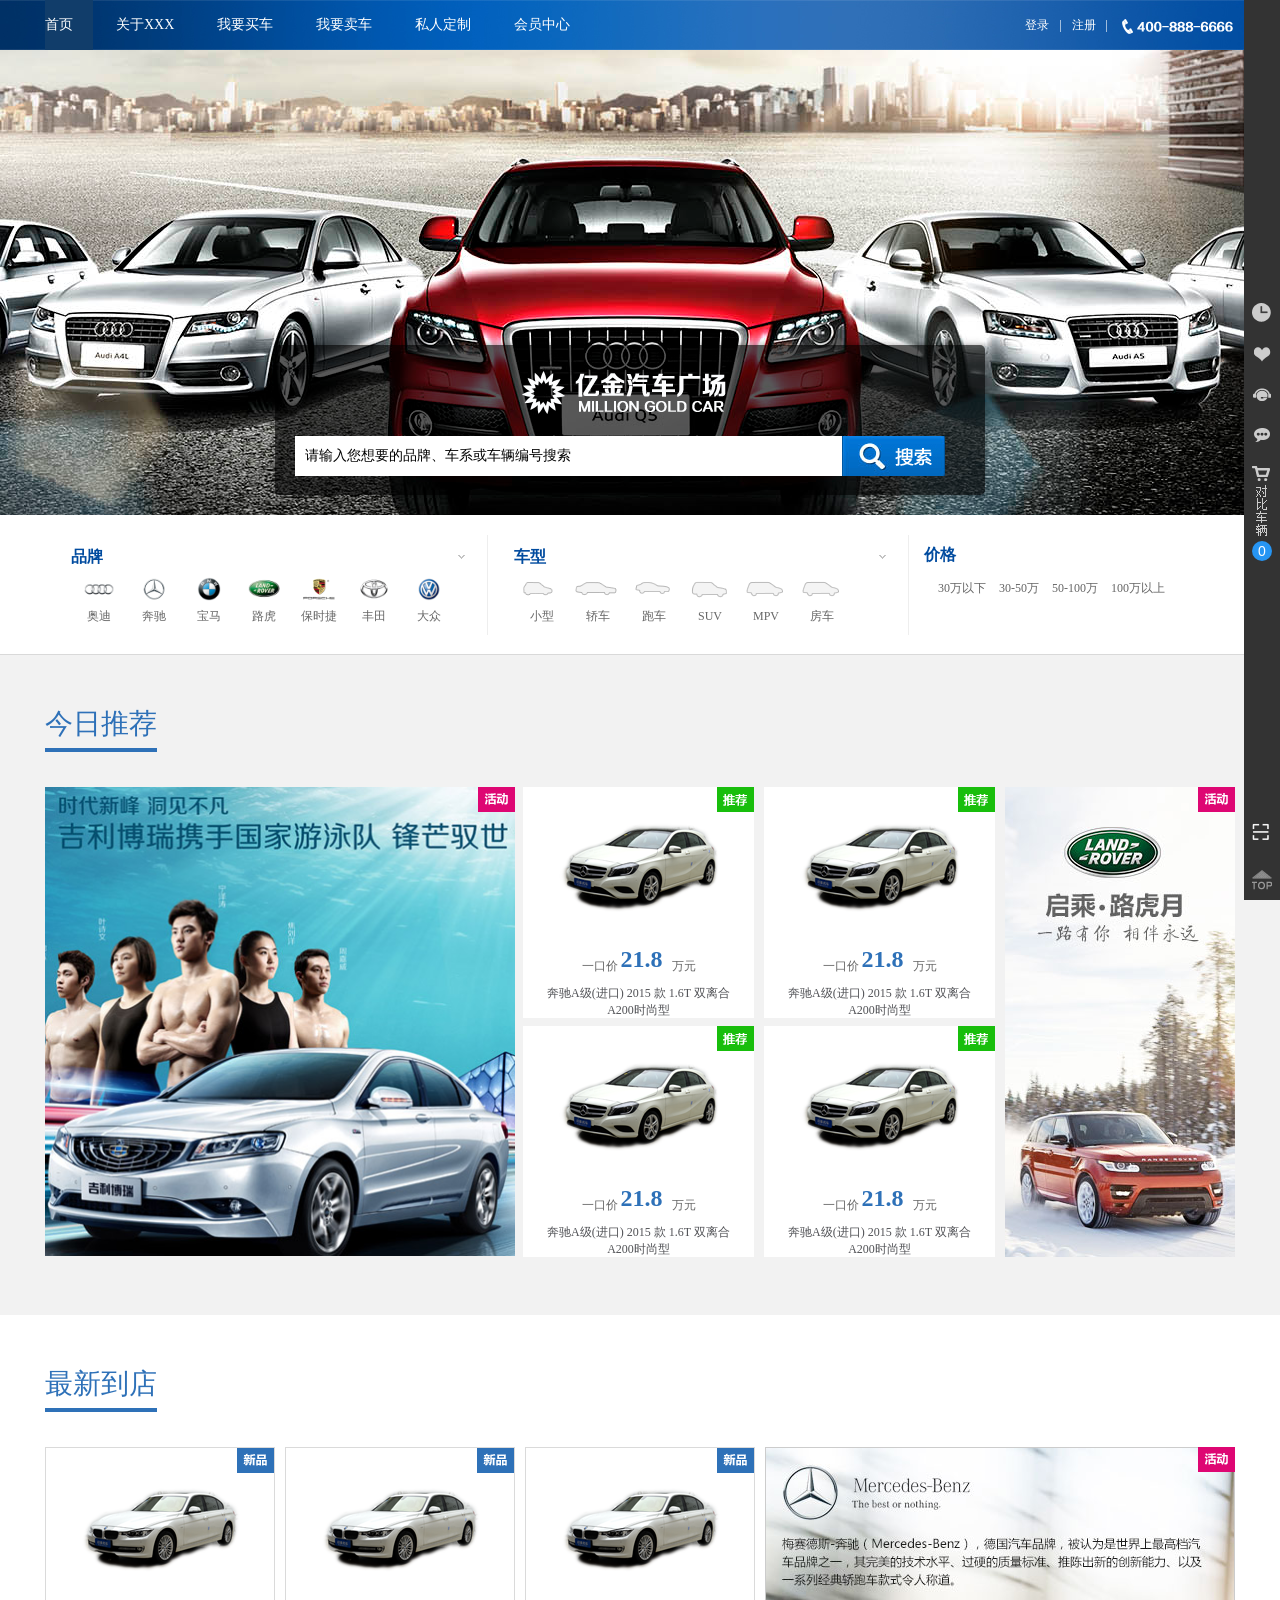
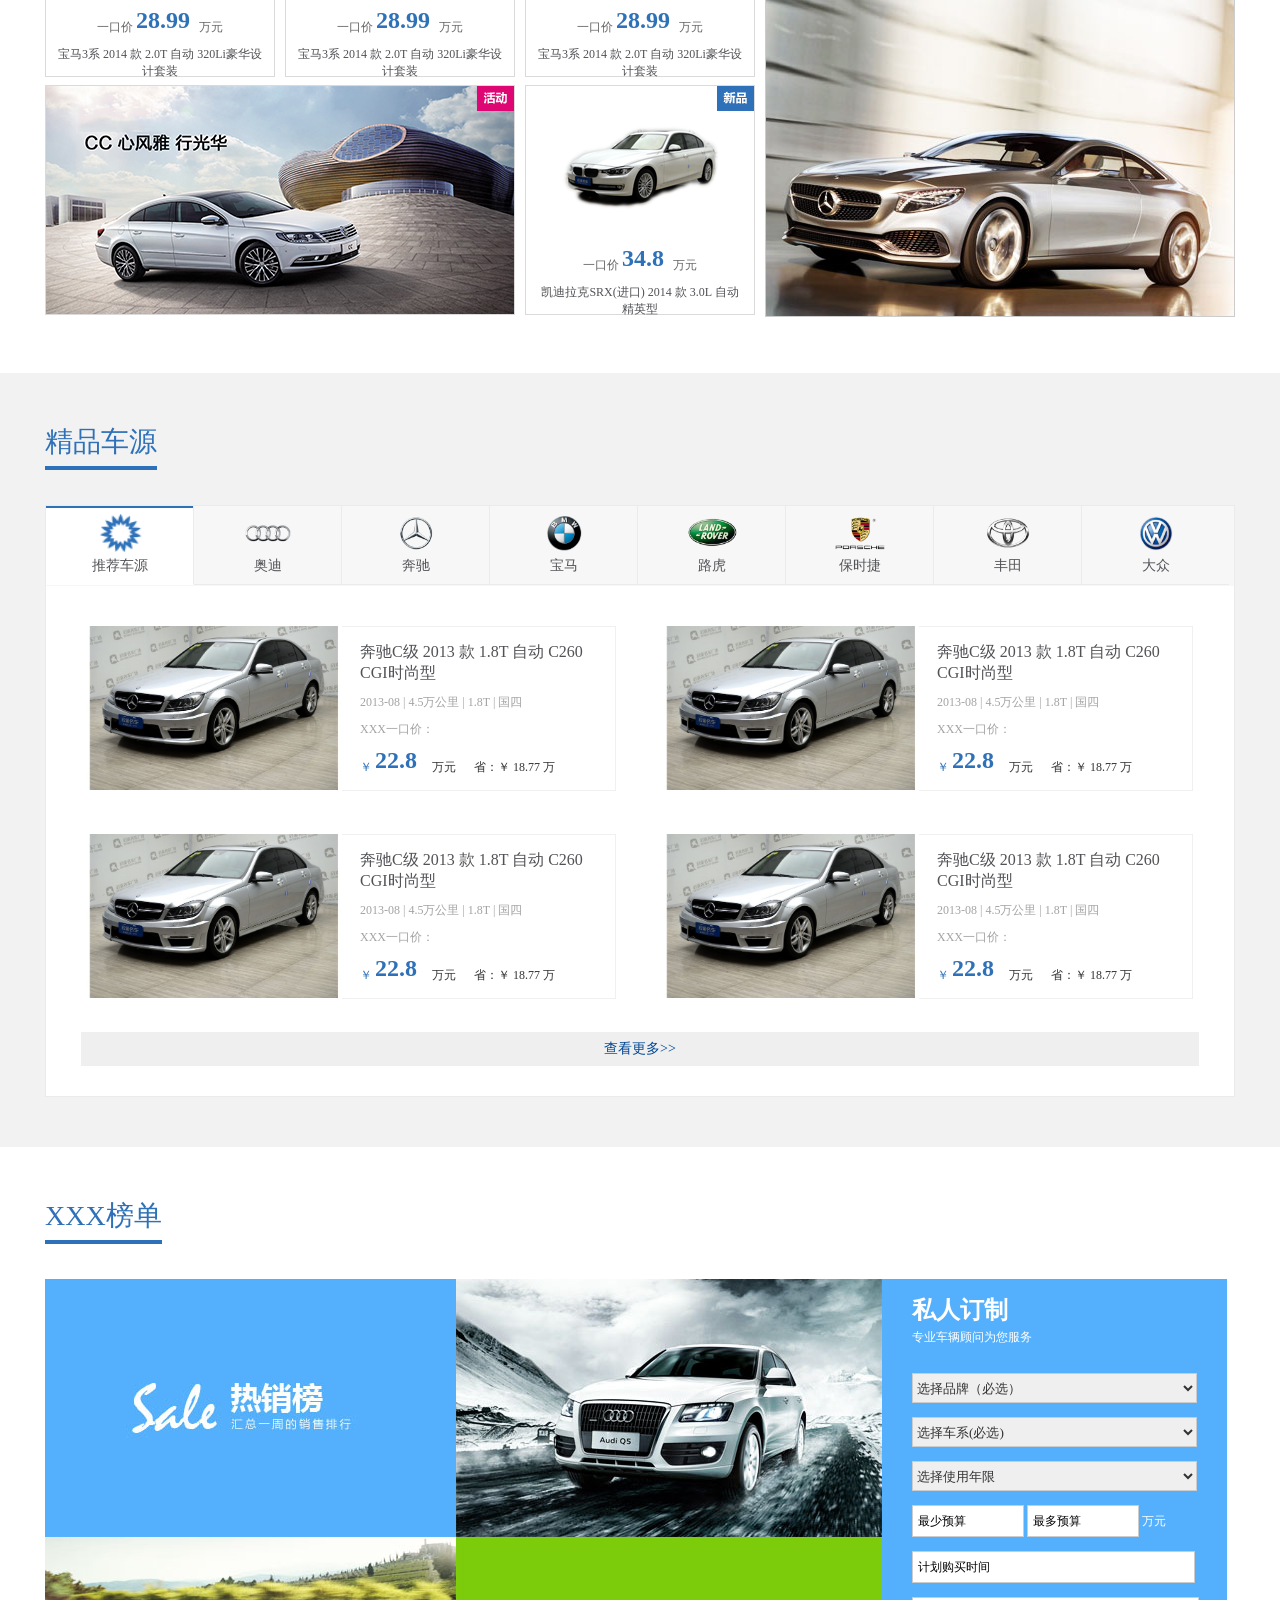
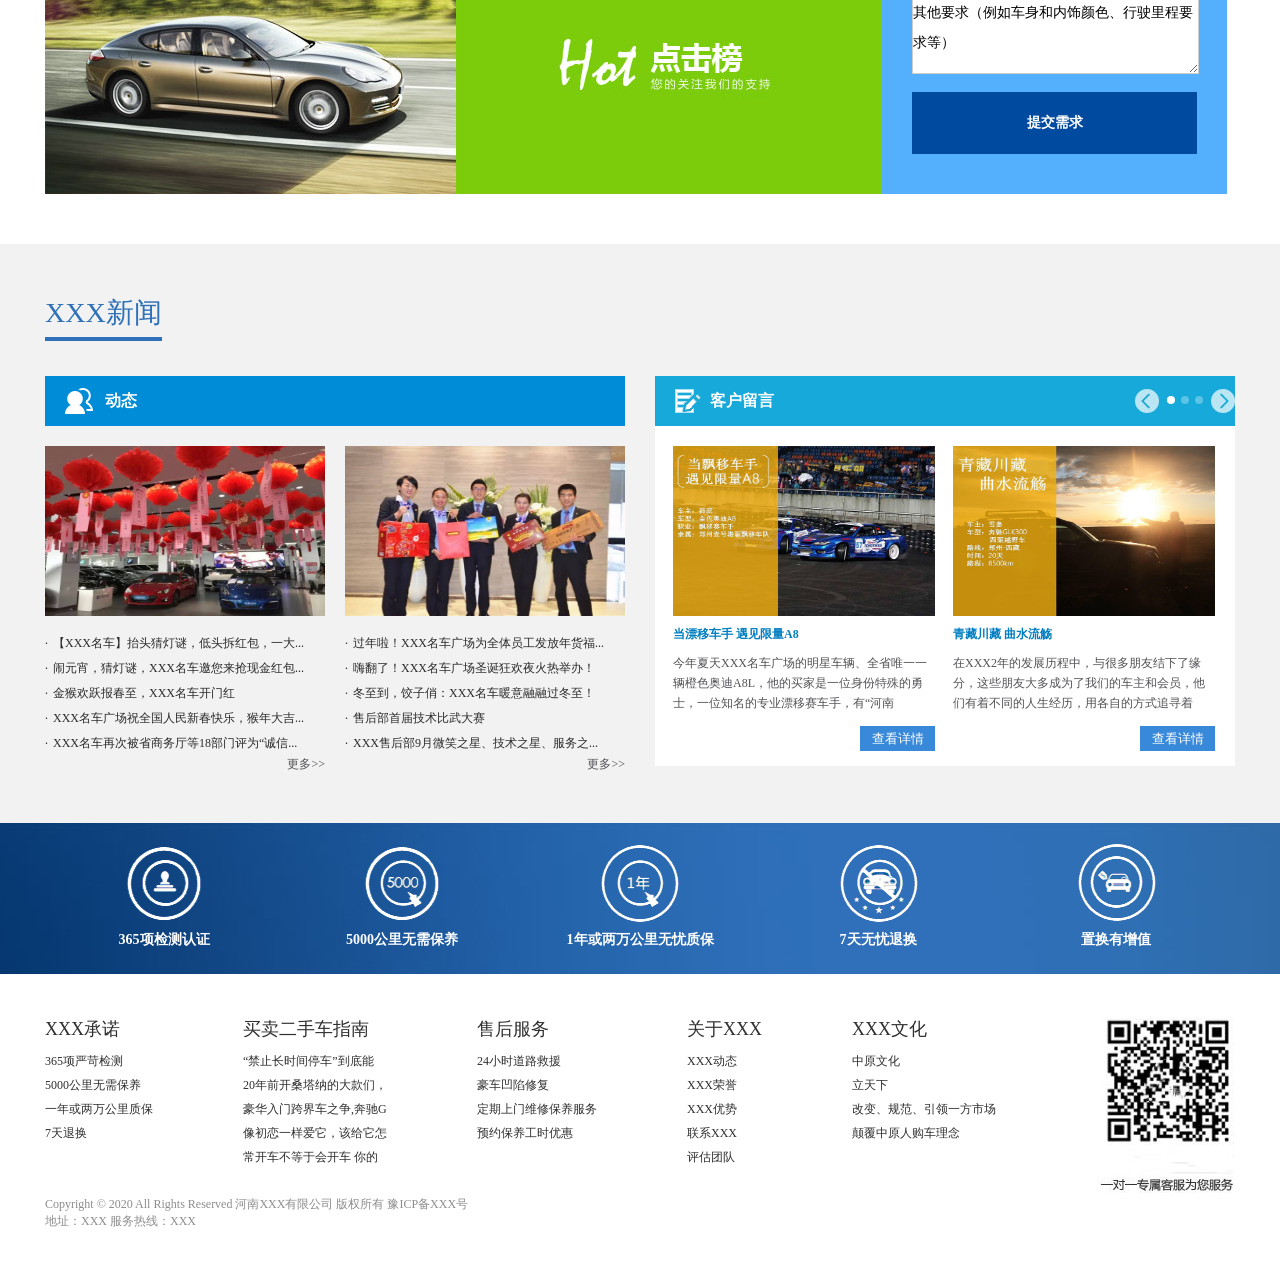
<file: 前台/index.html>
﻿<!DOCTYPE HTML>
<html>
<head>
<meta charset="UTF-8">
<title>郑州高品质二手车专家_XXX汽车</title>
<meta name="description" content="XXX汽车"/>
<meta name="keywords" content="郑州二手车,河南二手车,郑州二手名车">
<link rel="stylesheet" type="text/css" href="css/base.css">
<link rel="stylesheet" type="text/css" href="css/index.css">
<link rel="stylesheet" type="text/css" href="css/layout.css">
<script type="text/javascript" src="js/jquery-1.8.2.min.js"></script> 
<!--[if IE 6]>
<script type="text/javascript" src="js/DD_belatedPNG.js"></script>
<script>
        DD_belatedPNG.fix('*');
    </script>
<![endif]-->
</head>
<body>
<div id="header">
  <div class="top">
    <div class="wrap clearfix"> <a href="#" class="logo left"><img src="images/logo.png"/></a>
      <div class="nav left dInline" id="headerMenu">
      <a class="on" href="index.html">首页</a>
      <a href="about.html">关于XXX</a>
      <a href="maiche_list.html">我要买车</a>
      <a href="wymc.html">我要卖车</a>
      <a href="srdz.html">私人定制</a>
      <!--<a href="shfw.html">售后服务</a>-->
      <a id="MemberMenuChange" class="b-login" href="会员中心首页.html" target="_self">会员中心</a>
      </div>
      <span class="right" id="rightMenuHtml">
				<a href="#" class="b-login" id="b-login">登录</a>|<a href="#" id="b-regist">注册</a>|&nbsp;&nbsp;&nbsp;&nbsp;<img src="images/tel.png"/>			
                </span> </div>
  </div>
  <div class="head-search">
    <div class="wrap clearfix">
      <div class="yjxj clearfix left" action="/index/keyword/" method="post" enctype="multipart/form-data">
        <input type="text" name="keyword" placeholder="请输入您想要的品牌、车系或车辆编号搜索" class="left" />
        <input type="submit" value="搜 索" class="right" />
      </div>
      <div class="hotWords left dInline"> 热门品牌：<a href="#">奥迪A6L</a><a href="#">宝马5系</a><a href="#">奔驰E级</a><a href="#">奥迪A4L</a><a href="#">奔驰C级</a> </div>
    </div>
  </div>
</div>
<style type="text/css">
#banner .prevs,#banner .nexts{position:absolute;top:220px;z-index: 100;margin-top:-25px;}
#banner .nexts{right:0;}
#banner .banShow a{display:block;width: 100%;height:465px;}
</style>
<div id="banner">
  <div class="banShow clearfix" style="width:100%;"> 
    <a href="#" class="bDiv" style="background: url(images/y77.jpg) no-repeat center top;"></a>  
    <a href="#" class="bDiv" style="background:url(images/1.jpg) no-repeat center top;"></a> 
  </div>
  <div class="b_btn wrap"> 
    <!--<a class="prevs"><img src="images/l1.png"></a> 
    <a class="nexts"><img src="images/r1.png"></a>-->   
  </div>
  
  <div class="searchBox">
   <div class="xbg"></div>
   <div class="xnrj">
   <img src="images/in1.png"/>
    <form class="clearfix" action="/index/keyword/" method="post" enctype="multipart/form-data">
      <input type="text" maxlength="" name="keyword" placeholder="请输入您想要的品牌、车系或车辆编号搜索" class="left" />
      <input type="submit" value="" class="right" />
    </form></div>
  </div>
  
</div>
<div id="choose-nav">
  <div class="wrap clearfix"> 
    <!-- 品牌 -->
    <div class="item-brand c-item">
      <div class="trigger-icon"></div>
      <div class="brand-wrapper">
        <div class="hd cBlue">品牌</div>
        <div class="bd clearfix"> 
        <a href="#" class="brand-item" target="_blank"><img src="images/55a46160eac22.png" alt="奥迪"><span>奥迪</span></a>
        <a href="#" class="brand-item" target="_blank"><img src="images/55a4613f6aab9.png" alt="奔驰"><span>奔驰</span></a>
        <a href="#" class="brand-item" target="_blank"><img src="images/55c8639f1aa89.png" alt="宝马"><span>宝马</span></a>
        <a href="#" class="brand-item" target="_blank"><img src="images/567a3b2190d9f.png" alt="路虎"><span>路虎</span></a>
        <a href="#" class="brand-item" target="_blank"><img src="images/567a3cdb8bf68.png" alt="保时捷"><span>保时捷</span></a>
        <a href="#" class="brand-item" target="_blank"><img src="images/55a4afc65ed32.png" alt="丰田"><span>丰田</span></a>
        <a href="#" class="brand-item" target="_blank"><img src="images/55a34e9dcd43a.png" alt="大众"><span>大众</span></a> 
        </div>
      </div>
      <div class="brand-all clearfix">
        <div class="title">所有品牌</div>
        <div class="brand-list clearfix">
          <div class="left-list">
            <div class="brand-item-l clearfix">
              <div class="letter">A</div>
              <div class="brand-letter"> <a target="_blank" href="pp9" class="brand-item">奥迪</a> </div>
            </div>
            <div class="brand-item-l clearfix">
              <div class="letter">B</div>
              <div class="brand-letter"> <a target="_blank" href="pp2" class="brand-item">奔驰</a> <a target="_blank" href="pp3" class="brand-item">宝马</a> <a target="_blank" href="pp82" class="brand-item">保时捷</a> <a target="_blank" href="pp172" class="brand-item">巴博斯</a> <a target="_blank" href="pp26" class="brand-item">本田</a> <a target="_blank" href="pp127" class="brand-item">别克</a> <a target="_blank" href="pp85" class="brand-item">宾利</a> <a target="_blank" href="pp5" class="brand-item">标致</a> </div>
            </div>
            <div class="brand-item-l clearfix">
              <div class="letter">D</div>
              <div class="brand-letter"> <a target="_blank" href="pp8" class="brand-item">大众</a> <a target="_blank" href="pp113" class="brand-item">道奇</a> </div>
            </div>
            <div class="brand-item-l clearfix">
              <div class="letter">F</div>
              <div class="brand-letter"> <a target="_blank" href="pp7" class="brand-item">丰田</a> <a target="_blank" href="pp17" class="brand-item">福特</a> </div>
            </div>
            <div class="brand-item-l clearfix">
              <div class="letter">J</div>
              <div class="brand-letter"> <a target="_blank" href="pp4" class="brand-item">Jeep</a> <a target="_blank" href="pp98" class="brand-item">捷豹</a> </div>
            </div>
            <div class="brand-item-l clearfix">
              <div class="letter">K</div>
              <div class="brand-letter"> <a target="_blank" href="pp107" class="brand-item">凯迪拉克</a> <a target="_blank" href="pp51" class="brand-item">克莱斯勒</a> </div>
            </div>
            <div class="brand-item-l clearfix">
              <div class="letter">L</div>
              <div class="brand-letter"> <a target="_blank" href="pp96" class="brand-item">路虎</a> <a target="_blank" href="pp80" class="brand-item">劳斯莱斯</a> <a target="_blank" href="pp94" class="brand-item">雷克萨斯</a> </div>
            </div>
          </div>
          <div class="right-list">
            <div class="brand-item-l clearfix">
              <div class="letter">M</div>
              <div class="brand-letter"> <a target="_blank" href="pp93" class="brand-item">玛莎拉蒂</a> <a target="_blank" href="pp81" class="brand-item">MINI</a> <a target="_blank" href="pp18" class="brand-item">马自达</a> </div>
            </div>
            <div class="brand-item-l clearfix">
              <div class="letter">N</div>
              <div class="brand-letter"> <a target="_blank" href="pp155" class="brand-item">纳智捷</a> </div>
            </div>
            <div class="brand-item-l clearfix">
              <div class="letter">R</div>
              <div class="brand-letter"> <a target="_blank" href="pp30" class="brand-item">日产</a> </div>
            </div>
            <div class="brand-item-l clearfix">
              <div class="letter">S</div>
              <div class="brand-letter"> <a target="_blank" href="pp25" class="brand-item">三菱</a> <a target="_blank" href="pp111" class="brand-item">斯巴鲁</a> </div>
            </div>
            <div class="brand-item-l clearfix">
              <div class="letter">W</div>
              <div class="brand-letter"> <a target="_blank" href="pp19" class="brand-item">沃尔沃</a> </div>
            </div>
            <div class="brand-item-l clearfix">
              <div class="letter">X</div>
              <div class="brand-letter"> <a target="_blank" href="pp49" class="brand-item">雪佛兰</a> <a target="_blank" href="pp13" class="brand-item">现代</a> </div>
            </div>
            <div class="brand-item-l clearfix">
              <div class="letter">Y</div>
              <div class="brand-letter"> <a target="_blank" href="pp100" class="brand-item">英菲尼迪</a> </div>
            </div>
            <div class="brand-item-l clearfix">
              <div class="letter">s</div>
              <div class="brand-letter"> <a target="_blank" href="pp89" class="brand-item">smart</a> </div>
            </div>
          </div>
        </div>
      </div>
    </div>
    <!-- 车型 -->
    <div id="choose_model" class="item-model c-item">
      <div class="trigger-icon"></div>
      <div class="model-wrapper">
        <div class="hd cBlue">车型</div>
        <div class="bd"> <a href="_cx1/ord/A/sta/A.html" class="model-item" target="_blank">
          <div class="car-modal-img modal-tinyCar"></div>
          <span class="car-modal-name">小型</span></a><a href="_cx2/ord/A/sta/A.html" class="model-item" target="_blank">
          <div class="car-modal-img modal-PremiumMidsize"></div>
          <span class="car-modal-name">轿车</span></a><a href="_cx3/ord/A/sta/A.html" class="model-item" target="_blank">
          <div class="car-modal-img modal-SportsCar"></div>
          <span class="car-modal-name">跑车</span></a><a href="_cx4/ord/A/sta/A.html" class="model-item" target="_blank">
          <div class="car-modal-img modal-SUV"></div>
          <span class="car-modal-name">SUV</span></a><a href="_cx5/ord/A/sta/A.html" class="model-item" target="_blank">
          <div class="car-modal-img modal-MPV"></div>
          <span class="car-modal-name">MPV</span></a><a href="_cx6/ord/A/sta/A.html" class="model-item" target="_blank">
          <div class="car-modal-img modal-compactCar"></div>
          <span class="car-modal-name">房车</span></a> </div>
        <div class="model-all clearfix">
          <div class="models-line"><a class="models-item-m">小型</a><a target="_blank" href="#" class="models-item">宝马1系(进口)</a><a target="_blank" href="#" class="models-item">奔驰A级(进口)</a></div>
          <div class="models-line"><a class="models-item-m">轿车</a><a target="_blank" href="#" class="models-item">奥迪A6L</a><a target="_blank" href="#" class="models-item">宝马5系</a><a target="_blank" href="xl1987_pp2.html" class="models-item">奔驰E级</a><a target="_blank" href="xl2593_pp9.html" class="models-item">奥迪A4L</a><a target="_blank" href="xl2364_pp2.html" class="models-item">奔驰C级</a></div>
          <div class="models-line"><a class="models-item-m">跑车</a><a target="_blank" href="xl2751_pp3.html" class="models-item">宝马Z4(进口)</a><a target="_blank" href="xl2610_pp8.html" class="models-item">尚酷(进口)</a><a target="_blank" href="xl2068_pp9.html" class="models-item">奥迪TT(进口)</a><a target="_blank" href="xl3570_pp111.html" class="models-item">斯巴鲁BRZ(进口)</a><a target="_blank" href="xl2759_pp49.html" class="models-item">科迈罗(进口)</a></div>
          <div class="models-line"><a class="models-item-m">SUV</a><a target="_blank" href="xl2087_pp96.html" class="models-item">发现</a><a target="_blank" href="xl2855_pp9.html" class="models-item">奥迪Q5</a><a target="_blank" href="xl3528_pp2.html" class="models-item">奔驰GLK级</a><a target="_blank" href="xl2032_pp3.html" class="models-item">宝马X5(进口)</a><a target="_blank" href="xl2871_pp8.html" class="models-item">途观</a></div>
          <div class="models-line"><a class="models-item-m">MPV</a><a target="_blank" href="xl1825_pp127.html" class="models-item">别克GL8</a><a target="_blank" href="xl3038_pp2.html" class="models-item">福建奔驰威霆</a><a target="_blank" href="xl2970_pp2.html" class="models-item">唯雅诺</a><a target="_blank" href="xl1877_pp2.html" class="models-item">奔驰R级(进口)</a><a target="_blank" href="xl2379_pp8.html" class="models-item">大众迈特威(进口)</a></div>
          <div class="models-line"><a class="models-item-m">房车</a><a target="_blank" href="xl3038_pp2.html" class="models-item">福建奔驰威霆</a><a target="_blank" href="xlQ1449469092_pp17.html" class="models-item">E350</a><a target="_blank" href="xl2970_pp2.html" class="models-item">唯雅诺</a></div>
        </div>
      </div>
    </div>
    <!-- 价格 -->
    <div class="item-price">
      <div class="hd cBlue">价格</div>
      <div class="bd"> <a target="_blank" href="jg0-30.html" class="price-item" style="width:auto">30万以下</a> <a target="_blank" href="jg30-50.html" class="price-item" style="width:auto">30-50万</a> <a target="_blank" href="jg50-100.html" class="price-item" style="width:auto">50-100万</a> <a target="_blank" href="jg100-0.html" class="price-item" style="width:auto">100万以上</a> </div>
    </div>
  </div>
</div>
</div>
<div id="main">
  <div class="main-a mDiv" id="box1">
    <div class="wrap">
      <div class="in-tit clearfix">
        <h1 class="left dInline"> 今日推荐 </h1>
        <!--<div class="end-time right dInline">
					距离结束只剩下<b>20</b>小时<b>50</b>分<b>18</b>秒
				</div>--> 
      </div>
      <div class="inBox clearfix">
        <div class="thPic left dInline pve tBox"> <a href="#"  target="_blank"> <img src="images/56b01c412ea24.jpg" class="imgVt" /> <span class="icon icon_hd"></span></a> </div>
        <div class="tBox right pve dInline thPicRight">
          <div class="thPic1 left dInline pve">
            <ul class="clearfix">
              <li class="pve"> <a href="#" target="_blank"> <span class="icon icon_th"></span>
                <div class="car-pic"> <img src="images/56a0941ba3dc9.png" /> </div>
                <div class="price"> <font>一口价</font> <span class="num nBlue">21.8 </span> <font>&nbsp;&nbsp;万元</font> </div>
                <p>奔驰A级(进口) 2015 款 1.6T 双离合 A200时尚型</p>
                </a></li>
                
                <li class="pve"> <a href="#" target="_blank"> <span class="icon icon_th"></span>
                <div class="car-pic"> <img src="images/56a0941ba3dc9.png" /> </div>
                <div class="price"> <font>一口价</font> <span class="num nBlue">21.8 </span> <font>&nbsp;&nbsp;万元</font> </div>
                <p>奔驰A级(进口) 2015 款 1.6T 双离合 A200时尚型</p>
                </a></li>
                
                <li class="pve"> <a href="#" target="_blank"> <span class="icon icon_th"></span>
                <div class="car-pic"> <img src="images/56a0941ba3dc9.png" /> </div>
                <div class="price"> <font>一口价</font> <span class="num nBlue">21.8 </span> <font>&nbsp;&nbsp;万元</font> </div>
                <p>奔驰A级(进口) 2015 款 1.6T 双离合 A200时尚型</p>
                </a></li>
                
                <li class="pve"> <a href="#" target="_blank"> <span class="icon icon_th"></span>
                <div class="car-pic"> <img src="images/56a0941ba3dc9.png" /> </div>
                <div class="price"> <font>一口价</font> <span class="num nBlue">21.8 </span> <font>&nbsp;&nbsp;万元</font> </div>
                <p>奔驰A级(进口) 2015 款 1.6T 双离合 A200时尚型</p>
                </a></li>
              
            </ul>
          </div>
          <div class="pve right dInline hdPic"> <a href="pp96_/ord/sta.html"  target="_blank"> <img src="images/55ed9e88063ae.jpg" class="imgVt" /> <span class="icon icon_hd"></span></a> </div>
        </div>
      </div>
    </div>
  </div>
  <div class="mDiv" id="box2">
    <div class="wrap">
      <div class="in-tit clearfix">
        <h1 class="left dInline"> 最新到店 </h1>
      </div>
      <div class="inBox clearfix">
        <div class="tBox left pve dInline thPicRight">
          <div class="thPic1 left dInline pve">
            <ul class="clearfix">
              <li class="pve"> <a href="#" target="_blank"> <span class="icon icon_npro"></span>
                <div class="car-pic"> <img src="images/5688cddeae512.png" /> </div>
                <div class="price"> <font>一口价</font> <span class="num nBlue">28.99 </span> <font>&nbsp;&nbsp;万元</font> </div>
                <p>宝马3系 2014 款 2.0T 自动 320Li豪华设计套装</p>
                </a></li>
                
                <li class="pve"> <a href="#" target="_blank"> <span class="icon icon_npro"></span>
                <div class="car-pic"> <img src="images/5688cddeae512.png" /> </div>
                <div class="price"> <font>一口价</font> <span class="num nBlue">28.99 </span> <font>&nbsp;&nbsp;万元</font> </div>
                <p>宝马3系 2014 款 2.0T 自动 320Li豪华设计套装</p>
                </a></li>
                
                <li class="pve"> <a href="#" target="_blank"> <span class="icon icon_npro"></span>
                <div class="car-pic"> <img src="images/5688cddeae512.png" /> </div>
                <div class="price"> <font>一口价</font> <span class="num nBlue">28.99 </span> <font>&nbsp;&nbsp;万元</font> </div>
                <p>宝马3系 2014 款 2.0T 自动 320Li豪华设计套装</p>
                </a></li>
              
              <li class="pve liHd"> <a href="Cars/index/channel/2/id/949.html"  target="_blank"> <img src="images/56c56f308b591.jpg" class="imgVt" /> <span class="icon icon_hd"></span></a> </li>
              
              <li class="pve"> <a href="Cars/index/channel/2/id/1092.html" target="_blank"> <span class="icon icon_npro"></span>
                <div class="car-pic"> <img src="images/5688cddeae512.png" /> </div>
                <div class="price"> <font>一口价</font> <span class="num nBlue">34.8 </span> <font>&nbsp;&nbsp;万元</font> </div>
                <p>凯迪拉克SRX(进口) 2014 款 3.0L 自动 精英型</p>
                </a></li>
            </ul>
          </div>
        </div>
        <div class="thPic right dInline pve tBox"> <a href="pp2_/ord/sta.html"  target="_blank"> <img src="images/55ed9ec02ac8d.jpg" class="imgVt" /> <span class="icon icon_hd"></span></a> </div>
      </div>
    </div>
  </div>
  <div class="mDiv main-a">
    <div class="wrap">
      <div class="in-tit clearfix">
        <h1 class="left dInline"> 精品车源 </h1>
      </div>
      <div class="jpBox">
        <div class="jpTit"> 
        <a class="on"> <img src="images/cLogo.png"/> <span>推荐车源</span> <i></i></a>
        <a> <img src="images/55a46160eac22.png" width="50" height="38" /> <span>奥迪</span> <i></i></a>
        <a> <img src="images/55a4613f6aab9.png" width="50" height="38" /> <span>奔驰</span> <i></i></a>
        <a> <img src="images/55c8639f1aa89.png" width="50" height="38" /> <span>宝马</span> <i></i></a>
        <a> <img src="images/567a3b2190d9f.png" width="50" height="38" /> <span>路虎</span> <i></i></a>
        <a> <img src="images/567a3cdb8bf68.png" width="50" height="38" /> <span>保时捷</span> <i></i></a>
        <a> <img src="images/55a4afc65ed32.png" width="50" height="38" /> <span>丰田</span> <i></i></a>
        <a class="last"> <img src="images/55a34e9dcd43a.png" width="50" height="38" /> <span>大众</span> <i></i></a> 
        </div>
        <div class="jpCont">
          <div class="jpDl" style="display: block;">
            <ul class="clearfix">
              <li class="clearfix" style="position: relative;"> 
               <a href="#" target="_blank">
                <div class="carImg left dInline"> 
                  <img src="images/56caabd482cc0.JPG-thumb.JPG" width="266" /> 
                </div>
                
                <div class="right carTxt dInline pve">
                  <div class="c-txt">
                    <h3>
                     <a href="#" target="_blank">奔驰C级 2013 款 1.8T 自动 C260 CGI时尚型</a>
                    </h3>
                    
                    <p>2013-08 |  4.5万公里 | 1.8T | 国四</p>
                    <div class="price">
                      <p>XXX一口价：</p>
                      <i>￥</i> <span class="num nBlue">22.8 </span><font> 万元</font> <font> 省：￥ 18.77 万</font> 
                    </div>
                    
                  </div>
                </div>
                
                </a>
                </li>
                
                <li class="clearfix" style="position: relative;"> <a href="#" target="_blank">
                <div class="carImg left dInline"> <img src="images/56caabd482cc0.JPG-thumb.JPG" width="266" /> </div>
                <div class="right carTxt right dInline pve">
                  <div class="c-txt">
                    <h3><a href="#" target="_blank">奔驰C级 2013 款 1.8T 自动 C260 CGI时尚型</a></h3>
                    <p>2013-08 |  4.5万公里 | 1.8T | 国四</p>
                    <div class="price">
                      <p>XXX一口价：</p>
                      <i>￥</i> <span class="num nBlue">22.8 </span><font> 万元</font> <font> 省：￥ 18.77 万</font> </div>
                  </div>
                </div>
                </a></li>
                
                <li class="clearfix" style="position: relative;"> <a href="#" target="_blank">
                <div class="carImg left dInline"> <img src="images/56caabd482cc0.JPG-thumb.JPG" width="266" /> </div>
                <div class="right carTxt right dInline pve">
                  <div class="c-txt">
                    <h3><a href="#" target="_blank">奔驰C级 2013 款 1.8T 自动 C260 CGI时尚型</a></h3>
                    <p>2013-08 |  4.5万公里 | 1.8T | 国四</p>
                    <div class="price">
                      <p>XXX一口价：</p>
                      <i>￥</i> <span class="num nBlue">22.8 </span><font> 万元</font> <font> 省：￥ 18.77 万</font> </div>
                  </div>
                </div>
                </a></li>
                
                <li class="clearfix" style="position: relative;"> <a href="#" target="_blank">
                <div class="carImg left dInline"> <img src="images/56caabd482cc0.JPG-thumb.JPG" width="266" /> </div>
                <div class="right carTxt right dInline pve">
                  <div class="c-txt">
                    <h3><a href="#" target="_blank">奔驰C级 2013 款 1.8T 自动 C260 CGI时尚型</a></h3>
                    <p>2013-08 |  4.5万公里 | 1.8T | 国四</p>
                    <div class="price">
                      <p>XXX一口价：</p>
                      <i>￥</i> <span class="num nBlue">22.8 </span><font> 万元</font> <font> 省：￥ 18.77 万</font> </div>
                  </div>
                </div>
                </a></li>
              
            </ul>
            <div class="proMore"> <a href="Cars/index/channel/2.html" target="_blank">查看更多>></a> </div>
          </div>
          
          <div class="jpDl">
            <ul class="clearfix">
              <li class="clearfix" style="position: relative;"> <a href="#" target="_blank">
                <div class="carImg left dInline"> <img src="images/56caabd482cc0.JPG-thumb.JPG" width="266" /> </div>
                <div class="right carTxt right dInline pve">
                  <div class="c-txt">
                    <h3><a href="#" target="_blank">奔驰C级 2013 款 1.8T 自动 C260 CGI时尚型</a></h3>
                    <p>2013-08 |  4.5万公里 | 1.8T | 国四</p>
                    <div class="price">
                      <p>XXX一口价：</p>
                      <i>￥</i> <span class="num nBlue">22.8 </span><font> 万元</font> <font> 省：￥ 18.77 万</font> </div>
                  </div>
                </div>
                </a></li>
                
                <li class="clearfix" style="position: relative;"> <a href="#" target="_blank">
                <div class="carImg left dInline"> <img src="images/56caabd482cc0.JPG-thumb.JPG" width="266" /> </div>
                <div class="right carTxt right dInline pve">
                  <div class="c-txt">
                    <h3><a href="#" target="_blank">奔驰C级 2013 款 1.8T 自动 C260 CGI时尚型</a></h3>
                    <p>2013-08 |  4.5万公里 | 1.8T | 国四</p>
                    <div class="price">
                      <p>XXX一口价：</p>
                      <i>￥</i> <span class="num nBlue">22.8 </span><font> 万元</font> <font> 省：￥ 18.77 万</font> </div>
                  </div>
                </div>
                </a></li>
                
             
              
            </ul>
            <div class="proMore"> <a href="Cars/index/channel/2.html" target="_blank">查看更多>></a> </div>
          </div>
         

        </div>
      </div>
    </div>
  </div>
  <div class="mDiv">
    <div class="wrap">
      <div class="in-tit clearfix">
        <h1 class="left dInline"> XXX榜单 </h1>
      </div>
      <div class="bdBox clearfix">
        <div class="left dLeft dInline">
          <ul class="clearfix">
            <li><a href="#"  target="_blank"> <img src="images/55d2c89756ef2.jpg" /></a></li>
            <li><a href="#"  target="_blank"> <img src="images/55d2c8be18345.jpg" /></a></li>
            <li><a href="#"  target="_blank"> <img src="images/55d2c8d1f2f42.jpg" /></a></li>
            <li><a href="#"  target="_blank"> <img src="images/55d2c8e954f6f.jpg" /></a></li>
          </ul>
        </div>
        <div class="left dRight dInline">
          <link rel="stylesheet" type="text/css" href="css/alert.css">
          <style type="text/css">
input::-webkit-input-placeholder, textarea::-webkit-input-placeholder {color: #000;}
input:-moz-placeholder, textarea:-moz-placeholder {color:#000;}
input::-moz-placeholder, textarea::-moz-placeholder {color:#000;}
input:-ms-input-placeholder, textarea:-ms-input-placeholder {color:#000;}
</style>
          <form class="dForm" name="dForm" id="dForm" method="post" enctype="multipart/form-data" onsubmit="return cleckform();">
            <h2>私人订制</h2>
            <p>专业车辆顾问为您服务</p>
            <table>
              <tr>
                <td><select class="Smakeid" name="makeid"  id="" placeholder="所属品牌">
                    <option value=""> 选择品牌（必选）</option>
                    <option value="9" > A 奥迪</option>
                    <option value="92" > A 阿尔法·罗密欧</option>
                    <option value="97" > A 阿斯顿·马丁</option>
                    
                  </select></td>
              </tr>
              <tr>
                <td><div id="xlselect">
                    <select name="modeid">
                      <option>选择车系(必选)</option>
                    </select>
                  </div></td>
              </tr>
              <tr>
                <td><select name="years">
                    <option value="不限">选择使用年限</option>
                    <option value="1年以内">1年以内</option>
                    <option value="2年以内">2年以内</option>
                    <option value="3年以内">3年以内</option>
                    <option value="3-5年">3-5年</option>
                    <option value="5年以上">5年以上</option>
                  </select></td>
              </tr>
              <tr>
                <td><input type="text" name="dprice" placeholder="最少预算" value="" class="cInput" onkeyup="this.value=this.value.replace(/\D/g,'')" onafterpaste="this.value=this.value.replace(/\D/g,'')" />
                  <input type="text" name="hprice" placeholder="最多预算" value="" class="cInput" onkeyup="this.value=this.value.replace(/\D/g,'')" onafterpaste="this.value=this.value.replace(/\D/g,'')" />
                  万元 </td>
              </tr>
              <tr>
                <td><input type="text" value="" placeholder="计划购买时间" style="width:95%" class="form_datetime cInput" name="buytime" data-date-format="yyyy-mm"></td>
              </tr>
              <tr>
                <td><textarea name="content" placeholder="其他要求（例如车身和内饰颜色、行驶里程要求等）"></textarea></td>
              </tr>
              <tr>
                <td><input id="input-phone" type="hidden" name="mobile" value="" />
                  <input id="input-verify" type="hidden" name="verify" value="" />
                  <input type="button" value="提交需求" class="sBtn" style=" padding:0;" id="sendMESS" /></td>
              </tr>
            </table>
          </form>
          <div id="popBoxYzm" style="display:none">
            <div class="popForm">
              <div class="p-detail">
                <form action="" enctype="multipart/form-data" method="post" name="yzmcheck" id="yzmcheck">
                  <ul class="login-items" style="width:100%">
                    <li>
                      <label>手机号</label>
                      <input type="text" value="" maxlength="32"  name="mobile" id="shoujihao" style="width:120px">
                      <input type="checkbox" name="remembermobile" style=" width:auto; margin:10px 20px 0" id="remembermobile" />
                      <label>记住此号</label>
                    </li>
                    <li>
                      <label>验证码</label>
                      <input type="text" value="" maxlength="16"  name="verify" id="yanzhengma" style="width:120px; margin-right:20px;">
                      <img id="yzcode" width="100" height="42" alt="点击切换" > </li>
                  </ul>
                  <div class="login-button">
                    <input type="button"  value="立即提交" class="fM" onclick="sendtosend()" style="line-height:20px" />
                  </div>
                </form>
              </div>
              <a class="closed">×</a> </div>
          </div>
          <input type="hidden" id="ckmobile" value="1" />
          
        </div>
      </div>
    </div>
  </div>
  <div class="mDiv main-a">
    <div class="wrap">
      <div class="in-tit clearfix">
        <h1 class="left dInline"> XXX新闻 </h1>
      </div>
      <div class="in-news clearfix">
        <div class="new-left dInline left">
          <h3>动态</h3>
          <div class="clearfix">
            <div class="new-dl left dInline"> <a href="#" class='aImg'><img src="images/56ca7a0e6d9c4.jpg"  width='262' height='170' /></a>
              <ul>
                <li>·<a href="#">【XXX名车】抬头猜灯谜，低头拆红包，一大...</a></li>
                <li>·<a href="#">闹元宵，猜灯谜，XXX名车邀您来抢现金红包...</a></li>
                <li>·<a href="#">金猴欢跃报春至，XXX名车开门红</a></li>
                <li>·<a href="#">XXX名车广场祝全国人民新春快乐，猴年大吉...</a></li>
                <li>·<a href="#">XXX名车再次被省商务厅等18部门评为“诚信...</a></li>
              </ul>
              <a style="float:right" href="#" target="_blank">更多>></a> </div>
            <div class="new-dl right dInline"> <a href="#" class='aImg'><img src="images/56b0235b6e66e.jpg"  width='262' height='170' /></a>
              <ul>
                <li>·<a href="#">过年啦！XXX名车广场为全体员工发放年货福...</a></li>
                <li>·<a href="#">嗨翻了！XXX名车广场圣诞狂欢夜火热举办！</a></li>
                <li>·<a href="#">冬至到，饺子俏：XXX名车暖意融融过冬至！</a></li>
                <li>·<a href="#">售后部首届技术比武大赛</a></li>
                <li>·<a href="#">XXX售后部9月微笑之星、技术之星、服务之...</a></li>
              </ul>
              <a style="float:right" href="#" target="_blank">更多>></a> </div>
          </div>
        </div>
        
        <div class="nKe left dInline">
          <div class="kTit">
            <h2>客户留言</h2>
          </div>
          <div class="slide">
            <div class="hd"> <a class="prev"><img src="images/in_l.jpg"/></a>
              <ul>
                <li>1</li>
                <li>2</li>
                <li>3</li>
              </ul>
              <a class="next"><img src="images/in_r.jpg"/></a></div>
            <div class="bd">
              <ul>
                <li class="clearfix">
                  <div class="bd-dl"> <a href="#" class="aImg"> <img src="images/5631c2b4596bc.jpg" width="242" height="170" /> </a>
                    <h4>当漂移车手  遇见限量A8</h4>
                    <p>今年夏天XXX名车广场的明星车辆、全省唯一一辆橙色奥迪A8L，他的买家是一位身份特殊的勇士，一位知名的专业漂移赛车手，有“河南</p>
                    <div align="right"> <a href="#" class="cMore">查看详情</a> </div>
                  </div>
                  
                  <div class="bd-dl"> <a href="#" class="aImg"> <img src="images/5631c24f293bb.jpg" width="242" height="170" /> </a>
                    <h4>青藏川藏   曲水流觞</h4>
                    <p>在XXX2年的发展历程中，与很多朋友结下了缘分，这些朋友大多成为了我们的车主和会员，他们有着不同的人生经历，用各自的方式追寻着</p>
                    <div align="right"> <a href="#" class="cMore">查看详情</a> </div>
                  </div>
                </li>
                
                <li class="clearfix">
                  <div class="bd-dl"> <a href="#" class="aImg"> <img src="images/5631c2b4596bc.jpg" width="242" height="170" /> </a>
                    <h4>当漂移车手  遇见限量A8</h4>
                    <p>今年夏天XXX名车广场的明星车辆、全省唯一一辆橙色奥迪A8L，他的买家是一位身份特殊的勇士，一位知名的专业漂移赛车手，有“河南</p>
                    <div align="right"> <a href="#" class="cMore">查看详情</a> </div>
                  </div>
                  
                  
                </li>
                
                <li class="clearfix">
                  <div class="bd-dl"> <a href="#" class="aImg"> <img src="images/5631c2b4596bc.jpg" width="242" height="170" /> </a>
                    <h4>当漂移车手  遇见限量A8</h4>
                    <p>今年夏天XXX名车广场的明星车辆、全省唯一一辆橙色奥迪A8L，他的买家是一位身份特殊的勇士，一位知名的专业漂移赛车手，有“河南</p>
                    <div align="right"> <a href="#" class="cMore">查看详情</a> </div>
                  </div>
                  
                  <div class="bd-dl"> <a href="#" class="aImg"> <img src="images/5631c24f293bb.jpg" width="242" height="170" /> </a>
                    <h4>青藏川藏   曲水流觞</h4>
                    <p>在XXX2年的发展历程中，与很多朋友结下了缘分，这些朋友大多成为了我们的车主和会员，他们有着不同的人生经历，用各自的方式追寻着</p>
                    <div align="right"> <a href="#" class="cMore">查看详情</a> </div>
                  </div>
                </li>
               
              </ul>
            </div>
          </div>
        </div>
      </div>
    </div>
  </div>
</div>


<!--底部的开始-->
<div id="footer">
  <div class="foot-a1">
    <div class="wrap">
      <ul class="clearfix">
        <li> <img src="images/db1.png"/>
          <p>365项检测认证</p>
        </li>
        <li> <img src="images/db2.png"/>
          <p>5000公里无需保养</p>
        </li>
        <li> <img src="images/db3.png"/>
          <p>1年或两万公里无忧质保</p>
        </li>
        <li> <img src="images/db4.png"/>
          <p>7天无忧退换</p>
        </li>
        <li> <img src="images/db5.png"/>
          <p> 置换有增值</p>
        </li>
      </ul>
    </div>
  </div>
  <div class="foot-a">
    <div class="wrap clearfix">
      <div class="fDl left dInline "> <strong>XXX承诺</strong>
        <ul>
          <li><a href="#">365项严苛检测</a></li>
          <li><a href="#">5000公里无需保养</a></li>
          <li><a href="#">一年或两万公里质保</a></li>
          <li><a href="#">7天退换</a></li>
        </ul>
      </div>
      <div class="fDl left dInline "> <strong>买卖二手车指南</strong>
        <ul>
          <li><a href="#" target="_blank">“禁止长时间停车”到底能</a></li>
          <li><a href="#" target="_blank">20年前开桑塔纳的大款们，</a></li>
          <li><a href="#" target="_blank">豪华入门跨界车之争,奔驰G</a></li>
          <li><a href="#" target="_blank">像初恋一样爱它，该给它怎</a></li>
          <li><a href="#" target="_blank">常开车不等于会开车 你的</a></li>
        </ul>
      </div>
      <div class="fDl left dInline "> <strong>售后服务</strong>
        <ul>
          <li><a href="#">24小时道路救援</a></li>
          <li><a href="#">豪车凹陷修复</a></li>
          <li><a href="#">定期上门维修保养服务</a></li>
          <li><a href="#">预约保养工时优惠</a></li>
        </ul>
      </div>
      <div class="fDl left dInline "> <strong>关于XXX</strong>
        <ul>
          <li><a href="#" target="_blank">XXX动态</a></li>
          <li><a href="#" target="_blank">XXX荣誉</a></li>
          <li><a href="#" target="_blank">XXX优势</a></li>
          <li><a href="#" target="_blank">联系XXX</a></li>
          <li><a href="#" target="_blank">评估团队</a></li>
        </ul>
      </div>
      <div class="fDl left dInline "> <strong>XXX文化</strong>
        <ul>
          <li><a href="#">中原文化</a></li>
          <li><a href="#">立天下</a></li>
          <li><a href="#">改变、规范、引领一方市场</a></li>
          <li><a href="#">颠覆中原人购车理念</a></li>
        </ul>
      </div>
      <div class="fDl left dInline fDl1">
        <div class="dLx"> <img src="images/dLx.jpg"/> </div>
        <div style="height:50px;"></div>
      </div>
    </div>
  </div>
  <div class="foot-b"> Copyright © 2020 All Rights Reserved 河南XXX有限公司 版权所有 豫ICP备XXX号<br/>
    地址：XXX 服务热线：XXX<br/>
     </div>
</div>
<!--底部的结束-->

<!--右侧内容的开始-->
<div id="miniBus" style="right:-270px;">
	<div class="mini-bar">
		<div class="mini-barlist">
			<ul>
				<li class="miItem">
					<div class="mini-mi browse">
						<i class="mini-ease"></i>
						<code></code>
						<span>最近浏览</span>
					</div>
				</li>
				<li class="miItem">
					<div class="mini-mi collec">
						<i class="mini-ease"></i>
						<code></code>
						<span>我的收藏</span>
					</div>
				</li>
				<li>
					<div class="mini-mi service">
						<i class="mini-ease" id="BizQQWPA"></i>
						<code></code>
						<span>在线客服</span>
                       
					</div>
				</li>
				<li class="callItem">
					<div class="mini-mi callback">
						<i class="mini-ease"></i>
						<code></code>
						<span>意见反馈</span>
					</div>
				</li>
				<li class="miItem">
					<div class="mini-mi shopping">
						<i class="mini-ease"></i>
						<code></code>
						<span>对比车辆</span>
						<abbr id="Dbnumber">0</abbr>
					</div>
				</li>
			</ul>
		</div>
		<a class="mini-gotop"></a>
		<a class="wx1"><img src="images/wx_1.png"></a>
		<div class="wmImg hide">
			<img src="images/wx_2.png">
		</div>
	</div>
	<div class="mini-cont">
		<div class="mini-contlist">
			<div class="mini-ni">
				<div class="mini-h clearfix">
					<a class="mini-close mini-ease lf-fl"></a>
					<span class="lf-fr"><code>最近浏览</code></span>
				</div>
				<div class="miList" id="Liulan">
					<ul>
											</ul>
				</div>
			</div>
			<div class="mini-ni">
				<div class="mini-h clearfix">
					<a class="mini-close mini-ease lf-fl"></a>
					<span class="lf-fr"><code>我的收藏</code></span>
				</div>
				<div class="miList" id="shoucang">
					<ul>
											</ul>
<a  href="javascript:void(0)" class="mini-fav b-login">查看更多收藏</a>
				</div>
			</div>
			<!--<div class="mini-ni">
				<div class="mini-h clearfix">
					<a class="mini-close mini-ease lf-fl"></a>
					<span class="lf-fr"><code>在线客服</code></span>
				</div>
			</div>-->
			<div class="mini-ni" id="shopping">
				<div class="mini-h clearfix">
					<a class="mini-close mini-ease lf-fl"></a>
					<span class="lf-fr"><code>对比车辆</code></span>
                    <span class="lf-fr" style="margin:auto 10px; font-size:26px; font-weight:bolder" id="deletealldb"><a><code>×</code></a></span>
				</div>
                <div class="miList" id="Carduibi">
					<ul>
											</ul>
					<a href="#" class="mini-fav">立即对比</a>
				</div>
			</div>
		</div>
	</div>
	<div class="lf-view" id="lf-view">
    	<form onsubmit="return Lmessage();" enctype="multipart/form-data" method="post" name="leaveMess" id="leaveMess">
		<b>您对我们的看法~</b>
		<div>
			<textarea placeholder="您的声音对我们很重要哟(必填)~" name="bankAuthSrc"></textarea>
		</div>
		<div>
			<a id="viewSubmit" onclick="$('#leaveMess').submit()"></a>
            <input type="text" placeholder="请留下您的手机号码(必填)" id="viewAbout" name="mobile" />
            		</div>
        </form>
		<a id="viewClose"></a>
		<i id="viewIcon"></i>
		<p id="viewSign"></p>
	</div>
</div>

<!--右侧内容的结束-->

<!--会员登录和注册弹出框开始-->
<div id="popBox">
  <div class="popCont"> <a class="p_closed">关闭</a>
    <div class="p-tab"> <a>会员登录<i></i></a><a>会员注册<i></i></a> </div>
    <div class="p-detail">
      <div class="p-dl">
        <form onsubmit="return check();" enctype="multipart/form-data" method="post" name="form" id="form">
          <ul class="login-items">
            <li>
              <label>用户名(手机号)</label>
              <input class="input" type="text" value="" maxlength="32"  name="username" placeholder="请输入您的手机号">
            </li>
            <li>
              <label>密码</label>
              <input class="input" type="password" value="" maxlength="16"  name="password">
            </li>
          </ul>
          <div class="login-check">
            <input type="checkbox" name="checkbox" style=" width:auto;" />
            <label>记住我</label>
            <a href="Meet/editPass">忘记登录密码？</a> </div>
          <div class="login-button">
            <input type="hidden" value="" name="carid" class="ordercarid" />
            <input type="hidden" value="" name="carstatus" class="orderstatus" />
            <input type="button"  value="登&nbsp;&nbsp;&nbsp;&nbsp;陆" class="fM" onclick="$('#form').submit()" />
          </div>
          <!--<div class="security-pro">
			            <i class="icons ver-green-down"></i>
			            <b>您的信息已通过256位SGC加密保护，数据传输安全</b>
			        </div>-->
        </form>
      </div>
      <div class="p-dl">
        <form class="registForm" onsubmit="return regcheck();" enctype="multipart/form-data" method="post" name="reg" id="reg">
          <ul class="login-items">
            <li class="clearfix">
              <input class="input" name="mobile" id="mobile" type="text" value="" placeholder="手机号码（登录帐号）">
            </li>
            <li class="clearfix">
              <input class="input left" type="text" value=""  name="verify" placeholder="输入验证码" style="width:100px;" />
              <div id="send"><a href="#" class="send_code right">获取验证码</a></div>
            </li>
            <li class="clearfix">
              <input class="input" type="text" value=""  name="realname" placeholder="姓名">
            </li>
            <li class="clearfix sex">
              <input type="radio" checked="" name="gender" value="M" />
              男&nbsp;&nbsp;&nbsp;&nbsp;
              <input type="radio" name="gender" value="F" />
              女 </li>
            <li class="clearfix">
              <input id="" class="input" type="password" name="password" value="" placeholder="输入密码（六位字符）">
            </li>
          </ul>
          <div class="login-button">
            <input type="hidden" value="" name="carid" class="ordercarid" />
            <input type="hidden" value="" name="carstatus" class="orderstatus" />
            <input type="button"  value="立即注册" class="fM" onclick="$('#reg').submit()" />
          </div>
        </form>
      </div>
    </div>
  </div>
</div>
<!--会员登录和注册弹出框结束-->


<script type="text/javascript" src="js/jquery.SuperSlide.2.1.1.js"></script> 
<script type="text/javascript" src="js/index.js"></script> 
<!--右侧滑动-->
<script type="text/javascript" src="js/miniBar.js"></script>
<script type="text/javascript" src="js/lg_reg.js"></script>

<!--搜索下图片切换-->
<!--<script type="text/javascript">
$(function(){
	$('.b_btn').hide();
	$('#banner').hover(function(){
		$(this).find('.b_btn').fadeIn();
	},function(){
		$(this).find('.b_btn').hide();
	});
	$('.bDiv').width($(window).width());
	$('.banShow').width($(window).width());
	$(window).resize(function(){
		$('.bDiv').width($(window).width());
		$('.banShow').width($(window).width());
	})
})
</script> -->



<style>
.copyrights{text-indent:-9999px;height:0;line-height:0;font-size:0;overflow:hidden;}
</style>
<div class="copyrights" id="links20210126">
	Collect from <a href="http://www.cssmoban.com/"  title="网站模板">模板之家</a>
	<a href="http://cooco.net.cn/" title="组卷网">组卷网</a>
</div>
</body>
</html>
</file>
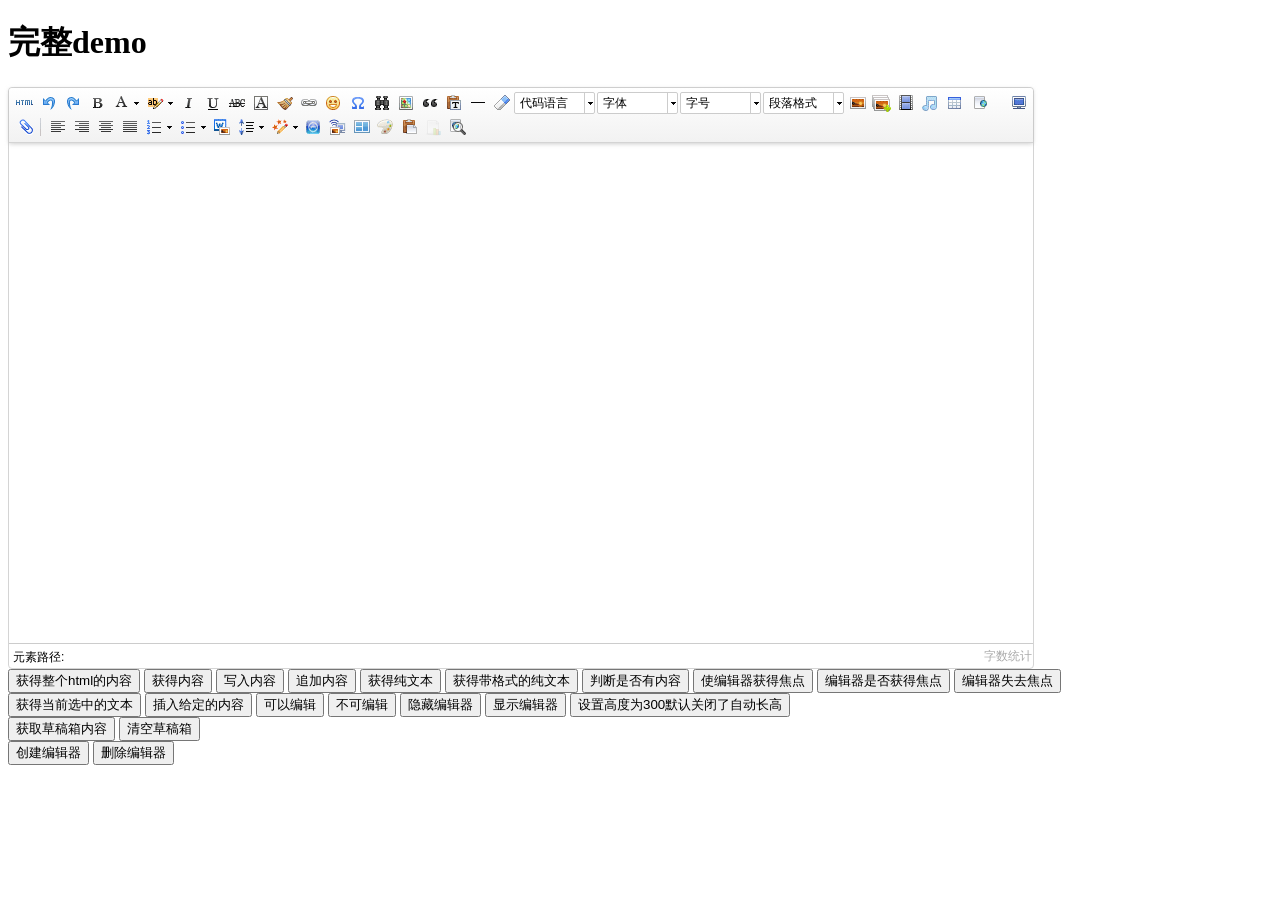
<file: WebContent/resource/static/ueditor/index.html>
<!DOCTYPE HTML PUBLIC "-//W3C//DTD HTML 4.01 Transitional//EN"
        "http://www.w3.org/TR/html4/loose.dtd">
<html>
<head>
    <title>完整demo</title>
    <meta http-equiv="Content-Type" content="text/html;charset=utf-8"/>
    <script type="text/javascript" charset="utf-8" src="ueditor.config.js"></script>
    <script type="text/javascript" charset="utf-8" src="ueditor.all.min.js"> </script>
    <!--建议手动加在语言，避免在ie下有时因为加载语言失败导致编辑器加载失败-->
    <!--这里加载的语言文件会覆盖你在配置项目里添加的语言类型，比如你在配置项目里配置的是英文，这里加载的中文，那最后就是中文-->
    <script type="text/javascript" charset="utf-8" src="lang/zh-cn/zh-cn.js"></script>

    <style type="text/css">
        div{
            width:100%;
        }
    </style>
</head>
<body>
<div>
    <h1>完整demo</h1>
    <script id="editor" type="text/plain" style="width:1024px;height:500px;"></script>
</div>
<div id="btns">
    <div>
        <button onclick="getAllHtml()">获得整个html的内容</button>
        <button onclick="getContent()">获得内容</button>
        <button onclick="setContent()">写入内容</button>
        <button onclick="setContent(true)">追加内容</button>
        <button onclick="getContentTxt()">获得纯文本</button>
        <button onclick="getPlainTxt()">获得带格式的纯文本</button>
        <button onclick="hasContent()">判断是否有内容</button>
        <button onclick="setFocus()">使编辑器获得焦点</button>
        <button onmousedown="isFocus(event)">编辑器是否获得焦点</button>
        <button onmousedown="setblur(event)" >编辑器失去焦点</button>

    </div>
    <div>
        <button onclick="getText()">获得当前选中的文本</button>
        <button onclick="insertHtml()">插入给定的内容</button>
        <button id="enable" onclick="setEnabled()">可以编辑</button>
        <button onclick="setDisabled()">不可编辑</button>
        <button onclick=" UE.getEditor('editor').setHide()">隐藏编辑器</button>
        <button onclick=" UE.getEditor('editor').setShow()">显示编辑器</button>
        <button onclick=" UE.getEditor('editor').setHeight(300)">设置高度为300默认关闭了自动长高</button>
    </div>

    <div>
        <button onclick="getLocalData()" >获取草稿箱内容</button>
        <button onclick="clearLocalData()" >清空草稿箱</button>
    </div>

</div>
<div>
    <button onclick="createEditor()">
    创建编辑器</button>
    <button onclick="deleteEditor()">
    删除编辑器</button>
</div>

<script type="text/javascript">

    //实例化编辑器
    //建议使用工厂方法getEditor创建和引用编辑器实例，如果在某个闭包下引用该编辑器，直接调用UE.getEditor('editor')就能拿到相关的实例
    var ue = UE.getEditor('editor');


    function isFocus(e){
        alert(UE.getEditor('editor').isFocus());
        UE.dom.domUtils.preventDefault(e)
    }
    function setblur(e){
        UE.getEditor('editor').blur();
        UE.dom.domUtils.preventDefault(e)
    }
    function insertHtml() {
        var value = prompt('插入html代码', '');
        UE.getEditor('editor').execCommand('insertHtml', value)
    }
    function createEditor() {
        enableBtn();
        UE.getEditor('editor');
    }
    function getAllHtml() {
        alert(UE.getEditor('editor').getAllHtml())
    }
    function getContent() {
        var arr = [];
        arr.push("使用editor.getContent()方法可以获得编辑器的内容");
        arr.push("内容为：");
        arr.push(UE.getEditor('editor').getContent());
        alert(arr.join("\n"));
    }
    function getPlainTxt() {
        var arr = [];
        arr.push("使用editor.getPlainTxt()方法可以获得编辑器的带格式的纯文本内容");
        arr.push("内容为：");
        arr.push(UE.getEditor('editor').getPlainTxt());
        alert(arr.join('\n'))
    }
    function setContent(isAppendTo) {
        var arr = [];
        arr.push("使用editor.setContent('欢迎使用ueditor')方法可以设置编辑器的内容");
        UE.getEditor('editor').setContent('欢迎使用ueditor', isAppendTo);
        alert(arr.join("\n"));
    }
    function setDisabled() {
        UE.getEditor('editor').setDisabled('fullscreen');
        disableBtn("enable");
    }

    function setEnabled() {
        UE.getEditor('editor').setEnabled();
        enableBtn();
    }

    function getText() {
        //当你点击按钮时编辑区域已经失去了焦点，如果直接用getText将不会得到内容，所以要在选回来，然后取得内容
        var range = UE.getEditor('editor').selection.getRange();
        range.select();
        var txt = UE.getEditor('editor').selection.getText();
        alert(txt)
    }

    function getContentTxt() {
        var arr = [];
        arr.push("使用editor.getContentTxt()方法可以获得编辑器的纯文本内容");
        arr.push("编辑器的纯文本内容为：");
        arr.push(UE.getEditor('editor').getContentTxt());
        alert(arr.join("\n"));
    }
    function hasContent() {
        var arr = [];
        arr.push("使用editor.hasContents()方法判断编辑器里是否有内容");
        arr.push("判断结果为：");
        arr.push(UE.getEditor('editor').hasContents());
        alert(arr.join("\n"));
    }
    function setFocus() {
        UE.getEditor('editor').focus();
    }
    function deleteEditor() {
        disableBtn();
        UE.getEditor('editor').destroy();
    }
    function disableBtn(str) {
        var div = document.getElementById('btns');
        var btns = UE.dom.domUtils.getElementsByTagName(div, "button");
        for (var i = 0, btn; btn = btns[i++];) {
            if (btn.id == str) {
                UE.dom.domUtils.removeAttributes(btn, ["disabled"]);
            } else {
                btn.setAttribute("disabled", "true");
            }
        }
    }
    function enableBtn() {
        var div = document.getElementById('btns');
        var btns = UE.dom.domUtils.getElementsByTagName(div, "button");
        for (var i = 0, btn; btn = btns[i++];) {
            UE.dom.domUtils.removeAttributes(btn, ["disabled"]);
        }
    }

    function getLocalData () {
        alert(UE.getEditor('editor').execCommand( "getlocaldata" ));
    }

    function clearLocalData () {
        UE.getEditor('editor').execCommand( "clearlocaldata" );
        alert("已清空草稿箱")
    }
</script>
</body>
</html>
</file>
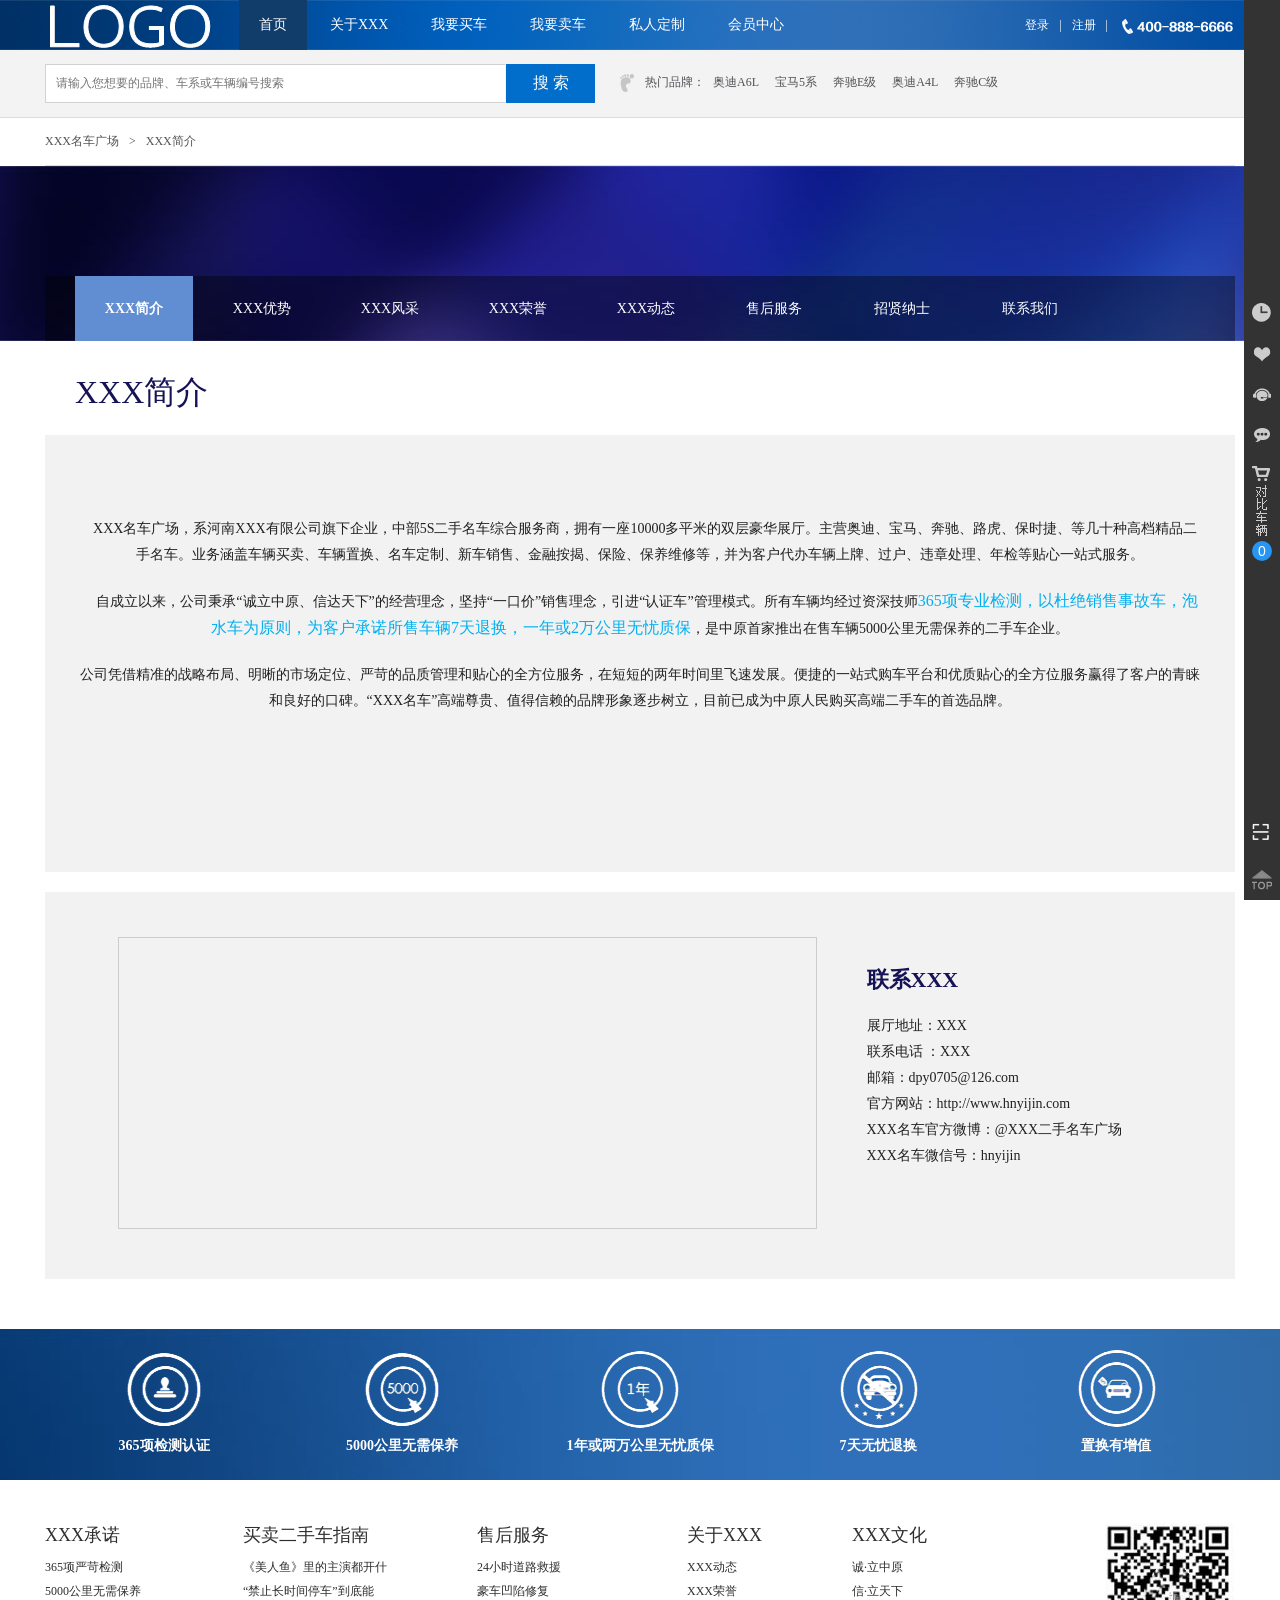
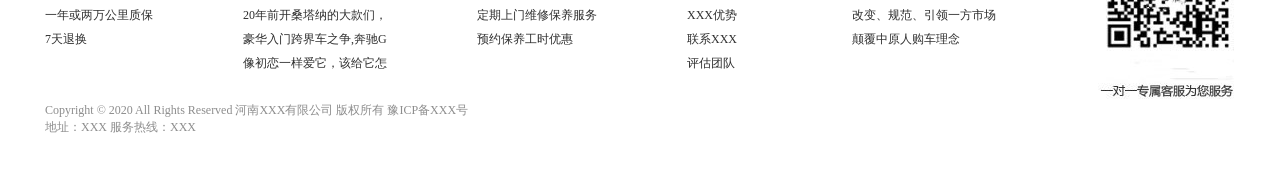
<file: 前台/about.html>
<!DOCTYPE HTML>
<html>
<head>
<meta charset="UTF-8">
<title>关于XXX</title>
<meta name="description" content="XXX汽车"/>
<meta name="keywords" content="郑州二手车,河南二手车,郑州二手名车"> 
<link rel="stylesheet" type="text/css" href="css/base.css">
<link rel="stylesheet" type="text/css" href="css/layout.css">
<link rel="stylesheet" href="css/about.css">
<script type="text/javascript" src="js/jquery-1.8.2.min.js"></script>
<!--[if IE 6]>
<script type="text/javascript" src="js/DD_belatedPNG.js"></script>
<script>
        DD_belatedPNG.fix('*');
    </script>
<![endif]--> 
</head>                                        
<body>
<div id="header">
	<div class="top">
		<div class="wrap clearfix">
			<a href="#" class="logo left"><img src="images/logo.png"/></a>
			<div class="nav left dInline" id="headerMenu">
      <a class="on" href="index.html">首页</a>
      <a href="about.html">关于XXX</a>
      <a href="maiche_list.html">我要买车</a>
      <a href="wymc.html">我要卖车</a>
      <a href="srdz.html">私人定制</a>
      <!--<a href="shfw.html">售后服务</a>-->
      <a id="MemberMenuChange" class="b-login" href="会员中心首页.html" target="_self">会员中心</a>
      </div>
			<span class="right" id="rightMenuHtml">
				<a href="#" class="b-login" id="b-login">登录</a>|<a href="#" id="b-regist">注册</a>|&nbsp;&nbsp;&nbsp;&nbsp;<img src="images/tel.png"/>			
                </span>
		</div>
	</div>
	<div class="head-search">
		<div class="wrap clearfix">
			<div class="yjxj clearfix left" action="/index/keyword/" method="post" enctype="multipart/form-data">
        <input type="text" name="keyword" placeholder="请输入您想要的品牌、车系或车辆编号搜索" class="left" />
        <input type="submit" value="搜 索" class="right" />
      </div>
			<div class="hotWords left dInline">
				热门品牌：<a href="#">奥迪A6L</a><a href="xl2412_pp3.html">宝马5系</a><a href="xl1987_pp2.html">奔驰E级</a><a href="xl2593_pp9.html">奥迪A4L</a><a href="#">奔驰C级</a>     
			</div>
		</div>
	</div>
</div>

<div id="about">
	<div class="mTags wrap">
		<a href="#">XXX名车广场</a>><a href="36">XXX简介</a>
	</div>
	<div class="wAbout">
		<div class="a-wa">
			<div class="wrap a-nav">
				<ul class="clearfix">
					<li class="on"><a href="#">XXX简介</a></li><li><a href="#">XXX优势</a></li><li><a href="#">XXX风采</a></li><li><a href="#">XXX荣誉</a></li><li><a href="#">XXX动态</a></li><li><a href="#">售后服务</a></li><li><a href="#">招贤纳士</a></li><li><a href="#">联系我们</a></li></ul>
			</div>
		</div>
		<div class="a-wb">
			<div class="wrap">
				<h1>XXX简介</h1>
				<div class="a-div">
					<p style="text-align: center;"><br/></p><p style="text-align: center;"><span style="font-family: 微软雅黑, &#39;Microsoft YaHei&#39;; font-size: 14px;">&nbsp; &nbsp;<span style="font-family: 微软雅黑, &#39;Microsoft YaHei&#39;;">XXX名车广场，系河南XXX有限公司旗下企业，中部5S二手名车综合服务商，拥有一座10000多平米的双层豪华展厅。主营奥迪、宝马、奔驰、路虎、保时捷、等几十种高档精品二手名车。业务涵盖车辆买卖、车辆置换、名车定制、新车销售、金融按揭、保险、保养维修等，并为客户代办车辆上牌、过户、违章处理、年检等贴心一站式服务。</span></span></p><p style="text-align: center;"><span style="font-size: 14px; font-family: 微软雅黑, &#39;Microsoft YaHei&#39;;">&nbsp; &nbsp; 自成立以来，公司秉承“诚立中原、信达天下”的经营理念，坚持“一口价”销售理念，引进“认证车”管理模式。所有车辆均经过资深技师<span style="font-size: 16px; font-family: 微软雅黑, &#39;Microsoft YaHei&#39;; color: rgb(0, 176, 240);">365项专业检测，以杜绝销售事故车，泡水车为原则，为客户承诺所售车辆7天退换，一年或2万公里无忧质保</span>，是中原首家推出在售车辆5000公里无需保养的二手车企业。</span></p><p style="text-align: center;"><span style="font-size: 14px; font-family: 微软雅黑, &#39;Microsoft YaHei&#39;;">公司凭借精准的战略布局、明晰的市场定位、严苛的品质管理和贴心的全方位服务，在短短的两年时间里飞速发展。便捷的一站式购车平台和优质贴心的全方位服务赢得了客户的青睐和良好的口碑。“XXX名车”高端尊贵、值得信赖的品牌形象逐步树立，目前已成为中原人民购买高端二手车的首选品牌。</span></p><p><br/></p><p style="text-align: center;"><br/></p><p><br/></p>				</div>
				<div class="a-div" id="dizhi">
					<div class="a-xi clearfix">
						<div style="width:697px;height:290px;border:#ccc solid 1px;margin-right:50px;" id="dituContent" class="left"></div>
						<p>
							<strong>联系XXX</strong><br/>
							展厅地址：XXX<br/>
							联系电话 ：XXX <br/>
							邮箱：dpy0705@126.com<br/>
							官方网站：http://www.hnyijin.com<br/>
							XXX名车官方微博：@XXX二手名车广场<br/>
							XXX名车微信号：hnyijin
						</p>
					</div>
				</div>
			</div>
		</div>
	</div>
</div>

<div id="footer">
	<div class="foot-a1">
		<div class="wrap">
			<ul class="clearfix">
            	<li>
                	<img src="images/db1.png"/>
                    <p>365项检测认证</p>
                </li>
                <li>
                	<img src="images/db2.png"/>
                    <p>5000公里无需保养</p>
                </li>
                <li>
                	<img src="images/db3.png"/>
                    <p>1年或两万公里无忧质保</p>
                </li>
                <li>
                	<img src="images/db4.png"/>
                    <p>7天无忧退换</p>
                </li>
                <li>
                	<img src="images/db5.png"/>
                    <p> 置换有增值</p>
                </li>
            </ul>
		</div>
	</div>
	<div class="foot-a">
		<div class="wrap clearfix">
			<div class="fDl left dInline ">
				<strong>XXX承诺</strong>
				<ul>
					<li><a href="#">365项严苛检测</a></li>
                    <li><a href="#">5000公里无需保养</a></li>
                    <li><a href="#">一年或两万公里质保</a></li>
                    <li><a href="#">7天退换</a></li>
				</ul>
			</div>
			<div class="fDl left dInline ">
				<strong>买卖二手车指南</strong>
				<ul>
					<li><a href="#" target="_blank">《美人鱼》里的主演都开什</a></li>
                    <li><a href="#" target="_blank">“禁止长时间停车”到底能</a></li>
                    <li><a href="#" target="_blank">20年前开桑塔纳的大款们，</a></li>
                    <li><a href="#" target="_blank">豪华入门跨界车之争,奔驰G</a></li>
                    <li><a href="#" target="_blank">像初恋一样爱它，该给它怎</a></li>
                 </ul>
			</div>
			<div class="fDl left dInline ">
				<strong>售后服务</strong>
				<ul>
					<li><a href="#">24小时道路救援</a></li>
                    <li><a href="#">豪车凹陷修复</a></li>
                    <li><a href="#">定期上门维修保养服务</a></li>
                    <li><a href="#">预约保养工时优惠</a></li>
				</ul>
			</div>
			<div class="fDl left dInline ">
				<strong>关于XXX</strong>
				<ul>
					<li><a href="30.html" target="_blank">XXX动态</a></li>
					<li><a href="39.html" target="_blank">XXX荣誉</a></li>
					<li><a href="37.html" target="_blank">XXX优势</a></li>
					<li><a href="41.html" target="_blank">联系XXX</a></li>
					<li><a href="42.html" target="_blank">评估团队</a></li>
				</ul>
			</div>
			<div class="fDl left dInline ">
				<strong>XXX文化</strong>
				<ul>
					<li><a href="#">诚·立中原</a></li>
                    <li><a href="#">信·立天下</a></li>
                    <li><a href="#">改变、规范、引领一方市场</a></li>
                    <li><a href="#">颠覆中原人购车理念</a></li>
				</ul>
			</div>
			<div class="fDl left dInline fDl1">
        <div class="dLx"> <img src="images/dLx.jpg"/> </div>
        <div style="height:50px;"></div>
      </div>
		</div>
	</div>
	<div class="foot-b"> Copyright © 2020 All Rights Reserved 河南XXX有限公司 版权所有 豫ICP备XXX号<br/>
    地址：XXX 服务热线：XXX<br/>
     </div>
</div>

<!--右侧内容的开始-->
<div id="miniBus" style="right:-270px;">
	<div class="mini-bar">
		<div class="mini-barlist">
			<ul>
				<li class="miItem">
					<div class="mini-mi browse">
						<i class="mini-ease"></i>
						<code></code>
						<span>最近浏览</span>
					</div>
				</li>
				<li class="miItem">
					<div class="mini-mi collec">
						<i class="mini-ease"></i>
						<code></code>
						<span>我的收藏</span>
					</div>
				</li>
				<li>
					<div class="mini-mi service">
						<i class="mini-ease" id="BizQQWPA"></i>
						<code></code>
						<span>在线客服</span>
                       
					</div>
				</li>
				<li class="callItem">
					<div class="mini-mi callback">
						<i class="mini-ease"></i>
						<code></code>
						<span>意见反馈</span>
					</div>
				</li>
				<li class="miItem">
					<div class="mini-mi shopping">
						<i class="mini-ease"></i>
						<code></code>
						<span>对比车辆</span>
						<abbr id="Dbnumber">0</abbr>
					</div>
				</li>
			</ul>
		</div>
		<a class="mini-gotop"></a>
		<a class="wx1"><img src="images/wx_1.png"></a>
		<div class="wmImg hide">
			<img src="images/wx_2.png">
		</div>
	</div>
	<div class="mini-cont">
		<div class="mini-contlist">
			<div class="mini-ni">
				<div class="mini-h clearfix">
					<a class="mini-close mini-ease lf-fl"></a>
					<span class="lf-fr"><code>最近浏览</code></span>
				</div>
				<div class="miList" id="Liulan">
					<ul>
											</ul>
				</div>
			</div>
			<div class="mini-ni">
				<div class="mini-h clearfix">
					<a class="mini-close mini-ease lf-fl"></a>
					<span class="lf-fr"><code>我的收藏</code></span>
				</div>
				<div class="miList" id="shoucang">
					<ul>
											</ul>
<a  href="javascript:void(0)" class="mini-fav b-login">查看更多收藏</a>
				</div>
			</div>
			<!--<div class="mini-ni">
				<div class="mini-h clearfix">
					<a class="mini-close mini-ease lf-fl"></a>
					<span class="lf-fr"><code>在线客服</code></span>
				</div>
			</div>-->
			<div class="mini-ni" id="shopping">
				<div class="mini-h clearfix">
					<a class="mini-close mini-ease lf-fl"></a>
					<span class="lf-fr"><code>对比车辆</code></span>
                    <span class="lf-fr" style="margin:auto 10px; font-size:26px; font-weight:bolder" id="deletealldb"><a><code>×</code></a></span>
				</div>
                <div class="miList" id="Carduibi">
					<ul>
											</ul>
					<a href="../../../../../Cars/contrast/channel/2.html" class="mini-fav">立即对比</a>
				</div>
			</div>
		</div>
	</div>
	<div class="lf-view" id="lf-view">
    	<form onsubmit="return Lmessage();" enctype="multipart/form-data" method="post" name="leaveMess" id="leaveMess">
		<b>您对我们的看法~</b>
		<div>
			<textarea placeholder="您的声音对我们很重要哟(必填)~" name="bankAuthSrc"></textarea>
		</div>
		<div>
			<a id="viewSubmit" onclick="$('#leaveMess').submit()"></a>
            <input type="text" placeholder="请留下您的手机号码(必填)" id="viewAbout" name="mobile" />
            		</div>
        </form>
		<a id="viewClose"></a>
		<i id="viewIcon"></i>
		<p id="viewSign"></p>
	</div>
</div>

<!--右侧内容的结束-->

<!--会员登录与注册开始-->

<div id="popBox">
	<div class="popCont">
		<a class="p_closed">关闭</a>
		<div class="p-tab">
			<a>会员登录<i></i></a><a>会员注册<i></i></a>
		</div>
		<div class="p-detail">
			<div class="p-dl">
				<form onsubmit="return check();" enctype="multipart/form-data" method="post" name="form" id="form">
					 <ul class="login-items">
			            <li>
			                <label>用户名(手机号)</label>
			                <input class="input" type="text" value="" maxlength="32"  name="username" placeholder="请输入您的手机号">
			            </li>
			            <li>
			                <label>密码</label>
			                <input class="input" type="password" value="" maxlength="16"  name="password">
			            </li>
			        </ul>
			        <div class="login-check">
			            <input type="checkbox" name="checkbox" style=" width:auto;" />
			            <label>记住我</label>
			            <a href="../../../../../Meet/editPass">忘记登录密码？</a>
			        </div>
			        <div class="login-button">
                    	<input type="hidden" value="" name="carid" class="ordercarid" />
                        <input type="hidden" value="" name="carstatus" class="orderstatus" />
			            <input type="button"  value="登&nbsp;&nbsp;&nbsp;&nbsp;陆" class="fM" onclick="$('#form').submit()" />
			        </div>
			        <!--<div class="security-pro">
			            <i class="icons ver-green-down"></i>
			            <b>您的信息已通过256位SGC加密保护，数据传输安全</b>
			        </div>-->
				</form>
			</div>
			<div class="p-dl">
				<form class="registForm" onsubmit="return regcheck();" enctype="multipart/form-data" method="post" name="reg" id="reg">
					 <ul class="login-items">
			            <li class="clearfix">
			                <input class="input" name="mobile" id="mobile" type="text" value="" placeholder="手机号码（登录帐号）">
			            </li>
			            <li class="clearfix">
			                <input class="input left" type="text" value=""  name="verify" placeholder="输入验证码" style="width:100px;" />
			                <div id="send"><a href="#" class="send_code right">获取验证码</a></div>
			            </li>
			            <li class="clearfix">
			                <input class="input" type="text" value=""  name="realname" placeholder="姓名">
			            </li>
			            <li class="clearfix sex">
			                <input type="radio" checked="" name="gender" value="M" /> 男&nbsp;&nbsp;&nbsp;&nbsp;<input type="radio" name="gender" value="F" /> 女 
			            </li>
			            <li class="clearfix">
			                <input id="" class="input" type="password" name="password" value="" placeholder="输入密码（六位字符）">
			            </li>
			        </ul>
			      
			        <div class="login-button">
                    	<input type="hidden" value="" name="carid" class="ordercarid" />
                        <input type="hidden" value="" name="carstatus" class="orderstatus" />
			            <input type="button"  value="立即注册" class="fM" onclick="$('#reg').submit()" />
			        </div>
			      
				</form>
			</div>
		</div>
	</div>
</div>

<!--会员登录与注册开始-->



<script type="text/javascript" src="js/miniBar.js"></script>
<script type="text/javascript" src="js/lg_reg.js"></script>

<script type="text/javascript" src="http://api.map.baidu.com/api?key=&v=1.1&services=true"></script>
<script type="text/javascript">
    //创建和初始化地图函数：
    function initMap(){
        createMap();//创建地图
        setMapEvent();//设置地图事件
        addMapControl();//向地图添加控件
        addMarker();//向地图中添加marker
    }
    
    //创建地图函数：
    function createMap(){
        var map = new BMap.Map("dituContent");//在百度地图容器中创建一个地图
        var point = new BMap.Point(113.688899,34.753367);//定义一个中心点坐标
        map.centerAndZoom(point,17);//设定地图的中心点和坐标并将地图显示在地图容器中
        window.map = map;//将map变量存储在全局
    }
    
    //地图事件设置函数：
    function setMapEvent(){
        map.enableDragging();//启用地图拖拽事件，默认启用(可不写)
        map.enableScrollWheelZoom();//启用地图滚轮放大缩小
        map.enableDoubleClickZoom();//启用鼠标双击放大，默认启用(可不写)
        map.enableKeyboard();//启用键盘上下左右键移动地图
    }
    
    //地图控件添加函数：
    function addMapControl(){
        //向地图中添加缩放控件
	var ctrl_nav = new BMap.NavigationControl({anchor:BMAP_ANCHOR_TOP_LEFT,type:BMAP_NAVIGATION_CONTROL_LARGE});
	map.addControl(ctrl_nav);
        //向地图中添加缩略图控件
	var ctrl_ove = new BMap.OverviewMapControl({anchor:BMAP_ANCHOR_BOTTOM_RIGHT,isOpen:1});
	map.addControl(ctrl_ove);
        //向地图中添加比例尺控件
	var ctrl_sca = new BMap.ScaleControl({anchor:BMAP_ANCHOR_BOTTOM_LEFT});
	map.addControl(ctrl_sca);
    }
    
    //标注点数组
    var markerArr = [{title:"XXX汽车",content:"地址：紫荆山东大街裕鸿花园<br/>电话：400-888-666",point:"113.688297|34.753857",isOpen:0,icon:{w:23,h:25,l:46,t:21,x:9,lb:12}}
		 ];
    //创建marker
    function addMarker(){
        for(var i=0;i<markerArr.length;i++){
            var json = markerArr[i];
            var p0 = json.point.split("|")[0];
            var p1 = json.point.split("|")[1];
            var point = new BMap.Point(p0,p1);
			var iconImg = createIcon(json.icon);
            var marker = new BMap.Marker(point,{icon:iconImg});
			var iw = createInfoWindow(i);
			var label = new BMap.Label(json.title,{"offset":new BMap.Size(json.icon.lb-json.icon.x+10,-20)});
			marker.setLabel(label);
            map.addOverlay(marker);
            label.setStyle({
                        borderColor:"#808080",
                        color:"#333",
                        cursor:"pointer"
            });
			
			(function(){
				var index = i;
				var _iw = createInfoWindow(i);
				var _marker = marker;
				_marker.addEventListener("click",function(){
				    this.openInfoWindow(_iw);
			    });
			    _iw.addEventListener("open",function(){
				    _marker.getLabel().hide();
			    })
			    _iw.addEventListener("close",function(){
				    _marker.getLabel().show();
			    })
				label.addEventListener("click",function(){
				    _marker.openInfoWindow(_iw);
			    })
				if(!!json.isOpen){
					label.hide();
					_marker.openInfoWindow(_iw);
				}
			})()
        }
    }
    //创建InfoWindow
    function createInfoWindow(i){
        var json = markerArr[i];
        var iw = new BMap.InfoWindow("<b class='iw_poi_title' title='" + json.title + "'>" + json.title + "</b><div class='iw_poi_content'>"+json.content+"</div>");
        return iw;
    }
    //创建一个Icon
    function createIcon(json){
        var icon = new BMap.Icon("http://app.baidu.com/map/images/us_mk_icon.png", new BMap.Size(json.w,json.h),{imageOffset: new BMap.Size(-json.l,-json.t),infoWindowOffset:new BMap.Size(json.lb+5,1),offset:new BMap.Size(json.x,json.h)})
        return icon;
    }
    
    initMap();//创建和初始化地图
</script>



</body>
</html>
</file>
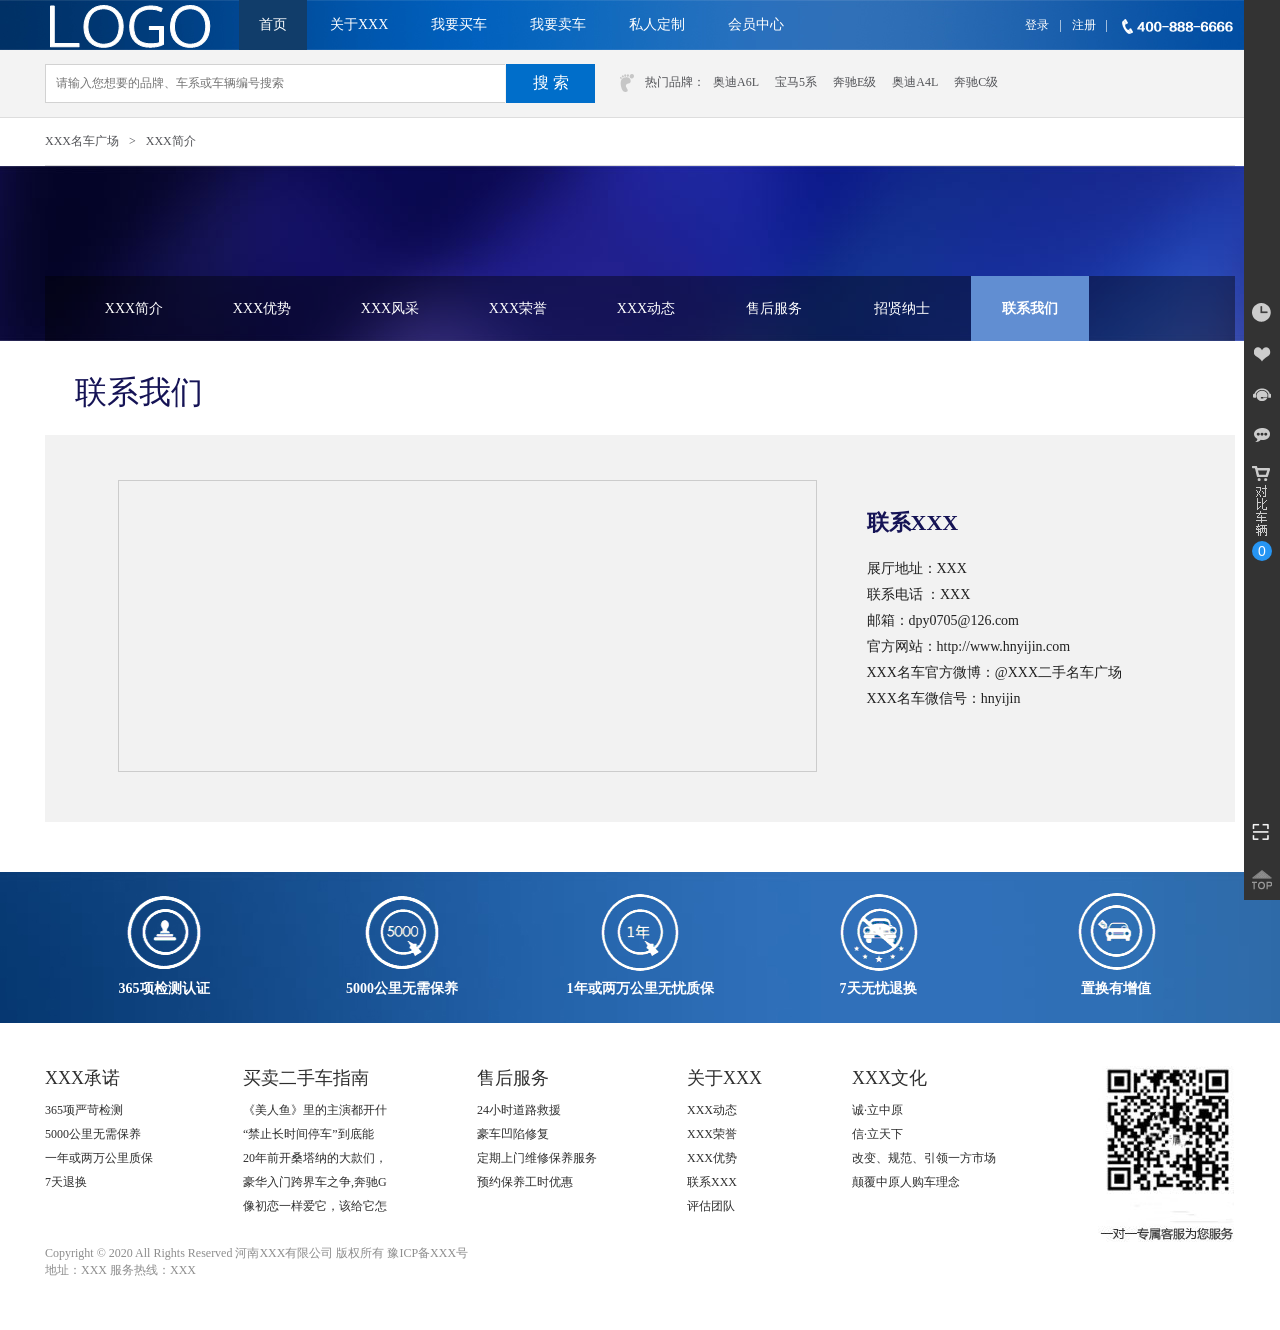
<file: 前台/contact.html>
<!DOCTYPE HTML>
<html>
<head>
<meta charset="UTF-8">
<title>联系我们_XXX汽车</title>
<meta name="description" content="XXX汽车"/>
<meta name="keywords" content="郑州二手车,河南二手车,郑州二手名车"> 
<link rel="stylesheet" type="text/css" href="css/base.css">
<link rel="stylesheet" type="text/css" href="css/layout.css">
<link rel="stylesheet" href="css/about.css">
<script type="text/javascript" src="js/jquery-1.8.2.min.js"></script>
<!--[if IE 6]>
<script type="text/javascript" src="js/DD_belatedPNG.js"></script>
<script>
        DD_belatedPNG.fix('*');
    </script>
<![endif]--> 
</head>                                        
<body>
<div id="header">
	<div class="top">
		<div class="wrap clearfix">
			<a href="#" class="logo left"><img src="images/logo.png"/></a>
			<div class="nav left dInline" id="headerMenu">
      <a class="on" href="index.html">首页</a>
      <a href="about.html">关于XXX</a>
      <a href="maiche_list.html">我要买车</a>
      <a href="wymc.html">我要卖车</a>
      <a href="srdz.html">私人定制</a>
      <!--<a href="shfw.html">售后服务</a>-->
      <a id="MemberMenuChange" class="b-login" href="会员中心首页.html" target="_self">会员中心</a>
      </div>
			<span class="right" id="rightMenuHtml">
				<a href="#" class="b-login" id="b-login">登录</a>|<a href="#" id="b-regist">注册</a>|&nbsp;&nbsp;&nbsp;&nbsp;<img src="images/tel.png"/>			
                </span>
		</div>
	</div>
	<div class="head-search">
		<div class="wrap clearfix">
			<div class="yjxj clearfix left" action="/index/keyword/" method="post" enctype="multipart/form-data">
        <input type="text" name="keyword" placeholder="请输入您想要的品牌、车系或车辆编号搜索" class="left" />
        <input type="submit" value="搜 索" class="right" />
      </div>
			<div class="hotWords left dInline">
				热门品牌：<a href="#">奥迪A6L</a><a href="xl2412_pp3.html">宝马5系</a><a href="xl1987_pp2.html">奔驰E级</a><a href="xl2593_pp9.html">奥迪A4L</a><a href="#">奔驰C级</a>     
			</div>
		</div>
	</div>
</div>

<div id="about">
	<div class="mTags wrap">
		<a href="#">XXX名车广场</a>><a href="36">XXX简介</a>
	</div>
	<div class="wAbout">
		<div class="a-wa">
			<div class="wrap a-nav">
				<ul class="clearfix">
					<li><a href="#">XXX简介</a></li>
                    <li><a href="#">XXX优势</a></li>
                    <li><a href="#">XXX风采</a></li>
                    <li><a href="#">XXX荣誉</a></li>
                    <li><a href="#">XXX动态</a></li>
                    <li><a href="#">售后服务</a></li>
                    <li><a href="#">招贤纳士</a></li>
                    <li  class="on"><a href="#">联系我们</a></li>
                </ul>
			</div>
		</div>
		<div class="a-wb">
			<div class="wrap">
				<h1>联系我们</h1>
				
				<div class="a-div" id="dizhi">
					<div class="a-xi clearfix">
						<div style="width:697px;height:290px;border:#ccc solid 1px;margin-right:50px;" id="dituContent" class="left"></div>
						<p>
							<strong>联系XXX</strong><br/>
							展厅地址：XXX<br/>
							联系电话 ：XXX <br/>
							邮箱：dpy0705@126.com<br/>
							官方网站：http://www.hnyijin.com<br/>
							XXX名车官方微博：@XXX二手名车广场<br/>
							XXX名车微信号：hnyijin
						</p>
					</div>
				</div>
			</div>
		</div>
	</div>
</div>

<div id="footer">
	<div class="foot-a1">
		<div class="wrap">
			<ul class="clearfix">
            	<li>
                	<img src="images/db1.png"/>
                    <p>365项检测认证</p>
                </li>
                <li>
                	<img src="images/db2.png"/>
                    <p>5000公里无需保养</p>
                </li>
                <li>
                	<img src="images/db3.png"/>
                    <p>1年或两万公里无忧质保</p>
                </li>
                <li>
                	<img src="images/db4.png"/>
                    <p>7天无忧退换</p>
                </li>
                <li>
                	<img src="images/db5.png"/>
                    <p> 置换有增值</p>
                </li>
            </ul>
		</div>
	</div>
	<div class="foot-a">
		<div class="wrap clearfix">
			<div class="fDl left dInline ">
				<strong>XXX承诺</strong>
				<ul>
					<li><a href="#">365项严苛检测</a></li>
                    <li><a href="#">5000公里无需保养</a></li>
                    <li><a href="#">一年或两万公里质保</a></li>
                    <li><a href="#">7天退换</a></li>
				</ul>
			</div>
			<div class="fDl left dInline ">
				<strong>买卖二手车指南</strong>
				<ul>
					<li><a href="#" target="_blank">《美人鱼》里的主演都开什</a></li>
                    <li><a href="#" target="_blank">“禁止长时间停车”到底能</a></li>
                    <li><a href="#" target="_blank">20年前开桑塔纳的大款们，</a></li>
                    <li><a href="#" target="_blank">豪华入门跨界车之争,奔驰G</a></li>
                    <li><a href="#" target="_blank">像初恋一样爱它，该给它怎</a></li>
                 </ul>
			</div>
			<div class="fDl left dInline ">
				<strong>售后服务</strong>
				<ul>
					<li><a href="#">24小时道路救援</a></li>
                    <li><a href="#">豪车凹陷修复</a></li>
                    <li><a href="#">定期上门维修保养服务</a></li>
                    <li><a href="#">预约保养工时优惠</a></li>
				</ul>
			</div>
			<div class="fDl left dInline ">
				<strong>关于XXX</strong>
				<ul>
					<li><a href="30.html" target="_blank">XXX动态</a></li>
					<li><a href="39.html" target="_blank">XXX荣誉</a></li>
					<li><a href="37.html" target="_blank">XXX优势</a></li>
					<li><a href="41.html" target="_blank">联系XXX</a></li>
					<li><a href="42.html" target="_blank">评估团队</a></li>
				</ul>
			</div>
			<div class="fDl left dInline ">
				<strong>XXX文化</strong>
				<ul>
					<li><a href="#">诚·立中原</a></li>
                    <li><a href="#">信·立天下</a></li>
                    <li><a href="#">改变、规范、引领一方市场</a></li>
                    <li><a href="#">颠覆中原人购车理念</a></li>
				</ul>
			</div>
			<div class="fDl left dInline fDl1">
        <div class="dLx"> <img src="images/dLx.jpg"/> </div>
        <div style="height:50px;"></div>
      </div>
		</div>
	</div>
	<div class="foot-b"> Copyright © 2020 All Rights Reserved 河南XXX有限公司 版权所有 豫ICP备XXX号<br/>
    地址：XXX 服务热线：XXX<br/>
     </div>
</div>

<!--右侧内容的开始-->
<div id="miniBus" style="right:-270px;">
	<div class="mini-bar">
		<div class="mini-barlist">
			<ul>
				<li class="miItem">
					<div class="mini-mi browse">
						<i class="mini-ease"></i>
						<code></code>
						<span>最近浏览</span>
					</div>
				</li>
				<li class="miItem">
					<div class="mini-mi collec">
						<i class="mini-ease"></i>
						<code></code>
						<span>我的收藏</span>
					</div>
				</li>
				<li>
					<div class="mini-mi service">
						<i class="mini-ease" id="BizQQWPA"></i>
						<code></code>
						<span>在线客服</span>
                       
					</div>
				</li>
				<li class="callItem">
					<div class="mini-mi callback">
						<i class="mini-ease"></i>
						<code></code>
						<span>意见反馈</span>
					</div>
				</li>
				<li class="miItem">
					<div class="mini-mi shopping">
						<i class="mini-ease"></i>
						<code></code>
						<span>对比车辆</span>
						<abbr id="Dbnumber">0</abbr>
					</div>
				</li>
			</ul>
		</div>
		<a class="mini-gotop"></a>
		<a class="wx1"><img src="images/wx_1.png"></a>
		<div class="wmImg hide">
			<img src="images/wx_2.png">
		</div>
	</div>
	<div class="mini-cont">
		<div class="mini-contlist">
			<div class="mini-ni">
				<div class="mini-h clearfix">
					<a class="mini-close mini-ease lf-fl"></a>
					<span class="lf-fr"><code>最近浏览</code></span>
				</div>
				<div class="miList" id="Liulan">
					<ul>
											</ul>
				</div>
			</div>
			<div class="mini-ni">
				<div class="mini-h clearfix">
					<a class="mini-close mini-ease lf-fl"></a>
					<span class="lf-fr"><code>我的收藏</code></span>
				</div>
				<div class="miList" id="shoucang">
					<ul>
											</ul>
<a  href="javascript:void(0)" class="mini-fav b-login">查看更多收藏</a>
				</div>
			</div>
			<!--<div class="mini-ni">
				<div class="mini-h clearfix">
					<a class="mini-close mini-ease lf-fl"></a>
					<span class="lf-fr"><code>在线客服</code></span>
				</div>
			</div>-->
			<div class="mini-ni" id="shopping">
				<div class="mini-h clearfix">
					<a class="mini-close mini-ease lf-fl"></a>
					<span class="lf-fr"><code>对比车辆</code></span>
                    <span class="lf-fr" style="margin:auto 10px; font-size:26px; font-weight:bolder" id="deletealldb"><a><code>×</code></a></span>
				</div>
                <div class="miList" id="Carduibi">
					<ul>
											</ul>
					<a href="../../../../../Cars/contrast/channel/2.html" class="mini-fav">立即对比</a>
				</div>
			</div>
		</div>
	</div>
	<div class="lf-view" id="lf-view">
    	<form onsubmit="return Lmessage();" enctype="multipart/form-data" method="post" name="leaveMess" id="leaveMess">
		<b>您对我们的看法~</b>
		<div>
			<textarea placeholder="您的声音对我们很重要哟(必填)~" name="bankAuthSrc"></textarea>
		</div>
		<div>
			<a id="viewSubmit" onclick="$('#leaveMess').submit()"></a>
            <input type="text" placeholder="请留下您的手机号码(必填)" id="viewAbout" name="mobile" />
            		</div>
        </form>
		<a id="viewClose"></a>
		<i id="viewIcon"></i>
		<p id="viewSign"></p>
	</div>
</div>

<!--右侧内容的结束-->

<!--会员登录与注册开始-->

<div id="popBox">
	<div class="popCont">
		<a class="p_closed">关闭</a>
		<div class="p-tab">
			<a>会员登录<i></i></a><a>会员注册<i></i></a>
		</div>
		<div class="p-detail">
			<div class="p-dl">
				<form onsubmit="return check();" enctype="multipart/form-data" method="post" name="form" id="form">
					 <ul class="login-items">
			            <li>
			                <label>用户名(手机号)</label>
			                <input class="input" type="text" value="" maxlength="32"  name="username" placeholder="请输入您的手机号">
			            </li>
			            <li>
			                <label>密码</label>
			                <input class="input" type="password" value="" maxlength="16"  name="password">
			            </li>
			        </ul>
			        <div class="login-check">
			            <input type="checkbox" name="checkbox" style=" width:auto;" />
			            <label>记住我</label>
			            <a href="../../../../../Meet/editPass">忘记登录密码？</a>
			        </div>
			        <div class="login-button">
                    	<input type="hidden" value="" name="carid" class="ordercarid" />
                        <input type="hidden" value="" name="carstatus" class="orderstatus" />
			            <input type="button"  value="登&nbsp;&nbsp;&nbsp;&nbsp;陆" class="fM" onclick="$('#form').submit()" />
			        </div>
			        <!--<div class="security-pro">
			            <i class="icons ver-green-down"></i>
			            <b>您的信息已通过256位SGC加密保护，数据传输安全</b>
			        </div>-->
				</form>
			</div>
			<div class="p-dl">
				<form class="registForm" onsubmit="return regcheck();" enctype="multipart/form-data" method="post" name="reg" id="reg">
					 <ul class="login-items">
			            <li class="clearfix">
			                <input class="input" name="mobile" id="mobile" type="text" value="" placeholder="手机号码（登录帐号）">
			            </li>
			            <li class="clearfix">
			                <input class="input left" type="text" value=""  name="verify" placeholder="输入验证码" style="width:100px;" />
			                <div id="send"><a href="#" class="send_code right">获取验证码</a></div>
			            </li>
			            <li class="clearfix">
			                <input class="input" type="text" value=""  name="realname" placeholder="姓名">
			            </li>
			            <li class="clearfix sex">
			                <input type="radio" checked="" name="gender" value="M" /> 男&nbsp;&nbsp;&nbsp;&nbsp;<input type="radio" name="gender" value="F" /> 女 
			            </li>
			            <li class="clearfix">
			                <input id="" class="input" type="password" name="password" value="" placeholder="输入密码（六位字符）">
			            </li>
			        </ul>
			      
			        <div class="login-button">
                    	<input type="hidden" value="" name="carid" class="ordercarid" />
                        <input type="hidden" value="" name="carstatus" class="orderstatus" />
			            <input type="button"  value="立即注册" class="fM" onclick="$('#reg').submit()" />
			        </div>
			      
				</form>
			</div>
		</div>
	</div>
</div>

<!--会员登录与注册开始-->



<script type="text/javascript" src="js/miniBar.js"></script>
<script type="text/javascript" src="js/lg_reg.js"></script>
<!--<style type="text/css">
    html,body{margin:0;padding:0;}
    .iw_poi_title {color:#CC5522;font-size:14px;font-weight:bold;overflow:hidden;padding-right:13px;white-space:nowrap}
    .iw_poi_content {font:12px arial,sans-serif;overflow:visible;padding-top:4px;white-space:-moz-pre-wrap;word-wrap:break-word}
</style>-->


<script type="text/javascript" src="http://api.map.baidu.com/api?key=&v=1.1&services=true"></script>
<script type="text/javascript">
    //创建和初始化地图函数：
    function initMap(){
        createMap();//创建地图
        setMapEvent();//设置地图事件
        addMapControl();//向地图添加控件
        addMarker();//向地图中添加marker
    }
    
    //创建地图函数：
    function createMap(){
        var map = new BMap.Map("dituContent");//在百度地图容器中创建一个地图
        var point = new BMap.Point(113.688899,34.753367);//定义一个中心点坐标
        map.centerAndZoom(point,17);//设定地图的中心点和坐标并将地图显示在地图容器中
        window.map = map;//将map变量存储在全局
    }
    
    //地图事件设置函数：
    function setMapEvent(){
        map.enableDragging();//启用地图拖拽事件，默认启用(可不写)
        map.enableScrollWheelZoom();//启用地图滚轮放大缩小
        map.enableDoubleClickZoom();//启用鼠标双击放大，默认启用(可不写)
        map.enableKeyboard();//启用键盘上下左右键移动地图
    }
    
    //地图控件添加函数：
    function addMapControl(){
        //向地图中添加缩放控件
	var ctrl_nav = new BMap.NavigationControl({anchor:BMAP_ANCHOR_TOP_LEFT,type:BMAP_NAVIGATION_CONTROL_LARGE});
	map.addControl(ctrl_nav);
        //向地图中添加缩略图控件
	var ctrl_ove = new BMap.OverviewMapControl({anchor:BMAP_ANCHOR_BOTTOM_RIGHT,isOpen:1});
	map.addControl(ctrl_ove);
        //向地图中添加比例尺控件
	var ctrl_sca = new BMap.ScaleControl({anchor:BMAP_ANCHOR_BOTTOM_LEFT});
	map.addControl(ctrl_sca);
    }
    
    //标注点数组
    var markerArr = [{title:"XXX汽车",content:"地址：紫荆山东大街裕鸿花园<br/>电话：400-888-666",point:"113.688297|34.753857",isOpen:0,icon:{w:23,h:25,l:46,t:21,x:9,lb:12}}
		 ];
    //创建marker
    function addMarker(){
        for(var i=0;i<markerArr.length;i++){
            var json = markerArr[i];
            var p0 = json.point.split("|")[0];
            var p1 = json.point.split("|")[1];
            var point = new BMap.Point(p0,p1);
			var iconImg = createIcon(json.icon);
            var marker = new BMap.Marker(point,{icon:iconImg});
			var iw = createInfoWindow(i);
			var label = new BMap.Label(json.title,{"offset":new BMap.Size(json.icon.lb-json.icon.x+10,-20)});
			marker.setLabel(label);
            map.addOverlay(marker);
            label.setStyle({
                        borderColor:"#808080",
                        color:"#333",
                        cursor:"pointer"
            });
			
			(function(){
				var index = i;
				var _iw = createInfoWindow(i);
				var _marker = marker;
				_marker.addEventListener("click",function(){
				    this.openInfoWindow(_iw);
			    });
			    _iw.addEventListener("open",function(){
				    _marker.getLabel().hide();
			    })
			    _iw.addEventListener("close",function(){
				    _marker.getLabel().show();
			    })
				label.addEventListener("click",function(){
				    _marker.openInfoWindow(_iw);
			    })
				if(!!json.isOpen){
					label.hide();
					_marker.openInfoWindow(_iw);
				}
			})()
        }
    }
    //创建InfoWindow
    function createInfoWindow(i){
        var json = markerArr[i];
        var iw = new BMap.InfoWindow("<b class='iw_poi_title' title='" + json.title + "'>" + json.title + "</b><div class='iw_poi_content'>"+json.content+"</div>");
        return iw;
    }
    //创建一个Icon
    function createIcon(json){
        var icon = new BMap.Icon("http://app.baidu.com/map/images/us_mk_icon.png", new BMap.Size(json.w,json.h),{imageOffset: new BMap.Size(-json.l,-json.t),infoWindowOffset:new BMap.Size(json.lb+5,1),offset:new BMap.Size(json.x,json.h)})
        return icon;
    }
    
    initMap();//创建和初始化地图
</script>




</body>
</html>
</file>
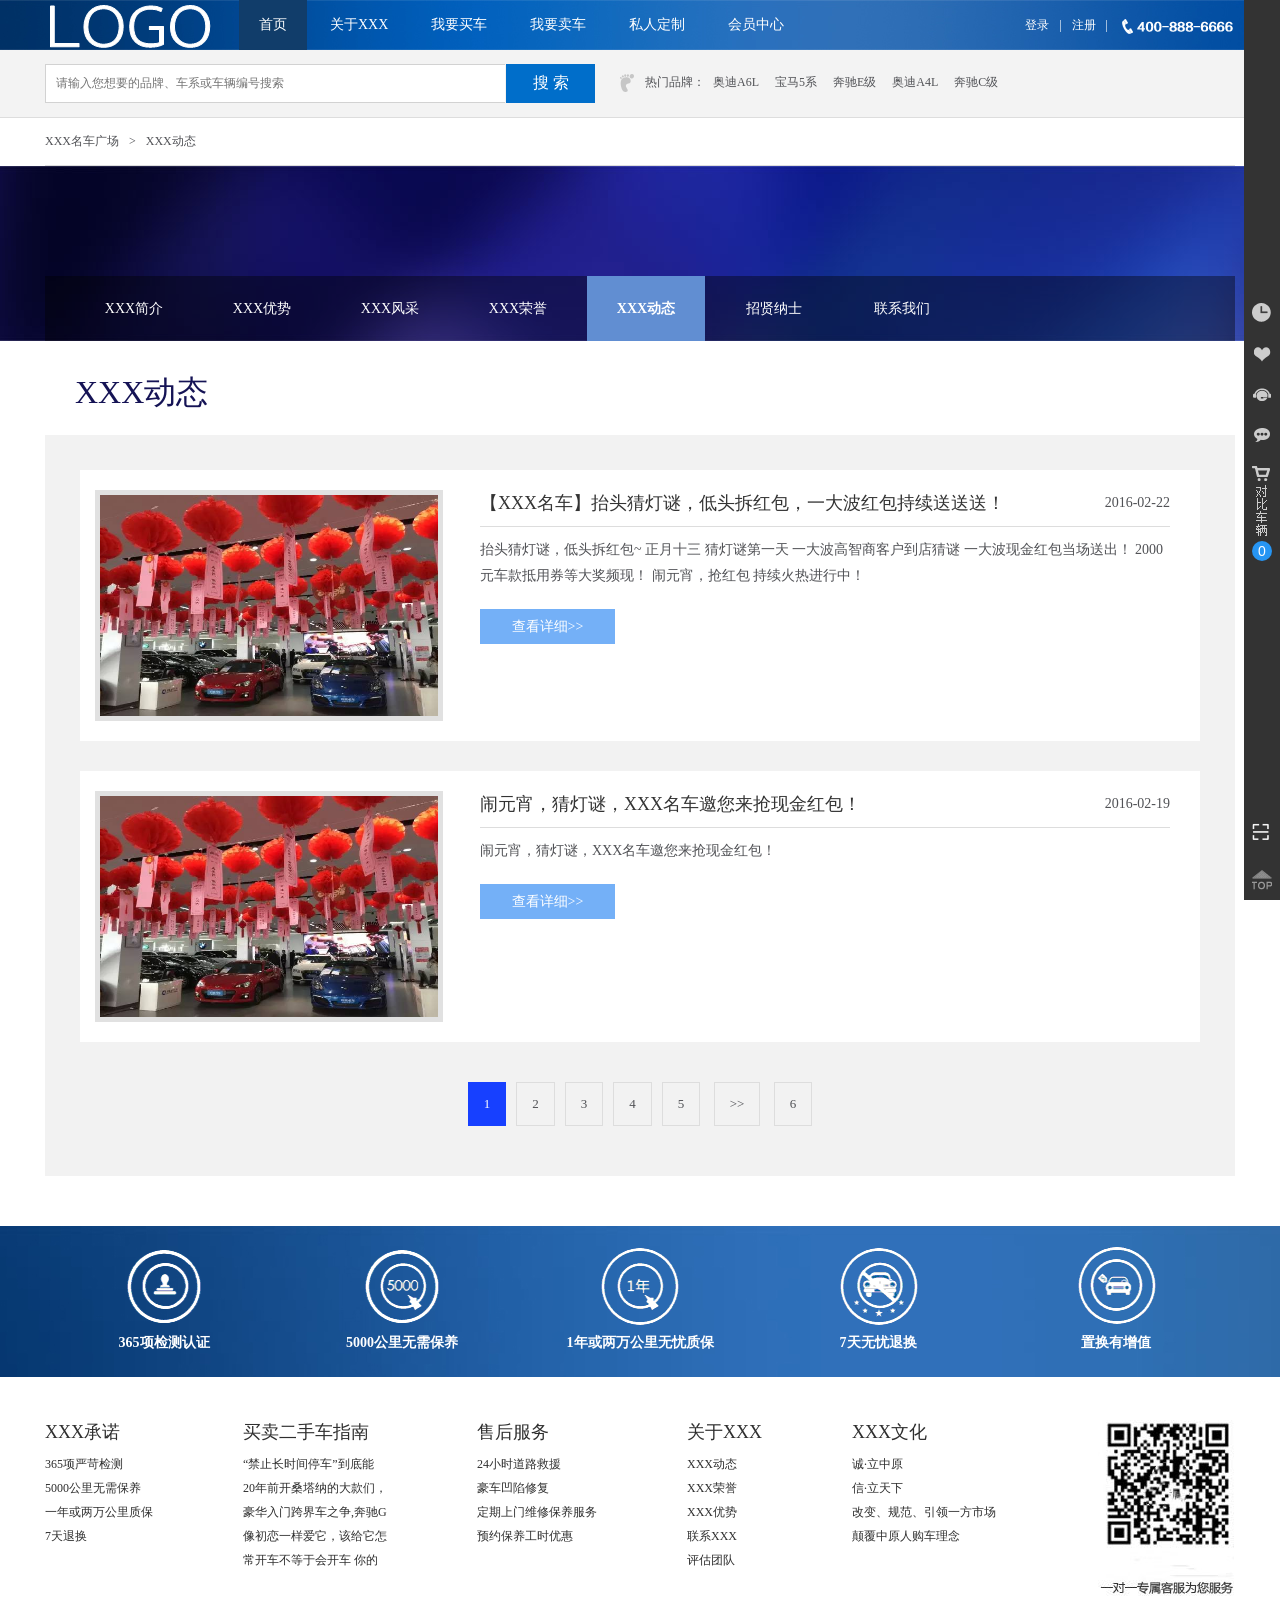
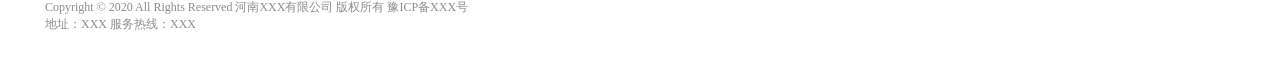
<file: 前台/news_list.html>
<!DOCTYPE HTML>
<html>
<head>
<meta charset="UTF-8">
<title>XXX新闻-郑州高品质二手车专家_河南XXX名车广场</title>
<meta name="description" content="XXX汽车"/>
<meta name="keywords" content="郑州二手车,河南二手车,郑州二手名车">
<link rel="stylesheet" type="text/css" href="css/base.css">
<link rel="stylesheet" type="text/css" href="css/layout.css">
<link rel="stylesheet" href="css/about.css">
<script type="text/javascript" src="js/jquery-1.8.2.min.js"></script>
<script src="js/jquery.cookie.js" type="text/javascript"></script>


<!--[if IE 6]>
<script type="text/javascript" src="js/DD_belatedPNG.js"></script>
<script>
        DD_belatedPNG.fix('*');
    </script>
<![endif]-->
</head>
<body>
<div id="header">
  <div class="top">
    <div class="wrap clearfix"> <a href="#" class="logo left"><img src="images/logo.png"/></a>
      <div class="nav left dInline" id="headerMenu">
      <a class="on" href="index.html">首页</a>
      <a href="about.html">关于XXX</a>
      <a href="maiche_list.html">我要买车</a>
      <a href="wymc.html">我要卖车</a>
      <a href="srdz.html">私人定制</a>
      <!--<a href="shfw.html">售后服务</a>-->
      <a id="MemberMenuChange" class="b-login" href="会员中心首页.html" target="_self">会员中心</a>
      </div>
      <span class="right" id="rightMenuHtml"> <a href="#" class="b-login" id="b-login">登录</a>|<a href="#" id="b-regist">注册</a>|&nbsp;&nbsp;&nbsp;&nbsp;<img src="images/tel.png"/> </span> </div>
  </div>
  <div class="head-search">
    <div class="wrap clearfix">
      <div class="yjxj clearfix left" action="/index/keyword/" method="post" enctype="multipart/form-data">
        <input type="text" name="keyword" placeholder="请输入您想要的品牌、车系或车辆编号搜索" class="left" />
        <input type="submit" value="搜 索" class="right" />
      </div>
      <div class="hotWords left dInline"> 热门品牌：<a href="#">奥迪A6L</a><a href="#">宝马5系</a><a href="#">奔驰E级</a><a href="#">奥迪A4L</a><a href="#">奔驰C级</a> </div>
    </div>
  </div>
</div>
<div id="about">
  <div class="mTags wrap"> <a href="#">XXX名车广场</a>><a href="30">XXX动态</a> </div>
  <div class="wAbout">
    <div class="a-wa">
      <div class="wrap a-nav">
        <ul class="clearfix">
          <li><a href="36.html">XXX简介</a></li>
          <li><a href="37.html">XXX优势</a></li>
          <li><a href="38.html">XXX风采</a></li>
          <li><a href="39.html">XXX荣誉</a></li>
          <li class="on"><a href="30.html">XXX动态</a></li>
          <li><a href="40.html">招贤纳士</a></li>
          <li><a href="41.html">联系我们</a></li>
          
        </ul>
      </div>
    </div>
    <div class="a-wb">
      <div class="wrap">
        <h1>XXX动态</h1>
        <div class="a-div">
          <ul class="newsList">
            <li class="clearfix"> 
              <a href="news_show.html" target="_blank">
              <div class="img left dInline"> <img width="338" height="221" src="images/56ca7a0e6d9c4.jpg"  /> </div>
              <div class="con right dInline">
                <div class="ne_tit clearfix">
                  <h2 class="left dInline"> 【XXX名车】抬头猜灯谜，低头拆红包，一大波红包持续送送送！ </h2>
                  <span class="right"> 2016-02-22 </span> </div>
                <p>抬头猜灯谜，低头拆红包~ 正月十三 猜灯谜第一天 一大波高智商客户到店猜谜 一大波现金红包当场送出！ 2000元车款抵用券等大奖频现！ 闹元宵，抢红包 持续火热进行中！</p>
                <div class="more3"> <span class="i1">查看详细&gt;&gt;</span> </div>
              </div>
              </a> 
             </li>
            <li class="clearfix"> 
            <a href="news_show.html" target="_blank">
              <div class="img left dInline"> <img width="338" height="221" src="images/56ca7a0e6d9c4.jpg" onerror="this.src='/Public/Home/images/n1.jpg'" /> </div>
              <div class="con right dInline">
                <div class="ne_tit clearfix">
                  <h2 class="left dInline"> 闹元宵，猜灯谜，XXX名车邀您来抢现金红包！ </h2>
                  <span class="right"> 2016-02-19 </span> </div>
                <p>闹元宵，猜灯谜，XXX名车邀您来抢现金红包！</p>
                <div class="more3"> <span class="i1">查看详细&gt;&gt;</span> </div>
              </div>
              </a> </li>
            
          </ul>
          <div class="pages"> <a class="on" href="30/p/1.html">1</a><a class="" href="30/p/2.html">2</a><a class="" href="30/p/3.html">3</a><a class="" href="30/p/4.html">4</a><a class="" href="30/p/5.html">5</a> <a href="30/p/2.html">>></a> <a href="30/p/6.html">6</a> </div>
        </div>
      </div>
    </div>
  </div>
</div>
<div id="footer">
  <div class="foot-a1">
    <div class="wrap">
      <ul class="clearfix">
        <li> <img src="images/db1.png"/>
          <p>365项检测认证</p>
        </li>
        <li> <img src="images/db2.png"/>
          <p>5000公里无需保养</p>
        </li>
        <li> <img src="images/db3.png"/>
          <p>1年或两万公里无忧质保</p>
        </li>
        <li> <img src="images/db4.png"/>
          <p>7天无忧退换</p>
        </li>
        <li> <img src="images/db5.png"/>
          <p> 置换有增值</p>
        </li>
      </ul>
    </div>
  </div>
  <div class="foot-a">
    <div class="wrap clearfix">
      <div class="fDl left dInline "> <strong>XXX承诺</strong>
        <ul>
          <li><a href="#">365项严苛检测</a></li>
          <li><a href="#">5000公里无需保养</a></li>
          <li><a href="#">一年或两万公里质保</a></li>
          <li><a href="#">7天退换</a></li>
        </ul>
      </div>
      <div class="fDl left dInline "> <strong>买卖二手车指南</strong>
        <ul>
          <li><a href="../../../../Content/channel/24/id/143.html" target="_blank">“禁止长时间停车”到底能</a></li>
          <li><a href="../../../../Content/channel/24/id/139.html" target="_blank">20年前开桑塔纳的大款们，</a></li>
          <li><a href="../../../../Content/channel/24/id/138.html" target="_blank">豪华入门跨界车之争,奔驰G</a></li>
          <li><a href="../../../../Content/channel/24/id/131.html" target="_blank">像初恋一样爱它，该给它怎</a></li>
          <li><a href="../../../../Content/channel/24/id/133.html" target="_blank">常开车不等于会开车 你的</a></li>
        </ul>
      </div>
      <div class="fDl left dInline "> <strong>售后服务</strong>
        <ul>
          <li><a href="#">24小时道路救援</a></li>
          <li><a href="#">豪车凹陷修复</a></li>
          <li><a href="#">定期上门维修保养服务</a></li>
          <li><a href="#">预约保养工时优惠</a></li>
        </ul>
      </div>
      <div class="fDl left dInline "> <strong>关于XXX</strong>
        <ul>
          <li><a href="30.html" target="_blank">XXX动态</a></li>
          <li><a href="39.html" target="_blank">XXX荣誉</a></li>
          <li><a href="37.html" target="_blank">XXX优势</a></li>
          <li><a href="41.html" target="_blank">联系XXX</a></li>
          <li><a href="42.html" target="_blank">评估团队</a></li>
        </ul>
      </div>
      <div class="fDl left dInline "> <strong>XXX文化</strong>
        <ul>
          <li><a href="#">诚·立中原</a></li>
          <li><a href="#">信·立天下</a></li>
          <li><a href="#">改变、规范、引领一方市场</a></li>
          <li><a href="#">颠覆中原人购车理念</a></li>
        </ul>
      </div>
      <div class="fDl left dInline fDl1">
        <div class="dLx"> <img src="images/dLx.jpg"/> </div>
        <div style="height:50px;"></div>
      </div>
    </div>
  </div>
  <div class="foot-b"> Copyright © 2020 All Rights Reserved 河南XXX有限公司 版权所有 豫ICP备XXX号<br/>
    地址：XXX 服务热线：XXX<br/>
     </div>
</div>
<div id="miniBus" style="right:-270px;">
  <div class="mini-bar">
    <div class="mini-barlist">
      <ul>
        <li class="miItem">
          <div class="mini-mi browse"> <i class="mini-ease"></i> <code></code> <span>最近浏览</span> </div>
        </li>
        <li class="miItem">
          <div class="mini-mi collec"> <i class="mini-ease"></i> <code></code> <span>我的收藏</span> </div>
        </li>
        <li>
          <div class="mini-mi service"> <i class="mini-ease" id="BizQQWPA"></i> <code></code> <span>在线客服</span> </div>
        </li>
        <li class="callItem">
          <div class="mini-mi callback"> <i class="mini-ease"></i> <code></code> <span>意见反馈</span> </div>
        </li>
        <li class="miItem">
          <div class="mini-mi shopping"> <i class="mini-ease"></i> <code></code> <span>对比车辆</span> <abbr id="Dbnumber">0</abbr> </div>
        </li>
      </ul>
    </div>
    <a class="mini-gotop"></a> <a class="wx1"><img src="images/wx_1.png"></a>
    <div class="wmImg hide"> <img src="images/wx_2.png"> </div>
  </div>
  <div class="mini-cont">
    <div class="mini-contlist">
      <div class="mini-ni">
        <div class="mini-h clearfix"> <a class="mini-close mini-ease lf-fl"></a> <span class="lf-fr"><code>最近浏览</code></span> </div>
        <div class="miList" id="Liulan">
          <ul>
          </ul>
        </div>
      </div>
      <div class="mini-ni">
        <div class="mini-h clearfix"> <a class="mini-close mini-ease lf-fl"></a> <span class="lf-fr"><code>我的收藏</code></span> </div>
        <div class="miList" id="shoucang">
          <ul>
          </ul>
          <a  href="javascript:void(0)" class="mini-fav b-login">查看更多收藏</a> </div>
      </div>
      <!--<div class="mini-ni">
				<div class="mini-h clearfix">
					<a class="mini-close mini-ease lf-fl"></a>
					<span class="lf-fr"><code>在线客服</code></span>
				</div>
			</div>-->
      <div class="mini-ni" id="shopping">
        <div class="mini-h clearfix"> <a class="mini-close mini-ease lf-fl"></a> <span class="lf-fr"><code>对比车辆</code></span> <span class="lf-fr" style="margin:auto 10px; font-size:26px; font-weight:bolder" id="deletealldb"><a><code>×</code></a></span> </div>
        <div class="miList" id="Carduibi">
          <ul>
          </ul>
          <a href="../../../../../Cars/contrast/channel/2.html" class="mini-fav">立即对比</a> </div>
      </div>
    </div>
  </div>
  <div class="lf-view" id="lf-view">
    <form onsubmit="return Lmessage();" enctype="multipart/form-data" method="post" name="leaveMess" id="leaveMess">
      <b>您对我们的看法~</b>
      <div>
        <textarea placeholder="您的声音对我们很重要哟(必填)~" name="bankAuthSrc"></textarea>
      </div>
      <div> <a id="viewSubmit" onclick="$('#leaveMess').submit()"></a>
        <input type="text" placeholder="请留下您的手机号码(必填)" id="viewAbout" name="mobile" />
      </div>
    </form>
    <a id="viewClose"></a> <i id="viewIcon"></i>
    <p id="viewSign"></p>
  </div>
</div>
<div id="popBox">
  <div class="popCont"> <a class="p_closed">关闭</a>
    <div class="p-tab"> <a>会员登录<i></i></a><a>会员注册<i></i></a> </div>
    <div class="p-detail">
      <div class="p-dl">
        <form onsubmit="return check();" enctype="multipart/form-data" method="post" name="form" id="form">
          <ul class="login-items">
            <li>
              <label>用户名(手机号)</label>
              <input class="input" type="text" value="" maxlength="32"  name="username" placeholder="请输入您的手机号">
            </li>
            <li>
              <label>密码</label>
              <input class="input" type="password" value="" maxlength="16"  name="password">
            </li>
          </ul>
          <div class="login-check">
            <input type="checkbox" name="checkbox" style=" width:auto;" />
            <label>记住我</label>
            <a href="../../../../../Meet/editPass">忘记登录密码？</a> </div>
          <div class="login-button">
            <input type="hidden" value="" name="carid" class="ordercarid" />
            <input type="hidden" value="" name="carstatus" class="orderstatus" />
            <input type="button"  value="登&nbsp;&nbsp;&nbsp;&nbsp;陆" class="fM" onclick="$('#form').submit()" />
          </div>
          <!--<div class="security-pro">
			            <i class="icons ver-green-down"></i>
			            <b>您的信息已通过256位SGC加密保护，数据传输安全</b>
			        </div>-->
        </form>
      </div>
      <div class="p-dl">
        <form class="registForm" onsubmit="return regcheck();" enctype="multipart/form-data" method="post" name="reg" id="reg">
          <ul class="login-items">
            <li class="clearfix">
              <input class="input" name="mobile" id="mobile" type="text" value="" placeholder="手机号码（登录帐号）">
            </li>
            <li class="clearfix">
              <input class="input left" type="text" value=""  name="verify" placeholder="输入验证码" style="width:100px;" />
              <div id="send"><a href="#" class="send_code right">获取验证码</a></div>
            </li>
            <li class="clearfix">
              <input class="input" type="text" value=""  name="realname" placeholder="姓名">
            </li>
            <li class="clearfix sex">
              <input type="radio" checked="" name="gender" value="M" />
              男&nbsp;&nbsp;&nbsp;&nbsp;
              <input type="radio" name="gender" value="F" />
              女 </li>
            <li class="clearfix">
              <input id="" class="input" type="password" name="password" value="" placeholder="输入密码（六位字符）">
            </li>
          </ul>
          <div class="login-button">
            <input type="hidden" value="" name="carid" class="ordercarid" />
            <input type="hidden" value="" name="carstatus" class="orderstatus" />
            <input type="button"  value="立即注册" class="fM" onclick="$('#reg').submit()" />
          </div>
        </form>
      </div>
    </div>
  </div>
</div>
<script type="text/javascript" src="js/miniBar.js"></script> 
<script type="text/javascript" src="js/lg_reg.js"></script> 
<script type="text/javascript"> var _bdhmProtocol = (("https:" == document.location.protocol) ? " https://" : " http://"); document.write(unescape("%3Cscript src='" + _bdhmProtocol + "hm.baidu.com/h.js/aa70c6792578150b40ad413464080efa' type='text/javascript'%3E%3C/script%3E")) </script>
</body>
</html>
</file>
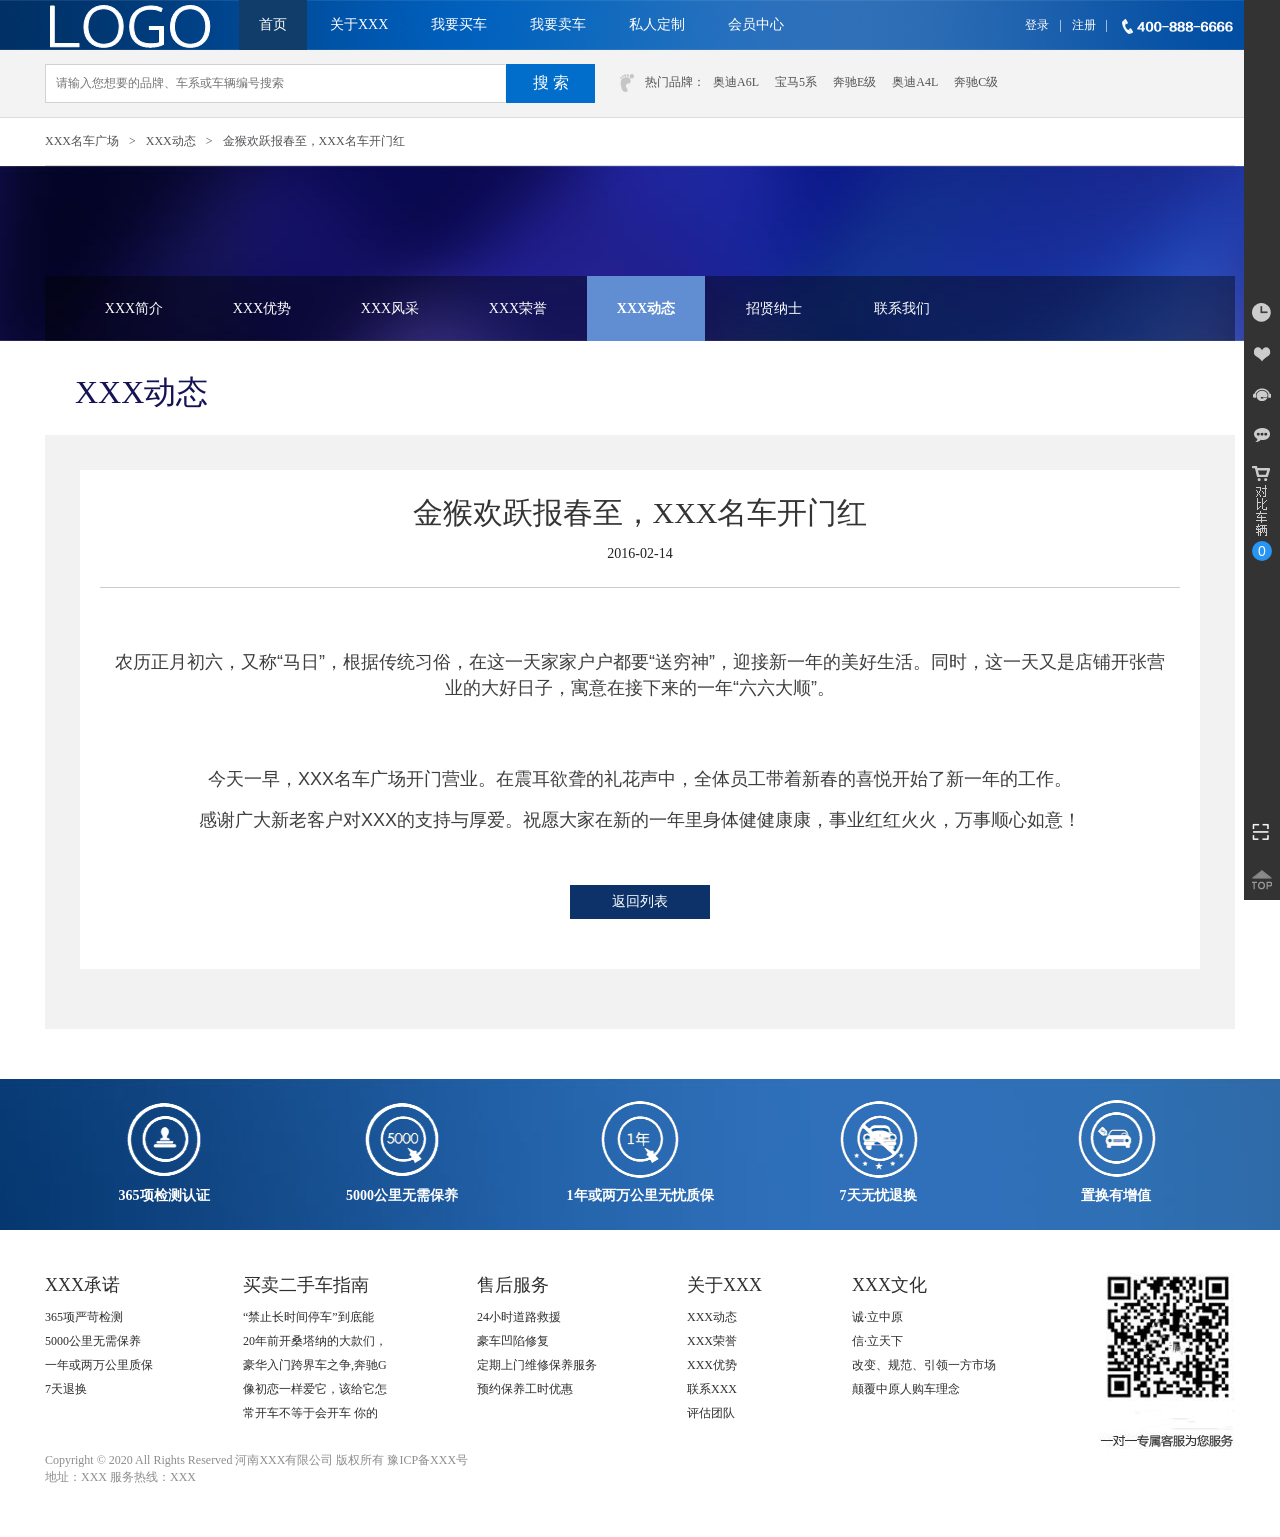
<file: 前台/news_show.html>
<!DOCTYPE HTML>
<html>
<head>
<meta charset="UTF-8">
<title>金猴欢跃报春至，XXX名车开门红-XXX新闻-郑州高品质二手车专家_河南XXX名车广场</title>
<meta name="description" content="XXX汽车"/>
<meta name="keywords" content="郑州二手车,河南二手车,郑州二手名车"> 
<link rel="stylesheet" type="text/css" href="css/base.css">
<link rel="stylesheet" type="text/css" href="css/layout.css">
<link rel="stylesheet" href="css/about.css">
<script type="text/javascript" src="js/jquery-1.8.2.min.js"></script>
<!--[if IE 6]>
<script type="text/javascript" src="js/DD_belatedPNG.js"></script>
<script>
        DD_belatedPNG.fix('*');
    </script>
<![endif]--> 
</head>                                        
<body>
<div id="header">
	<div class="top">
		<div class="wrap clearfix">
			<a href="#" class="logo left"><img src="images/logo.png"/></a>
			<div class="nav left dInline" id="headerMenu">
      <a class="on" href="index.html">首页</a>
      <a href="about.html">关于XXX</a>
      <a href="maiche_list.html">我要买车</a>
      <a href="wymc.html">我要卖车</a>
      <a href="srdz.html">私人定制</a>
      <!--<a href="shfw.html">售后服务</a>-->
      <a id="MemberMenuChange" class="b-login" href="会员中心首页.html" target="_self">会员中心</a>
      </div>
			<span class="right" id="rightMenuHtml">
				<a href="#" class="b-login" id="b-login">登录</a>|<a href="#" id="b-regist">注册</a>|&nbsp;&nbsp;&nbsp;&nbsp;<img src="images/tel.png"/>			</span>
		</div>
	</div>
	<div class="head-search">
		<div class="wrap clearfix">
			<div class="yjxj clearfix left" action="/index/keyword/" method="post" enctype="multipart/form-data">
        <input type="text" name="keyword" placeholder="请输入您想要的品牌、车系或车辆编号搜索" class="left" />
        <input type="submit" value="搜 索" class="right" />
      </div>
			<div class="hotWords left dInline">
				热门品牌：<a href="../../../../../../../Cars/index/channel/2/url_form/xl2573_pp9.html">奥迪A6L</a><a href="../../../../../../../Cars/index/channel/2/url_form/xl2412_pp3.html">宝马5系</a><a href="../../../../../../../Cars/index/channel/2/url_form/xl1987_pp2.html">奔驰E级</a><a href="../../../../../../../Cars/index/channel/2/url_form/xl2593_pp9.html">奥迪A4L</a><a href="../../../../../../../Cars/index/channel/2/url_form/xl2364_pp2.html">奔驰C级</a>     
			</div>
		</div>
	</div>
</div>

<div id="about">
	<div class="mTags wrap">
		<a href="../../../../../../../index.html">XXX名车广场</a>><a href="../../30">XXX动态</a>><a href="#">金猴欢跃报春至，XXX名车开门红</a>
	</div>

	<div class="wAbout">
		<div class="a-wa">
			<div class="wrap a-nav">
				<ul class="clearfix">
					<li><a href="36.html">XXX简介</a></li>
          <li><a href="37.html">XXX优势</a></li>
          <li><a href="38.html">XXX风采</a></li>
          <li><a href="39.html">XXX荣誉</a></li>
          <li class="on"><a href="">XXX动态</a></li>
          <li><a href="40.html">招贤纳士</a></li>
          <li><a href="41.html">联系我们</a></li>			
          
          </ul>
			</div>
		</div>
		<div class="a-wb">
			<div class="wrap">
				<h1>XXX动态</h1>
				<div class="a-div" style="padding-bottom:30px">
					<div class="news_detail">
						<h2>金猴欢跃报春至，XXX名车开门红</h2>
						<div align="center">2016-02-14</div>
						<div class="news_p">
							<p><p style="margin-top: 0px; margin-bottom: 0px; padding: 0px; max-width: 100%; clear: both; min-height: 1em; white-space: pre-wrap; color: rgb(62, 62, 62); font-family: &#39;Helvetica Neue&#39;, Helvetica, &#39;Hiragino Sans GB&#39;, &#39;Microsoft YaHei&#39;, Arial, sans-serif; widows: auto; line-height: 25.6px; box-sizing: border-box !important; word-wrap: break-word !important; text-align: center; background-color: rgb(255, 255, 255);"><br/></p><p style="margin-top: 0px; margin-bottom: 0px; padding: 0px; max-width: 100%; clear: both; min-height: 1em; white-space: pre-wrap; color: rgb(62, 62, 62); font-family: &#39;Helvetica Neue&#39;, Helvetica, &#39;Hiragino Sans GB&#39;, &#39;Microsoft YaHei&#39;, Arial, sans-serif; line-height: 25px; widows: auto; box-sizing: border-box !important; word-wrap: break-word !important; text-align: center; background-color: rgb(255, 255, 255);"><span style="font-size: 18px;">农历正月初六，又称“马日”，根据传统习俗，在这一天家家户户都要“送穷神”，迎接新一年的美好生活。同时，这一天又是店铺开张营业的大好日子，寓意在接下来的一年“六六大顺”。</span></p><p style="margin-top: 0px; margin-bottom: 0px; padding: 0px; max-width: 100%; clear: both; min-height: 1em; white-space: pre-wrap; color: rgb(62, 62, 62); font-family: &#39;Helvetica Neue&#39;, Helvetica, &#39;Hiragino Sans GB&#39;, &#39;Microsoft YaHei&#39;, Arial, sans-serif; line-height: 25px; widows: auto; box-sizing: border-box !important; word-wrap: break-word !important; background-color: rgb(255, 255, 255);"><span style="font-size: 18px;"><br/></span></p><p style="margin-top: 0px; margin-bottom: 0px; padding: 0px; max-width: 100%; clear: both; min-height: 1em; white-space: pre-wrap; color: rgb(62, 62, 62); font-family: &#39;Helvetica Neue&#39;, Helvetica, &#39;Hiragino Sans GB&#39;, &#39;Microsoft YaHei&#39;, Arial, sans-serif; line-height: 25px; widows: auto; box-sizing: border-box !important; word-wrap: break-word !important; text-align: center; background-color: rgb(255, 255, 255);"></p><p style="margin-top: 0px; margin-bottom: 0px; padding: 0px; max-width: 100%; clear: both; min-height: 1em; white-space: pre-wrap; color: rgb(62, 62, 62); font-family: &#39;Helvetica Neue&#39;, Helvetica, &#39;Hiragino Sans GB&#39;, &#39;Microsoft YaHei&#39;, Arial, sans-serif; line-height: 25px; widows: auto; box-sizing: border-box !important; word-wrap: break-word !important; background-color: rgb(255, 255, 255);"><br/></p><p style="text-align: center;"><span style="color: rgb(62, 62, 62); font-family: &#39;Helvetica Neue&#39;, Helvetica, &#39;Hiragino Sans GB&#39;, &#39;Microsoft YaHei&#39;, Arial, sans-serif; line-height: 25px; white-space: pre-wrap; widows: auto; font-size: 18px; background-color: rgb(255, 255, 255);">今天一早，XXX名车广场开门营业。在震耳欲聋的礼花声中，全体员工带着新春的喜悦开始了新一年的工作。</span></p><p style="text-align: center;"><span style="color: rgb(62, 62, 62); font-family: &#39;Helvetica Neue&#39;, Helvetica, &#39;Hiragino Sans GB&#39;, &#39;Microsoft YaHei&#39;, Arial, sans-serif; line-height: 25px; white-space: pre-wrap; widows: auto; font-size: 18px; background-color: rgb(255, 255, 255);">感谢广大新老客户对XXX的支持与厚爱。祝愿大家在新的一年里身体健健康康，事业红红火火，万事顺心如意！</span></p></p>
							<a href="#" class="backList">返回列表</a>
						</div>
					</div>
				</div>
			</div>
		</div>
	</div>
</div>

<div id="footer">
	<div class="foot-a1">
		<div class="wrap">
			<ul class="clearfix">
            	<li>
                	<img src="images/db1.png"/>
                    <p>365项检测认证</p>
                </li>
                <li>
                	<img src="images/db2.png"/>
                    <p>5000公里无需保养</p>
                </li>
                <li>
                	<img src="images/db3.png"/>
                    <p>1年或两万公里无忧质保</p>
                </li>
                <li>
                	<img src="images/db4.png"/>
                    <p>7天无忧退换</p>
                </li>
                <li>
                	<img src="images/db5.png"/>
                    <p> 置换有增值</p>
                </li>
            </ul>
		</div>
	</div>
	<div class="foot-a">
		<div class="wrap clearfix">
			<div class="fDl left dInline ">
				<strong>XXX承诺</strong>
				<ul>
					<li><a href="#">365项严苛检测</a></li>
                    <li><a href="#">5000公里无需保养</a></li>
                    <li><a href="#">一年或两万公里质保</a></li>
                    <li><a href="#">7天退换</a></li>
				</ul>
			</div>
			<div class="fDl left dInline ">
				<strong>买卖二手车指南</strong>
				<ul>
					<li><a href="../../../../../../Content/channel/24/id/143.html" target="_blank">“禁止长时间停车”到底能</a></li><li><a href="../../../../../../Content/channel/24/id/139.html" target="_blank">20年前开桑塔纳的大款们，</a></li><li><a href="../../../../../../Content/channel/24/id/138.html" target="_blank">豪华入门跨界车之争,奔驰G</a></li><li><a href="../../../../../../Content/channel/24/id/131.html" target="_blank">像初恋一样爱它，该给它怎</a></li><li><a href="../../../../../../Content/channel/24/id/133.html" target="_blank">常开车不等于会开车 你的</a></li>				</ul>
			</div>
			<div class="fDl left dInline ">
				<strong>售后服务</strong>
				<ul>
					<li><a href="#">24小时道路救援</a></li>
                    <li><a href="#">豪车凹陷修复</a></li>
                    <li><a href="#">定期上门维修保养服务</a></li>
                    <li><a href="#">预约保养工时优惠</a></li>
				</ul>
			</div>
			<div class="fDl left dInline ">
				<strong>关于XXX</strong>
				<ul>
					<li><a href="../../30.html" target="_blank">XXX动态</a></li>
					<li><a href="../../39.html" target="_blank">XXX荣誉</a></li>
					<li><a href="../../37.html" target="_blank">XXX优势</a></li>
					<li><a href="../../41.html" target="_blank">联系XXX</a></li>
					<li><a href="../../42.html" target="_blank">评估团队</a></li>
				</ul>
			</div>
			<div class="fDl left dInline ">
				<strong>XXX文化</strong>
				<ul>
					<li><a href="#">诚·立中原</a></li>
                    <li><a href="#">信·立天下</a></li>
                    <li><a href="#">改变、规范、引领一方市场</a></li>
                    <li><a href="#">颠覆中原人购车理念</a></li>
				</ul>
			</div>
			<div class="fDl left dInline fDl1">
        <div class="dLx"> <img src="images/dLx.jpg"/> </div>
        <div style="height:50px;"></div>
      </div>
		</div>
	</div>
	<div class="foot-b"> Copyright © 2020 All Rights Reserved 河南XXX有限公司 版权所有 豫ICP备XXX号<br/>
    地址：XXX 服务热线：XXX<br/>
     </div>
</div>
<div id="miniBus" style="right:-270px;">
	<div class="mini-bar">
		<div class="mini-barlist">
			<ul>
				<li class="miItem">
					<div class="mini-mi browse">
						<i class="mini-ease"></i>
						<code></code>
						<span>最近浏览</span>
					</div>
				</li>
				<li class="miItem">
					<div class="mini-mi collec">
						<i class="mini-ease"></i>
						<code></code>
						<span>我的收藏</span>
					</div>
				</li>
				<li>
					<div class="mini-mi service">
						<i class="mini-ease" id="BizQQWPA"></i>
						<code></code>
						<span>在线客服</span>
                       
					</div>
				</li>
				<li class="callItem">
					<div class="mini-mi callback">
						<i class="mini-ease"></i>
						<code></code>
						<span>意见反馈</span>
					</div>
				</li>
				<li class="miItem">
					<div class="mini-mi shopping">
						<i class="mini-ease"></i>
						<code></code>
						<span>对比车辆</span>
						<abbr id="Dbnumber">0</abbr>
					</div>
				</li>
			</ul>
		</div>
		<a class="mini-gotop"></a>
		<a class="wx1"><img src="images/wx_1.png"></a>
		<div class="wmImg hide">
			<img src="images/wx_2.png">
		</div>
	</div>
	<div class="mini-cont">
		<div class="mini-contlist">
			<div class="mini-ni">
				<div class="mini-h clearfix">
					<a class="mini-close mini-ease lf-fl"></a>
					<span class="lf-fr"><code>最近浏览</code></span>
				</div>
				<div class="miList" id="Liulan">
					<ul>
											</ul>
				</div>
			</div>
			<div class="mini-ni">
				<div class="mini-h clearfix">
					<a class="mini-close mini-ease lf-fl"></a>
					<span class="lf-fr"><code>我的收藏</code></span>
				</div>
				<div class="miList" id="shoucang">
					<ul>
											</ul>
<a  href="javascript:void(0)" class="mini-fav b-login">查看更多收藏</a>
				</div>
			</div>
			<!--<div class="mini-ni">
				<div class="mini-h clearfix">
					<a class="mini-close mini-ease lf-fl"></a>
					<span class="lf-fr"><code>在线客服</code></span>
				</div>
			</div>-->
			<div class="mini-ni" id="shopping">
				<div class="mini-h clearfix">
					<a class="mini-close mini-ease lf-fl"></a>
					<span class="lf-fr"><code>对比车辆</code></span>
                    <span class="lf-fr" style="margin:auto 10px; font-size:26px; font-weight:bolder" id="deletealldb"><a><code>×</code></a></span>
				</div>
                <div class="miList" id="Carduibi">
					<ul>
											</ul>
					<a href="#" class="mini-fav">立即对比</a>
				</div>
			</div>
		</div>
	</div>
	<div class="lf-view" id="lf-view">
    	<form onsubmit="return Lmessage();" enctype="multipart/form-data" method="post" name="leaveMess" id="leaveMess">
		<b>您对我们的看法~</b>
		<div>
			<textarea placeholder="您的声音对我们很重要哟(必填)~" name="bankAuthSrc"></textarea>
		</div>
		<div>
			<a id="viewSubmit" onclick="$('#leaveMess').submit()"></a>
            <input type="text" placeholder="请留下您的手机号码(必填)" id="viewAbout" name="mobile" />
            		</div>
        </form>
		<a id="viewClose"></a>
		<i id="viewIcon"></i>
		<p id="viewSign"></p>
	</div>
</div>

<div id="popBox">
	<div class="popCont">
		<a class="p_closed">关闭</a>
		<div class="p-tab">
			<a>会员登录<i></i></a><a>会员注册<i></i></a>
		</div>
		<div class="p-detail">
			<div class="p-dl">
				<form onsubmit="return check();" enctype="multipart/form-data" method="post" name="form" id="form">
					 <ul class="login-items">
			            <li>
			                <label>用户名(手机号)</label>
			                <input class="input" type="text" value="" maxlength="32"  name="username" placeholder="请输入您的手机号">
			            </li>
			            <li>
			                <label>密码</label>
			                <input class="input" type="password" value="" maxlength="16"  name="password">
			            </li>
			        </ul>
			        <div class="login-check">
			            <input type="checkbox" name="checkbox" style=" width:auto;" />
			            <label>记住我</label>
			            <a href="../../../../../../../Meet/editPass">忘记登录密码？</a>
			        </div>
			        <div class="login-button">
                    	<input type="hidden" value="" name="carid" class="ordercarid" />
                        <input type="hidden" value="" name="carstatus" class="orderstatus" />
			            <input type="button"  value="登&nbsp;&nbsp;&nbsp;&nbsp;陆" class="fM" onclick="$('#form').submit()" />
			        </div>
			        <!--<div class="security-pro">
			            <i class="icons ver-green-down"></i>
			            <b>您的信息已通过256位SGC加密保护，数据传输安全</b>
			        </div>-->
				</form>
			</div>
			<div class="p-dl">
				<form class="registForm" onsubmit="return regcheck();" enctype="multipart/form-data" method="post" name="reg" id="reg">
					 <ul class="login-items">
			            <li class="clearfix">
			                <input class="input" name="mobile" id="mobile" type="text" value="" placeholder="手机号码（登录帐号）">
			            </li>
			            <li class="clearfix">
			                <input class="input left" type="text" value=""  name="verify" placeholder="输入验证码" style="width:100px;" />
			                <div id="send"><a href="#" class="send_code right">获取验证码</a></div>
			            </li>
			            <li class="clearfix">
			                <input class="input" type="text" value=""  name="realname" placeholder="姓名">
			            </li>
			            <li class="clearfix sex">
			                <input type="radio" checked="" name="gender" value="M" /> 男&nbsp;&nbsp;&nbsp;&nbsp;<input type="radio" name="gender" value="F" /> 女 
			            </li>
			            <li class="clearfix">
			                <input id="" class="input" type="password" name="password" value="" placeholder="输入密码（六位字符）">
			            </li>
			        </ul>
			      
			        <div class="login-button">
                    	<input type="hidden" value="" name="carid" class="ordercarid" />
                        <input type="hidden" value="" name="carstatus" class="orderstatus" />
			            <input type="button"  value="立即注册" class="fM" onclick="$('#reg').submit()" />
			        </div>
			      
				</form>
			</div>
		</div>
	</div>
</div>

<script type="text/javascript" src="js/miniBar.js"></script>
<script type="text/javascript" src="js/lg_reg.js"></script>




</body>
</html>
</file>
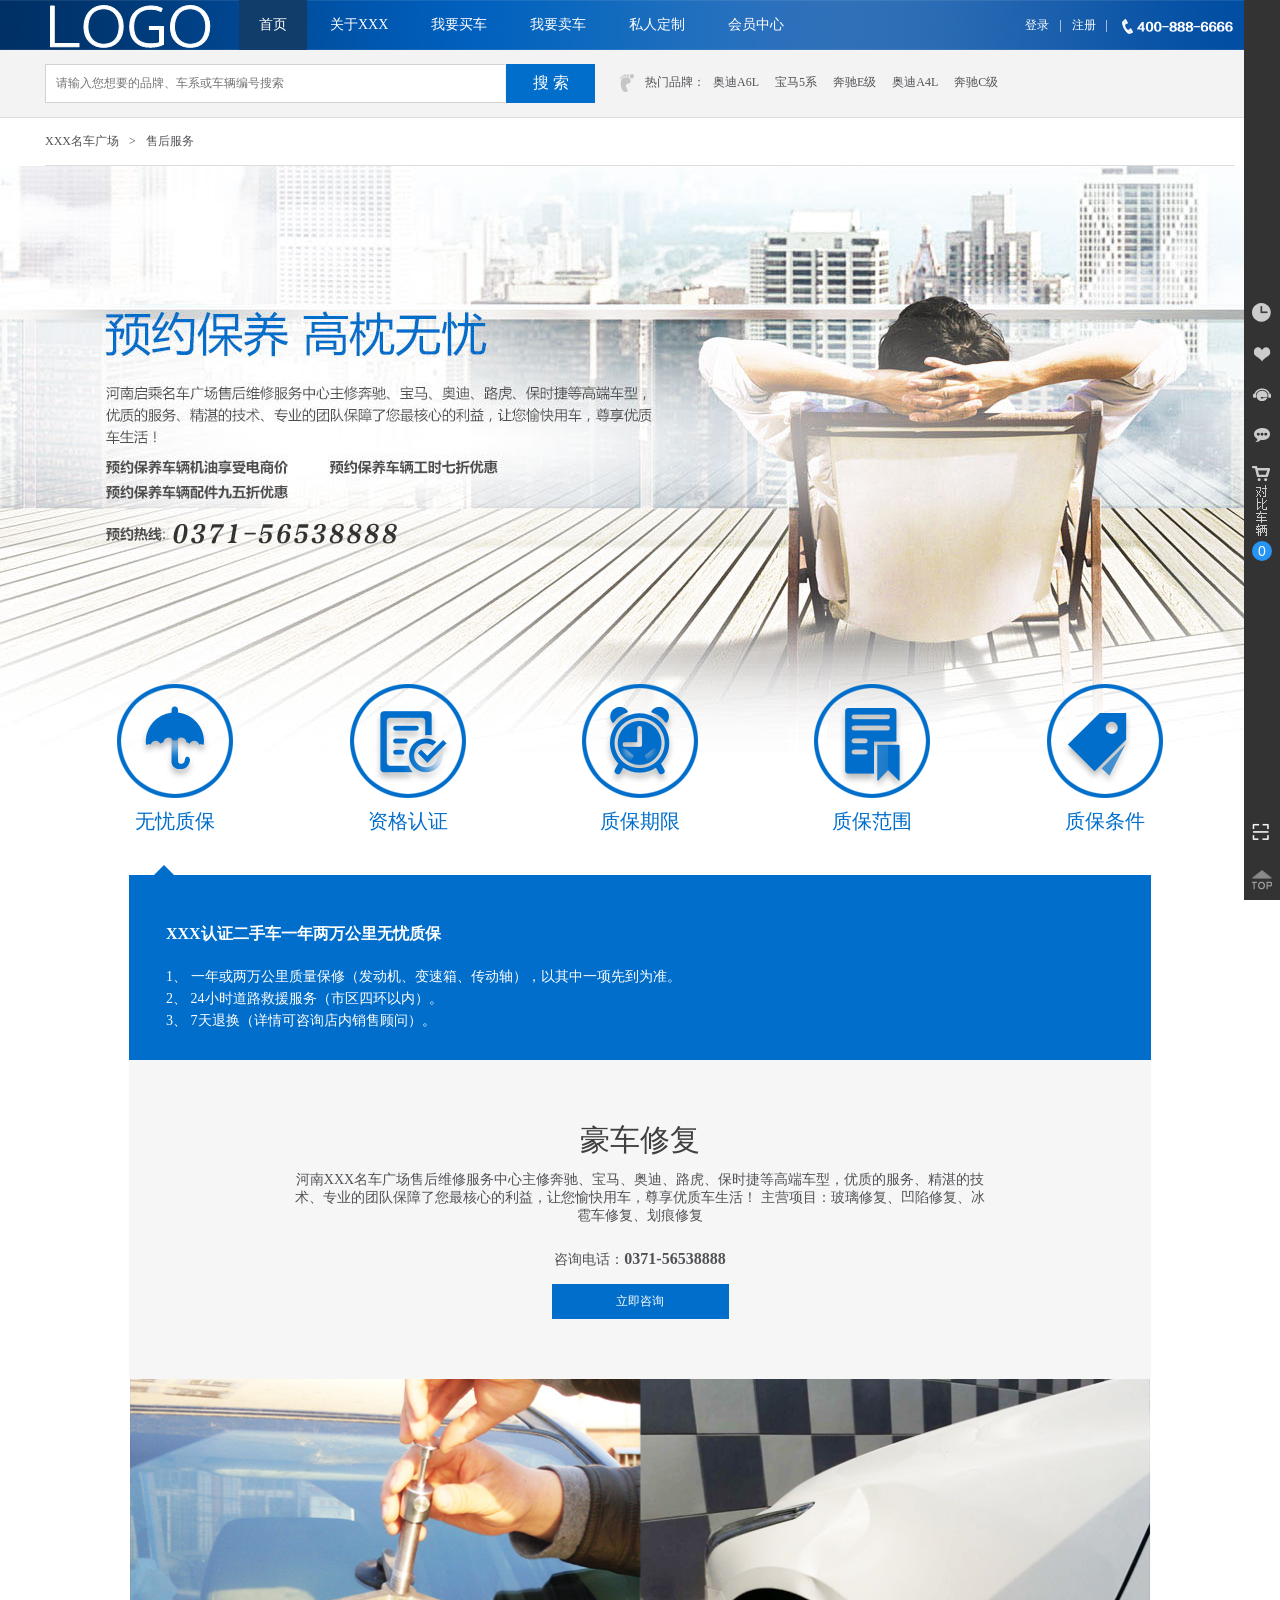
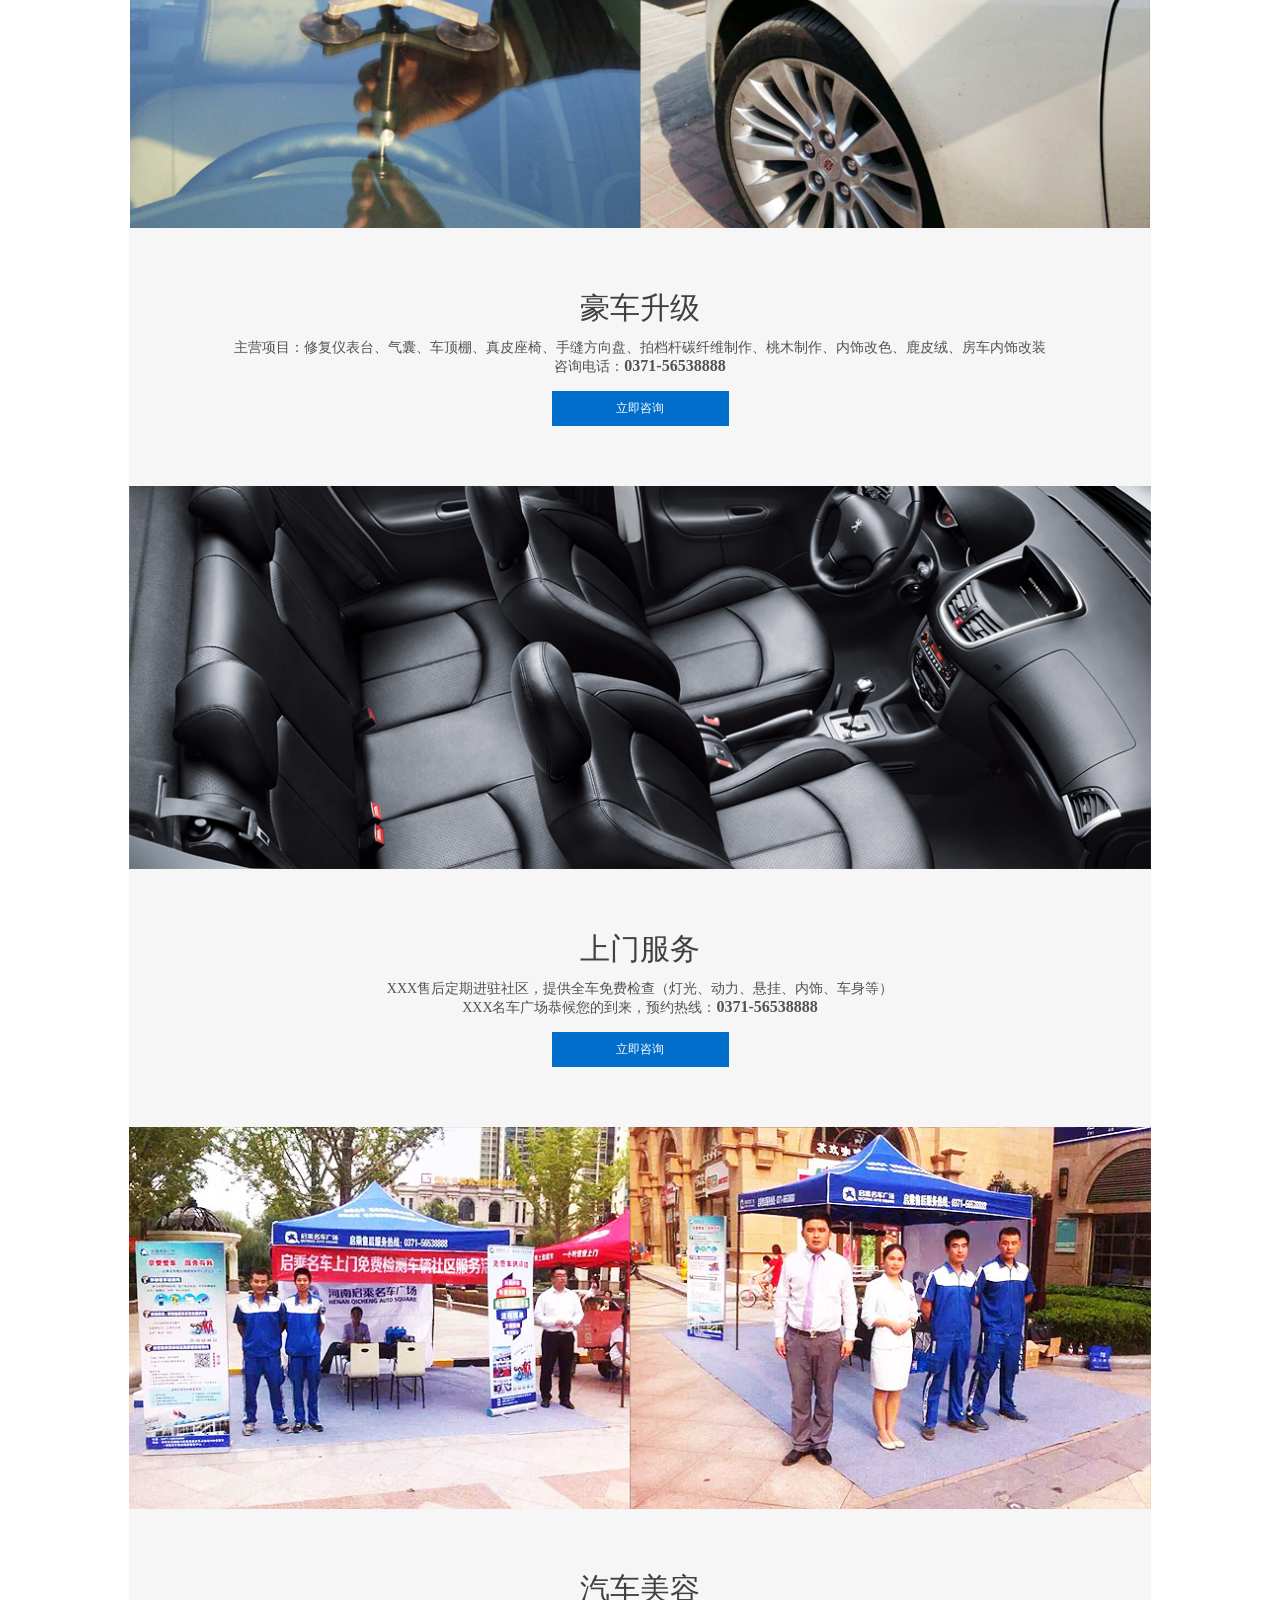
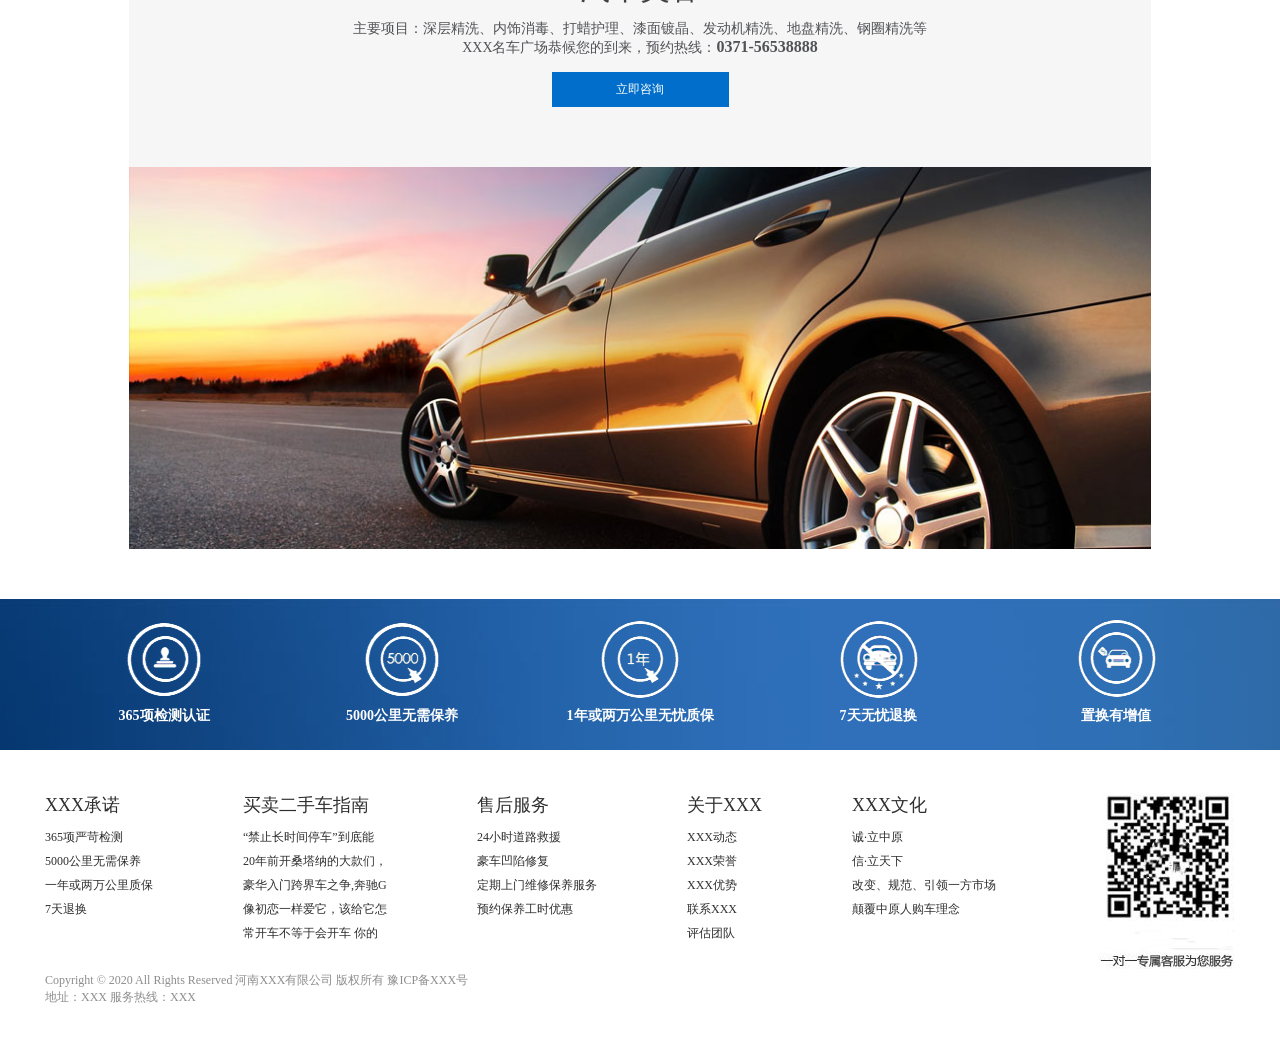
<file: 前台/shfw.html>
<!DOCTYPE HTML>
<html>
<head>
<meta charset="UTF-8">
<title>售后服务-郑州高品质二手车专家_XXX汽车</title>
<meta name="description" content="XXX汽车"/>
<meta name="keywords" content="郑州二手车,河南二手车,郑州二手名车"> 
<link rel="stylesheet" type="text/css" href="css/base.css">
<link rel="stylesheet" type="text/css" href="css/layout.css">
	
<link rel="stylesheet" type="text/css" href="css/service.css">

<script type="text/javascript" src="js/jquery-1.8.2.min.js"></script>
<script src="js/jquery.cookie.js" type="text/javascript"></script>
<script charset="utf-8" src="http://wpa.b.qq.com/cgi/wpa.php"></script>

<!--[if IE 6]>
<script type="text/javascript" src="js/DD_belatedPNG.js"></script>
<script>
        DD_belatedPNG.fix('*');
    </script>
<![endif]--> 
</head>                                        
<body>
<div id="header">
	<div class="top">
		<div class="wrap clearfix">
			<a href="#" class="logo left"><img src="images/logo.png"/></a>
			<div class="nav left dInline" id="headerMenu">
      <a class="on" href="index.html">首页</a>
      <a href="about.html">关于XXX</a>
      <a href="maiche_list.html">我要买车</a>
      <a href="wymc.html">我要卖车</a>
      <a href="srdz.html">私人定制</a>
      <!--<a href="shfw.html">售后服务</a>-->
      <a id="MemberMenuChange" class="b-login" href="会员中心首页.html" target="_self">会员中心</a>
      </div>
			<span class="right" id="rightMenuHtml">
				<a href="#" class="b-login" id="b-login">登录</a>|<a href="#" id="b-regist">注册</a>|&nbsp;&nbsp;&nbsp;&nbsp;<img src="images/tel.png"/>			</span>
		</div>
	</div>
	<div class="head-search">
		<div class="wrap clearfix">
			<div class="yjxj clearfix left" action="/index/keyword/" method="post" enctype="multipart/form-data">
        <input type="text" name="keyword" placeholder="请输入您想要的品牌、车系或车辆编号搜索" class="left" />
        <input type="submit" value="搜 索" class="right" />
      </div>
			<div class="hotWords left dInline">
				热门品牌：<a href="../../../Cars/index/channel/2/url_form/xl2573_pp9.html">奥迪A6L</a><a href="../../../Cars/index/channel/2/url_form/xl2412_pp3.html">宝马5系</a><a href="../../../Cars/index/channel/2/url_form/xl1987_pp2.html">奔驰E级</a><a href="../../../Cars/index/channel/2/url_form/xl2593_pp9.html">奥迪A4L</a><a href="../../../Cars/index/channel/2/url_form/xl2364_pp2.html">奔驰C级</a>     
			</div>
		</div>
	</div>
</div>

<div id="about">
	<div class="mTags wrap">
		<a href="../../../index.html">XXX名车广场</a>><a href="6.html">售后服务</a>
	</div>
	<div class="serviceBox">
		<div class="wrap">
			<div class="serUl">
				<ul class="clearfix">
					<li>
						<img src="images/55da906da52e1.png"/>
						<p>无忧质保</p>
					</li>
					<li>
						<img src="images/55da90ac41ca1.png"/>
						<p>资格认证</p>
					</li>
					<li>
						<img src="images/55da90e7b7df4.png"/>
						<p>质保期限</p>
					</li>
					<li>
						<img src="images/55da911cf2ab1.png"/>
						<p>质保范围</p>
					</li><li>
						<img src="images/55da9143ef6ea.png"/>
						<p>质保条件</p>
					</li>
				</ul>
			</div>
			<div class="serCont">
				<dl style="display:block;">
					<dt>
						<img src="images/si1.png" class="si" />
						<div class="si-a">
							<p><strong>XXX认证二手车一年两万公里无忧质保</strong></p><p><span style=";font-family:微软雅黑;font-size:14px">1、&nbsp;一年或两万公里质量保修（发动机、变速箱、传动轴），以其中一项先到为准。</span><span style=";font-family:微软雅黑;font-size:14px"><br/></span><span style=";font-family:微软雅黑;font-size:14px">2、&nbsp;24小时道路救援服务（市区四环以内）。</span><span style=";font-family:微软雅黑;font-size:14px"><br/></span><span style=";font-family:微软雅黑;font-size:14px">3、&nbsp;7天退换（详情可咨询店内销售顾问）。</span></p>						</div>
					</dt>
				</dl>
				<dl>
					<dt>
						<img src="images/si1.png" class="si" style="margin-left:269px;" />
						<div class="si-a">
							<p><strong>XXX认证二手车资格认证</strong></p><p><span style=";font-family:微软雅黑;font-size:14px">1、购买车辆是XXX名车广场所售车辆。</span><span style=";font-family:微软雅黑;font-size:14px"><br/></span><span style=";font-family:微软雅黑;font-size:14px">2、自购车之日起在XXX名车广场做不间断维修保养。</span></p>						</div>
					</dt>
				</dl>
				<dl>
					<dt>
						<img src="images/si1.png" class="si" style="margin-left:505px;" />
						<div class="si-a">
							<p><strong>XXX认证二手车质保期限</strong></p><p><span style=";font-family:微软雅黑;font-size:14px">自全额支付购车款当日起，一年或行驶两万公里内（以其中一项先到为准）。</span></p><p><br/></p>						</div>
					</dt>
				</dl>
				<dl>
					<dt>
						<img src="images/si1.png" class="si" style="margin-left:735px;" />
						<div class="si-a">
							<p><strong>XXX认证二手车尊贵质保范围</strong></p><p><span style=";font-family:微软雅黑;font-size:14px">发动机（不含附件）、变速箱、传动轴。</span></p></div>
					</dt>
				</dl>
				<dl>
					<dt>
						<img src="images/si1.png" class="si" style="margin-left:965px;" />
						<div class="si-a">
							<p><strong>XXX认证二手车质保条件</strong></p><p><span style=";font-family:微软雅黑;font-size:14px">1、以在XXX买车时车辆状况为基准。</span><span style=";font-family:微软雅黑;font-size:14px"><br/></span><span style=";font-family:微软雅黑;font-size:14px">2、人为导致损伤不予质保。</span><span style=";font-family:微软雅黑;font-size:14px"><br/></span><span style=";font-family:微软雅黑;font-size:14px">3、环境、化学腐蚀或损坏不予质保。</span><span style=";font-family:微软雅黑;font-size:14px"><br/></span><span style=";font-family:微软雅黑;font-size:14px">4、汽油、机油品质导致故障及零部件损坏不予质保。</span><span style=";font-family:微软雅黑;font-size:14px"><br/></span><span style=";font-family:微软雅黑;font-size:14px">5、意外事故、不正确使用、非法改装引起损坏不予质保。</span><span style=";font-family:微软雅黑;font-size:14px"><br/></span><span style=";font-family:微软雅黑;font-size:14px">6、公里数更改车辆不予质保。</span></p>						</div>
					</dt>
				</dl>
				<div class="ser-join">
					
					<div class="ser-jb">
						<h1>豪车修复</h1>
						<p>河南XXX名车广场售后维修服务中心主修奔驰、宝马、奥迪、路虎、保时捷等高端车型，优质的服务、精湛的技术、专业的团队保障了您最核心的利益，让您愉快用车，尊享优质车生活！ 主营项目：玻璃修复、凹陷修复、冰雹车修复、划痕修复 </p>
						<p>
							咨询电话：<b>0</b><b>3</b><b>7</b><b>1</b><b>-</b><b>5</b><b>6</b><b>5</b><b>3</b><b>8</b><b>8</b><b>8</b><b>8</b>						</p>
					
						<a class="join-btn" target="_blank" href="#">立即咨询</a>
					</div>
					<div class="ser-jc">
						<img src="images/55da8d6148223.jpg"/>
					</div>
					<div class="ser-jb">
						
						<h1>豪车升级</h1>
						<p style="width:auto;"> 
							主营项目：修复仪表台、气囊、车顶棚、真皮座椅、手缝方向盘、拍档杆碳纤维制作、桃木制作、内饰改色、鹿皮绒、房车内饰改装<br/>
							咨询电话：<b>0</b><b>3</b><b>7</b><b>1</b><b>-</b><b>5</b><b>6</b><b>5</b><b>3</b><b>8</b><b>8</b><b>8</b><b>8</b>						</p>
						<a class="join-btn" target="_blank" href="#">立即咨询</a>
					</div>
					<div class="ser-jc">
						<img src="images/55da8d8d556ab.jpg"/>
					</div>
                    
                    <div class="ser-jb">
						
						<h1>上门服务</h1>
						<p style="width:auto;"> 
							XXX售后定期进驻社区，提供全车免费检查（灯光、动力、悬挂、内饰、车身等）<br/>
							 XXX名车广场恭候您的到来，预约热线：<b>0</b><b>3</b><b>7</b><b>1</b><b>-</b><b>5</b><b>6</b><b>5</b><b>3</b><b>8</b><b>8</b><b>8</b><b>8</b>						</p>
						<a class="join-btn" target="_blank" href="#">立即咨询</a>
					</div>
					<div class="ser-jc">
						<img src="images/5604ac2c8c716.jpg"/>
					</div>
                    
                    <div class="ser-jb">
						
						<h1>汽车美容</h1>
						<p style="width:auto;"> 
							主要项目：深层精洗、内饰消毒、打蜡护理、漆面镀晶、发动机精洗、地盘精洗、钢圈精洗等 <br/>
							XXX名车广场恭候您的到来，预约热线：<b>0</b><b>3</b><b>7</b><b>1</b><b>-</b><b>5</b><b>6</b><b>5</b><b>3</b><b>8</b><b>8</b><b>8</b><b>8</b>						</p>
						<a class="join-btn" target="_blank" href="#">立即咨询</a>
					</div>
					<div class="ser-jc">
						<img src="images/5604ac56022df.jpg"/>
					</div>
                    
				</div>
			</div>
		</div>
	</div>
	
	
</div>

<div id="footer">
	<div class="foot-a1">
		<div class="wrap">
			<ul class="clearfix">
            	<li>
                	<img src="images/db1.png"/>
                    <p>365项检测认证</p>
                </li>
                <li>
                	<img src="images/db2.png"/>
                    <p>5000公里无需保养</p>
                </li>
                <li>
                	<img src="images/db3.png"/>
                    <p>1年或两万公里无忧质保</p>
                </li>
                <li>
                	<img src="images/db4.png"/>
                    <p>7天无忧退换</p>
                </li>
                <li>
                	<img src="images/db5.png"/>
                    <p> 置换有增值</p>
                </li>
            </ul>
		</div>
	</div>
	<div class="foot-a">
		<div class="wrap clearfix">
			<div class="fDl left dInline ">
				<strong>XXX承诺</strong>
				<ul>
					<li><a href="#">365项严苛检测</a></li>
                    <li><a href="#">5000公里无需保养</a></li>
                    <li><a href="#">一年或两万公里质保</a></li>
                    <li><a href="#">7天退换</a></li>
				</ul>
			</div>
			<div class="fDl left dInline ">
				<strong>买卖二手车指南</strong>
				<ul>
					<li><a href="#" target="_blank">“禁止长时间停车”到底能</a></li>
                    <li><a href="#" target="_blank">20年前开桑塔纳的大款们，</a></li>
                    <li><a href="#" target="_blank">豪华入门跨界车之争,奔驰G</a></li>
                    <li><a href="#" target="_blank">像初恋一样爱它，该给它怎</a></li>
                    <li><a href="#" target="_blank">常开车不等于会开车 你的</a></li>				
                </ul>
			</div>
			<div class="fDl left dInline ">
				<strong>售后服务</strong>
				<ul>
					<li><a href="#">24小时道路救援</a></li>
                    <li><a href="#">豪车凹陷修复</a></li>
                    <li><a href="#">定期上门维修保养服务</a></li>
                    <li><a href="#">预约保养工时优惠</a></li>
				</ul>
			</div>
			<div class="fDl left dInline ">
				<strong>关于XXX</strong>
				<ul>
					<li><a href="#" target="_blank">XXX动态</a></li>
					<li><a href="#" target="_blank">XXX荣誉</a></li>
					<li><a href="#" target="_blank">XXX优势</a></li>
					<li><a href="#" target="_blank">联系XXX</a></li>
					<li><a href="#" target="_blank">评估团队</a></li>
				</ul>
			</div>
			<div class="fDl left dInline ">
				<strong>XXX文化</strong>
				<ul>
					<li><a href="#">诚·立中原</a></li>
                    <li><a href="#">信·立天下</a></li>
                    <li><a href="#">改变、规范、引领一方市场</a></li>
                    <li><a href="#">颠覆中原人购车理念</a></li>
				</ul>
			</div>
			<div class="fDl left dInline fDl1">
        <div class="dLx"> <img src="images/dLx.jpg"/> </div>
        <div style="height:50px;"></div>
      </div>
		</div>
	</div>
	<div class="foot-b"> Copyright © 2020 All Rights Reserved 河南XXX有限公司 版权所有 豫ICP备XXX号<br/>
    地址：XXX 服务热线：XXX<br/>
     </div>
</div>
<div id="miniBus" style="right:-270px;">
	<div class="mini-bar">
		<div class="mini-barlist">
			<ul>
				<li class="miItem">
					<div class="mini-mi browse">
						<i class="mini-ease"></i>
						<code></code>
						<span>最近浏览</span>
					</div>
				</li>
				<li class="miItem">
					<div class="mini-mi collec">
						<i class="mini-ease"></i>
						<code></code>
						<span>我的收藏</span>
					</div>
				</li>
				<li>
					<div class="mini-mi service">
						<i class="mini-ease" id="BizQQWPA"></i>
						<code></code>
						<span>在线客服</span>
                       
					</div>
				</li>
				<li class="callItem">
					<div class="mini-mi callback">
						<i class="mini-ease"></i>
						<code></code>
						<span>意见反馈</span>
					</div>
				</li>
				<li class="miItem">
					<div class="mini-mi shopping">
						<i class="mini-ease"></i>
						<code></code>
						<span>对比车辆</span>
						<abbr id="Dbnumber">0</abbr>
					</div>
				</li>
			</ul>
		</div>
		<a class="mini-gotop"></a>
		<a class="wx1"><img src="images/wx_1.png"></a>
		<div class="wmImg hide">
			<img src="images/wx_2.png">
		</div>
	</div>
	<div class="mini-cont">
		<div class="mini-contlist">
			<div class="mini-ni">
				<div class="mini-h clearfix">
					<a class="mini-close mini-ease lf-fl"></a>
					<span class="lf-fr"><code>最近浏览</code></span>
				</div>
				<div class="miList" id="Liulan">
					<ul>
											</ul>
				</div>
			</div>
			<div class="mini-ni">
				<div class="mini-h clearfix">
					<a class="mini-close mini-ease lf-fl"></a>
					<span class="lf-fr"><code>我的收藏</code></span>
				</div>
				<div class="miList" id="shoucang">
					<ul>
											</ul>
<a  href="javascript:void(0)" class="mini-fav b-login">查看更多收藏</a>
				</div>
			</div>
			<!--<div class="mini-ni">
				<div class="mini-h clearfix">
					<a class="mini-close mini-ease lf-fl"></a>
					<span class="lf-fr"><code>在线客服</code></span>
				</div>
			</div>-->
			<div class="mini-ni" id="shopping">
				<div class="mini-h clearfix">
					<a class="mini-close mini-ease lf-fl"></a>
					<span class="lf-fr"><code>对比车辆</code></span>
                    <span class="lf-fr" style="margin:auto 10px; font-size:26px; font-weight:bolder" id="deletealldb"><a><code>×</code></a></span>
				</div>
                <div class="miList" id="Carduibi">
					<ul>
											</ul>
					<a href="../../../Cars/contrast/channel/2.html" class="mini-fav">立即对比</a>
				</div>
			</div>
		</div>
	</div>
	<div class="lf-view" id="lf-view">
    	<form onsubmit="return Lmessage();" enctype="multipart/form-data" method="post" name="leaveMess" id="leaveMess">
		<b>您对我们的看法~</b>
		<div>
			<textarea placeholder="您的声音对我们很重要哟(必填)~" name="bankAuthSrc"></textarea>
		</div>
		<div>
			<a id="viewSubmit" onclick="$('#leaveMess').submit()"></a>
            <input type="text" placeholder="请留下您的手机号码(必填)" id="viewAbout" name="mobile" />
            		</div>
        </form>
		<a id="viewClose"></a>
		<i id="viewIcon"></i>
		<p id="viewSign"></p>
	</div>
</div>

<div id="popBox">
	<div class="popCont">
		<a class="p_closed">关闭</a>
		<div class="p-tab">
			<a>会员登录<i></i></a><a>会员注册<i></i></a>
		</div>
		<div class="p-detail">
			<div class="p-dl">
				<form onsubmit="return check();" enctype="multipart/form-data" method="post" name="form" id="form">
					 <ul class="login-items">
			            <li>
			                <label>用户名(手机号)</label>
			                <input class="input" type="text" value="" maxlength="32"  name="username" placeholder="请输入您的手机号">
			            </li>
			            <li>
			                <label>密码</label>
			                <input class="input" type="password" value="" maxlength="16"  name="password">
			            </li>
			        </ul>
			        <div class="login-check">
			            <input type="checkbox" name="checkbox" style=" width:auto;" />
			            <label>记住我</label>
			            <a href="../../../Meet/editPass">忘记登录密码？</a>
			        </div>
			        <div class="login-button">
                    	<input type="hidden" value="" name="carid" class="ordercarid" />
                        <input type="hidden" value="" name="carstatus" class="orderstatus" />
			            <input type="button"  value="登&nbsp;&nbsp;&nbsp;&nbsp;陆" class="fM" onclick="$('#form').submit()" />
			        </div>
			        <!--<div class="security-pro">
			            <i class="icons ver-green-down"></i>
			            <b>您的信息已通过256位SGC加密保护，数据传输安全</b>
			        </div>-->
				</form>
			</div>
			<div class="p-dl">
				<form class="registForm" onsubmit="return regcheck();" enctype="multipart/form-data" method="post" name="reg" id="reg">
					 <ul class="login-items">
			            <li class="clearfix">
			                <input class="input" name="mobile" id="mobile" type="text" value="" placeholder="手机号码（登录帐号）">
			            </li>
			            <li class="clearfix">
			                <input class="input left" type="text" value=""  name="verify" placeholder="输入验证码" style="width:100px;" />
			                <div id="send"><a href="#" class="send_code right">获取验证码</a></div>
			            </li>
			            <li class="clearfix">
			                <input class="input" type="text" value=""  name="realname" placeholder="姓名">
			            </li>
			            <li class="clearfix sex">
			                <input type="radio" checked="" name="gender" value="M" /> 男&nbsp;&nbsp;&nbsp;&nbsp;<input type="radio" name="gender" value="F" /> 女 
			            </li>
			            <li class="clearfix">
			                <input id="" class="input" type="password" name="password" value="" placeholder="输入密码（六位字符）">
			            </li>
			        </ul>
			      
			        <div class="login-button">
                    	<input type="hidden" value="" name="carid" class="ordercarid" />
                        <input type="hidden" value="" name="carstatus" class="orderstatus" />
			            <input type="button"  value="立即注册" class="fM" onclick="$('#reg').submit()" />
			        </div>
			      
				</form>
			</div>
		</div>
	</div>
</div>

<script type="text/javascript" src="js/miniBar.js"></script>
<script type="text/javascript" src="js/lg_reg.js"></script>
<script src="js/jquery.cxselect.min.js"></script>
<script type="text/javascript">
$(function(){
	$('.serUl li').each(function(index){
		$(this).click(function(){
			$('.serCont dl').eq(index).show().siblings('dl').hide();
		})
	});
	$('.join-btn').each(function(index){
		var $overlay = $('.overlay').eq(index);
		$(this).click(function(){
		    var $that = $(this),
		        offset = $that.offset();
		    $overlay.addClass('active');
		    var $whichPopup = $('.popup-over');
		     $('.popup-over').show().addClass('active');
		      
		    $overlay.click(function(){
		      modalHidden($whichPopup);
		    });

		    $('.overBtn').click(function(){
		      modalHidden($whichPopup);
		    });

		    $whichPopup.click(function(e){
		      e.stopPropagation();
		    });
	  	});
		function modalHidden($ele) {
		    $ele.removeClass('active');
		    $overlay.removeClass('active');
	  	}
	})
})
</script>




</body>
</html>
</file>
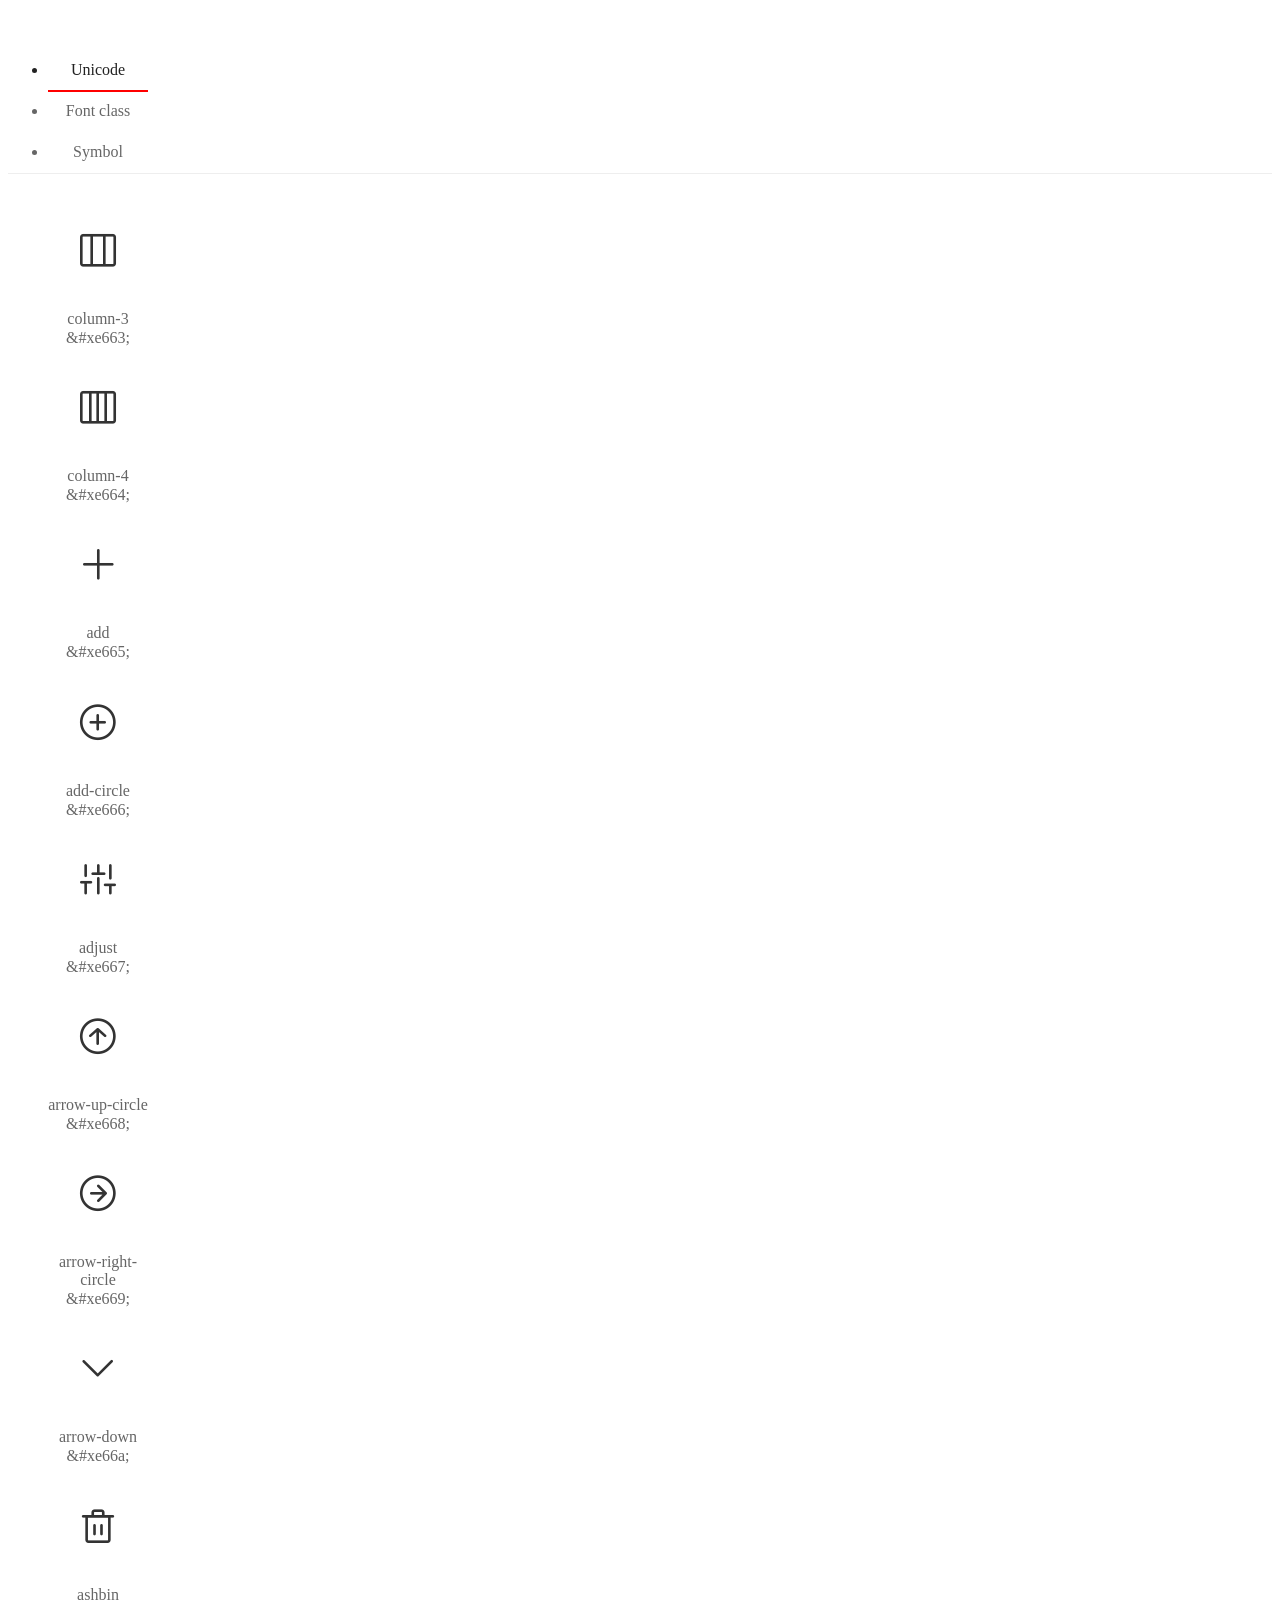
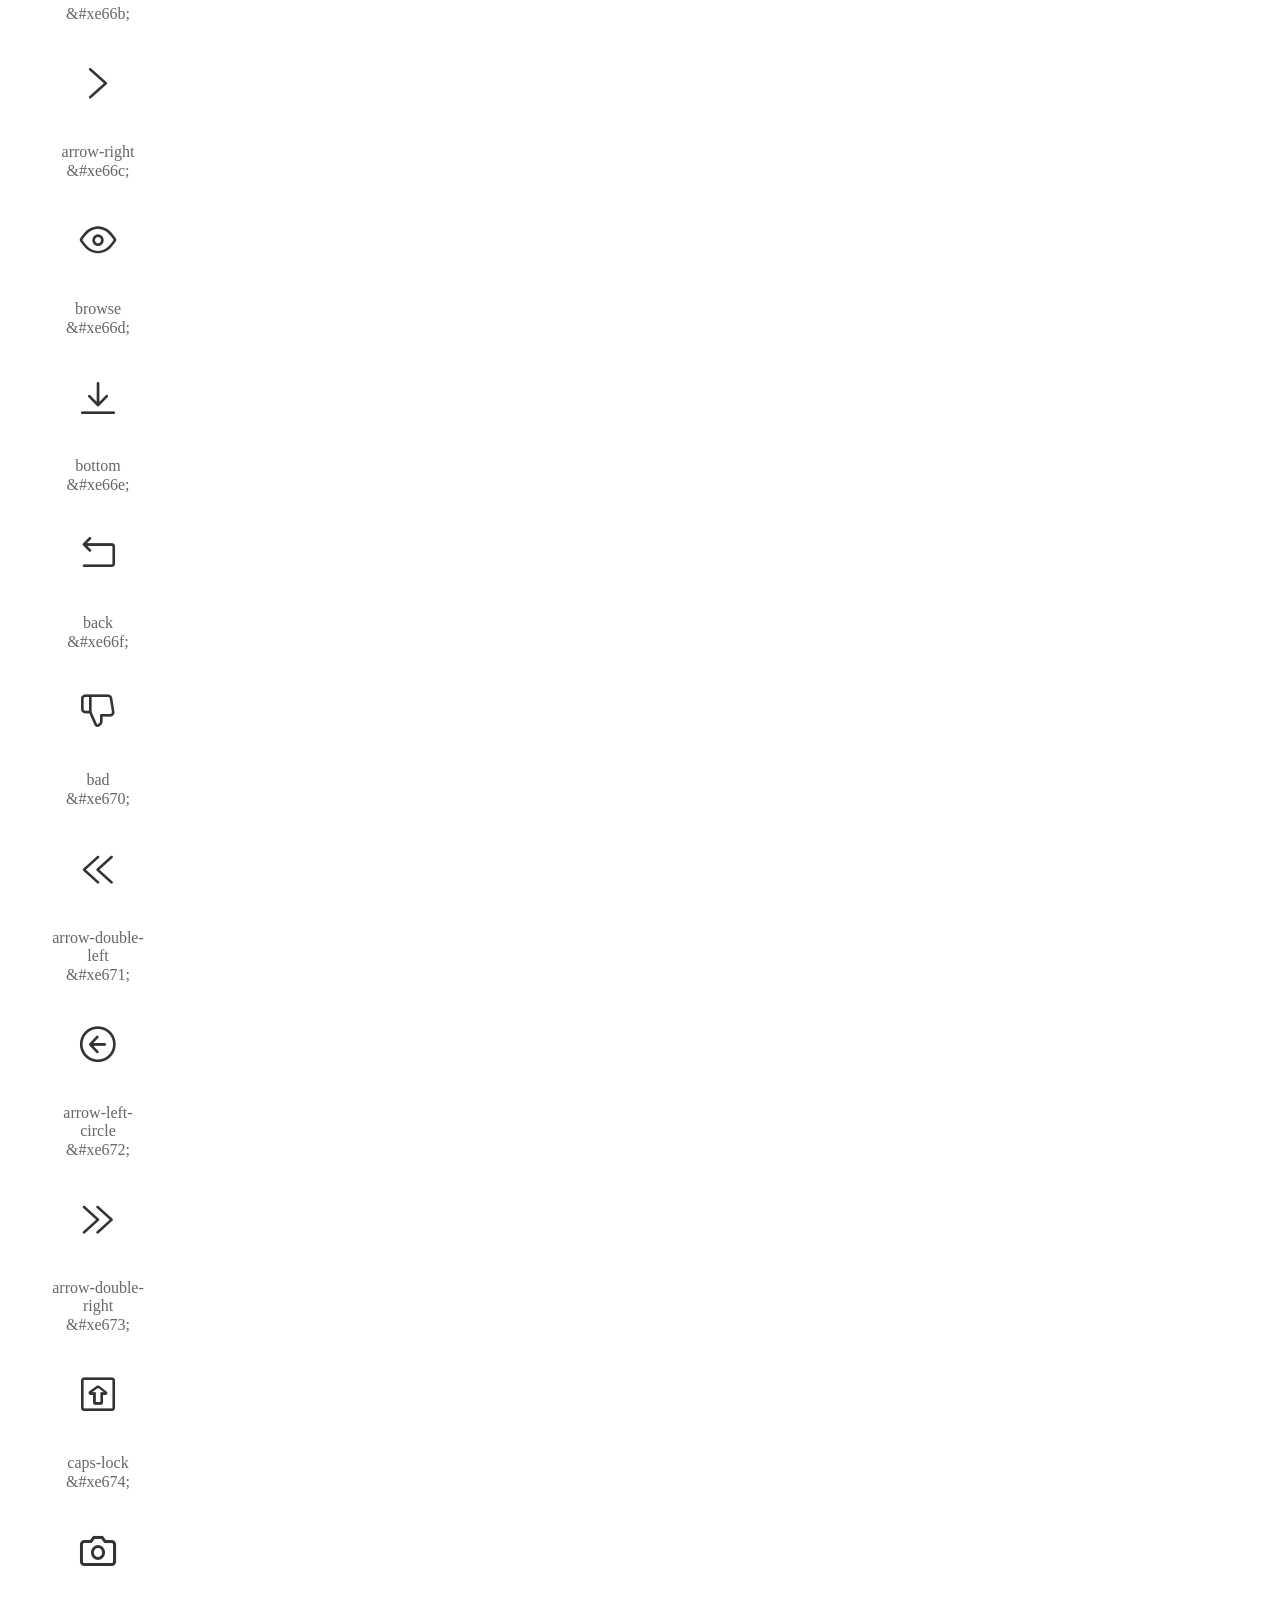
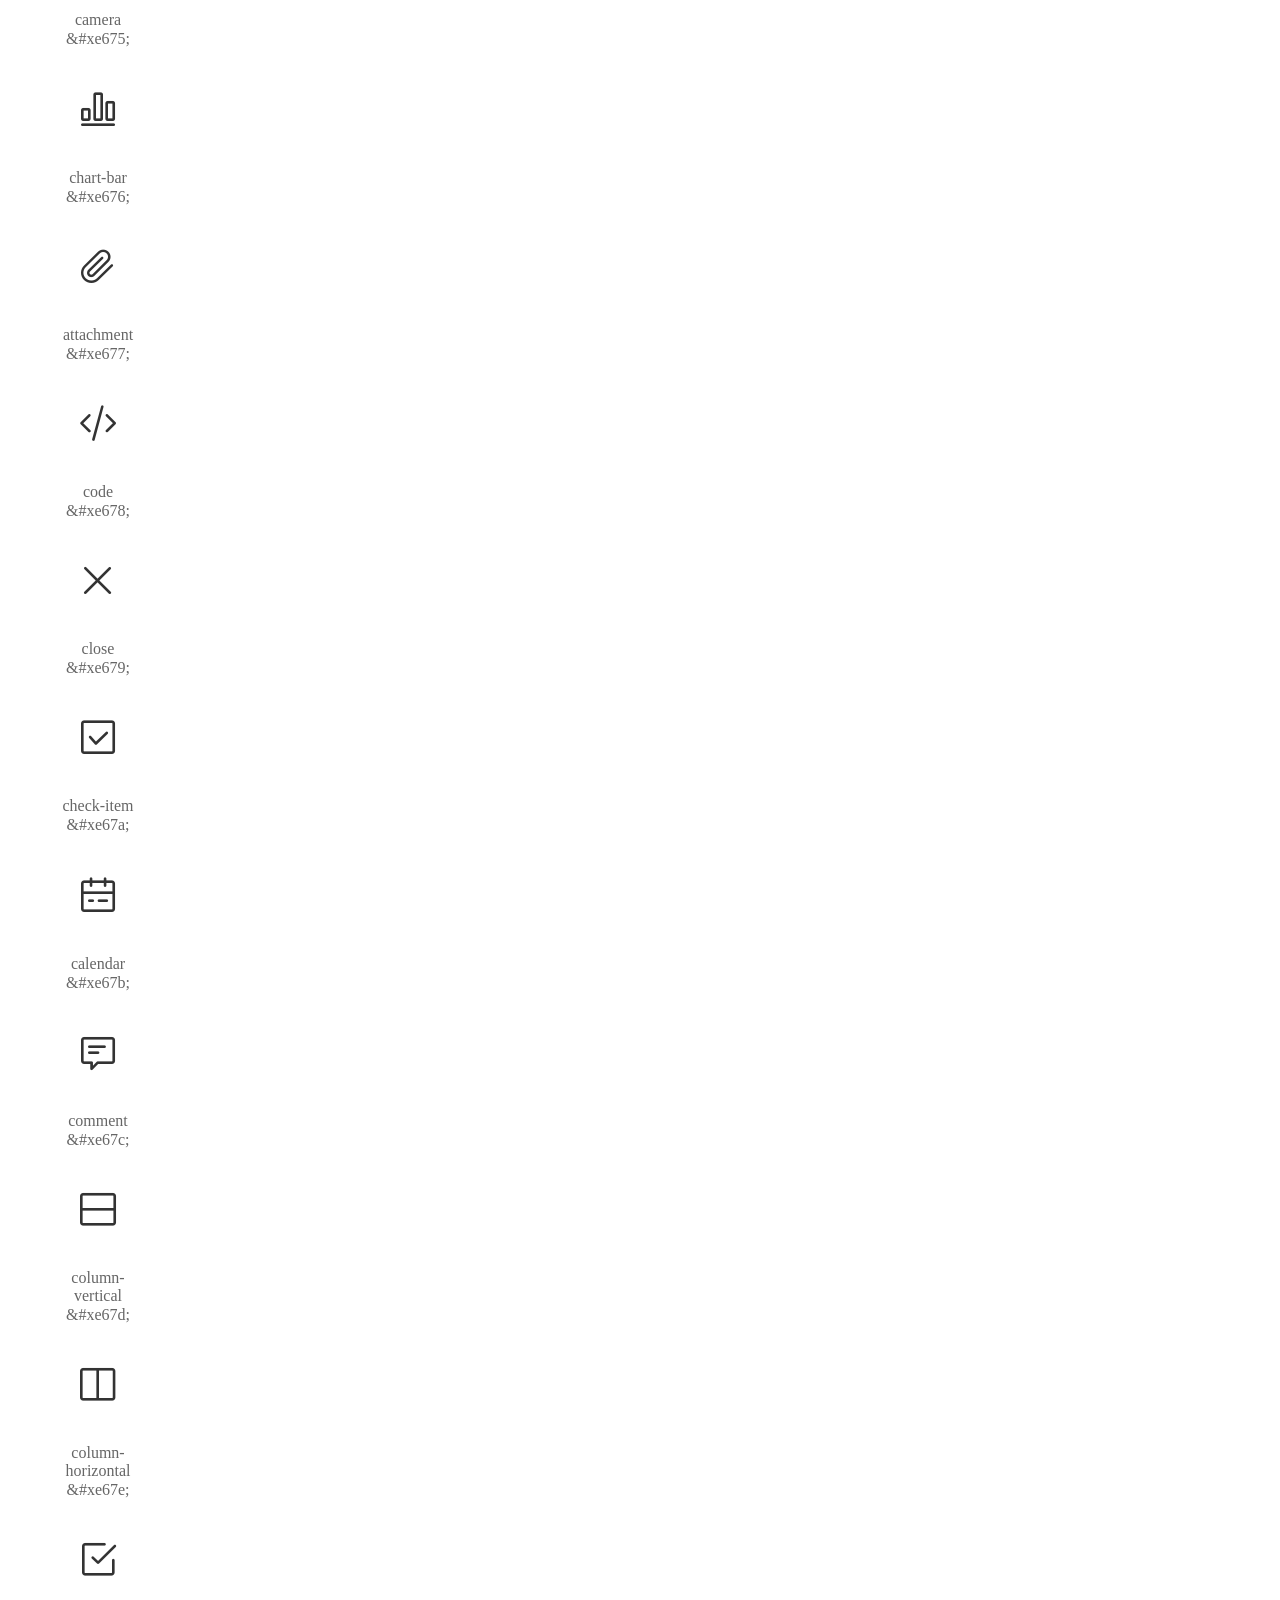
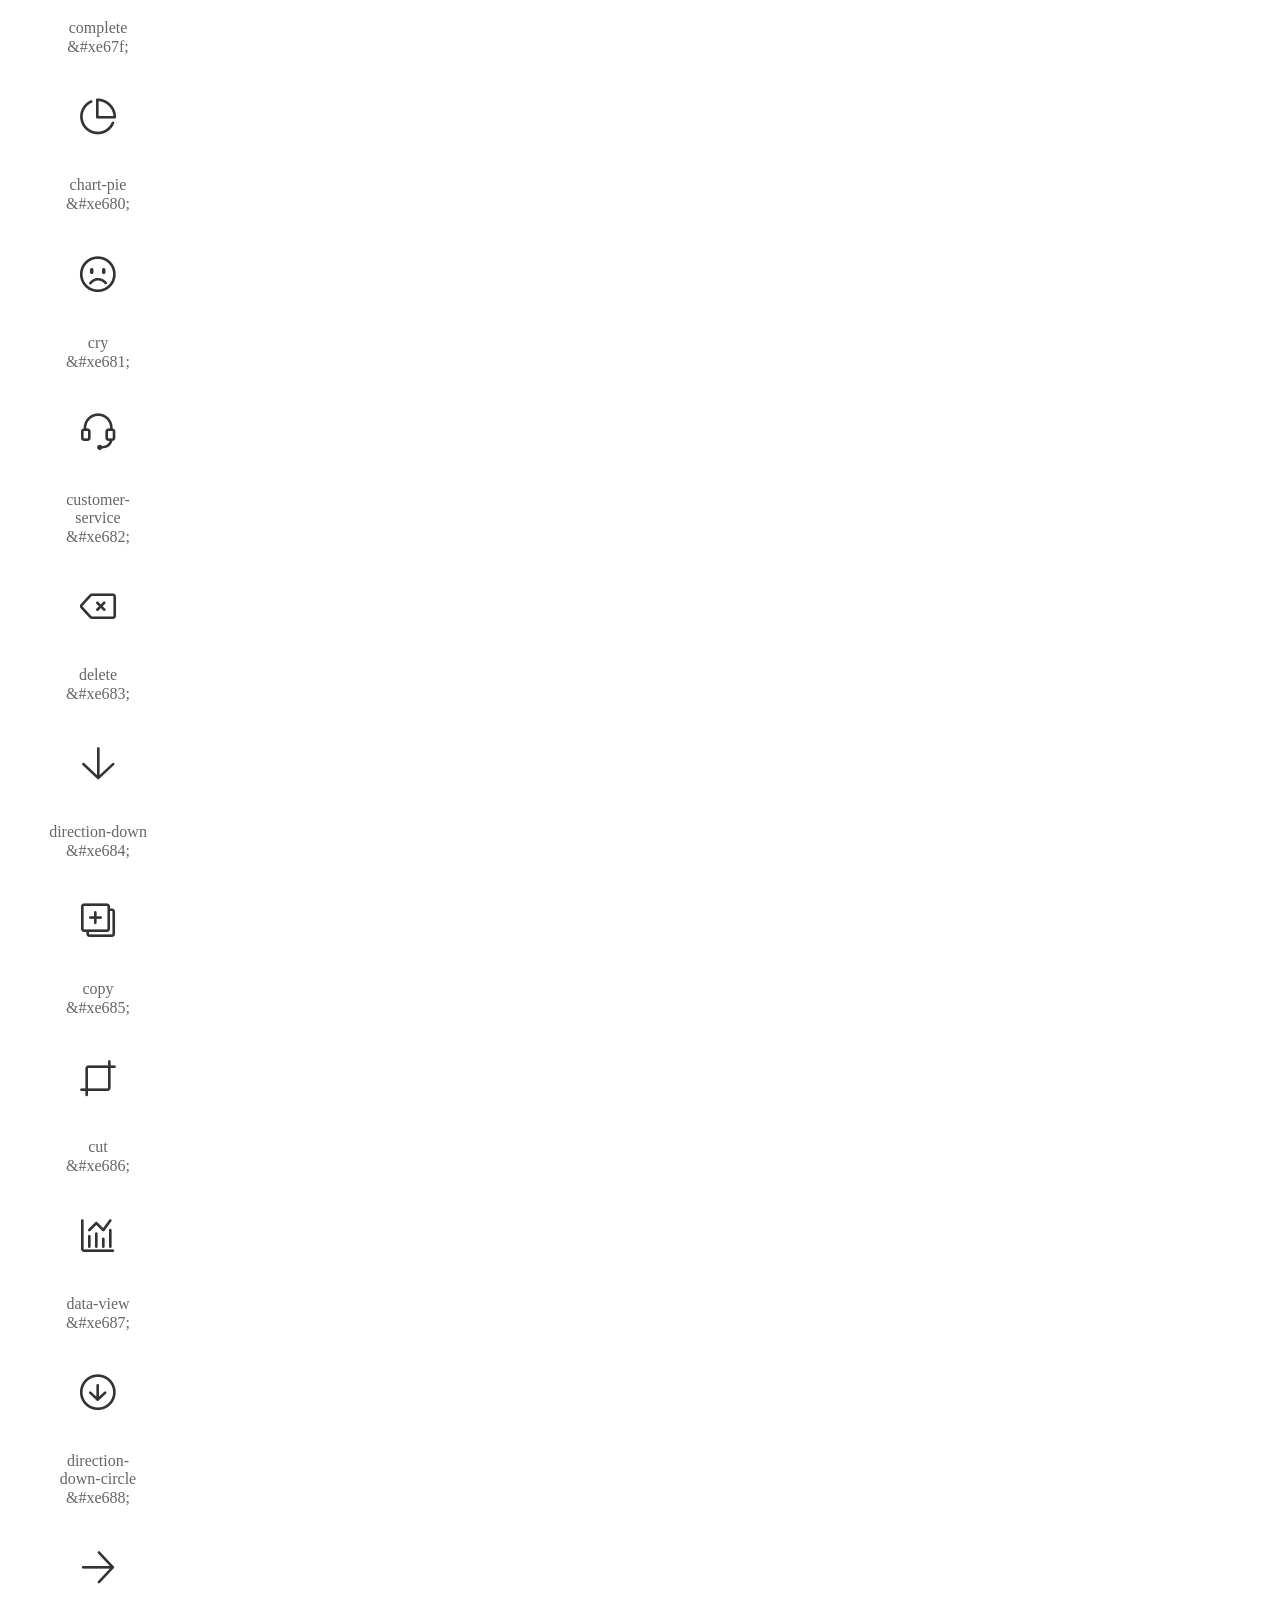
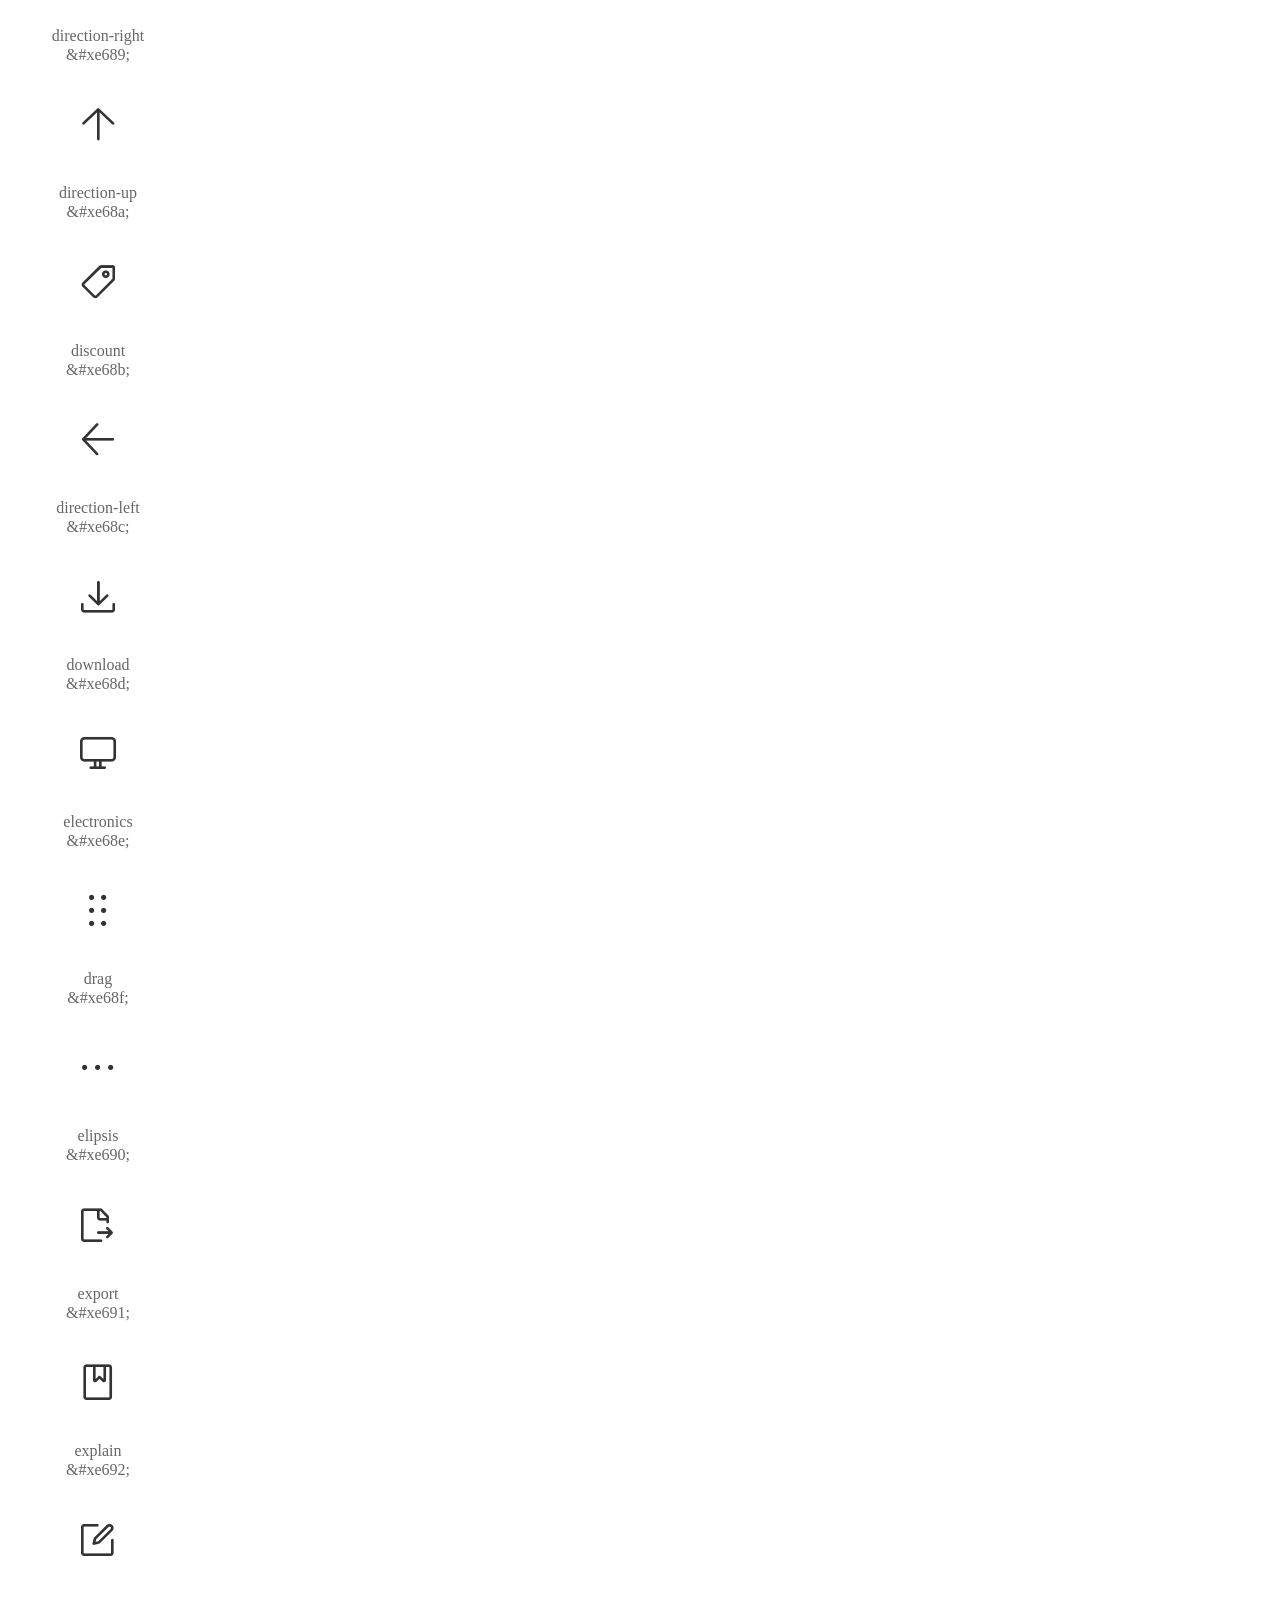
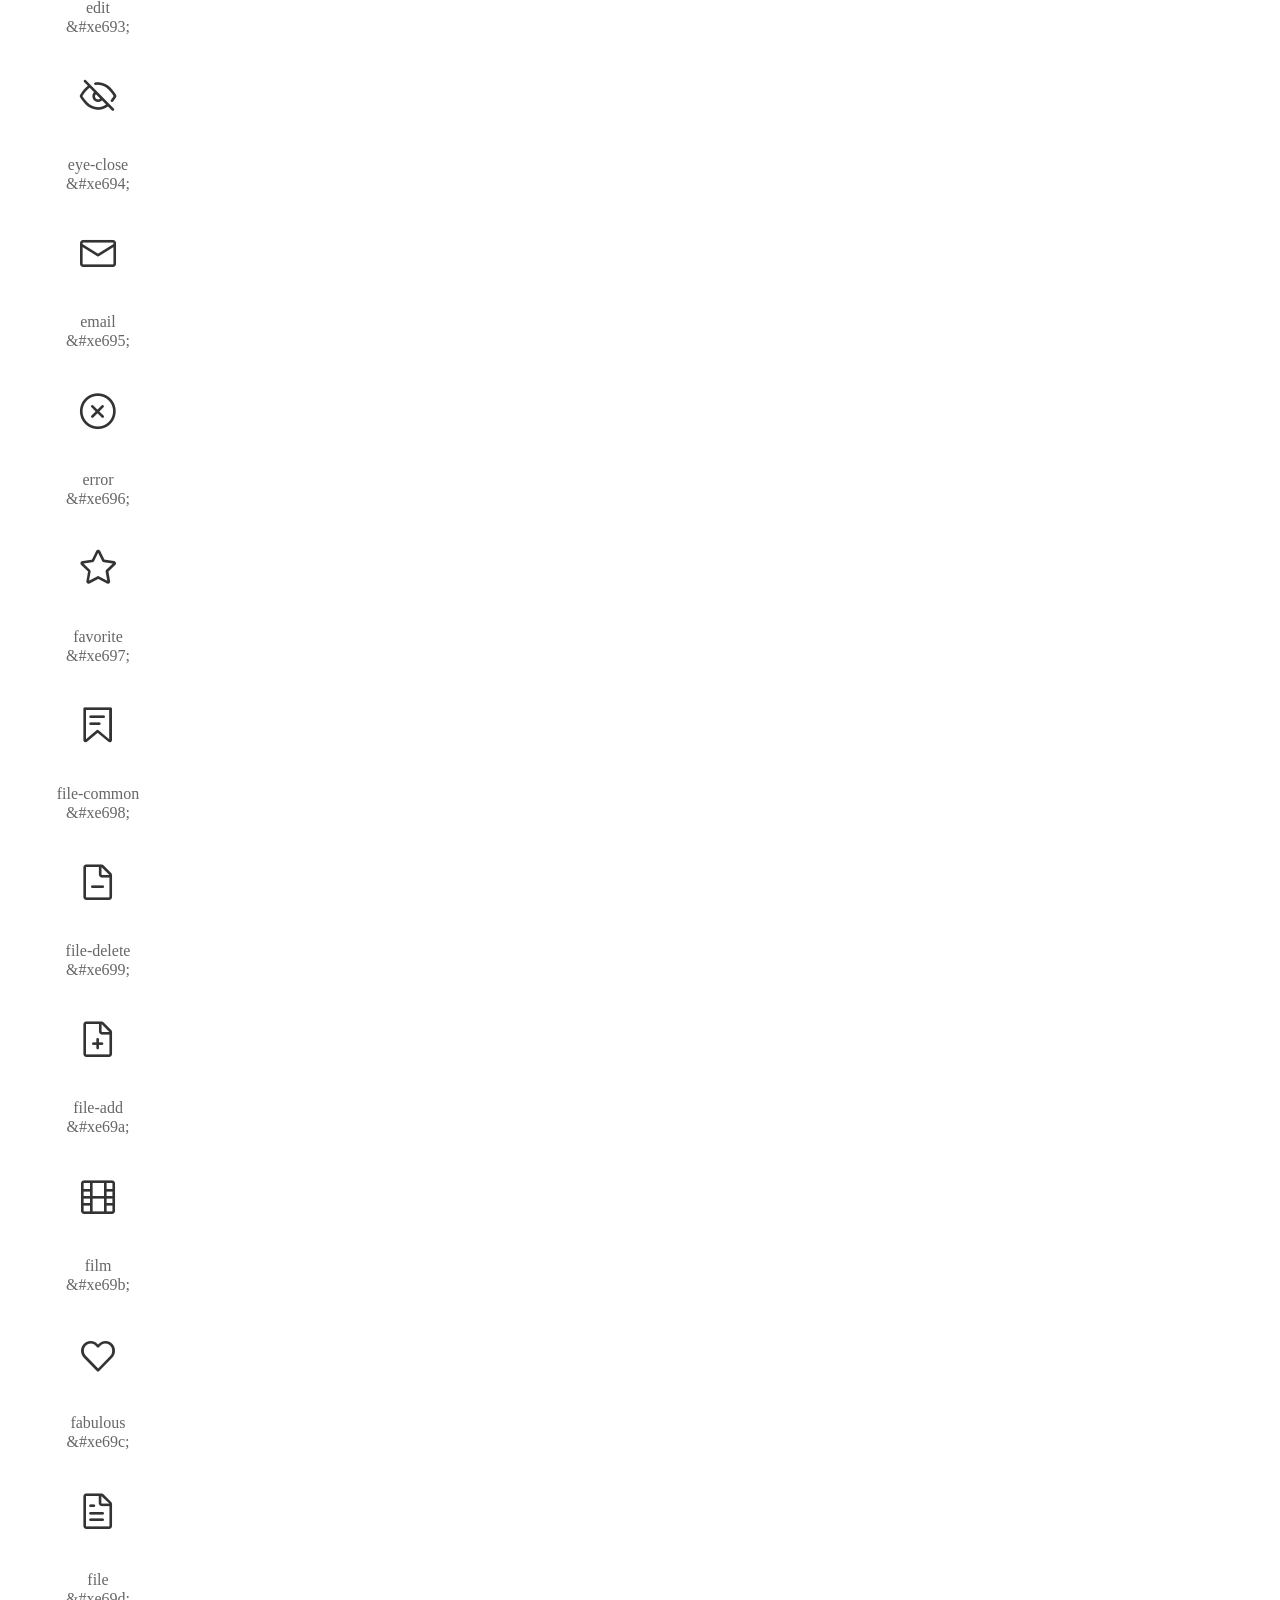
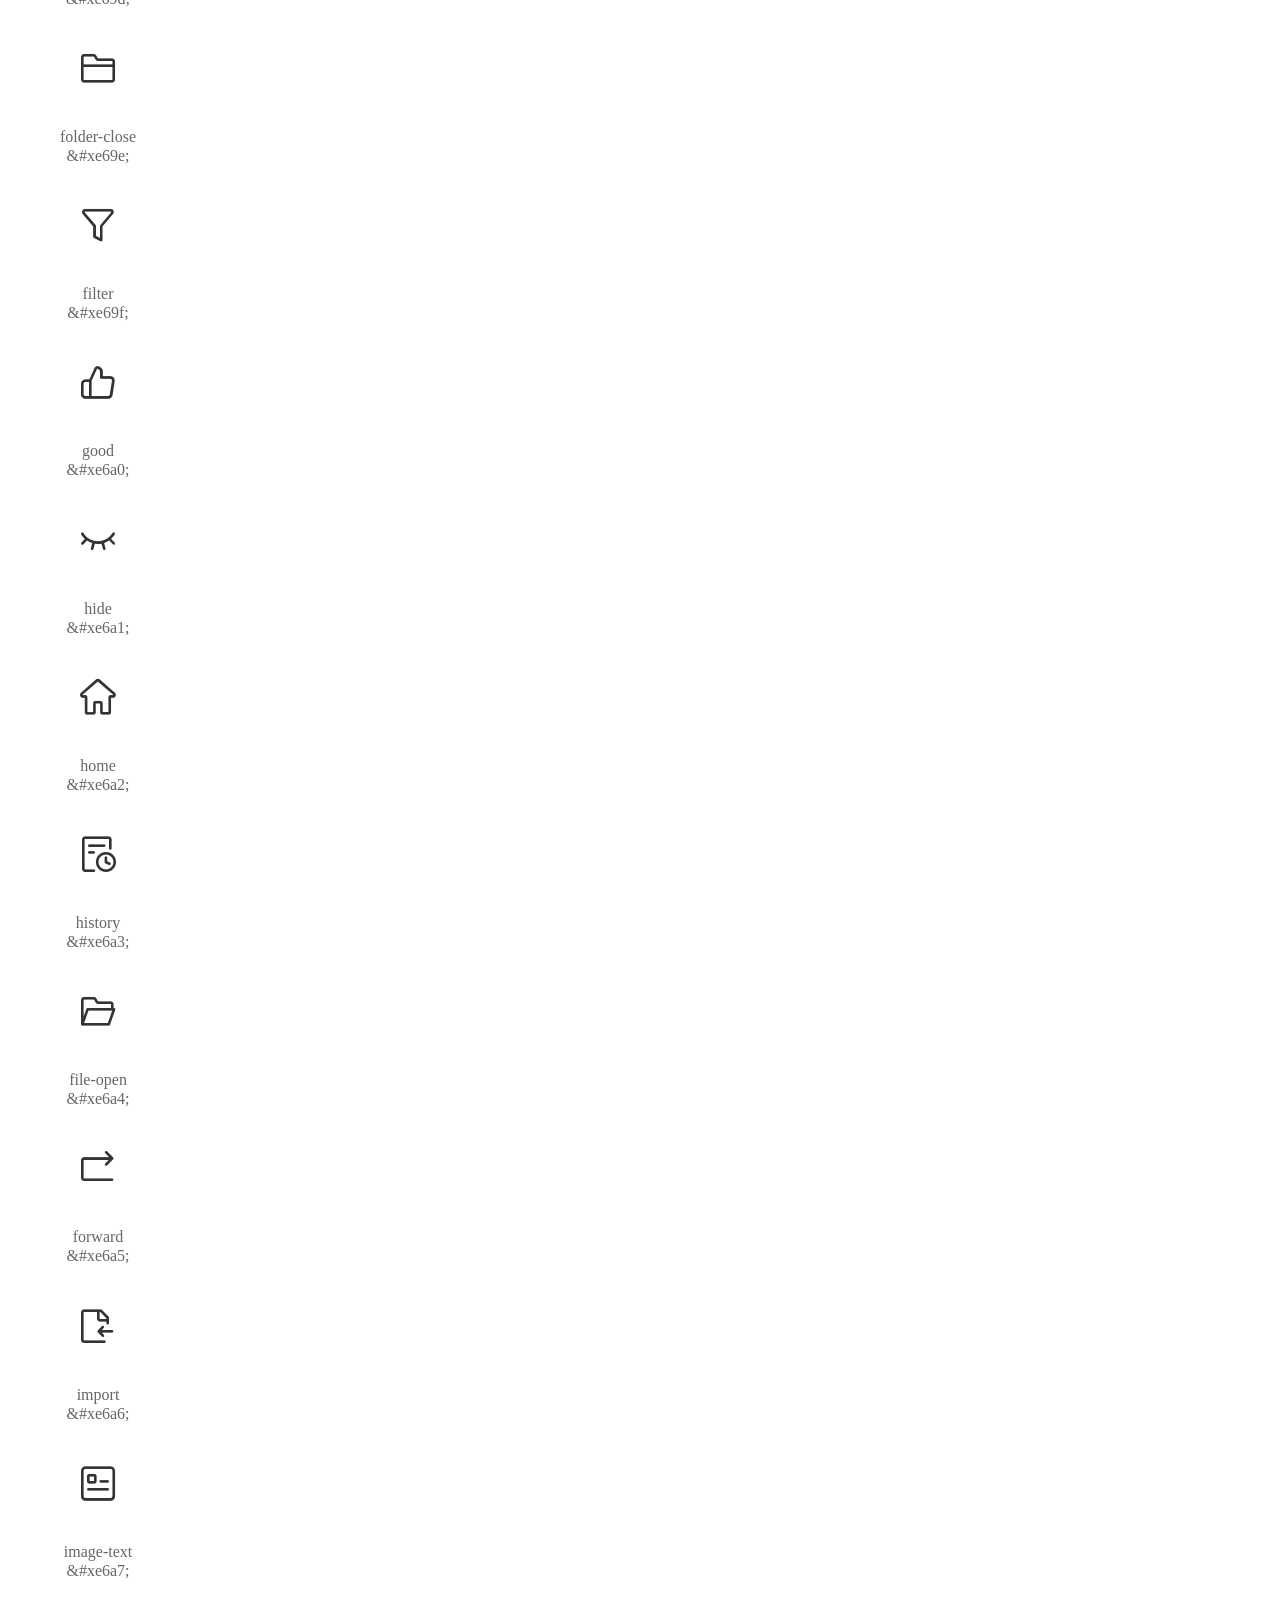
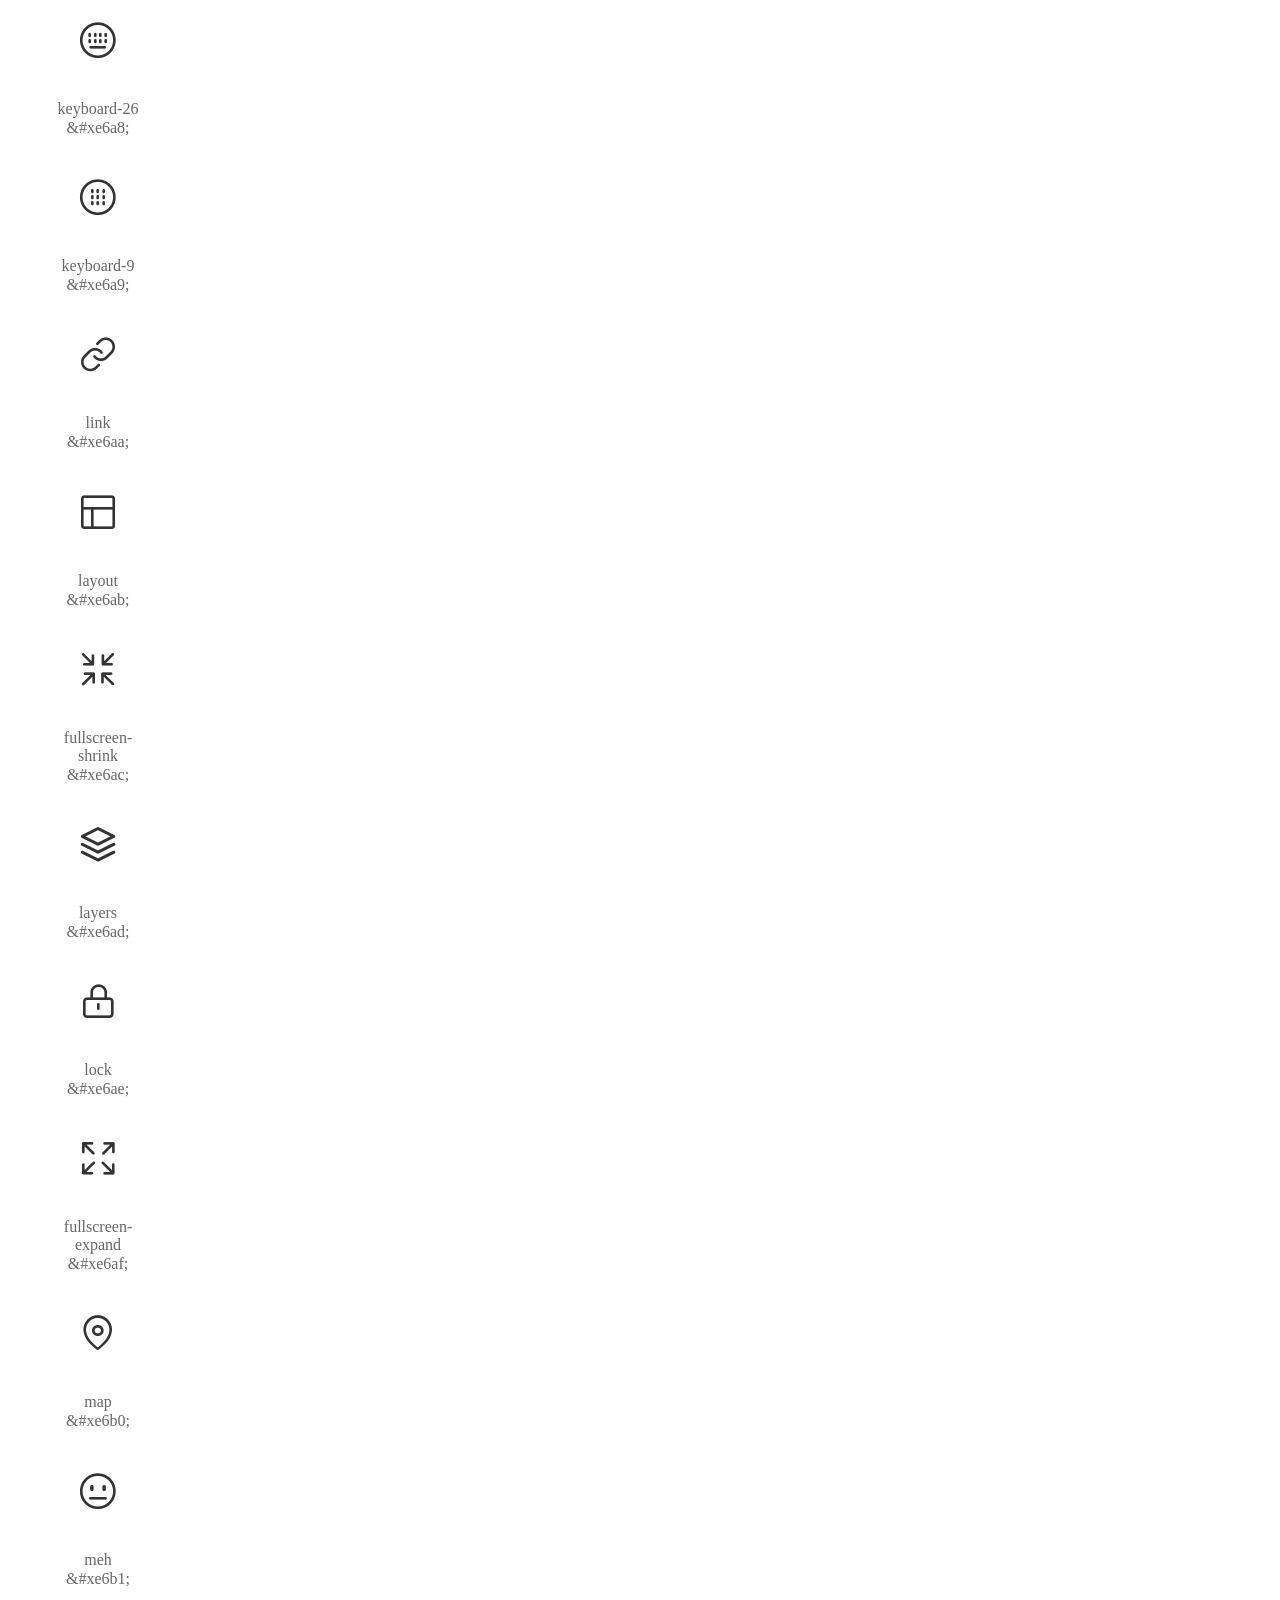
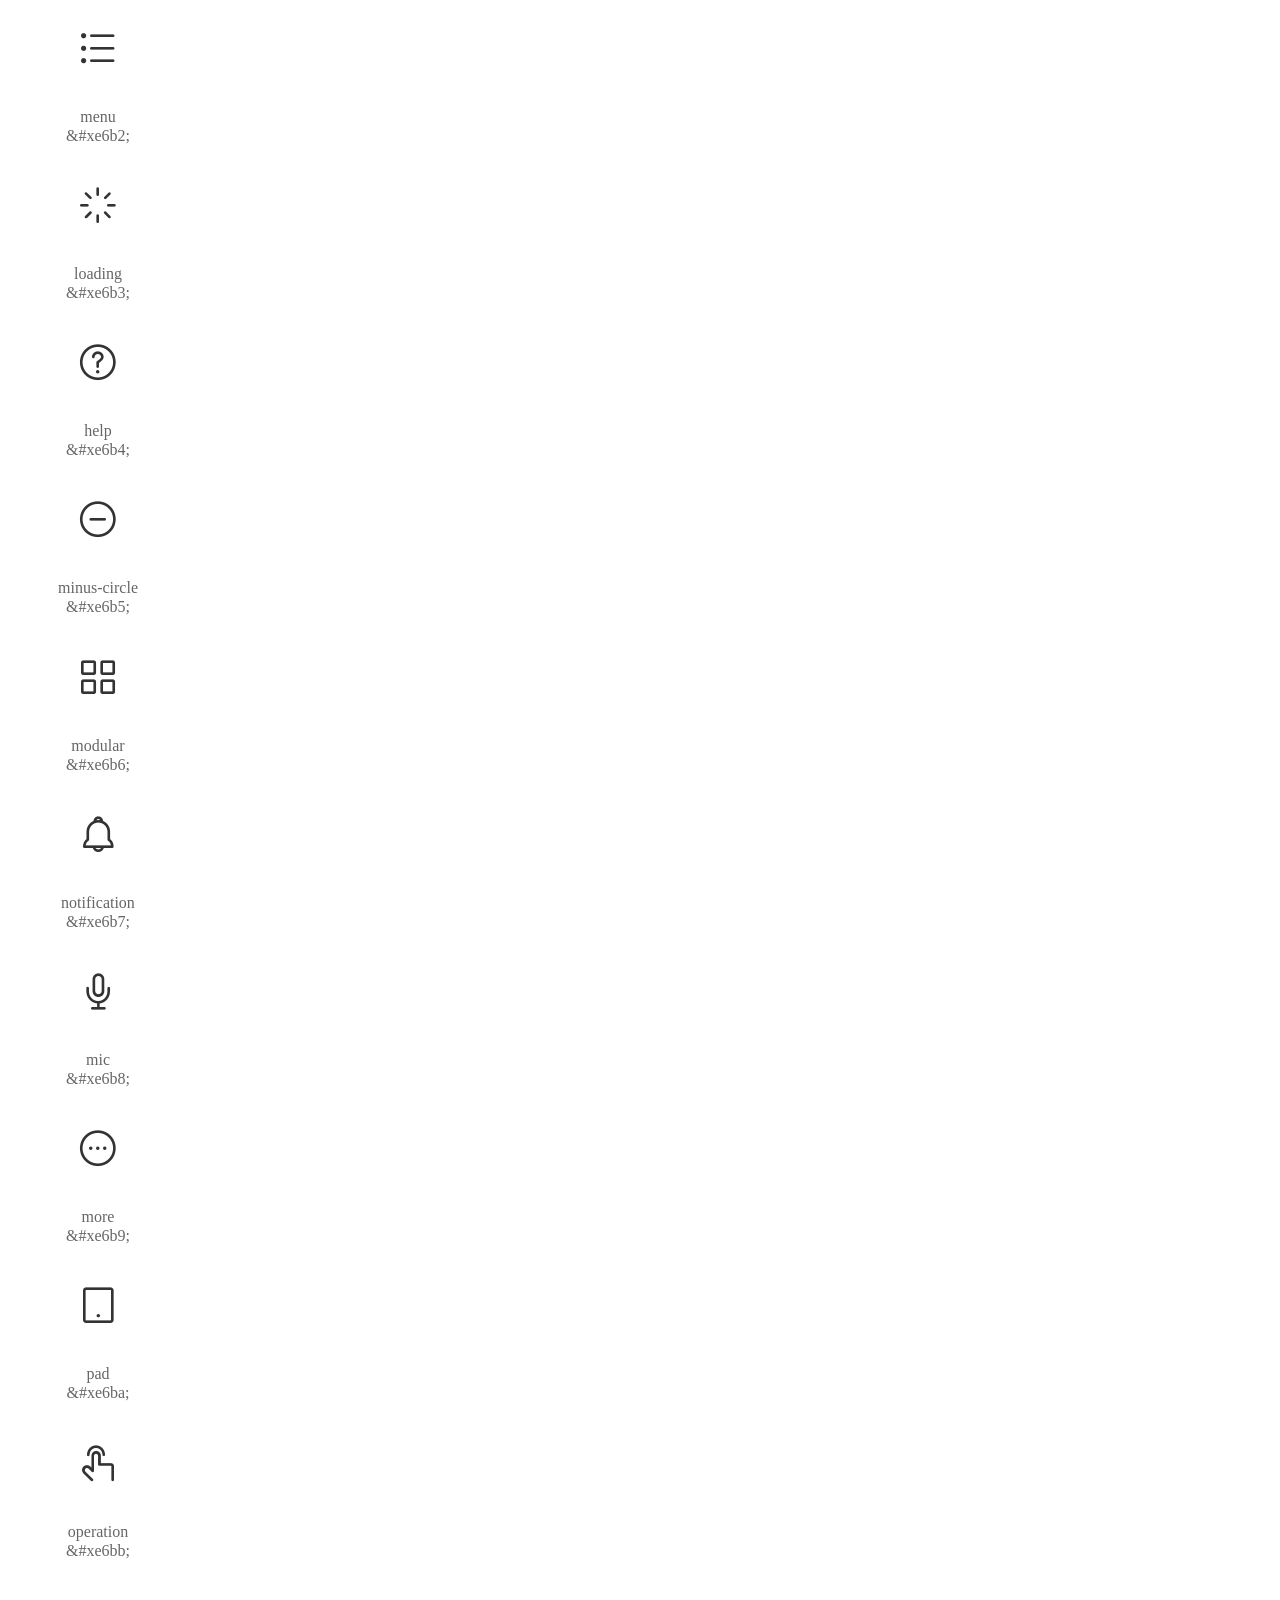
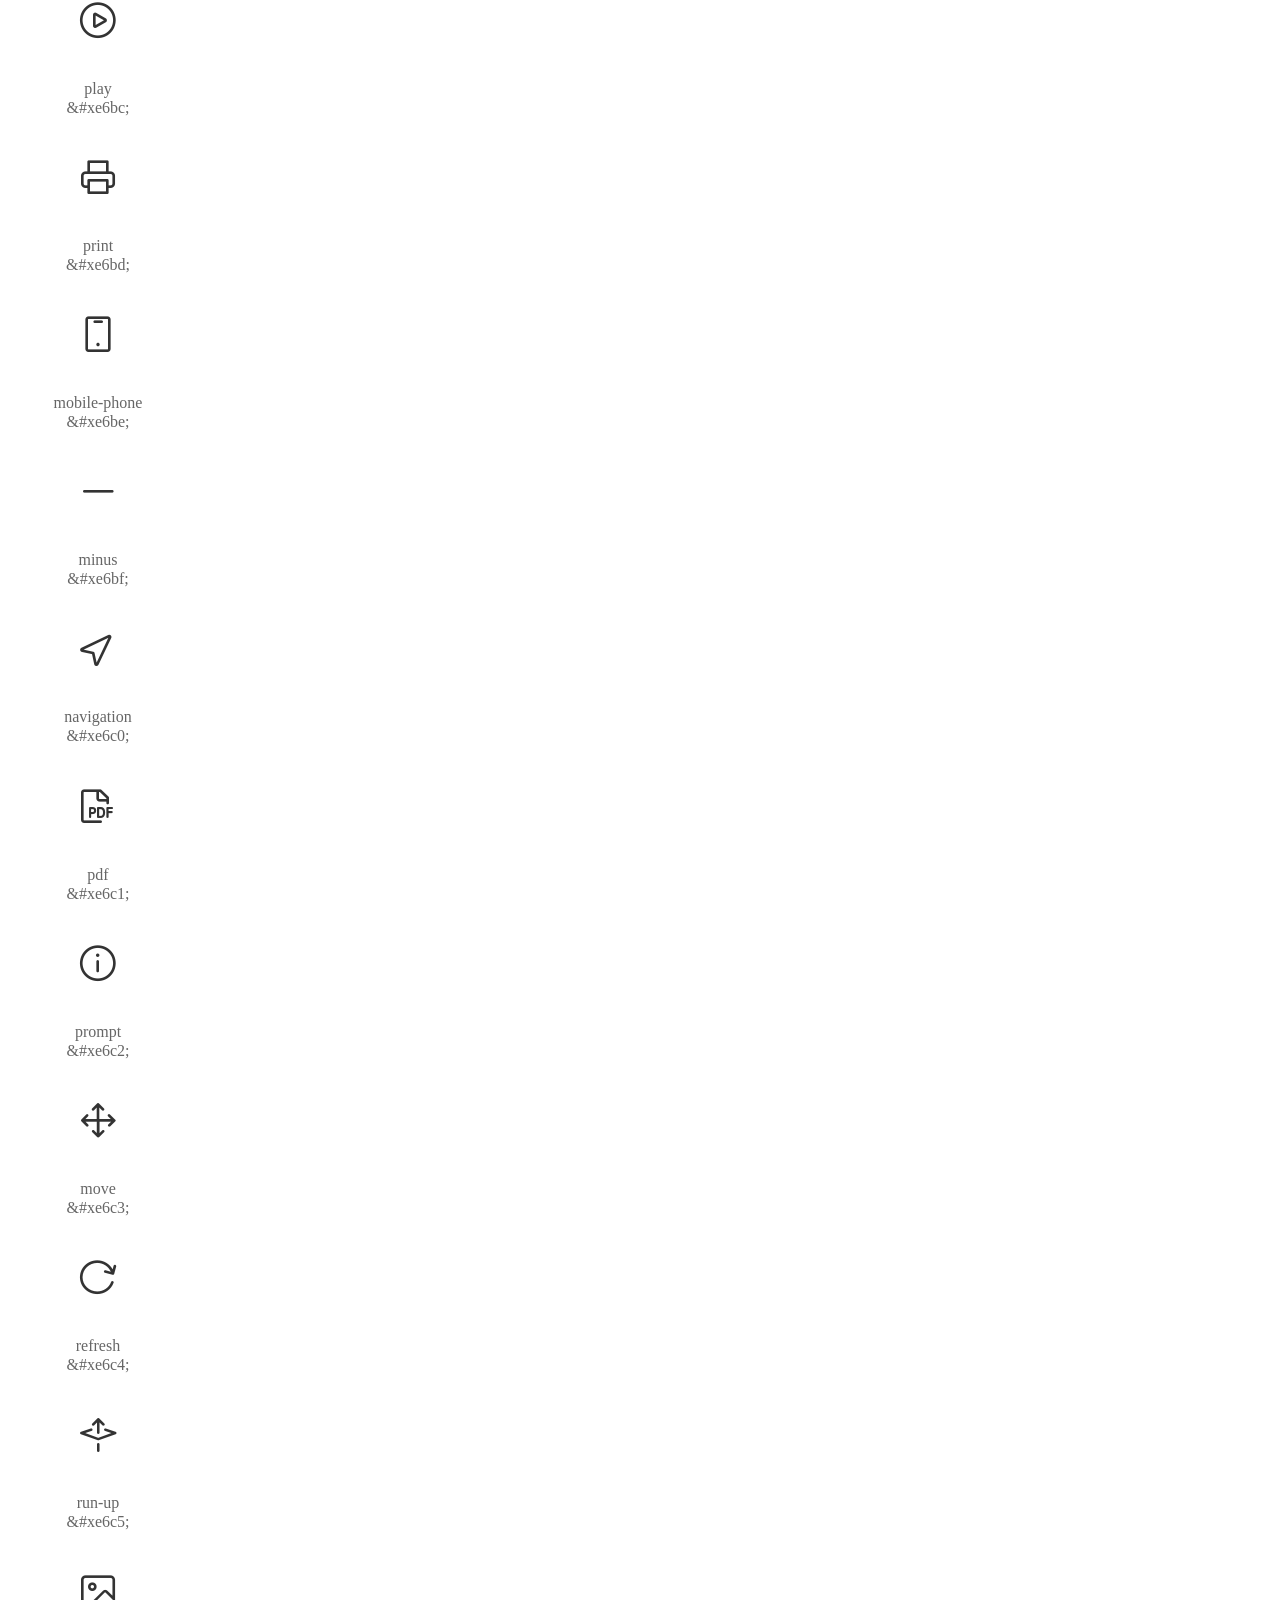
<file: WebContent/resource/static/iconfont/demo_index.html>
<!DOCTYPE html>
<html>
<head>
  <meta charset="utf-8"/>
  <title>IconFont Demo</title>
  <link rel="shortcut icon" href="https://img.alicdn.com/tps/i4/TB1_oz6GVXXXXaFXpXXJDFnIXXX-64-64.ico" type="image/x-icon"/>
  <link rel="stylesheet" href="https://g.alicdn.com/thx/cube/1.3.2/cube.min.css">
  <link rel="stylesheet" href="demo.css">
  <link rel="stylesheet" href="iconfont.css">
  <script src="iconfont.js"></script>
  <!-- jQuery -->
  <script src="https://a1.alicdn.com/oss/uploads/2018/12/26/7bfddb60-08e8-11e9-9b04-53e73bb6408b.js"></script>
  <!-- 代码高亮 -->
  <script src="https://a1.alicdn.com/oss/uploads/2018/12/26/a3f714d0-08e6-11e9-8a15-ebf944d7534c.js"></script>
</head>
<body>
  <div class="main">

    <div class="nav-tabs" style="margin-top: 50px">
      <ul id="tabs" class="dib-box">
        <li class="dib active"><span>Unicode</span></li>
        <li class="dib"><span>Font class</span></li>
        <li class="dib"><span>Symbol</span></li>
      </ul>
      
    </div>
    <div class="tab-container">
      <div class="content unicode" style="display: block;">
          <ul class="icon_lists dib-box">
          
            <li class="dib">
              <span class="icon iconfont">&#xe663;</span>
                <div class="name">column-3</div>
                <div class="code-name">&amp;#xe663;</div>
              </li>
          
            <li class="dib">
              <span class="icon iconfont">&#xe664;</span>
                <div class="name">column-4</div>
                <div class="code-name">&amp;#xe664;</div>
              </li>
          
            <li class="dib">
              <span class="icon iconfont">&#xe665;</span>
                <div class="name">add</div>
                <div class="code-name">&amp;#xe665;</div>
              </li>
          
            <li class="dib">
              <span class="icon iconfont">&#xe666;</span>
                <div class="name">add-circle</div>
                <div class="code-name">&amp;#xe666;</div>
              </li>
          
            <li class="dib">
              <span class="icon iconfont">&#xe667;</span>
                <div class="name">adjust</div>
                <div class="code-name">&amp;#xe667;</div>
              </li>
          
            <li class="dib">
              <span class="icon iconfont">&#xe668;</span>
                <div class="name">arrow-up-circle</div>
                <div class="code-name">&amp;#xe668;</div>
              </li>
          
            <li class="dib">
              <span class="icon iconfont">&#xe669;</span>
                <div class="name">arrow-right-circle</div>
                <div class="code-name">&amp;#xe669;</div>
              </li>
          
            <li class="dib">
              <span class="icon iconfont">&#xe66a;</span>
                <div class="name">arrow-down</div>
                <div class="code-name">&amp;#xe66a;</div>
              </li>
          
            <li class="dib">
              <span class="icon iconfont">&#xe66b;</span>
                <div class="name">ashbin</div>
                <div class="code-name">&amp;#xe66b;</div>
              </li>
          
            <li class="dib">
              <span class="icon iconfont">&#xe66c;</span>
                <div class="name">arrow-right</div>
                <div class="code-name">&amp;#xe66c;</div>
              </li>
          
            <li class="dib">
              <span class="icon iconfont">&#xe66d;</span>
                <div class="name">browse</div>
                <div class="code-name">&amp;#xe66d;</div>
              </li>
          
            <li class="dib">
              <span class="icon iconfont">&#xe66e;</span>
                <div class="name">bottom</div>
                <div class="code-name">&amp;#xe66e;</div>
              </li>
          
            <li class="dib">
              <span class="icon iconfont">&#xe66f;</span>
                <div class="name">back</div>
                <div class="code-name">&amp;#xe66f;</div>
              </li>
          
            <li class="dib">
              <span class="icon iconfont">&#xe670;</span>
                <div class="name">bad</div>
                <div class="code-name">&amp;#xe670;</div>
              </li>
          
            <li class="dib">
              <span class="icon iconfont">&#xe671;</span>
                <div class="name">arrow-double-left</div>
                <div class="code-name">&amp;#xe671;</div>
              </li>
          
            <li class="dib">
              <span class="icon iconfont">&#xe672;</span>
                <div class="name">arrow-left-circle</div>
                <div class="code-name">&amp;#xe672;</div>
              </li>
          
            <li class="dib">
              <span class="icon iconfont">&#xe673;</span>
                <div class="name">arrow-double-right</div>
                <div class="code-name">&amp;#xe673;</div>
              </li>
          
            <li class="dib">
              <span class="icon iconfont">&#xe674;</span>
                <div class="name">caps-lock</div>
                <div class="code-name">&amp;#xe674;</div>
              </li>
          
            <li class="dib">
              <span class="icon iconfont">&#xe675;</span>
                <div class="name">camera</div>
                <div class="code-name">&amp;#xe675;</div>
              </li>
          
            <li class="dib">
              <span class="icon iconfont">&#xe676;</span>
                <div class="name">chart-bar</div>
                <div class="code-name">&amp;#xe676;</div>
              </li>
          
            <li class="dib">
              <span class="icon iconfont">&#xe677;</span>
                <div class="name">attachment</div>
                <div class="code-name">&amp;#xe677;</div>
              </li>
          
            <li class="dib">
              <span class="icon iconfont">&#xe678;</span>
                <div class="name">code</div>
                <div class="code-name">&amp;#xe678;</div>
              </li>
          
            <li class="dib">
              <span class="icon iconfont">&#xe679;</span>
                <div class="name">close</div>
                <div class="code-name">&amp;#xe679;</div>
              </li>
          
            <li class="dib">
              <span class="icon iconfont">&#xe67a;</span>
                <div class="name">check-item</div>
                <div class="code-name">&amp;#xe67a;</div>
              </li>
          
            <li class="dib">
              <span class="icon iconfont">&#xe67b;</span>
                <div class="name">calendar</div>
                <div class="code-name">&amp;#xe67b;</div>
              </li>
          
            <li class="dib">
              <span class="icon iconfont">&#xe67c;</span>
                <div class="name">comment</div>
                <div class="code-name">&amp;#xe67c;</div>
              </li>
          
            <li class="dib">
              <span class="icon iconfont">&#xe67d;</span>
                <div class="name">column-vertical</div>
                <div class="code-name">&amp;#xe67d;</div>
              </li>
          
            <li class="dib">
              <span class="icon iconfont">&#xe67e;</span>
                <div class="name">column-horizontal</div>
                <div class="code-name">&amp;#xe67e;</div>
              </li>
          
            <li class="dib">
              <span class="icon iconfont">&#xe67f;</span>
                <div class="name">complete</div>
                <div class="code-name">&amp;#xe67f;</div>
              </li>
          
            <li class="dib">
              <span class="icon iconfont">&#xe680;</span>
                <div class="name">chart-pie</div>
                <div class="code-name">&amp;#xe680;</div>
              </li>
          
            <li class="dib">
              <span class="icon iconfont">&#xe681;</span>
                <div class="name">cry</div>
                <div class="code-name">&amp;#xe681;</div>
              </li>
          
            <li class="dib">
              <span class="icon iconfont">&#xe682;</span>
                <div class="name">customer-service</div>
                <div class="code-name">&amp;#xe682;</div>
              </li>
          
            <li class="dib">
              <span class="icon iconfont">&#xe683;</span>
                <div class="name">delete</div>
                <div class="code-name">&amp;#xe683;</div>
              </li>
          
            <li class="dib">
              <span class="icon iconfont">&#xe684;</span>
                <div class="name">direction-down</div>
                <div class="code-name">&amp;#xe684;</div>
              </li>
          
            <li class="dib">
              <span class="icon iconfont">&#xe685;</span>
                <div class="name">copy</div>
                <div class="code-name">&amp;#xe685;</div>
              </li>
          
            <li class="dib">
              <span class="icon iconfont">&#xe686;</span>
                <div class="name">cut</div>
                <div class="code-name">&amp;#xe686;</div>
              </li>
          
            <li class="dib">
              <span class="icon iconfont">&#xe687;</span>
                <div class="name">data-view</div>
                <div class="code-name">&amp;#xe687;</div>
              </li>
          
            <li class="dib">
              <span class="icon iconfont">&#xe688;</span>
                <div class="name">direction-down-circle</div>
                <div class="code-name">&amp;#xe688;</div>
              </li>
          
            <li class="dib">
              <span class="icon iconfont">&#xe689;</span>
                <div class="name">direction-right</div>
                <div class="code-name">&amp;#xe689;</div>
              </li>
          
            <li class="dib">
              <span class="icon iconfont">&#xe68a;</span>
                <div class="name">direction-up</div>
                <div class="code-name">&amp;#xe68a;</div>
              </li>
          
            <li class="dib">
              <span class="icon iconfont">&#xe68b;</span>
                <div class="name">discount</div>
                <div class="code-name">&amp;#xe68b;</div>
              </li>
          
            <li class="dib">
              <span class="icon iconfont">&#xe68c;</span>
                <div class="name">direction-left</div>
                <div class="code-name">&amp;#xe68c;</div>
              </li>
          
            <li class="dib">
              <span class="icon iconfont">&#xe68d;</span>
                <div class="name">download</div>
                <div class="code-name">&amp;#xe68d;</div>
              </li>
          
            <li class="dib">
              <span class="icon iconfont">&#xe68e;</span>
                <div class="name">electronics</div>
                <div class="code-name">&amp;#xe68e;</div>
              </li>
          
            <li class="dib">
              <span class="icon iconfont">&#xe68f;</span>
                <div class="name">drag</div>
                <div class="code-name">&amp;#xe68f;</div>
              </li>
          
            <li class="dib">
              <span class="icon iconfont">&#xe690;</span>
                <div class="name">elipsis</div>
                <div class="code-name">&amp;#xe690;</div>
              </li>
          
            <li class="dib">
              <span class="icon iconfont">&#xe691;</span>
                <div class="name">export</div>
                <div class="code-name">&amp;#xe691;</div>
              </li>
          
            <li class="dib">
              <span class="icon iconfont">&#xe692;</span>
                <div class="name">explain</div>
                <div class="code-name">&amp;#xe692;</div>
              </li>
          
            <li class="dib">
              <span class="icon iconfont">&#xe693;</span>
                <div class="name">edit</div>
                <div class="code-name">&amp;#xe693;</div>
              </li>
          
            <li class="dib">
              <span class="icon iconfont">&#xe694;</span>
                <div class="name">eye-close</div>
                <div class="code-name">&amp;#xe694;</div>
              </li>
          
            <li class="dib">
              <span class="icon iconfont">&#xe695;</span>
                <div class="name">email</div>
                <div class="code-name">&amp;#xe695;</div>
              </li>
          
            <li class="dib">
              <span class="icon iconfont">&#xe696;</span>
                <div class="name">error</div>
                <div class="code-name">&amp;#xe696;</div>
              </li>
          
            <li class="dib">
              <span class="icon iconfont">&#xe697;</span>
                <div class="name">favorite</div>
                <div class="code-name">&amp;#xe697;</div>
              </li>
          
            <li class="dib">
              <span class="icon iconfont">&#xe698;</span>
                <div class="name">file-common</div>
                <div class="code-name">&amp;#xe698;</div>
              </li>
          
            <li class="dib">
              <span class="icon iconfont">&#xe699;</span>
                <div class="name">file-delete</div>
                <div class="code-name">&amp;#xe699;</div>
              </li>
          
            <li class="dib">
              <span class="icon iconfont">&#xe69a;</span>
                <div class="name">file-add</div>
                <div class="code-name">&amp;#xe69a;</div>
              </li>
          
            <li class="dib">
              <span class="icon iconfont">&#xe69b;</span>
                <div class="name">film</div>
                <div class="code-name">&amp;#xe69b;</div>
              </li>
          
            <li class="dib">
              <span class="icon iconfont">&#xe69c;</span>
                <div class="name">fabulous</div>
                <div class="code-name">&amp;#xe69c;</div>
              </li>
          
            <li class="dib">
              <span class="icon iconfont">&#xe69d;</span>
                <div class="name">file</div>
                <div class="code-name">&amp;#xe69d;</div>
              </li>
          
            <li class="dib">
              <span class="icon iconfont">&#xe69e;</span>
                <div class="name">folder-close</div>
                <div class="code-name">&amp;#xe69e;</div>
              </li>
          
            <li class="dib">
              <span class="icon iconfont">&#xe69f;</span>
                <div class="name">filter</div>
                <div class="code-name">&amp;#xe69f;</div>
              </li>
          
            <li class="dib">
              <span class="icon iconfont">&#xe6a0;</span>
                <div class="name">good</div>
                <div class="code-name">&amp;#xe6a0;</div>
              </li>
          
            <li class="dib">
              <span class="icon iconfont">&#xe6a1;</span>
                <div class="name">hide</div>
                <div class="code-name">&amp;#xe6a1;</div>
              </li>
          
            <li class="dib">
              <span class="icon iconfont">&#xe6a2;</span>
                <div class="name">home</div>
                <div class="code-name">&amp;#xe6a2;</div>
              </li>
          
            <li class="dib">
              <span class="icon iconfont">&#xe6a3;</span>
                <div class="name">history</div>
                <div class="code-name">&amp;#xe6a3;</div>
              </li>
          
            <li class="dib">
              <span class="icon iconfont">&#xe6a4;</span>
                <div class="name">file-open</div>
                <div class="code-name">&amp;#xe6a4;</div>
              </li>
          
            <li class="dib">
              <span class="icon iconfont">&#xe6a5;</span>
                <div class="name">forward</div>
                <div class="code-name">&amp;#xe6a5;</div>
              </li>
          
            <li class="dib">
              <span class="icon iconfont">&#xe6a6;</span>
                <div class="name">import</div>
                <div class="code-name">&amp;#xe6a6;</div>
              </li>
          
            <li class="dib">
              <span class="icon iconfont">&#xe6a7;</span>
                <div class="name">image-text</div>
                <div class="code-name">&amp;#xe6a7;</div>
              </li>
          
            <li class="dib">
              <span class="icon iconfont">&#xe6a8;</span>
                <div class="name">keyboard-26</div>
                <div class="code-name">&amp;#xe6a8;</div>
              </li>
          
            <li class="dib">
              <span class="icon iconfont">&#xe6a9;</span>
                <div class="name">keyboard-9</div>
                <div class="code-name">&amp;#xe6a9;</div>
              </li>
          
            <li class="dib">
              <span class="icon iconfont">&#xe6aa;</span>
                <div class="name">link</div>
                <div class="code-name">&amp;#xe6aa;</div>
              </li>
          
            <li class="dib">
              <span class="icon iconfont">&#xe6ab;</span>
                <div class="name">layout</div>
                <div class="code-name">&amp;#xe6ab;</div>
              </li>
          
            <li class="dib">
              <span class="icon iconfont">&#xe6ac;</span>
                <div class="name">fullscreen-shrink</div>
                <div class="code-name">&amp;#xe6ac;</div>
              </li>
          
            <li class="dib">
              <span class="icon iconfont">&#xe6ad;</span>
                <div class="name">layers</div>
                <div class="code-name">&amp;#xe6ad;</div>
              </li>
          
            <li class="dib">
              <span class="icon iconfont">&#xe6ae;</span>
                <div class="name">lock</div>
                <div class="code-name">&amp;#xe6ae;</div>
              </li>
          
            <li class="dib">
              <span class="icon iconfont">&#xe6af;</span>
                <div class="name">fullscreen-expand</div>
                <div class="code-name">&amp;#xe6af;</div>
              </li>
          
            <li class="dib">
              <span class="icon iconfont">&#xe6b0;</span>
                <div class="name">map</div>
                <div class="code-name">&amp;#xe6b0;</div>
              </li>
          
            <li class="dib">
              <span class="icon iconfont">&#xe6b1;</span>
                <div class="name">meh</div>
                <div class="code-name">&amp;#xe6b1;</div>
              </li>
          
            <li class="dib">
              <span class="icon iconfont">&#xe6b2;</span>
                <div class="name">menu</div>
                <div class="code-name">&amp;#xe6b2;</div>
              </li>
          
            <li class="dib">
              <span class="icon iconfont">&#xe6b3;</span>
                <div class="name">loading</div>
                <div class="code-name">&amp;#xe6b3;</div>
              </li>
          
            <li class="dib">
              <span class="icon iconfont">&#xe6b4;</span>
                <div class="name">help</div>
                <div class="code-name">&amp;#xe6b4;</div>
              </li>
          
            <li class="dib">
              <span class="icon iconfont">&#xe6b5;</span>
                <div class="name">minus-circle</div>
                <div class="code-name">&amp;#xe6b5;</div>
              </li>
          
            <li class="dib">
              <span class="icon iconfont">&#xe6b6;</span>
                <div class="name">modular</div>
                <div class="code-name">&amp;#xe6b6;</div>
              </li>
          
            <li class="dib">
              <span class="icon iconfont">&#xe6b7;</span>
                <div class="name">notification</div>
                <div class="code-name">&amp;#xe6b7;</div>
              </li>
          
            <li class="dib">
              <span class="icon iconfont">&#xe6b8;</span>
                <div class="name">mic</div>
                <div class="code-name">&amp;#xe6b8;</div>
              </li>
          
            <li class="dib">
              <span class="icon iconfont">&#xe6b9;</span>
                <div class="name">more</div>
                <div class="code-name">&amp;#xe6b9;</div>
              </li>
          
            <li class="dib">
              <span class="icon iconfont">&#xe6ba;</span>
                <div class="name">pad</div>
                <div class="code-name">&amp;#xe6ba;</div>
              </li>
          
            <li class="dib">
              <span class="icon iconfont">&#xe6bb;</span>
                <div class="name">operation</div>
                <div class="code-name">&amp;#xe6bb;</div>
              </li>
          
            <li class="dib">
              <span class="icon iconfont">&#xe6bc;</span>
                <div class="name">play</div>
                <div class="code-name">&amp;#xe6bc;</div>
              </li>
          
            <li class="dib">
              <span class="icon iconfont">&#xe6bd;</span>
                <div class="name">print</div>
                <div class="code-name">&amp;#xe6bd;</div>
              </li>
          
            <li class="dib">
              <span class="icon iconfont">&#xe6be;</span>
                <div class="name">mobile-phone</div>
                <div class="code-name">&amp;#xe6be;</div>
              </li>
          
            <li class="dib">
              <span class="icon iconfont">&#xe6bf;</span>
                <div class="name">minus</div>
                <div class="code-name">&amp;#xe6bf;</div>
              </li>
          
            <li class="dib">
              <span class="icon iconfont">&#xe6c0;</span>
                <div class="name">navigation</div>
                <div class="code-name">&amp;#xe6c0;</div>
              </li>
          
            <li class="dib">
              <span class="icon iconfont">&#xe6c1;</span>
                <div class="name">pdf</div>
                <div class="code-name">&amp;#xe6c1;</div>
              </li>
          
            <li class="dib">
              <span class="icon iconfont">&#xe6c2;</span>
                <div class="name">prompt</div>
                <div class="code-name">&amp;#xe6c2;</div>
              </li>
          
            <li class="dib">
              <span class="icon iconfont">&#xe6c3;</span>
                <div class="name">move</div>
                <div class="code-name">&amp;#xe6c3;</div>
              </li>
          
            <li class="dib">
              <span class="icon iconfont">&#xe6c4;</span>
                <div class="name">refresh</div>
                <div class="code-name">&amp;#xe6c4;</div>
              </li>
          
            <li class="dib">
              <span class="icon iconfont">&#xe6c5;</span>
                <div class="name">run-up</div>
                <div class="code-name">&amp;#xe6c5;</div>
              </li>
          
            <li class="dib">
              <span class="icon iconfont">&#xe6c6;</span>
                <div class="name">picture</div>
                <div class="code-name">&amp;#xe6c6;</div>
              </li>
          
            <li class="dib">
              <span class="icon iconfont">&#xe6c7;</span>
                <div class="name">run-in</div>
                <div class="code-name">&amp;#xe6c7;</div>
              </li>
          
            <li class="dib">
              <span class="icon iconfont">&#xe6c8;</span>
                <div class="name">pin</div>
                <div class="code-name">&amp;#xe6c8;</div>
              </li>
          
            <li class="dib">
              <span class="icon iconfont">&#xe6c9;</span>
                <div class="name">save</div>
                <div class="code-name">&amp;#xe6c9;</div>
              </li>
          
            <li class="dib">
              <span class="icon iconfont">&#xe6ca;</span>
                <div class="name">search</div>
                <div class="code-name">&amp;#xe6ca;</div>
              </li>
          
            <li class="dib">
              <span class="icon iconfont">&#xe6cb;</span>
                <div class="name">share</div>
                <div class="code-name">&amp;#xe6cb;</div>
              </li>
          
            <li class="dib">
              <span class="icon iconfont">&#xe6cc;</span>
                <div class="name">scanning</div>
                <div class="code-name">&amp;#xe6cc;</div>
              </li>
          
            <li class="dib">
              <span class="icon iconfont">&#xe6cd;</span>
                <div class="name">security</div>
                <div class="code-name">&amp;#xe6cd;</div>
              </li>
          
            <li class="dib">
              <span class="icon iconfont">&#xe6ce;</span>
                <div class="name">sign-out</div>
                <div class="code-name">&amp;#xe6ce;</div>
              </li>
          
            <li class="dib">
              <span class="icon iconfont">&#xe6cf;</span>
                <div class="name">select</div>
                <div class="code-name">&amp;#xe6cf;</div>
              </li>
          
            <li class="dib">
              <span class="icon iconfont">&#xe6d0;</span>
                <div class="name">stop</div>
                <div class="code-name">&amp;#xe6d0;</div>
              </li>
          
            <li class="dib">
              <span class="icon iconfont">&#xe6d1;</span>
                <div class="name">success</div>
                <div class="code-name">&amp;#xe6d1;</div>
              </li>
          
            <li class="dib">
              <span class="icon iconfont">&#xe6d2;</span>
                <div class="name">smile</div>
                <div class="code-name">&amp;#xe6d2;</div>
              </li>
          
            <li class="dib">
              <span class="icon iconfont">&#xe6d3;</span>
                <div class="name">switch</div>
                <div class="code-name">&amp;#xe6d3;</div>
              </li>
          
            <li class="dib">
              <span class="icon iconfont">&#xe6d4;</span>
                <div class="name">setting</div>
                <div class="code-name">&amp;#xe6d4;</div>
              </li>
          
            <li class="dib">
              <span class="icon iconfont">&#xe6d5;</span>
                <div class="name">survey</div>
                <div class="code-name">&amp;#xe6d5;</div>
              </li>
          
            <li class="dib">
              <span class="icon iconfont">&#xe6d6;</span>
                <div class="name">task</div>
                <div class="code-name">&amp;#xe6d6;</div>
              </li>
          
            <li class="dib">
              <span class="icon iconfont">&#xe6d7;</span>
                <div class="name">skip</div>
                <div class="code-name">&amp;#xe6d7;</div>
              </li>
          
            <li class="dib">
              <span class="icon iconfont">&#xe6d8;</span>
                <div class="name">text</div>
                <div class="code-name">&amp;#xe6d8;</div>
              </li>
          
            <li class="dib">
              <span class="icon iconfont">&#xe6d9;</span>
                <div class="name">time</div>
                <div class="code-name">&amp;#xe6d9;</div>
              </li>
          
            <li class="dib">
              <span class="icon iconfont">&#xe6da;</span>
                <div class="name">telephone-out</div>
                <div class="code-name">&amp;#xe6da;</div>
              </li>
          
            <li class="dib">
              <span class="icon iconfont">&#xe6db;</span>
                <div class="name">toggle-left</div>
                <div class="code-name">&amp;#xe6db;</div>
              </li>
          
            <li class="dib">
              <span class="icon iconfont">&#xe6dc;</span>
                <div class="name">toggle-right</div>
                <div class="code-name">&amp;#xe6dc;</div>
              </li>
          
            <li class="dib">
              <span class="icon iconfont">&#xe6dd;</span>
                <div class="name">telephone</div>
                <div class="code-name">&amp;#xe6dd;</div>
              </li>
          
            <li class="dib">
              <span class="icon iconfont">&#xe6de;</span>
                <div class="name">top</div>
                <div class="code-name">&amp;#xe6de;</div>
              </li>
          
            <li class="dib">
              <span class="icon iconfont">&#xe6df;</span>
                <div class="name">unlock</div>
                <div class="code-name">&amp;#xe6df;</div>
              </li>
          
            <li class="dib">
              <span class="icon iconfont">&#xe6e0;</span>
                <div class="name">user</div>
                <div class="code-name">&amp;#xe6e0;</div>
              </li>
          
            <li class="dib">
              <span class="icon iconfont">&#xe6e1;</span>
                <div class="name">upload</div>
                <div class="code-name">&amp;#xe6e1;</div>
              </li>
          
            <li class="dib">
              <span class="icon iconfont">&#xe6e2;</span>
                <div class="name">work</div>
                <div class="code-name">&amp;#xe6e2;</div>
              </li>
          
            <li class="dib">
              <span class="icon iconfont">&#xe6e3;</span>
                <div class="name">training</div>
                <div class="code-name">&amp;#xe6e3;</div>
              </li>
          
            <li class="dib">
              <span class="icon iconfont">&#xe6e4;</span>
                <div class="name">warning</div>
                <div class="code-name">&amp;#xe6e4;</div>
              </li>
          
            <li class="dib">
              <span class="icon iconfont">&#xe6e5;</span>
                <div class="name">zoom-in</div>
                <div class="code-name">&amp;#xe6e5;</div>
              </li>
          
            <li class="dib">
              <span class="icon iconfont">&#xe6e6;</span>
                <div class="name">zoom-out</div>
                <div class="code-name">&amp;#xe6e6;</div>
              </li>
          
            <li class="dib">
              <span class="icon iconfont">&#xe6e7;</span>
                <div class="name">add-bold</div>
                <div class="code-name">&amp;#xe6e7;</div>
              </li>
          
            <li class="dib">
              <span class="icon iconfont">&#xe6e8;</span>
                <div class="name">arrow-left-bold</div>
                <div class="code-name">&amp;#xe6e8;</div>
              </li>
          
            <li class="dib">
              <span class="icon iconfont">&#xe6e9;</span>
                <div class="name">arrow-up-bold</div>
                <div class="code-name">&amp;#xe6e9;</div>
              </li>
          
            <li class="dib">
              <span class="icon iconfont">&#xe6ea;</span>
                <div class="name">close-bold</div>
                <div class="code-name">&amp;#xe6ea;</div>
              </li>
          
            <li class="dib">
              <span class="icon iconfont">&#xe6eb;</span>
                <div class="name">arrow-down-bold</div>
                <div class="code-name">&amp;#xe6eb;</div>
              </li>
          
            <li class="dib">
              <span class="icon iconfont">&#xe6ec;</span>
                <div class="name">minus-bold</div>
                <div class="code-name">&amp;#xe6ec;</div>
              </li>
          
            <li class="dib">
              <span class="icon iconfont">&#xe6ed;</span>
                <div class="name">arrow-right-bold</div>
                <div class="code-name">&amp;#xe6ed;</div>
              </li>
          
            <li class="dib">
              <span class="icon iconfont">&#xe6ee;</span>
                <div class="name">select-bold</div>
                <div class="code-name">&amp;#xe6ee;</div>
              </li>
          
            <li class="dib">
              <span class="icon iconfont">&#xe6ef;</span>
                <div class="name">arrow-up-filling</div>
                <div class="code-name">&amp;#xe6ef;</div>
              </li>
          
            <li class="dib">
              <span class="icon iconfont">&#xe6f0;</span>
                <div class="name">arrow-down-filling</div>
                <div class="code-name">&amp;#xe6f0;</div>
              </li>
          
            <li class="dib">
              <span class="icon iconfont">&#xe6f1;</span>
                <div class="name">arrow-left-filling</div>
                <div class="code-name">&amp;#xe6f1;</div>
              </li>
          
            <li class="dib">
              <span class="icon iconfont">&#xe6f2;</span>
                <div class="name">arrow-right-filling</div>
                <div class="code-name">&amp;#xe6f2;</div>
              </li>
          
            <li class="dib">
              <span class="icon iconfont">&#xe6f3;</span>
                <div class="name">caps-unlock-filling</div>
                <div class="code-name">&amp;#xe6f3;</div>
              </li>
          
            <li class="dib">
              <span class="icon iconfont">&#xe6f4;</span>
                <div class="name">comment-filling</div>
                <div class="code-name">&amp;#xe6f4;</div>
              </li>
          
            <li class="dib">
              <span class="icon iconfont">&#xe6f5;</span>
                <div class="name">check-item-filling</div>
                <div class="code-name">&amp;#xe6f5;</div>
              </li>
          
            <li class="dib">
              <span class="icon iconfont">&#xe6f6;</span>
                <div class="name">clock-filling</div>
                <div class="code-name">&amp;#xe6f6;</div>
              </li>
          
            <li class="dib">
              <span class="icon iconfont">&#xe6f7;</span>
                <div class="name">delete-filling</div>
                <div class="code-name">&amp;#xe6f7;</div>
              </li>
          
            <li class="dib">
              <span class="icon iconfont">&#xe6f8;</span>
                <div class="name">decline-filling</div>
                <div class="code-name">&amp;#xe6f8;</div>
              </li>
          
            <li class="dib">
              <span class="icon iconfont">&#xe6f9;</span>
                <div class="name">dynamic-filling</div>
                <div class="code-name">&amp;#xe6f9;</div>
              </li>
          
            <li class="dib">
              <span class="icon iconfont">&#xe6fa;</span>
                <div class="name">intermediate-filling</div>
                <div class="code-name">&amp;#xe6fa;</div>
              </li>
          
            <li class="dib">
              <span class="icon iconfont">&#xe6fb;</span>
                <div class="name">favorite-filling</div>
                <div class="code-name">&amp;#xe6fb;</div>
              </li>
          
            <li class="dib">
              <span class="icon iconfont">&#xe6fc;</span>
                <div class="name">layout-filling</div>
                <div class="code-name">&amp;#xe6fc;</div>
              </li>
          
            <li class="dib">
              <span class="icon iconfont">&#xe6fd;</span>
                <div class="name">help-filling</div>
                <div class="code-name">&amp;#xe6fd;</div>
              </li>
          
            <li class="dib">
              <span class="icon iconfont">&#xe6fe;</span>
                <div class="name">history-filling</div>
                <div class="code-name">&amp;#xe6fe;</div>
              </li>
          
            <li class="dib">
              <span class="icon iconfont">&#xe6ff;</span>
                <div class="name">filter-filling</div>
                <div class="code-name">&amp;#xe6ff;</div>
              </li>
          
            <li class="dib">
              <span class="icon iconfont">&#xe700;</span>
                <div class="name">file-common-filling</div>
                <div class="code-name">&amp;#xe700;</div>
              </li>
          
            <li class="dib">
              <span class="icon iconfont">&#xe701;</span>
                <div class="name">news-filling</div>
                <div class="code-name">&amp;#xe701;</div>
              </li>
          
            <li class="dib">
              <span class="icon iconfont">&#xe702;</span>
                <div class="name">edit-filling</div>
                <div class="code-name">&amp;#xe702;</div>
              </li>
          
            <li class="dib">
              <span class="icon iconfont">&#xe703;</span>
                <div class="name">fullscreen-expand-filling</div>
                <div class="code-name">&amp;#xe703;</div>
              </li>
          
            <li class="dib">
              <span class="icon iconfont">&#xe704;</span>
                <div class="name">smile-filling</div>
                <div class="code-name">&amp;#xe704;</div>
              </li>
          
            <li class="dib">
              <span class="icon iconfont">&#xe705;</span>
                <div class="name">rise-filling</div>
                <div class="code-name">&amp;#xe705;</div>
              </li>
          
            <li class="dib">
              <span class="icon iconfont">&#xe706;</span>
                <div class="name">picture-filling</div>
                <div class="code-name">&amp;#xe706;</div>
              </li>
          
            <li class="dib">
              <span class="icon iconfont">&#xe707;</span>
                <div class="name">notification-filling</div>
                <div class="code-name">&amp;#xe707;</div>
              </li>
          
            <li class="dib">
              <span class="icon iconfont">&#xe708;</span>
                <div class="name">user-filling</div>
                <div class="code-name">&amp;#xe708;</div>
              </li>
          
            <li class="dib">
              <span class="icon iconfont">&#xe709;</span>
                <div class="name">setting-filling</div>
                <div class="code-name">&amp;#xe709;</div>
              </li>
          
            <li class="dib">
              <span class="icon iconfont">&#xe70a;</span>
                <div class="name">switch-filling</div>
                <div class="code-name">&amp;#xe70a;</div>
              </li>
          
            <li class="dib">
              <span class="icon iconfont">&#xe70b;</span>
                <div class="name">work-filling</div>
                <div class="code-name">&amp;#xe70b;</div>
              </li>
          
            <li class="dib">
              <span class="icon iconfont">&#xe70c;</span>
                <div class="name">task-filling</div>
                <div class="code-name">&amp;#xe70c;</div>
              </li>
          
            <li class="dib">
              <span class="icon iconfont">&#xe70d;</span>
                <div class="name">success-filling</div>
                <div class="code-name">&amp;#xe70d;</div>
              </li>
          
            <li class="dib">
              <span class="icon iconfont">&#xe70e;</span>
                <div class="name">warning-filling</div>
                <div class="code-name">&amp;#xe70e;</div>
              </li>
          
            <li class="dib">
              <span class="icon iconfont">&#xe70f;</span>
                <div class="name">folder-filling</div>
                <div class="code-name">&amp;#xe70f;</div>
              </li>
          
            <li class="dib">
              <span class="icon iconfont">&#xe710;</span>
                <div class="name">map-filling</div>
                <div class="code-name">&amp;#xe710;</div>
              </li>
          
            <li class="dib">
              <span class="icon iconfont">&#xe711;</span>
                <div class="name">prompt-filling</div>
                <div class="code-name">&amp;#xe711;</div>
              </li>
          
            <li class="dib">
              <span class="icon iconfont">&#xe712;</span>
                <div class="name">meh-filling</div>
                <div class="code-name">&amp;#xe712;</div>
              </li>
          
            <li class="dib">
              <span class="icon iconfont">&#xe713;</span>
                <div class="name">cry-filling</div>
                <div class="code-name">&amp;#xe713;</div>
              </li>
          
            <li class="dib">
              <span class="icon iconfont">&#xe714;</span>
                <div class="name">top-filling</div>
                <div class="code-name">&amp;#xe714;</div>
              </li>
          
            <li class="dib">
              <span class="icon iconfont">&#xe715;</span>
                <div class="name">home-filling</div>
                <div class="code-name">&amp;#xe715;</div>
              </li>
          
            <li class="dib">
              <span class="icon iconfont">&#xe716;</span>
                <div class="name">sorting</div>
                <div class="code-name">&amp;#xe716;</div>
              </li>
          
          </ul>
          <div class="article markdown">
          <h2 id="unicode-">Unicode 引用</h2>
          <hr>

          <p>Unicode 是字体在网页端最原始的应用方式，特点是：</p>
          <ul>
            <li>兼容性最好，支持 IE6+，及所有现代浏览器。</li>
            <li>支持按字体的方式去动态调整图标大小，颜色等等。</li>
            <li>但是因为是字体，所以不支持多色。只能使用平台里单色的图标，就算项目里有多色图标也会自动去色。</li>
          </ul>
          <blockquote>
            <p>注意：新版 iconfont 支持多色图标，这些多色图标在 Unicode 模式下将不能使用，如果有需求建议使用symbol 的引用方式</p>
          </blockquote>
          <p>Unicode 使用步骤如下：</p>
          <h3 id="-font-face">第一步：拷贝项目下面生成的 <code>@font-face</code></h3>
<pre><code class="language-css"
>@font-face {
  font-family: 'iconfont';
  src: url('iconfont.eot');
  src: url('iconfont.eot?#iefix') format('embedded-opentype'),
      url('iconfont.woff2') format('woff2'),
      url('iconfont.woff') format('woff'),
      url('iconfont.ttf') format('truetype'),
      url('iconfont.svg#iconfont') format('svg');
}
</code></pre>
          <h3 id="-iconfont-">第二步：定义使用 iconfont 的样式</h3>
<pre><code class="language-css"
>.iconfont {
  font-family: "iconfont" !important;
  font-size: 16px;
  font-style: normal;
  -webkit-font-smoothing: antialiased;
  -moz-osx-font-smoothing: grayscale;
}
</code></pre>
          <h3 id="-">第三步：挑选相应图标并获取字体编码，应用于页面</h3>
<pre>
<code class="language-html"
>&lt;span class="iconfont"&gt;&amp;#x33;&lt;/span&gt;
</code></pre>
          <blockquote>
            <p>"iconfont" 是你项目下的 font-family。可以通过编辑项目查看，默认是 "iconfont"。</p>
          </blockquote>
          </div>
      </div>
      <div class="content font-class">
        <ul class="icon_lists dib-box">
          
          <li class="dib">
            <span class="icon iconfont icon-3column"></span>
            <div class="name">
              column-3
            </div>
            <div class="code-name">.icon-3column
            </div>
          </li>
          
          <li class="dib">
            <span class="icon iconfont icon-column-4"></span>
            <div class="name">
              column-4
            </div>
            <div class="code-name">.icon-column-4
            </div>
          </li>
          
          <li class="dib">
            <span class="icon iconfont icon-add"></span>
            <div class="name">
              add
            </div>
            <div class="code-name">.icon-add
            </div>
          </li>
          
          <li class="dib">
            <span class="icon iconfont icon-add-circle"></span>
            <div class="name">
              add-circle
            </div>
            <div class="code-name">.icon-add-circle
            </div>
          </li>
          
          <li class="dib">
            <span class="icon iconfont icon-adjust"></span>
            <div class="name">
              adjust
            </div>
            <div class="code-name">.icon-adjust
            </div>
          </li>
          
          <li class="dib">
            <span class="icon iconfont icon-arrow-up-circle"></span>
            <div class="name">
              arrow-up-circle
            </div>
            <div class="code-name">.icon-arrow-up-circle
            </div>
          </li>
          
          <li class="dib">
            <span class="icon iconfont icon-arrow-right-circle"></span>
            <div class="name">
              arrow-right-circle
            </div>
            <div class="code-name">.icon-arrow-right-circle
            </div>
          </li>
          
          <li class="dib">
            <span class="icon iconfont icon-arrow-down"></span>
            <div class="name">
              arrow-down
            </div>
            <div class="code-name">.icon-arrow-down
            </div>
          </li>
          
          <li class="dib">
            <span class="icon iconfont icon-ashbin"></span>
            <div class="name">
              ashbin
            </div>
            <div class="code-name">.icon-ashbin
            </div>
          </li>
          
          <li class="dib">
            <span class="icon iconfont icon-arrow-right"></span>
            <div class="name">
              arrow-right
            </div>
            <div class="code-name">.icon-arrow-right
            </div>
          </li>
          
          <li class="dib">
            <span class="icon iconfont icon-browse"></span>
            <div class="name">
              browse
            </div>
            <div class="code-name">.icon-browse
            </div>
          </li>
          
          <li class="dib">
            <span class="icon iconfont icon-bottom"></span>
            <div class="name">
              bottom
            </div>
            <div class="code-name">.icon-bottom
            </div>
          </li>
          
          <li class="dib">
            <span class="icon iconfont icon-back"></span>
            <div class="name">
              back
            </div>
            <div class="code-name">.icon-back
            </div>
          </li>
          
          <li class="dib">
            <span class="icon iconfont icon-bad"></span>
            <div class="name">
              bad
            </div>
            <div class="code-name">.icon-bad
            </div>
          </li>
          
          <li class="dib">
            <span class="icon iconfont icon-arrow-double-left"></span>
            <div class="name">
              arrow-double-left
            </div>
            <div class="code-name">.icon-arrow-double-left
            </div>
          </li>
          
          <li class="dib">
            <span class="icon iconfont icon-arrow-left-circle"></span>
            <div class="name">
              arrow-left-circle
            </div>
            <div class="code-name">.icon-arrow-left-circle
            </div>
          </li>
          
          <li class="dib">
            <span class="icon iconfont icon-arrow-double-right"></span>
            <div class="name">
              arrow-double-right
            </div>
            <div class="code-name">.icon-arrow-double-right
            </div>
          </li>
          
          <li class="dib">
            <span class="icon iconfont icon-caps-lock"></span>
            <div class="name">
              caps-lock
            </div>
            <div class="code-name">.icon-caps-lock
            </div>
          </li>
          
          <li class="dib">
            <span class="icon iconfont icon-camera"></span>
            <div class="name">
              camera
            </div>
            <div class="code-name">.icon-camera
            </div>
          </li>
          
          <li class="dib">
            <span class="icon iconfont icon-chart-bar"></span>
            <div class="name">
              chart-bar
            </div>
            <div class="code-name">.icon-chart-bar
            </div>
          </li>
          
          <li class="dib">
            <span class="icon iconfont icon-attachment"></span>
            <div class="name">
              attachment
            </div>
            <div class="code-name">.icon-attachment
            </div>
          </li>
          
          <li class="dib">
            <span class="icon iconfont icon-code"></span>
            <div class="name">
              code
            </div>
            <div class="code-name">.icon-code
            </div>
          </li>
          
          <li class="dib">
            <span class="icon iconfont icon-close"></span>
            <div class="name">
              close
            </div>
            <div class="code-name">.icon-close
            </div>
          </li>
          
          <li class="dib">
            <span class="icon iconfont icon-check-item"></span>
            <div class="name">
              check-item
            </div>
            <div class="code-name">.icon-check-item
            </div>
          </li>
          
          <li class="dib">
            <span class="icon iconfont icon-calendar"></span>
            <div class="name">
              calendar
            </div>
            <div class="code-name">.icon-calendar
            </div>
          </li>
          
          <li class="dib">
            <span class="icon iconfont icon-comment"></span>
            <div class="name">
              comment
            </div>
            <div class="code-name">.icon-comment
            </div>
          </li>
          
          <li class="dib">
            <span class="icon iconfont icon-column-vertical"></span>
            <div class="name">
              column-vertical
            </div>
            <div class="code-name">.icon-column-vertical
            </div>
          </li>
          
          <li class="dib">
            <span class="icon iconfont icon-column-horizontal"></span>
            <div class="name">
              column-horizontal
            </div>
            <div class="code-name">.icon-column-horizontal
            </div>
          </li>
          
          <li class="dib">
            <span class="icon iconfont icon-complete"></span>
            <div class="name">
              complete
            </div>
            <div class="code-name">.icon-complete
            </div>
          </li>
          
          <li class="dib">
            <span class="icon iconfont icon-chart-pie"></span>
            <div class="name">
              chart-pie
            </div>
            <div class="code-name">.icon-chart-pie
            </div>
          </li>
          
          <li class="dib">
            <span class="icon iconfont icon-cry"></span>
            <div class="name">
              cry
            </div>
            <div class="code-name">.icon-cry
            </div>
          </li>
          
          <li class="dib">
            <span class="icon iconfont icon-customer-service"></span>
            <div class="name">
              customer-service
            </div>
            <div class="code-name">.icon-customer-service
            </div>
          </li>
          
          <li class="dib">
            <span class="icon iconfont icon-delete"></span>
            <div class="name">
              delete
            </div>
            <div class="code-name">.icon-delete
            </div>
          </li>
          
          <li class="dib">
            <span class="icon iconfont icon-direction-down"></span>
            <div class="name">
              direction-down
            </div>
            <div class="code-name">.icon-direction-down
            </div>
          </li>
          
          <li class="dib">
            <span class="icon iconfont icon-copy"></span>
            <div class="name">
              copy
            </div>
            <div class="code-name">.icon-copy
            </div>
          </li>
          
          <li class="dib">
            <span class="icon iconfont icon-cut"></span>
            <div class="name">
              cut
            </div>
            <div class="code-name">.icon-cut
            </div>
          </li>
          
          <li class="dib">
            <span class="icon iconfont icon-data-view"></span>
            <div class="name">
              data-view
            </div>
            <div class="code-name">.icon-data-view
            </div>
          </li>
          
          <li class="dib">
            <span class="icon iconfont icon-direction-down-circle"></span>
            <div class="name">
              direction-down-circle
            </div>
            <div class="code-name">.icon-direction-down-circle
            </div>
          </li>
          
          <li class="dib">
            <span class="icon iconfont icon-direction-right"></span>
            <div class="name">
              direction-right
            </div>
            <div class="code-name">.icon-direction-right
            </div>
          </li>
          
          <li class="dib">
            <span class="icon iconfont icon-direction-up"></span>
            <div class="name">
              direction-up
            </div>
            <div class="code-name">.icon-direction-up
            </div>
          </li>
          
          <li class="dib">
            <span class="icon iconfont icon-discount"></span>
            <div class="name">
              discount
            </div>
            <div class="code-name">.icon-discount
            </div>
          </li>
          
          <li class="dib">
            <span class="icon iconfont icon-direction-left"></span>
            <div class="name">
              direction-left
            </div>
            <div class="code-name">.icon-direction-left
            </div>
          </li>
          
          <li class="dib">
            <span class="icon iconfont icon-download"></span>
            <div class="name">
              download
            </div>
            <div class="code-name">.icon-download
            </div>
          </li>
          
          <li class="dib">
            <span class="icon iconfont icon-electronics"></span>
            <div class="name">
              electronics
            </div>
            <div class="code-name">.icon-electronics
            </div>
          </li>
          
          <li class="dib">
            <span class="icon iconfont icon-drag"></span>
            <div class="name">
              drag
            </div>
            <div class="code-name">.icon-drag
            </div>
          </li>
          
          <li class="dib">
            <span class="icon iconfont icon-elipsis"></span>
            <div class="name">
              elipsis
            </div>
            <div class="code-name">.icon-elipsis
            </div>
          </li>
          
          <li class="dib">
            <span class="icon iconfont icon-export"></span>
            <div class="name">
              export
            </div>
            <div class="code-name">.icon-export
            </div>
          </li>
          
          <li class="dib">
            <span class="icon iconfont icon-explain"></span>
            <div class="name">
              explain
            </div>
            <div class="code-name">.icon-explain
            </div>
          </li>
          
          <li class="dib">
            <span class="icon iconfont icon-edit"></span>
            <div class="name">
              edit
            </div>
            <div class="code-name">.icon-edit
            </div>
          </li>
          
          <li class="dib">
            <span class="icon iconfont icon-eye-close"></span>
            <div class="name">
              eye-close
            </div>
            <div class="code-name">.icon-eye-close
            </div>
          </li>
          
          <li class="dib">
            <span class="icon iconfont icon-email"></span>
            <div class="name">
              email
            </div>
            <div class="code-name">.icon-email
            </div>
          </li>
          
          <li class="dib">
            <span class="icon iconfont icon-error"></span>
            <div class="name">
              error
            </div>
            <div class="code-name">.icon-error
            </div>
          </li>
          
          <li class="dib">
            <span class="icon iconfont icon-favorite"></span>
            <div class="name">
              favorite
            </div>
            <div class="code-name">.icon-favorite
            </div>
          </li>
          
          <li class="dib">
            <span class="icon iconfont icon-file-common"></span>
            <div class="name">
              file-common
            </div>
            <div class="code-name">.icon-file-common
            </div>
          </li>
          
          <li class="dib">
            <span class="icon iconfont icon-file-delete"></span>
            <div class="name">
              file-delete
            </div>
            <div class="code-name">.icon-file-delete
            </div>
          </li>
          
          <li class="dib">
            <span class="icon iconfont icon-file-add"></span>
            <div class="name">
              file-add
            </div>
            <div class="code-name">.icon-file-add
            </div>
          </li>
          
          <li class="dib">
            <span class="icon iconfont icon-film"></span>
            <div class="name">
              film
            </div>
            <div class="code-name">.icon-film
            </div>
          </li>
          
          <li class="dib">
            <span class="icon iconfont icon-fabulous"></span>
            <div class="name">
              fabulous
            </div>
            <div class="code-name">.icon-fabulous
            </div>
          </li>
          
          <li class="dib">
            <span class="icon iconfont icon-file"></span>
            <div class="name">
              file
            </div>
            <div class="code-name">.icon-file
            </div>
          </li>
          
          <li class="dib">
            <span class="icon iconfont icon-folder-close"></span>
            <div class="name">
              folder-close
            </div>
            <div class="code-name">.icon-folder-close
            </div>
          </li>
          
          <li class="dib">
            <span class="icon iconfont icon-filter"></span>
            <div class="name">
              filter
            </div>
            <div class="code-name">.icon-filter
            </div>
          </li>
          
          <li class="dib">
            <span class="icon iconfont icon-good"></span>
            <div class="name">
              good
            </div>
            <div class="code-name">.icon-good
            </div>
          </li>
          
          <li class="dib">
            <span class="icon iconfont icon-hide"></span>
            <div class="name">
              hide
            </div>
            <div class="code-name">.icon-hide
            </div>
          </li>
          
          <li class="dib">
            <span class="icon iconfont icon-home"></span>
            <div class="name">
              home
            </div>
            <div class="code-name">.icon-home
            </div>
          </li>
          
          <li class="dib">
            <span class="icon iconfont icon-history"></span>
            <div class="name">
              history
            </div>
            <div class="code-name">.icon-history
            </div>
          </li>
          
          <li class="dib">
            <span class="icon iconfont icon-file-open"></span>
            <div class="name">
              file-open
            </div>
            <div class="code-name">.icon-file-open
            </div>
          </li>
          
          <li class="dib">
            <span class="icon iconfont icon-forward"></span>
            <div class="name">
              forward
            </div>
            <div class="code-name">.icon-forward
            </div>
          </li>
          
          <li class="dib">
            <span class="icon iconfont icon-import"></span>
            <div class="name">
              import
            </div>
            <div class="code-name">.icon-import
            </div>
          </li>
          
          <li class="dib">
            <span class="icon iconfont icon-image-text"></span>
            <div class="name">
              image-text
            </div>
            <div class="code-name">.icon-image-text
            </div>
          </li>
          
          <li class="dib">
            <span class="icon iconfont icon-keyboard-26"></span>
            <div class="name">
              keyboard-26
            </div>
            <div class="code-name">.icon-keyboard-26
            </div>
          </li>
          
          <li class="dib">
            <span class="icon iconfont icon-keyboard-9"></span>
            <div class="name">
              keyboard-9
            </div>
            <div class="code-name">.icon-keyboard-9
            </div>
          </li>
          
          <li class="dib">
            <span class="icon iconfont icon-link"></span>
            <div class="name">
              link
            </div>
            <div class="code-name">.icon-link
            </div>
          </li>
          
          <li class="dib">
            <span class="icon iconfont icon-layout"></span>
            <div class="name">
              layout
            </div>
            <div class="code-name">.icon-layout
            </div>
          </li>
          
          <li class="dib">
            <span class="icon iconfont icon-fullscreen-shrink"></span>
            <div class="name">
              fullscreen-shrink
            </div>
            <div class="code-name">.icon-fullscreen-shrink
            </div>
          </li>
          
          <li class="dib">
            <span class="icon iconfont icon-layers"></span>
            <div class="name">
              layers
            </div>
            <div class="code-name">.icon-layers
            </div>
          </li>
          
          <li class="dib">
            <span class="icon iconfont icon-lock"></span>
            <div class="name">
              lock
            </div>
            <div class="code-name">.icon-lock
            </div>
          </li>
          
          <li class="dib">
            <span class="icon iconfont icon-fullscreen-expand"></span>
            <div class="name">
              fullscreen-expand
            </div>
            <div class="code-name">.icon-fullscreen-expand
            </div>
          </li>
          
          <li class="dib">
            <span class="icon iconfont icon-map"></span>
            <div class="name">
              map
            </div>
            <div class="code-name">.icon-map
            </div>
          </li>
          
          <li class="dib">
            <span class="icon iconfont icon-meh"></span>
            <div class="name">
              meh
            </div>
            <div class="code-name">.icon-meh
            </div>
          </li>
          
          <li class="dib">
            <span class="icon iconfont icon-menu"></span>
            <div class="name">
              menu
            </div>
            <div class="code-name">.icon-menu
            </div>
          </li>
          
          <li class="dib">
            <span class="icon iconfont icon-loading"></span>
            <div class="name">
              loading
            </div>
            <div class="code-name">.icon-loading
            </div>
          </li>
          
          <li class="dib">
            <span class="icon iconfont icon-help"></span>
            <div class="name">
              help
            </div>
            <div class="code-name">.icon-help
            </div>
          </li>
          
          <li class="dib">
            <span class="icon iconfont icon-minus-circle"></span>
            <div class="name">
              minus-circle
            </div>
            <div class="code-name">.icon-minus-circle
            </div>
          </li>
          
          <li class="dib">
            <span class="icon iconfont icon-modular"></span>
            <div class="name">
              modular
            </div>
            <div class="code-name">.icon-modular
            </div>
          </li>
          
          <li class="dib">
            <span class="icon iconfont icon-notification"></span>
            <div class="name">
              notification
            </div>
            <div class="code-name">.icon-notification
            </div>
          </li>
          
          <li class="dib">
            <span class="icon iconfont icon-mic"></span>
            <div class="name">
              mic
            </div>
            <div class="code-name">.icon-mic
            </div>
          </li>
          
          <li class="dib">
            <span class="icon iconfont icon-more"></span>
            <div class="name">
              more
            </div>
            <div class="code-name">.icon-more
            </div>
          </li>
          
          <li class="dib">
            <span class="icon iconfont icon-pad"></span>
            <div class="name">
              pad
            </div>
            <div class="code-name">.icon-pad
            </div>
          </li>
          
          <li class="dib">
            <span class="icon iconfont icon-operation"></span>
            <div class="name">
              operation
            </div>
            <div class="code-name">.icon-operation
            </div>
          </li>
          
          <li class="dib">
            <span class="icon iconfont icon-play"></span>
            <div class="name">
              play
            </div>
            <div class="code-name">.icon-play
            </div>
          </li>
          
          <li class="dib">
            <span class="icon iconfont icon-print"></span>
            <div class="name">
              print
            </div>
            <div class="code-name">.icon-print
            </div>
          </li>
          
          <li class="dib">
            <span class="icon iconfont icon-mobile-phone"></span>
            <div class="name">
              mobile-phone
            </div>
            <div class="code-name">.icon-mobile-phone
            </div>
          </li>
          
          <li class="dib">
            <span class="icon iconfont icon-minus"></span>
            <div class="name">
              minus
            </div>
            <div class="code-name">.icon-minus
            </div>
          </li>
          
          <li class="dib">
            <span class="icon iconfont icon-navigation"></span>
            <div class="name">
              navigation
            </div>
            <div class="code-name">.icon-navigation
            </div>
          </li>
          
          <li class="dib">
            <span class="icon iconfont icon-pdf"></span>
            <div class="name">
              pdf
            </div>
            <div class="code-name">.icon-pdf
            </div>
          </li>
          
          <li class="dib">
            <span class="icon iconfont icon-prompt"></span>
            <div class="name">
              prompt
            </div>
            <div class="code-name">.icon-prompt
            </div>
          </li>
          
          <li class="dib">
            <span class="icon iconfont icon-move"></span>
            <div class="name">
              move
            </div>
            <div class="code-name">.icon-move
            </div>
          </li>
          
          <li class="dib">
            <span class="icon iconfont icon-refresh"></span>
            <div class="name">
              refresh
            </div>
            <div class="code-name">.icon-refresh
            </div>
          </li>
          
          <li class="dib">
            <span class="icon iconfont icon-run-up"></span>
            <div class="name">
              run-up
            </div>
            <div class="code-name">.icon-run-up
            </div>
          </li>
          
          <li class="dib">
            <span class="icon iconfont icon-picture"></span>
            <div class="name">
              picture
            </div>
            <div class="code-name">.icon-picture
            </div>
          </li>
          
          <li class="dib">
            <span class="icon iconfont icon-run-in"></span>
            <div class="name">
              run-in
            </div>
            <div class="code-name">.icon-run-in
            </div>
          </li>
          
          <li class="dib">
            <span class="icon iconfont icon-pin"></span>
            <div class="name">
              pin
            </div>
            <div class="code-name">.icon-pin
            </div>
          </li>
          
          <li class="dib">
            <span class="icon iconfont icon-save"></span>
            <div class="name">
              save
            </div>
            <div class="code-name">.icon-save
            </div>
          </li>
          
          <li class="dib">
            <span class="icon iconfont icon-search"></span>
            <div class="name">
              search
            </div>
            <div class="code-name">.icon-search
            </div>
          </li>
          
          <li class="dib">
            <span class="icon iconfont icon-share"></span>
            <div class="name">
              share
            </div>
            <div class="code-name">.icon-share
            </div>
          </li>
          
          <li class="dib">
            <span class="icon iconfont icon-scanning"></span>
            <div class="name">
              scanning
            </div>
            <div class="code-name">.icon-scanning
            </div>
          </li>
          
          <li class="dib">
            <span class="icon iconfont icon-security"></span>
            <div class="name">
              security
            </div>
            <div class="code-name">.icon-security
            </div>
          </li>
          
          <li class="dib">
            <span class="icon iconfont icon-sign-out"></span>
            <div class="name">
              sign-out
            </div>
            <div class="code-name">.icon-sign-out
            </div>
          </li>
          
          <li class="dib">
            <span class="icon iconfont icon-select"></span>
            <div class="name">
              select
            </div>
            <div class="code-name">.icon-select
            </div>
          </li>
          
          <li class="dib">
            <span class="icon iconfont icon-stop"></span>
            <div class="name">
              stop
            </div>
            <div class="code-name">.icon-stop
            </div>
          </li>
          
          <li class="dib">
            <span class="icon iconfont icon-success"></span>
            <div class="name">
              success
            </div>
            <div class="code-name">.icon-success
            </div>
          </li>
          
          <li class="dib">
            <span class="icon iconfont icon-smile"></span>
            <div class="name">
              smile
            </div>
            <div class="code-name">.icon-smile
            </div>
          </li>
          
          <li class="dib">
            <span class="icon iconfont icon-switch"></span>
            <div class="name">
              switch
            </div>
            <div class="code-name">.icon-switch
            </div>
          </li>
          
          <li class="dib">
            <span class="icon iconfont icon-setting"></span>
            <div class="name">
              setting
            </div>
            <div class="code-name">.icon-setting
            </div>
          </li>
          
          <li class="dib">
            <span class="icon iconfont icon-survey"></span>
            <div class="name">
              survey
            </div>
            <div class="code-name">.icon-survey
            </div>
          </li>
          
          <li class="dib">
            <span class="icon iconfont icon-task"></span>
            <div class="name">
              task
            </div>
            <div class="code-name">.icon-task
            </div>
          </li>
          
          <li class="dib">
            <span class="icon iconfont icon-skip"></span>
            <div class="name">
              skip
            </div>
            <div class="code-name">.icon-skip
            </div>
          </li>
          
          <li class="dib">
            <span class="icon iconfont icon-text"></span>
            <div class="name">
              text
            </div>
            <div class="code-name">.icon-text
            </div>
          </li>
          
          <li class="dib">
            <span class="icon iconfont icon-time"></span>
            <div class="name">
              time
            </div>
            <div class="code-name">.icon-time
            </div>
          </li>
          
          <li class="dib">
            <span class="icon iconfont icon-telephone-out"></span>
            <div class="name">
              telephone-out
            </div>
            <div class="code-name">.icon-telephone-out
            </div>
          </li>
          
          <li class="dib">
            <span class="icon iconfont icon-toggle-left"></span>
            <div class="name">
              toggle-left
            </div>
            <div class="code-name">.icon-toggle-left
            </div>
          </li>
          
          <li class="dib">
            <span class="icon iconfont icon-toggle-right"></span>
            <div class="name">
              toggle-right
            </div>
            <div class="code-name">.icon-toggle-right
            </div>
          </li>
          
          <li class="dib">
            <span class="icon iconfont icon-telephone"></span>
            <div class="name">
              telephone
            </div>
            <div class="code-name">.icon-telephone
            </div>
          </li>
          
          <li class="dib">
            <span class="icon iconfont icon-top"></span>
            <div class="name">
              top
            </div>
            <div class="code-name">.icon-top
            </div>
          </li>
          
          <li class="dib">
            <span class="icon iconfont icon-unlock"></span>
            <div class="name">
              unlock
            </div>
            <div class="code-name">.icon-unlock
            </div>
          </li>
          
          <li class="dib">
            <span class="icon iconfont icon-user"></span>
            <div class="name">
              user
            </div>
            <div class="code-name">.icon-user
            </div>
          </li>
          
          <li class="dib">
            <span class="icon iconfont icon-upload"></span>
            <div class="name">
              upload
            </div>
            <div class="code-name">.icon-upload
            </div>
          </li>
          
          <li class="dib">
            <span class="icon iconfont icon-work"></span>
            <div class="name">
              work
            </div>
            <div class="code-name">.icon-work
            </div>
          </li>
          
          <li class="dib">
            <span class="icon iconfont icon-training"></span>
            <div class="name">
              training
            </div>
            <div class="code-name">.icon-training
            </div>
          </li>
          
          <li class="dib">
            <span class="icon iconfont icon-warning"></span>
            <div class="name">
              warning
            </div>
            <div class="code-name">.icon-warning
            </div>
          </li>
          
          <li class="dib">
            <span class="icon iconfont icon-zoom-in"></span>
            <div class="name">
              zoom-in
            </div>
            <div class="code-name">.icon-zoom-in
            </div>
          </li>
          
          <li class="dib">
            <span class="icon iconfont icon-zoom-out"></span>
            <div class="name">
              zoom-out
            </div>
            <div class="code-name">.icon-zoom-out
            </div>
          </li>
          
          <li class="dib">
            <span class="icon iconfont icon-add-bold"></span>
            <div class="name">
              add-bold
            </div>
            <div class="code-name">.icon-add-bold
            </div>
          </li>
          
          <li class="dib">
            <span class="icon iconfont icon-arrow-left-bold"></span>
            <div class="name">
              arrow-left-bold
            </div>
            <div class="code-name">.icon-arrow-left-bold
            </div>
          </li>
          
          <li class="dib">
            <span class="icon iconfont icon-arrow-up-bold"></span>
            <div class="name">
              arrow-up-bold
            </div>
            <div class="code-name">.icon-arrow-up-bold
            </div>
          </li>
          
          <li class="dib">
            <span class="icon iconfont icon-close-bold"></span>
            <div class="name">
              close-bold
            </div>
            <div class="code-name">.icon-close-bold
            </div>
          </li>
          
          <li class="dib">
            <span class="icon iconfont icon-arrow-down-bold"></span>
            <div class="name">
              arrow-down-bold
            </div>
            <div class="code-name">.icon-arrow-down-bold
            </div>
          </li>
          
          <li class="dib">
            <span class="icon iconfont icon-minus-bold"></span>
            <div class="name">
              minus-bold
            </div>
            <div class="code-name">.icon-minus-bold
            </div>
          </li>
          
          <li class="dib">
            <span class="icon iconfont icon-arrow-right-bold"></span>
            <div class="name">
              arrow-right-bold
            </div>
            <div class="code-name">.icon-arrow-right-bold
            </div>
          </li>
          
          <li class="dib">
            <span class="icon iconfont icon-select-bold"></span>
            <div class="name">
              select-bold
            </div>
            <div class="code-name">.icon-select-bold
            </div>
          </li>
          
          <li class="dib">
            <span class="icon iconfont icon-arrow-up-filling"></span>
            <div class="name">
              arrow-up-filling
            </div>
            <div class="code-name">.icon-arrow-up-filling
            </div>
          </li>
          
          <li class="dib">
            <span class="icon iconfont icon-arrow-down-filling"></span>
            <div class="name">
              arrow-down-filling
            </div>
            <div class="code-name">.icon-arrow-down-filling
            </div>
          </li>
          
          <li class="dib">
            <span class="icon iconfont icon-arrow-left-filling"></span>
            <div class="name">
              arrow-left-filling
            </div>
            <div class="code-name">.icon-arrow-left-filling
            </div>
          </li>
          
          <li class="dib">
            <span class="icon iconfont icon-arrow-right-filling"></span>
            <div class="name">
              arrow-right-filling
            </div>
            <div class="code-name">.icon-arrow-right-filling
            </div>
          </li>
          
          <li class="dib">
            <span class="icon iconfont icon-caps-unlock-filling"></span>
            <div class="name">
              caps-unlock-filling
            </div>
            <div class="code-name">.icon-caps-unlock-filling
            </div>
          </li>
          
          <li class="dib">
            <span class="icon iconfont icon-comment-filling"></span>
            <div class="name">
              comment-filling
            </div>
            <div class="code-name">.icon-comment-filling
            </div>
          </li>
          
          <li class="dib">
            <span class="icon iconfont icon-check-item-filling"></span>
            <div class="name">
              check-item-filling
            </div>
            <div class="code-name">.icon-check-item-filling
            </div>
          </li>
          
          <li class="dib">
            <span class="icon iconfont icon-clock-filling"></span>
            <div class="name">
              clock-filling
            </div>
            <div class="code-name">.icon-clock-filling
            </div>
          </li>
          
          <li class="dib">
            <span class="icon iconfont icon-delete-filling"></span>
            <div class="name">
              delete-filling
            </div>
            <div class="code-name">.icon-delete-filling
            </div>
          </li>
          
          <li class="dib">
            <span class="icon iconfont icon-decline-filling"></span>
            <div class="name">
              decline-filling
            </div>
            <div class="code-name">.icon-decline-filling
            </div>
          </li>
          
          <li class="dib">
            <span class="icon iconfont icon-dynamic-filling"></span>
            <div class="name">
              dynamic-filling
            </div>
            <div class="code-name">.icon-dynamic-filling
            </div>
          </li>
          
          <li class="dib">
            <span class="icon iconfont icon-intermediate-filling"></span>
            <div class="name">
              intermediate-filling
            </div>
            <div class="code-name">.icon-intermediate-filling
            </div>
          </li>
          
          <li class="dib">
            <span class="icon iconfont icon-favorite-filling"></span>
            <div class="name">
              favorite-filling
            </div>
            <div class="code-name">.icon-favorite-filling
            </div>
          </li>
          
          <li class="dib">
            <span class="icon iconfont icon-layout-filling"></span>
            <div class="name">
              layout-filling
            </div>
            <div class="code-name">.icon-layout-filling
            </div>
          </li>
          
          <li class="dib">
            <span class="icon iconfont icon-help-filling"></span>
            <div class="name">
              help-filling
            </div>
            <div class="code-name">.icon-help-filling
            </div>
          </li>
          
          <li class="dib">
            <span class="icon iconfont icon-history-filling"></span>
            <div class="name">
              history-filling
            </div>
            <div class="code-name">.icon-history-filling
            </div>
          </li>
          
          <li class="dib">
            <span class="icon iconfont icon-filter-filling"></span>
            <div class="name">
              filter-filling
            </div>
            <div class="code-name">.icon-filter-filling
            </div>
          </li>
          
          <li class="dib">
            <span class="icon iconfont icon-file-common-filling"></span>
            <div class="name">
              file-common-filling
            </div>
            <div class="code-name">.icon-file-common-filling
            </div>
          </li>
          
          <li class="dib">
            <span class="icon iconfont icon-news-filling"></span>
            <div class="name">
              news-filling
            </div>
            <div class="code-name">.icon-news-filling
            </div>
          </li>
          
          <li class="dib">
            <span class="icon iconfont icon-edit-filling"></span>
            <div class="name">
              edit-filling
            </div>
            <div class="code-name">.icon-edit-filling
            </div>
          </li>
          
          <li class="dib">
            <span class="icon iconfont icon-fullscreen-expand-filling"></span>
            <div class="name">
              fullscreen-expand-filling
            </div>
            <div class="code-name">.icon-fullscreen-expand-filling
            </div>
          </li>
          
          <li class="dib">
            <span class="icon iconfont icon-smile-filling"></span>
            <div class="name">
              smile-filling
            </div>
            <div class="code-name">.icon-smile-filling
            </div>
          </li>
          
          <li class="dib">
            <span class="icon iconfont icon-rise-filling"></span>
            <div class="name">
              rise-filling
            </div>
            <div class="code-name">.icon-rise-filling
            </div>
          </li>
          
          <li class="dib">
            <span class="icon iconfont icon-picture-filling"></span>
            <div class="name">
              picture-filling
            </div>
            <div class="code-name">.icon-picture-filling
            </div>
          </li>
          
          <li class="dib">
            <span class="icon iconfont icon-notification-filling"></span>
            <div class="name">
              notification-filling
            </div>
            <div class="code-name">.icon-notification-filling
            </div>
          </li>
          
          <li class="dib">
            <span class="icon iconfont icon-user-filling"></span>
            <div class="name">
              user-filling
            </div>
            <div class="code-name">.icon-user-filling
            </div>
          </li>
          
          <li class="dib">
            <span class="icon iconfont icon-setting-filling"></span>
            <div class="name">
              setting-filling
            </div>
            <div class="code-name">.icon-setting-filling
            </div>
          </li>
          
          <li class="dib">
            <span class="icon iconfont icon-switch-filling"></span>
            <div class="name">
              switch-filling
            </div>
            <div class="code-name">.icon-switch-filling
            </div>
          </li>
          
          <li class="dib">
            <span class="icon iconfont icon-work-filling"></span>
            <div class="name">
              work-filling
            </div>
            <div class="code-name">.icon-work-filling
            </div>
          </li>
          
          <li class="dib">
            <span class="icon iconfont icon-task-filling"></span>
            <div class="name">
              task-filling
            </div>
            <div class="code-name">.icon-task-filling
            </div>
          </li>
          
          <li class="dib">
            <span class="icon iconfont icon-success-filling"></span>
            <div class="name">
              success-filling
            </div>
            <div class="code-name">.icon-success-filling
            </div>
          </li>
          
          <li class="dib">
            <span class="icon iconfont icon-warning-filling"></span>
            <div class="name">
              warning-filling
            </div>
            <div class="code-name">.icon-warning-filling
            </div>
          </li>
          
          <li class="dib">
            <span class="icon iconfont icon-folder-filling"></span>
            <div class="name">
              folder-filling
            </div>
            <div class="code-name">.icon-folder-filling
            </div>
          </li>
          
          <li class="dib">
            <span class="icon iconfont icon-map-filling"></span>
            <div class="name">
              map-filling
            </div>
            <div class="code-name">.icon-map-filling
            </div>
          </li>
          
          <li class="dib">
            <span class="icon iconfont icon-prompt-filling"></span>
            <div class="name">
              prompt-filling
            </div>
            <div class="code-name">.icon-prompt-filling
            </div>
          </li>
          
          <li class="dib">
            <span class="icon iconfont icon-meh-filling"></span>
            <div class="name">
              meh-filling
            </div>
            <div class="code-name">.icon-meh-filling
            </div>
          </li>
          
          <li class="dib">
            <span class="icon iconfont icon-cry-filling"></span>
            <div class="name">
              cry-filling
            </div>
            <div class="code-name">.icon-cry-filling
            </div>
          </li>
          
          <li class="dib">
            <span class="icon iconfont icon-top-filling"></span>
            <div class="name">
              top-filling
            </div>
            <div class="code-name">.icon-top-filling
            </div>
          </li>
          
          <li class="dib">
            <span class="icon iconfont icon-home-filling"></span>
            <div class="name">
              home-filling
            </div>
            <div class="code-name">.icon-home-filling
            </div>
          </li>
          
          <li class="dib">
            <span class="icon iconfont icon-sorting"></span>
            <div class="name">
              sorting
            </div>
            <div class="code-name">.icon-sorting
            </div>
          </li>
          
        </ul>
        <div class="article markdown">
        <h2 id="font-class-">font-class 引用</h2>
        <hr>

        <p>font-class 是 Unicode 使用方式的一种变种，主要是解决 Unicode 书写不直观，语意不明确的问题。</p>
        <p>与 Unicode 使用方式相比，具有如下特点：</p>
        <ul>
          <li>兼容性良好，支持 IE8+，及所有现代浏览器。</li>
          <li>相比于 Unicode 语意明确，书写更直观。可以很容易分辨这个 icon 是什么。</li>
          <li>因为使用 class 来定义图标，所以当要替换图标时，只需要修改 class 里面的 Unicode 引用。</li>
          <li>不过因为本质上还是使用的字体，所以多色图标还是不支持的。</li>
        </ul>
        <p>使用步骤如下：</p>
        <h3 id="-fontclass-">第一步：引入项目下面生成的 fontclass 代码：</h3>
<pre><code class="language-html">&lt;link rel="stylesheet" href="./iconfont.css"&gt;
</code></pre>
        <h3 id="-">第二步：挑选相应图标并获取类名，应用于页面：</h3>
<pre><code class="language-html">&lt;span class="iconfont icon-xxx"&gt;&lt;/span&gt;
</code></pre>
        <blockquote>
          <p>"
            iconfont" 是你项目下的 font-family。可以通过编辑项目查看，默认是 "iconfont"。</p>
        </blockquote>
      </div>
      </div>
      <div class="content symbol">
          <ul class="icon_lists dib-box">
          
            <li class="dib">
                <svg class="icon svg-icon" aria-hidden="true">
                  <use xlink:href="#icon-3column"></use>
                </svg>
                <div class="name">column-3</div>
                <div class="code-name">#icon-3column</div>
            </li>
          
            <li class="dib">
                <svg class="icon svg-icon" aria-hidden="true">
                  <use xlink:href="#icon-column-4"></use>
                </svg>
                <div class="name">column-4</div>
                <div class="code-name">#icon-column-4</div>
            </li>
          
            <li class="dib">
                <svg class="icon svg-icon" aria-hidden="true">
                  <use xlink:href="#icon-add"></use>
                </svg>
                <div class="name">add</div>
                <div class="code-name">#icon-add</div>
            </li>
          
            <li class="dib">
                <svg class="icon svg-icon" aria-hidden="true">
                  <use xlink:href="#icon-add-circle"></use>
                </svg>
                <div class="name">add-circle</div>
                <div class="code-name">#icon-add-circle</div>
            </li>
          
            <li class="dib">
                <svg class="icon svg-icon" aria-hidden="true">
                  <use xlink:href="#icon-adjust"></use>
                </svg>
                <div class="name">adjust</div>
                <div class="code-name">#icon-adjust</div>
            </li>
          
            <li class="dib">
                <svg class="icon svg-icon" aria-hidden="true">
                  <use xlink:href="#icon-arrow-up-circle"></use>
                </svg>
                <div class="name">arrow-up-circle</div>
                <div class="code-name">#icon-arrow-up-circle</div>
            </li>
          
            <li class="dib">
                <svg class="icon svg-icon" aria-hidden="true">
                  <use xlink:href="#icon-arrow-right-circle"></use>
                </svg>
                <div class="name">arrow-right-circle</div>
                <div class="code-name">#icon-arrow-right-circle</div>
            </li>
          
            <li class="dib">
                <svg class="icon svg-icon" aria-hidden="true">
                  <use xlink:href="#icon-arrow-down"></use>
                </svg>
                <div class="name">arrow-down</div>
                <div class="code-name">#icon-arrow-down</div>
            </li>
          
            <li class="dib">
                <svg class="icon svg-icon" aria-hidden="true">
                  <use xlink:href="#icon-ashbin"></use>
                </svg>
                <div class="name">ashbin</div>
                <div class="code-name">#icon-ashbin</div>
            </li>
          
            <li class="dib">
                <svg class="icon svg-icon" aria-hidden="true">
                  <use xlink:href="#icon-arrow-right"></use>
                </svg>
                <div class="name">arrow-right</div>
                <div class="code-name">#icon-arrow-right</div>
            </li>
          
            <li class="dib">
                <svg class="icon svg-icon" aria-hidden="true">
                  <use xlink:href="#icon-browse"></use>
                </svg>
                <div class="name">browse</div>
                <div class="code-name">#icon-browse</div>
            </li>
          
            <li class="dib">
                <svg class="icon svg-icon" aria-hidden="true">
                  <use xlink:href="#icon-bottom"></use>
                </svg>
                <div class="name">bottom</div>
                <div class="code-name">#icon-bottom</div>
            </li>
          
            <li class="dib">
                <svg class="icon svg-icon" aria-hidden="true">
                  <use xlink:href="#icon-back"></use>
                </svg>
                <div class="name">back</div>
                <div class="code-name">#icon-back</div>
            </li>
          
            <li class="dib">
                <svg class="icon svg-icon" aria-hidden="true">
                  <use xlink:href="#icon-bad"></use>
                </svg>
                <div class="name">bad</div>
                <div class="code-name">#icon-bad</div>
            </li>
          
            <li class="dib">
                <svg class="icon svg-icon" aria-hidden="true">
                  <use xlink:href="#icon-arrow-double-left"></use>
                </svg>
                <div class="name">arrow-double-left</div>
                <div class="code-name">#icon-arrow-double-left</div>
            </li>
          
            <li class="dib">
                <svg class="icon svg-icon" aria-hidden="true">
                  <use xlink:href="#icon-arrow-left-circle"></use>
                </svg>
                <div class="name">arrow-left-circle</div>
                <div class="code-name">#icon-arrow-left-circle</div>
            </li>
          
            <li class="dib">
                <svg class="icon svg-icon" aria-hidden="true">
                  <use xlink:href="#icon-arrow-double-right"></use>
                </svg>
                <div class="name">arrow-double-right</div>
                <div class="code-name">#icon-arrow-double-right</div>
            </li>
          
            <li class="dib">
                <svg class="icon svg-icon" aria-hidden="true">
                  <use xlink:href="#icon-caps-lock"></use>
                </svg>
                <div class="name">caps-lock</div>
                <div class="code-name">#icon-caps-lock</div>
            </li>
          
            <li class="dib">
                <svg class="icon svg-icon" aria-hidden="true">
                  <use xlink:href="#icon-camera"></use>
                </svg>
                <div class="name">camera</div>
                <div class="code-name">#icon-camera</div>
            </li>
          
            <li class="dib">
                <svg class="icon svg-icon" aria-hidden="true">
                  <use xlink:href="#icon-chart-bar"></use>
                </svg>
                <div class="name">chart-bar</div>
                <div class="code-name">#icon-chart-bar</div>
            </li>
          
            <li class="dib">
                <svg class="icon svg-icon" aria-hidden="true">
                  <use xlink:href="#icon-attachment"></use>
                </svg>
                <div class="name">attachment</div>
                <div class="code-name">#icon-attachment</div>
            </li>
          
            <li class="dib">
                <svg class="icon svg-icon" aria-hidden="true">
                  <use xlink:href="#icon-code"></use>
                </svg>
                <div class="name">code</div>
                <div class="code-name">#icon-code</div>
            </li>
          
            <li class="dib">
                <svg class="icon svg-icon" aria-hidden="true">
                  <use xlink:href="#icon-close"></use>
                </svg>
                <div class="name">close</div>
                <div class="code-name">#icon-close</div>
            </li>
          
            <li class="dib">
                <svg class="icon svg-icon" aria-hidden="true">
                  <use xlink:href="#icon-check-item"></use>
                </svg>
                <div class="name">check-item</div>
                <div class="code-name">#icon-check-item</div>
            </li>
          
            <li class="dib">
                <svg class="icon svg-icon" aria-hidden="true">
                  <use xlink:href="#icon-calendar"></use>
                </svg>
                <div class="name">calendar</div>
                <div class="code-name">#icon-calendar</div>
            </li>
          
            <li class="dib">
                <svg class="icon svg-icon" aria-hidden="true">
                  <use xlink:href="#icon-comment"></use>
                </svg>
                <div class="name">comment</div>
                <div class="code-name">#icon-comment</div>
            </li>
          
            <li class="dib">
                <svg class="icon svg-icon" aria-hidden="true">
                  <use xlink:href="#icon-column-vertical"></use>
                </svg>
                <div class="name">column-vertical</div>
                <div class="code-name">#icon-column-vertical</div>
            </li>
          
            <li class="dib">
                <svg class="icon svg-icon" aria-hidden="true">
                  <use xlink:href="#icon-column-horizontal"></use>
                </svg>
                <div class="name">column-horizontal</div>
                <div class="code-name">#icon-column-horizontal</div>
            </li>
          
            <li class="dib">
                <svg class="icon svg-icon" aria-hidden="true">
                  <use xlink:href="#icon-complete"></use>
                </svg>
                <div class="name">complete</div>
                <div class="code-name">#icon-complete</div>
            </li>
          
            <li class="dib">
                <svg class="icon svg-icon" aria-hidden="true">
                  <use xlink:href="#icon-chart-pie"></use>
                </svg>
                <div class="name">chart-pie</div>
                <div class="code-name">#icon-chart-pie</div>
            </li>
          
            <li class="dib">
                <svg class="icon svg-icon" aria-hidden="true">
                  <use xlink:href="#icon-cry"></use>
                </svg>
                <div class="name">cry</div>
                <div class="code-name">#icon-cry</div>
            </li>
          
            <li class="dib">
                <svg class="icon svg-icon" aria-hidden="true">
                  <use xlink:href="#icon-customer-service"></use>
                </svg>
                <div class="name">customer-service</div>
                <div class="code-name">#icon-customer-service</div>
            </li>
          
            <li class="dib">
                <svg class="icon svg-icon" aria-hidden="true">
                  <use xlink:href="#icon-delete"></use>
                </svg>
                <div class="name">delete</div>
                <div class="code-name">#icon-delete</div>
            </li>
          
            <li class="dib">
                <svg class="icon svg-icon" aria-hidden="true">
                  <use xlink:href="#icon-direction-down"></use>
                </svg>
                <div class="name">direction-down</div>
                <div class="code-name">#icon-direction-down</div>
            </li>
          
            <li class="dib">
                <svg class="icon svg-icon" aria-hidden="true">
                  <use xlink:href="#icon-copy"></use>
                </svg>
                <div class="name">copy</div>
                <div class="code-name">#icon-copy</div>
            </li>
          
            <li class="dib">
                <svg class="icon svg-icon" aria-hidden="true">
                  <use xlink:href="#icon-cut"></use>
                </svg>
                <div class="name">cut</div>
                <div class="code-name">#icon-cut</div>
            </li>
          
            <li class="dib">
                <svg class="icon svg-icon" aria-hidden="true">
                  <use xlink:href="#icon-data-view"></use>
                </svg>
                <div class="name">data-view</div>
                <div class="code-name">#icon-data-view</div>
            </li>
          
            <li class="dib">
                <svg class="icon svg-icon" aria-hidden="true">
                  <use xlink:href="#icon-direction-down-circle"></use>
                </svg>
                <div class="name">direction-down-circle</div>
                <div class="code-name">#icon-direction-down-circle</div>
            </li>
          
            <li class="dib">
                <svg class="icon svg-icon" aria-hidden="true">
                  <use xlink:href="#icon-direction-right"></use>
                </svg>
                <div class="name">direction-right</div>
                <div class="code-name">#icon-direction-right</div>
            </li>
          
            <li class="dib">
                <svg class="icon svg-icon" aria-hidden="true">
                  <use xlink:href="#icon-direction-up"></use>
                </svg>
                <div class="name">direction-up</div>
                <div class="code-name">#icon-direction-up</div>
            </li>
          
            <li class="dib">
                <svg class="icon svg-icon" aria-hidden="true">
                  <use xlink:href="#icon-discount"></use>
                </svg>
                <div class="name">discount</div>
                <div class="code-name">#icon-discount</div>
            </li>
          
            <li class="dib">
                <svg class="icon svg-icon" aria-hidden="true">
                  <use xlink:href="#icon-direction-left"></use>
                </svg>
                <div class="name">direction-left</div>
                <div class="code-name">#icon-direction-left</div>
            </li>
          
            <li class="dib">
                <svg class="icon svg-icon" aria-hidden="true">
                  <use xlink:href="#icon-download"></use>
                </svg>
                <div class="name">download</div>
                <div class="code-name">#icon-download</div>
            </li>
          
            <li class="dib">
                <svg class="icon svg-icon" aria-hidden="true">
                  <use xlink:href="#icon-electronics"></use>
                </svg>
                <div class="name">electronics</div>
                <div class="code-name">#icon-electronics</div>
            </li>
          
            <li class="dib">
                <svg class="icon svg-icon" aria-hidden="true">
                  <use xlink:href="#icon-drag"></use>
                </svg>
                <div class="name">drag</div>
                <div class="code-name">#icon-drag</div>
            </li>
          
            <li class="dib">
                <svg class="icon svg-icon" aria-hidden="true">
                  <use xlink:href="#icon-elipsis"></use>
                </svg>
                <div class="name">elipsis</div>
                <div class="code-name">#icon-elipsis</div>
            </li>
          
            <li class="dib">
                <svg class="icon svg-icon" aria-hidden="true">
                  <use xlink:href="#icon-export"></use>
                </svg>
                <div class="name">export</div>
                <div class="code-name">#icon-export</div>
            </li>
          
            <li class="dib">
                <svg class="icon svg-icon" aria-hidden="true">
                  <use xlink:href="#icon-explain"></use>
                </svg>
                <div class="name">explain</div>
                <div class="code-name">#icon-explain</div>
            </li>
          
            <li class="dib">
                <svg class="icon svg-icon" aria-hidden="true">
                  <use xlink:href="#icon-edit"></use>
                </svg>
                <div class="name">edit</div>
                <div class="code-name">#icon-edit</div>
            </li>
          
            <li class="dib">
                <svg class="icon svg-icon" aria-hidden="true">
                  <use xlink:href="#icon-eye-close"></use>
                </svg>
                <div class="name">eye-close</div>
                <div class="code-name">#icon-eye-close</div>
            </li>
          
            <li class="dib">
                <svg class="icon svg-icon" aria-hidden="true">
                  <use xlink:href="#icon-email"></use>
                </svg>
                <div class="name">email</div>
                <div class="code-name">#icon-email</div>
            </li>
          
            <li class="dib">
                <svg class="icon svg-icon" aria-hidden="true">
                  <use xlink:href="#icon-error"></use>
                </svg>
                <div class="name">error</div>
                <div class="code-name">#icon-error</div>
            </li>
          
            <li class="dib">
                <svg class="icon svg-icon" aria-hidden="true">
                  <use xlink:href="#icon-favorite"></use>
                </svg>
                <div class="name">favorite</div>
                <div class="code-name">#icon-favorite</div>
            </li>
          
            <li class="dib">
                <svg class="icon svg-icon" aria-hidden="true">
                  <use xlink:href="#icon-file-common"></use>
                </svg>
                <div class="name">file-common</div>
                <div class="code-name">#icon-file-common</div>
            </li>
          
            <li class="dib">
                <svg class="icon svg-icon" aria-hidden="true">
                  <use xlink:href="#icon-file-delete"></use>
                </svg>
                <div class="name">file-delete</div>
                <div class="code-name">#icon-file-delete</div>
            </li>
          
            <li class="dib">
                <svg class="icon svg-icon" aria-hidden="true">
                  <use xlink:href="#icon-file-add"></use>
                </svg>
                <div class="name">file-add</div>
                <div class="code-name">#icon-file-add</div>
            </li>
          
            <li class="dib">
                <svg class="icon svg-icon" aria-hidden="true">
                  <use xlink:href="#icon-film"></use>
                </svg>
                <div class="name">film</div>
                <div class="code-name">#icon-film</div>
            </li>
          
            <li class="dib">
                <svg class="icon svg-icon" aria-hidden="true">
                  <use xlink:href="#icon-fabulous"></use>
                </svg>
                <div class="name">fabulous</div>
                <div class="code-name">#icon-fabulous</div>
            </li>
          
            <li class="dib">
                <svg class="icon svg-icon" aria-hidden="true">
                  <use xlink:href="#icon-file"></use>
                </svg>
                <div class="name">file</div>
                <div class="code-name">#icon-file</div>
            </li>
          
            <li class="dib">
                <svg class="icon svg-icon" aria-hidden="true">
                  <use xlink:href="#icon-folder-close"></use>
                </svg>
                <div class="name">folder-close</div>
                <div class="code-name">#icon-folder-close</div>
            </li>
          
            <li class="dib">
                <svg class="icon svg-icon" aria-hidden="true">
                  <use xlink:href="#icon-filter"></use>
                </svg>
                <div class="name">filter</div>
                <div class="code-name">#icon-filter</div>
            </li>
          
            <li class="dib">
                <svg class="icon svg-icon" aria-hidden="true">
                  <use xlink:href="#icon-good"></use>
                </svg>
                <div class="name">good</div>
                <div class="code-name">#icon-good</div>
            </li>
          
            <li class="dib">
                <svg class="icon svg-icon" aria-hidden="true">
                  <use xlink:href="#icon-hide"></use>
                </svg>
                <div class="name">hide</div>
                <div class="code-name">#icon-hide</div>
            </li>
          
            <li class="dib">
                <svg class="icon svg-icon" aria-hidden="true">
                  <use xlink:href="#icon-home"></use>
                </svg>
                <div class="name">home</div>
                <div class="code-name">#icon-home</div>
            </li>
          
            <li class="dib">
                <svg class="icon svg-icon" aria-hidden="true">
                  <use xlink:href="#icon-history"></use>
                </svg>
                <div class="name">history</div>
                <div class="code-name">#icon-history</div>
            </li>
          
            <li class="dib">
                <svg class="icon svg-icon" aria-hidden="true">
                  <use xlink:href="#icon-file-open"></use>
                </svg>
                <div class="name">file-open</div>
                <div class="code-name">#icon-file-open</div>
            </li>
          
            <li class="dib">
                <svg class="icon svg-icon" aria-hidden="true">
                  <use xlink:href="#icon-forward"></use>
                </svg>
                <div class="name">forward</div>
                <div class="code-name">#icon-forward</div>
            </li>
          
            <li class="dib">
                <svg class="icon svg-icon" aria-hidden="true">
                  <use xlink:href="#icon-import"></use>
                </svg>
                <div class="name">import</div>
                <div class="code-name">#icon-import</div>
            </li>
          
            <li class="dib">
                <svg class="icon svg-icon" aria-hidden="true">
                  <use xlink:href="#icon-image-text"></use>
                </svg>
                <div class="name">image-text</div>
                <div class="code-name">#icon-image-text</div>
            </li>
          
            <li class="dib">
                <svg class="icon svg-icon" aria-hidden="true">
                  <use xlink:href="#icon-keyboard-26"></use>
                </svg>
                <div class="name">keyboard-26</div>
                <div class="code-name">#icon-keyboard-26</div>
            </li>
          
            <li class="dib">
                <svg class="icon svg-icon" aria-hidden="true">
                  <use xlink:href="#icon-keyboard-9"></use>
                </svg>
                <div class="name">keyboard-9</div>
                <div class="code-name">#icon-keyboard-9</div>
            </li>
          
            <li class="dib">
                <svg class="icon svg-icon" aria-hidden="true">
                  <use xlink:href="#icon-link"></use>
                </svg>
                <div class="name">link</div>
                <div class="code-name">#icon-link</div>
            </li>
          
            <li class="dib">
                <svg class="icon svg-icon" aria-hidden="true">
                  <use xlink:href="#icon-layout"></use>
                </svg>
                <div class="name">layout</div>
                <div class="code-name">#icon-layout</div>
            </li>
          
            <li class="dib">
                <svg class="icon svg-icon" aria-hidden="true">
                  <use xlink:href="#icon-fullscreen-shrink"></use>
                </svg>
                <div class="name">fullscreen-shrink</div>
                <div class="code-name">#icon-fullscreen-shrink</div>
            </li>
          
            <li class="dib">
                <svg class="icon svg-icon" aria-hidden="true">
                  <use xlink:href="#icon-layers"></use>
                </svg>
                <div class="name">layers</div>
                <div class="code-name">#icon-layers</div>
            </li>
          
            <li class="dib">
                <svg class="icon svg-icon" aria-hidden="true">
                  <use xlink:href="#icon-lock"></use>
                </svg>
                <div class="name">lock</div>
                <div class="code-name">#icon-lock</div>
            </li>
          
            <li class="dib">
                <svg class="icon svg-icon" aria-hidden="true">
                  <use xlink:href="#icon-fullscreen-expand"></use>
                </svg>
                <div class="name">fullscreen-expand</div>
                <div class="code-name">#icon-fullscreen-expand</div>
            </li>
          
            <li class="dib">
                <svg class="icon svg-icon" aria-hidden="true">
                  <use xlink:href="#icon-map"></use>
                </svg>
                <div class="name">map</div>
                <div class="code-name">#icon-map</div>
            </li>
          
            <li class="dib">
                <svg class="icon svg-icon" aria-hidden="true">
                  <use xlink:href="#icon-meh"></use>
                </svg>
                <div class="name">meh</div>
                <div class="code-name">#icon-meh</div>
            </li>
          
            <li class="dib">
                <svg class="icon svg-icon" aria-hidden="true">
                  <use xlink:href="#icon-menu"></use>
                </svg>
                <div class="name">menu</div>
                <div class="code-name">#icon-menu</div>
            </li>
          
            <li class="dib">
                <svg class="icon svg-icon" aria-hidden="true">
                  <use xlink:href="#icon-loading"></use>
                </svg>
                <div class="name">loading</div>
                <div class="code-name">#icon-loading</div>
            </li>
          
            <li class="dib">
                <svg class="icon svg-icon" aria-hidden="true">
                  <use xlink:href="#icon-help"></use>
                </svg>
                <div class="name">help</div>
                <div class="code-name">#icon-help</div>
            </li>
          
            <li class="dib">
                <svg class="icon svg-icon" aria-hidden="true">
                  <use xlink:href="#icon-minus-circle"></use>
                </svg>
                <div class="name">minus-circle</div>
                <div class="code-name">#icon-minus-circle</div>
            </li>
          
            <li class="dib">
                <svg class="icon svg-icon" aria-hidden="true">
                  <use xlink:href="#icon-modular"></use>
                </svg>
                <div class="name">modular</div>
                <div class="code-name">#icon-modular</div>
            </li>
          
            <li class="dib">
                <svg class="icon svg-icon" aria-hidden="true">
                  <use xlink:href="#icon-notification"></use>
                </svg>
                <div class="name">notification</div>
                <div class="code-name">#icon-notification</div>
            </li>
          
            <li class="dib">
                <svg class="icon svg-icon" aria-hidden="true">
                  <use xlink:href="#icon-mic"></use>
                </svg>
                <div class="name">mic</div>
                <div class="code-name">#icon-mic</div>
            </li>
          
            <li class="dib">
                <svg class="icon svg-icon" aria-hidden="true">
                  <use xlink:href="#icon-more"></use>
                </svg>
                <div class="name">more</div>
                <div class="code-name">#icon-more</div>
            </li>
          
            <li class="dib">
                <svg class="icon svg-icon" aria-hidden="true">
                  <use xlink:href="#icon-pad"></use>
                </svg>
                <div class="name">pad</div>
                <div class="code-name">#icon-pad</div>
            </li>
          
            <li class="dib">
                <svg class="icon svg-icon" aria-hidden="true">
                  <use xlink:href="#icon-operation"></use>
                </svg>
                <div class="name">operation</div>
                <div class="code-name">#icon-operation</div>
            </li>
          
            <li class="dib">
                <svg class="icon svg-icon" aria-hidden="true">
                  <use xlink:href="#icon-play"></use>
                </svg>
                <div class="name">play</div>
                <div class="code-name">#icon-play</div>
            </li>
          
            <li class="dib">
                <svg class="icon svg-icon" aria-hidden="true">
                  <use xlink:href="#icon-print"></use>
                </svg>
                <div class="name">print</div>
                <div class="code-name">#icon-print</div>
            </li>
          
            <li class="dib">
                <svg class="icon svg-icon" aria-hidden="true">
                  <use xlink:href="#icon-mobile-phone"></use>
                </svg>
                <div class="name">mobile-phone</div>
                <div class="code-name">#icon-mobile-phone</div>
            </li>
          
            <li class="dib">
                <svg class="icon svg-icon" aria-hidden="true">
                  <use xlink:href="#icon-minus"></use>
                </svg>
                <div class="name">minus</div>
                <div class="code-name">#icon-minus</div>
            </li>
          
            <li class="dib">
                <svg class="icon svg-icon" aria-hidden="true">
                  <use xlink:href="#icon-navigation"></use>
                </svg>
                <div class="name">navigation</div>
                <div class="code-name">#icon-navigation</div>
            </li>
          
            <li class="dib">
                <svg class="icon svg-icon" aria-hidden="true">
                  <use xlink:href="#icon-pdf"></use>
                </svg>
                <div class="name">pdf</div>
                <div class="code-name">#icon-pdf</div>
            </li>
          
            <li class="dib">
                <svg class="icon svg-icon" aria-hidden="true">
                  <use xlink:href="#icon-prompt"></use>
                </svg>
                <div class="name">prompt</div>
                <div class="code-name">#icon-prompt</div>
            </li>
          
            <li class="dib">
                <svg class="icon svg-icon" aria-hidden="true">
                  <use xlink:href="#icon-move"></use>
                </svg>
                <div class="name">move</div>
                <div class="code-name">#icon-move</div>
            </li>
          
            <li class="dib">
                <svg class="icon svg-icon" aria-hidden="true">
                  <use xlink:href="#icon-refresh"></use>
                </svg>
                <div class="name">refresh</div>
                <div class="code-name">#icon-refresh</div>
            </li>
          
            <li class="dib">
                <svg class="icon svg-icon" aria-hidden="true">
                  <use xlink:href="#icon-run-up"></use>
                </svg>
                <div class="name">run-up</div>
                <div class="code-name">#icon-run-up</div>
            </li>
          
            <li class="dib">
                <svg class="icon svg-icon" aria-hidden="true">
                  <use xlink:href="#icon-picture"></use>
                </svg>
                <div class="name">picture</div>
                <div class="code-name">#icon-picture</div>
            </li>
          
            <li class="dib">
                <svg class="icon svg-icon" aria-hidden="true">
                  <use xlink:href="#icon-run-in"></use>
                </svg>
                <div class="name">run-in</div>
                <div class="code-name">#icon-run-in</div>
            </li>
          
            <li class="dib">
                <svg class="icon svg-icon" aria-hidden="true">
                  <use xlink:href="#icon-pin"></use>
                </svg>
                <div class="name">pin</div>
                <div class="code-name">#icon-pin</div>
            </li>
          
            <li class="dib">
                <svg class="icon svg-icon" aria-hidden="true">
                  <use xlink:href="#icon-save"></use>
                </svg>
                <div class="name">save</div>
                <div class="code-name">#icon-save</div>
            </li>
          
            <li class="dib">
                <svg class="icon svg-icon" aria-hidden="true">
                  <use xlink:href="#icon-search"></use>
                </svg>
                <div class="name">search</div>
                <div class="code-name">#icon-search</div>
            </li>
          
            <li class="dib">
                <svg class="icon svg-icon" aria-hidden="true">
                  <use xlink:href="#icon-share"></use>
                </svg>
                <div class="name">share</div>
                <div class="code-name">#icon-share</div>
            </li>
          
            <li class="dib">
                <svg class="icon svg-icon" aria-hidden="true">
                  <use xlink:href="#icon-scanning"></use>
                </svg>
                <div class="name">scanning</div>
                <div class="code-name">#icon-scanning</div>
            </li>
          
            <li class="dib">
                <svg class="icon svg-icon" aria-hidden="true">
                  <use xlink:href="#icon-security"></use>
                </svg>
                <div class="name">security</div>
                <div class="code-name">#icon-security</div>
            </li>
          
            <li class="dib">
                <svg class="icon svg-icon" aria-hidden="true">
                  <use xlink:href="#icon-sign-out"></use>
                </svg>
                <div class="name">sign-out</div>
                <div class="code-name">#icon-sign-out</div>
            </li>
          
            <li class="dib">
                <svg class="icon svg-icon" aria-hidden="true">
                  <use xlink:href="#icon-select"></use>
                </svg>
                <div class="name">select</div>
                <div class="code-name">#icon-select</div>
            </li>
          
            <li class="dib">
                <svg class="icon svg-icon" aria-hidden="true">
                  <use xlink:href="#icon-stop"></use>
                </svg>
                <div class="name">stop</div>
                <div class="code-name">#icon-stop</div>
            </li>
          
            <li class="dib">
                <svg class="icon svg-icon" aria-hidden="true">
                  <use xlink:href="#icon-success"></use>
                </svg>
                <div class="name">success</div>
                <div class="code-name">#icon-success</div>
            </li>
          
            <li class="dib">
                <svg class="icon svg-icon" aria-hidden="true">
                  <use xlink:href="#icon-smile"></use>
                </svg>
                <div class="name">smile</div>
                <div class="code-name">#icon-smile</div>
            </li>
          
            <li class="dib">
                <svg class="icon svg-icon" aria-hidden="true">
                  <use xlink:href="#icon-switch"></use>
                </svg>
                <div class="name">switch</div>
                <div class="code-name">#icon-switch</div>
            </li>
          
            <li class="dib">
                <svg class="icon svg-icon" aria-hidden="true">
                  <use xlink:href="#icon-setting"></use>
                </svg>
                <div class="name">setting</div>
                <div class="code-name">#icon-setting</div>
            </li>
          
            <li class="dib">
                <svg class="icon svg-icon" aria-hidden="true">
                  <use xlink:href="#icon-survey"></use>
                </svg>
                <div class="name">survey</div>
                <div class="code-name">#icon-survey</div>
            </li>
          
            <li class="dib">
                <svg class="icon svg-icon" aria-hidden="true">
                  <use xlink:href="#icon-task"></use>
                </svg>
                <div class="name">task</div>
                <div class="code-name">#icon-task</div>
            </li>
          
            <li class="dib">
                <svg class="icon svg-icon" aria-hidden="true">
                  <use xlink:href="#icon-skip"></use>
                </svg>
                <div class="name">skip</div>
                <div class="code-name">#icon-skip</div>
            </li>
          
            <li class="dib">
                <svg class="icon svg-icon" aria-hidden="true">
                  <use xlink:href="#icon-text"></use>
                </svg>
                <div class="name">text</div>
                <div class="code-name">#icon-text</div>
            </li>
          
            <li class="dib">
                <svg class="icon svg-icon" aria-hidden="true">
                  <use xlink:href="#icon-time"></use>
                </svg>
                <div class="name">time</div>
                <div class="code-name">#icon-time</div>
            </li>
          
            <li class="dib">
                <svg class="icon svg-icon" aria-hidden="true">
                  <use xlink:href="#icon-telephone-out"></use>
                </svg>
                <div class="name">telephone-out</div>
                <div class="code-name">#icon-telephone-out</div>
            </li>
          
            <li class="dib">
                <svg class="icon svg-icon" aria-hidden="true">
                  <use xlink:href="#icon-toggle-left"></use>
                </svg>
                <div class="name">toggle-left</div>
                <div class="code-name">#icon-toggle-left</div>
            </li>
          
            <li class="dib">
                <svg class="icon svg-icon" aria-hidden="true">
                  <use xlink:href="#icon-toggle-right"></use>
                </svg>
                <div class="name">toggle-right</div>
                <div class="code-name">#icon-toggle-right</div>
            </li>
          
            <li class="dib">
                <svg class="icon svg-icon" aria-hidden="true">
                  <use xlink:href="#icon-telephone"></use>
                </svg>
                <div class="name">telephone</div>
                <div class="code-name">#icon-telephone</div>
            </li>
          
            <li class="dib">
                <svg class="icon svg-icon" aria-hidden="true">
                  <use xlink:href="#icon-top"></use>
                </svg>
                <div class="name">top</div>
                <div class="code-name">#icon-top</div>
            </li>
          
            <li class="dib">
                <svg class="icon svg-icon" aria-hidden="true">
                  <use xlink:href="#icon-unlock"></use>
                </svg>
                <div class="name">unlock</div>
                <div class="code-name">#icon-unlock</div>
            </li>
          
            <li class="dib">
                <svg class="icon svg-icon" aria-hidden="true">
                  <use xlink:href="#icon-user"></use>
                </svg>
                <div class="name">user</div>
                <div class="code-name">#icon-user</div>
            </li>
          
            <li class="dib">
                <svg class="icon svg-icon" aria-hidden="true">
                  <use xlink:href="#icon-upload"></use>
                </svg>
                <div class="name">upload</div>
                <div class="code-name">#icon-upload</div>
            </li>
          
            <li class="dib">
                <svg class="icon svg-icon" aria-hidden="true">
                  <use xlink:href="#icon-work"></use>
                </svg>
                <div class="name">work</div>
                <div class="code-name">#icon-work</div>
            </li>
          
            <li class="dib">
                <svg class="icon svg-icon" aria-hidden="true">
                  <use xlink:href="#icon-training"></use>
                </svg>
                <div class="name">training</div>
                <div class="code-name">#icon-training</div>
            </li>
          
            <li class="dib">
                <svg class="icon svg-icon" aria-hidden="true">
                  <use xlink:href="#icon-warning"></use>
                </svg>
                <div class="name">warning</div>
                <div class="code-name">#icon-warning</div>
            </li>
          
            <li class="dib">
                <svg class="icon svg-icon" aria-hidden="true">
                  <use xlink:href="#icon-zoom-in"></use>
                </svg>
                <div class="name">zoom-in</div>
                <div class="code-name">#icon-zoom-in</div>
            </li>
          
            <li class="dib">
                <svg class="icon svg-icon" aria-hidden="true">
                  <use xlink:href="#icon-zoom-out"></use>
                </svg>
                <div class="name">zoom-out</div>
                <div class="code-name">#icon-zoom-out</div>
            </li>
          
            <li class="dib">
                <svg class="icon svg-icon" aria-hidden="true">
                  <use xlink:href="#icon-add-bold"></use>
                </svg>
                <div class="name">add-bold</div>
                <div class="code-name">#icon-add-bold</div>
            </li>
          
            <li class="dib">
                <svg class="icon svg-icon" aria-hidden="true">
                  <use xlink:href="#icon-arrow-left-bold"></use>
                </svg>
                <div class="name">arrow-left-bold</div>
                <div class="code-name">#icon-arrow-left-bold</div>
            </li>
          
            <li class="dib">
                <svg class="icon svg-icon" aria-hidden="true">
                  <use xlink:href="#icon-arrow-up-bold"></use>
                </svg>
                <div class="name">arrow-up-bold</div>
                <div class="code-name">#icon-arrow-up-bold</div>
            </li>
          
            <li class="dib">
                <svg class="icon svg-icon" aria-hidden="true">
                  <use xlink:href="#icon-close-bold"></use>
                </svg>
                <div class="name">close-bold</div>
                <div class="code-name">#icon-close-bold</div>
            </li>
          
            <li class="dib">
                <svg class="icon svg-icon" aria-hidden="true">
                  <use xlink:href="#icon-arrow-down-bold"></use>
                </svg>
                <div class="name">arrow-down-bold</div>
                <div class="code-name">#icon-arrow-down-bold</div>
            </li>
          
            <li class="dib">
                <svg class="icon svg-icon" aria-hidden="true">
                  <use xlink:href="#icon-minus-bold"></use>
                </svg>
                <div class="name">minus-bold</div>
                <div class="code-name">#icon-minus-bold</div>
            </li>
          
            <li class="dib">
                <svg class="icon svg-icon" aria-hidden="true">
                  <use xlink:href="#icon-arrow-right-bold"></use>
                </svg>
                <div class="name">arrow-right-bold</div>
                <div class="code-name">#icon-arrow-right-bold</div>
            </li>
          
            <li class="dib">
                <svg class="icon svg-icon" aria-hidden="true">
                  <use xlink:href="#icon-select-bold"></use>
                </svg>
                <div class="name">select-bold</div>
                <div class="code-name">#icon-select-bold</div>
            </li>
          
            <li class="dib">
                <svg class="icon svg-icon" aria-hidden="true">
                  <use xlink:href="#icon-arrow-up-filling"></use>
                </svg>
                <div class="name">arrow-up-filling</div>
                <div class="code-name">#icon-arrow-up-filling</div>
            </li>
          
            <li class="dib">
                <svg class="icon svg-icon" aria-hidden="true">
                  <use xlink:href="#icon-arrow-down-filling"></use>
                </svg>
                <div class="name">arrow-down-filling</div>
                <div class="code-name">#icon-arrow-down-filling</div>
            </li>
          
            <li class="dib">
                <svg class="icon svg-icon" aria-hidden="true">
                  <use xlink:href="#icon-arrow-left-filling"></use>
                </svg>
                <div class="name">arrow-left-filling</div>
                <div class="code-name">#icon-arrow-left-filling</div>
            </li>
          
            <li class="dib">
                <svg class="icon svg-icon" aria-hidden="true">
                  <use xlink:href="#icon-arrow-right-filling"></use>
                </svg>
                <div class="name">arrow-right-filling</div>
                <div class="code-name">#icon-arrow-right-filling</div>
            </li>
          
            <li class="dib">
                <svg class="icon svg-icon" aria-hidden="true">
                  <use xlink:href="#icon-caps-unlock-filling"></use>
                </svg>
                <div class="name">caps-unlock-filling</div>
                <div class="code-name">#icon-caps-unlock-filling</div>
            </li>
          
            <li class="dib">
                <svg class="icon svg-icon" aria-hidden="true">
                  <use xlink:href="#icon-comment-filling"></use>
                </svg>
                <div class="name">comment-filling</div>
                <div class="code-name">#icon-comment-filling</div>
            </li>
          
            <li class="dib">
                <svg class="icon svg-icon" aria-hidden="true">
                  <use xlink:href="#icon-check-item-filling"></use>
                </svg>
                <div class="name">check-item-filling</div>
                <div class="code-name">#icon-check-item-filling</div>
            </li>
          
            <li class="dib">
                <svg class="icon svg-icon" aria-hidden="true">
                  <use xlink:href="#icon-clock-filling"></use>
                </svg>
                <div class="name">clock-filling</div>
                <div class="code-name">#icon-clock-filling</div>
            </li>
          
            <li class="dib">
                <svg class="icon svg-icon" aria-hidden="true">
                  <use xlink:href="#icon-delete-filling"></use>
                </svg>
                <div class="name">delete-filling</div>
                <div class="code-name">#icon-delete-filling</div>
            </li>
          
            <li class="dib">
                <svg class="icon svg-icon" aria-hidden="true">
                  <use xlink:href="#icon-decline-filling"></use>
                </svg>
                <div class="name">decline-filling</div>
                <div class="code-name">#icon-decline-filling</div>
            </li>
          
            <li class="dib">
                <svg class="icon svg-icon" aria-hidden="true">
                  <use xlink:href="#icon-dynamic-filling"></use>
                </svg>
                <div class="name">dynamic-filling</div>
                <div class="code-name">#icon-dynamic-filling</div>
            </li>
          
            <li class="dib">
                <svg class="icon svg-icon" aria-hidden="true">
                  <use xlink:href="#icon-intermediate-filling"></use>
                </svg>
                <div class="name">intermediate-filling</div>
                <div class="code-name">#icon-intermediate-filling</div>
            </li>
          
            <li class="dib">
                <svg class="icon svg-icon" aria-hidden="true">
                  <use xlink:href="#icon-favorite-filling"></use>
                </svg>
                <div class="name">favorite-filling</div>
                <div class="code-name">#icon-favorite-filling</div>
            </li>
          
            <li class="dib">
                <svg class="icon svg-icon" aria-hidden="true">
                  <use xlink:href="#icon-layout-filling"></use>
                </svg>
                <div class="name">layout-filling</div>
                <div class="code-name">#icon-layout-filling</div>
            </li>
          
            <li class="dib">
                <svg class="icon svg-icon" aria-hidden="true">
                  <use xlink:href="#icon-help-filling"></use>
                </svg>
                <div class="name">help-filling</div>
                <div class="code-name">#icon-help-filling</div>
            </li>
          
            <li class="dib">
                <svg class="icon svg-icon" aria-hidden="true">
                  <use xlink:href="#icon-history-filling"></use>
                </svg>
                <div class="name">history-filling</div>
                <div class="code-name">#icon-history-filling</div>
            </li>
          
            <li class="dib">
                <svg class="icon svg-icon" aria-hidden="true">
                  <use xlink:href="#icon-filter-filling"></use>
                </svg>
                <div class="name">filter-filling</div>
                <div class="code-name">#icon-filter-filling</div>
            </li>
          
            <li class="dib">
                <svg class="icon svg-icon" aria-hidden="true">
                  <use xlink:href="#icon-file-common-filling"></use>
                </svg>
                <div class="name">file-common-filling</div>
                <div class="code-name">#icon-file-common-filling</div>
            </li>
          
            <li class="dib">
                <svg class="icon svg-icon" aria-hidden="true">
                  <use xlink:href="#icon-news-filling"></use>
                </svg>
                <div class="name">news-filling</div>
                <div class="code-name">#icon-news-filling</div>
            </li>
          
            <li class="dib">
                <svg class="icon svg-icon" aria-hidden="true">
                  <use xlink:href="#icon-edit-filling"></use>
                </svg>
                <div class="name">edit-filling</div>
                <div class="code-name">#icon-edit-filling</div>
            </li>
          
            <li class="dib">
                <svg class="icon svg-icon" aria-hidden="true">
                  <use xlink:href="#icon-fullscreen-expand-filling"></use>
                </svg>
                <div class="name">fullscreen-expand-filling</div>
                <div class="code-name">#icon-fullscreen-expand-filling</div>
            </li>
          
            <li class="dib">
                <svg class="icon svg-icon" aria-hidden="true">
                  <use xlink:href="#icon-smile-filling"></use>
                </svg>
                <div class="name">smile-filling</div>
                <div class="code-name">#icon-smile-filling</div>
            </li>
          
            <li class="dib">
                <svg class="icon svg-icon" aria-hidden="true">
                  <use xlink:href="#icon-rise-filling"></use>
                </svg>
                <div class="name">rise-filling</div>
                <div class="code-name">#icon-rise-filling</div>
            </li>
          
            <li class="dib">
                <svg class="icon svg-icon" aria-hidden="true">
                  <use xlink:href="#icon-picture-filling"></use>
                </svg>
                <div class="name">picture-filling</div>
                <div class="code-name">#icon-picture-filling</div>
            </li>
          
            <li class="dib">
                <svg class="icon svg-icon" aria-hidden="true">
                  <use xlink:href="#icon-notification-filling"></use>
                </svg>
                <div class="name">notification-filling</div>
                <div class="code-name">#icon-notification-filling</div>
            </li>
          
            <li class="dib">
                <svg class="icon svg-icon" aria-hidden="true">
                  <use xlink:href="#icon-user-filling"></use>
                </svg>
                <div class="name">user-filling</div>
                <div class="code-name">#icon-user-filling</div>
            </li>
          
            <li class="dib">
                <svg class="icon svg-icon" aria-hidden="true">
                  <use xlink:href="#icon-setting-filling"></use>
                </svg>
                <div class="name">setting-filling</div>
                <div class="code-name">#icon-setting-filling</div>
            </li>
          
            <li class="dib">
                <svg class="icon svg-icon" aria-hidden="true">
                  <use xlink:href="#icon-switch-filling"></use>
                </svg>
                <div class="name">switch-filling</div>
                <div class="code-name">#icon-switch-filling</div>
            </li>
          
            <li class="dib">
                <svg class="icon svg-icon" aria-hidden="true">
                  <use xlink:href="#icon-work-filling"></use>
                </svg>
                <div class="name">work-filling</div>
                <div class="code-name">#icon-work-filling</div>
            </li>
          
            <li class="dib">
                <svg class="icon svg-icon" aria-hidden="true">
                  <use xlink:href="#icon-task-filling"></use>
                </svg>
                <div class="name">task-filling</div>
                <div class="code-name">#icon-task-filling</div>
            </li>
          
            <li class="dib">
                <svg class="icon svg-icon" aria-hidden="true">
                  <use xlink:href="#icon-success-filling"></use>
                </svg>
                <div class="name">success-filling</div>
                <div class="code-name">#icon-success-filling</div>
            </li>
          
            <li class="dib">
                <svg class="icon svg-icon" aria-hidden="true">
                  <use xlink:href="#icon-warning-filling"></use>
                </svg>
                <div class="name">warning-filling</div>
                <div class="code-name">#icon-warning-filling</div>
            </li>
          
            <li class="dib">
                <svg class="icon svg-icon" aria-hidden="true">
                  <use xlink:href="#icon-folder-filling"></use>
                </svg>
                <div class="name">folder-filling</div>
                <div class="code-name">#icon-folder-filling</div>
            </li>
          
            <li class="dib">
                <svg class="icon svg-icon" aria-hidden="true">
                  <use xlink:href="#icon-map-filling"></use>
                </svg>
                <div class="name">map-filling</div>
                <div class="code-name">#icon-map-filling</div>
            </li>
          
            <li class="dib">
                <svg class="icon svg-icon" aria-hidden="true">
                  <use xlink:href="#icon-prompt-filling"></use>
                </svg>
                <div class="name">prompt-filling</div>
                <div class="code-name">#icon-prompt-filling</div>
            </li>
          
            <li class="dib">
                <svg class="icon svg-icon" aria-hidden="true">
                  <use xlink:href="#icon-meh-filling"></use>
                </svg>
                <div class="name">meh-filling</div>
                <div class="code-name">#icon-meh-filling</div>
            </li>
          
            <li class="dib">
                <svg class="icon svg-icon" aria-hidden="true">
                  <use xlink:href="#icon-cry-filling"></use>
                </svg>
                <div class="name">cry-filling</div>
                <div class="code-name">#icon-cry-filling</div>
            </li>
          
            <li class="dib">
                <svg class="icon svg-icon" aria-hidden="true">
                  <use xlink:href="#icon-top-filling"></use>
                </svg>
                <div class="name">top-filling</div>
                <div class="code-name">#icon-top-filling</div>
            </li>
          
            <li class="dib">
                <svg class="icon svg-icon" aria-hidden="true">
                  <use xlink:href="#icon-home-filling"></use>
                </svg>
                <div class="name">home-filling</div>
                <div class="code-name">#icon-home-filling</div>
            </li>
          
            <li class="dib">
                <svg class="icon svg-icon" aria-hidden="true">
                  <use xlink:href="#icon-sorting"></use>
                </svg>
                <div class="name">sorting</div>
                <div class="code-name">#icon-sorting</div>
            </li>
          
          </ul>
          <div class="article markdown">
          <h2 id="symbol-">Symbol 引用</h2>
          <hr>

          <p>这是一种全新的使用方式，应该说这才是未来的主流，也是平台目前推荐的用法。相关介绍可以参考这篇<a href="">文章</a>
            这种用法其实是做了一个 SVG 的集合，与另外两种相比具有如下特点：</p>
          <ul>
            <li>支持多色图标了，不再受单色限制。</li>
            <li>通过一些技巧，支持像字体那样，通过 <code>font-size</code>, <code>color</code> 来调整样式。</li>
            <li>兼容性较差，支持 IE9+，及现代浏览器。</li>
            <li>浏览器渲染 SVG 的性能一般，还不如 png。</li>
          </ul>
          <p>使用步骤如下：</p>
          <h3 id="-symbol-">第一步：引入项目下面生成的 symbol 代码：</h3>
<pre><code class="language-html">&lt;script src="./iconfont.js"&gt;&lt;/script&gt;
</code></pre>
          <h3 id="-css-">第二步：加入通用 CSS 代码（引入一次就行）：</h3>
<pre><code class="language-html">&lt;style&gt;
.icon {
  width: 1em;
  height: 1em;
  vertical-align: -0.15em;
  fill: currentColor;
  overflow: hidden;
}
&lt;/style&gt;
</code></pre>
          <h3 id="-">第三步：挑选相应图标并获取类名，应用于页面：</h3>
<pre><code class="language-html">&lt;svg class="icon" aria-hidden="true"&gt;
  &lt;use xlink:href="#icon-xxx"&gt;&lt;/use&gt;
&lt;/svg&gt;
</code></pre>
          </div>
      </div>

    </div>
  </div>
  <script>
  $(document).ready(function () {
      $('.tab-container .content:first').show()

      $('#tabs li').click(function (e) {
        var tabContent = $('.tab-container .content')
        var index = $(this).index()

        if ($(this).hasClass('active')) {
          return
        } else {
          $('#tabs li').removeClass('active')
          $(this).addClass('active')

          tabContent.hide().eq(index).fadeIn()
        }
      })
    })
  </script>
</body>
</html>
</file>
<file: 前台/css/base.css>
body,h1,h2,h3,h4,h5,h6,hr,p,blockquote,/* structural elements 结构元素 */
dl,dt,dd,ul,ol,li,/*  list elements 列表元素*/
pre,/* text formatting elements 文本格式元素 */
fieldset,lengend,button,input,textarea, /* form elements 表单元素 */
th,td{margin:0;padding:0;}
body,button,input,textarea{font:12px Helvetica, Arial, "Microsoft Yahei", sans-serif;border:none; }
h1{font-size: 18px;/* 18px / 12px = 1.5 */ }
h2{font-size: 16px;}
h3{font-size: 14px;}
h4,h5,h6{font-size: 100%;}
address,cite,dfn,em,var{font-style: normal;}
code,kbd,pre,samp,tt{ font-family: "Courier New", Courier, monospace; } /* 统一等宽字体 */
small{font-size: 12px;}/* 小于 12px 的中文很难阅读，让 small 正常化 */
img{border:none;}
ul,ol,li{list-style: none;}
a{text-decoration:none;outline:none}a:hover{text-decoration: underline;}
table{border-collapse: collapse;border-spacing: 0;}
/* 让非ie浏览器默认也显示垂直滚动条，防止因滚动条引起的闪烁 */
html { overflow-y: scroll; }
html,body{-webkit-text-size-adjust:none;}
select,input,textarea{font-family:'Microsoft Yahei'}
font{font-size:12px;}
.clear{height:1px;clear:both;margin-bottom:-1px;overflow:hidden;visibility:hidden;display:block;}
.left{ float:left;}.right{float:right;}
.clearfix:after{content:'\20';display:block;height:0;clear:both;overflow:hidden;}
.clearfix{*zoom:1;}
.pd15{padding:5px 15px;}
.dInline{display:inline;}
.hf18{font-size:18px;color:#d00706;}
.f14{font-size:14px;}
.fM{font-family:'Microsoft Yahei';}
.text-left{text-align:left;}
</file>
<file: 前台/css/index.css>
#header .logo{display:none;}
.head-search{display:none; }
.nav a:first-child{padding-left:0;}
.searchBox{
 width:710px;height:150px; /*background:rgba(0,0,0,0.65); border-radius:5px;box-shadow:0 0 7px rgba(0,0,0,0.5);*/ position:relative;
}
.xbg { width:710px;height:150px; background: #000; border-radius:5px;box-shadow:0 0 7px rgba(0,0,0,0.5);
filter: alpha(opacity=65);
filter: progid:DXImageTransform.Microsoft.Alpha(opacity=65);
opacity: 0.65;
position:absolute;
z-index:1;
}
.xnrj  { width:710px;height:126px;
 padding-top:25px; 
position:absolute;
z-index:2;
}
.searchBox img{display: block;margin:0 auto;}
.searchBox form{ height:40px;width:670px;margin:0 auto;padding-top:20px;}
.searchBox form input.left{width:527px;height:40px;line-height:40px;padding:0 10px;font-size:14px;color:#465e71;font-family:'Microsoft Yahei';}
.searchBox form input.right{height:40px;background:url(../images/search.jpg) no-repeat;width:103px; margin-right:20px;}
.in-tit{margin-bottom:35px;}
.in-tit h1{font-size:28px;border-bottom:4px solid #2e71b8;font-weight:normal;color:#2e71b8;padding-bottom:5px;}
.end-time{font-size:14px;color:#24292f;padding-top:10px;}
.end-time b{display:inline-block;color:#2e71b8;font-family:'Arial';padding:0 10px;font-size:20px;}
.pve{position:relative;}
.thPic{width:470px;height:470px;}
.imgVt{display:block;max-width:100%;}
.icon{background-image: url(../images/in_sprite.png);background-repeat:no-repeat;position:absolute;right:0;top:0;z-index:3;}
.icon_th{width:37px;height:25px;background-position:left top;}
.icon_hd{width:37px;height:25px;background-position:-99px top;}
.icon_npro{width:37px;height:25px;background-position:-39px top;}
.icon_dai{width:16px;height:15px;background-position:-79px top;}

.th_txt{position: absolute;left:17px;top:20px;text-align:left;color:#fff;}
.th_txt h1{font-size:20px;font-weight:normal;}
.th_txt p{font-size:12px;padding-top:3px;padding-bottom:10px;}
.banShow{width: 100%;}

.price font{display:inline-block;font-size:12px;}
.thPic1{width:482px;}
.thPic1 li{width:231px;height:231px;background:#fff;float:left;display:inline;margin-right:10px;margin-bottom:8px;}
.car-pic {display: table-cell; width: 231px; height: 155px;vertical-align: middle;overflow: hidden}
.car-pic img,.tBox{-webkit-transition: all 300ms ease; -moz-transition: all 300ms ease; -ms-transition: all 300ms ease;transition: all 300ms ease;}
.car-pic img{ position: relative; left: 0;}
.thPic1 li .price font{color:#666;}
.thPic1 li p{padding:10px 10px 0 10px;}
.thPic1 li:hover .car-pic  img{left:-10px;}
.hdPic{width:230px;}
.thPicRight{width:712px;}
.tBox{-webkit-transition: all 1.7s ease 0s; -moz-transition: all 1.7s ease 0s; -ms-transition: all 1.7s ease 0s;transition: all 1.7s ease 0s;}
.tBox{opacity:1;}
.active .thPic{left:0;opacity:1; transition-delay: 0.1s;}
.active .thPicRight{right:0;opacity:1;transition-delay: 0.1s;}
#box2 .thPic1{width:712px;overflow:hidden;} 
#box2 .thPic1 ul{width:722px;}
#box2 .thPic1 li{border:1px solid #dadada;width:228px;height:228px;}
#box2 .thPic1 li.liHd{width:468px;}
#box2 .thPicRight{width:712px;}
#box2 .thPic img.imgVt{border:1px solid #ccc;width:468px;height:468px;}
#box2 .thPic .th_txt{color:#2e71b8;}

.jpBox{text-align:left;border:1px solid #ebebeb;background:#fff;overflow:hidden;}
.jpTit{height:80px;background:#f7f7f7;width:1192px;}
.jpTit a{float:left;width:147px;height:70px;padding-top:8px; text-align:center;border-right:1px solid #ebebeb;border-bottom:1px solid #ebebeb;background:#f7f7f7;position:relative;}
.jpTit a img{display: block;margin: 0px auto;width:50px;height:38px;}
.jpTit a span{display:block;font-size:14px;padding-top:5px;}
.jpTit a.on{background:#fff;border-bottom-color:#fff;}
.jpTit a.on i{position:absolute;left:0;top:-1px;width:100%;height:3px;background:#2e71b8;}
.jpTit a.last{/*width:152px;*/border-right:none;}
.jpCont{padding:10px 0;text-align:left;}
.jpCont li{float: left;display:inline;width:542px;margin:30px 0 0 35px;}
.jpCont li .carImg{width:266px;height:178px;}
.jpCont li .carTxt{width:273px;height:163px; border:1px solid #f0f0f0;border-left:none;position:relative;left:-7px;}
.jpCont li .carTxt .c-txt{padding:15px 18px 0;}
.jpCont li .carTxt .c-txt h3{font-size:16px;font-weight:normal;}
.jpCont li .carTxt .c-txt p{color:#a3a3a3;padding-top:10px;}
.jpCont li .carTxt .c-txt .price{color:#2e71b8;}
.jpCont li .carTxt .c-txt .price p{padding-bottom:9px;}
.jpCont li .carTxt .c-txt .price font{color:#333;display:inline-block;padding-left:15px;}
.proMore{margin:20px 35px;}
.proMore a{display:block;background:#efefef;padding:8px 0;text-align:center;color:#004895;font-size:14px;}
.proMore a:hover{background:#f60;color:#fff;}
.jpDl{display:none;}
.dLeft{width:837px;}
.dLeft li{display:inline;float:left;}
.dLeft li a{display: block; background:#000;}
.dLeft li a:hover img{opacity:.8;}
.w411{width:411px;}
.w426{widows:426px;}
.dRight{width:345px;height:515px; background-color:#54b0fd; /*background:url(../images/in14.jpg) no-repeat;*/}


.new-left{width:580px;}
.new-left h3{color:#fff;font-size:16px;background:#008cd6 url(../images/in_i1.gif) no-repeat 20px center;padding-left:60px;text-align:left;height:50px;line-height:50px;}
.new-dl{padding-top:20px;text-align: left;width:280px;}
.new-dl img{width:280px;}
.new-dl li{height:25px;line-height:25px;color:#2a2a2a;}
.new-dl li a{color: #2a2a2a;display:inline-block;padding-left:5px;}
.new-dl ul{padding-top:15px;width:262px;}
a.aImg{display:block;background:#000;}
a.aImg:hover img{opacity:.8;}

.nKe{width:580px;text-align: left;float:right;}
.kTit{height:50px;background:#16a9d9;color:#fff;}
.kTit h2{font-size:16px;background:url(../images/in_i2.png) no-repeat left center;padding-left:35px;margin-left:20px;height:50px;line-height:50px;text-align:left;}
.slide{height:340px;background:#fff;position:relative;}
.slide .hd{position:absolute;right:0;top:-37px;height:24px;}
.slide .hd a{float:left;}
.slide .hd ul{float:left;height:8px;margin-top:7px;padding:0 5px;}
.slide .hd li{float:left;display:inline-block;height:8px;width:8px;border-radius:50%;background:#5bc3e4;margin:0 3px;font-size:0px;overflow:hidden;text-indent:-9999em;}
.slide .hd li.on{background:#fff;}
.slide .bd {padding-top:20px;height:305px;overflow:hidden;}
.slide .bd li .bd-dl{width:262px;margin-left:18px;float:left;}
.slide .bd li .bd-dl img{width:262px;height:170px;}
.slide .bd li .bd-dl h4{color:#007ec1;font-size:12px;padding:10px 0;}
.slide .bd li .bd-dl p{padding-bottom:13px;line-height:20px;}
.slide .bd li .bd-dl .cMore{background:#3989da;color:#fff;font-size:13px;display:inline-block;width:75px;height:25px;line-height:25px;text-align:center;}
.slide .bd li .bd-dl .cMore:hover{background:#f60;}

.nTice{width:70px;margin-left:20px;}
.nTice a{display:block;background:url(../images/in_tice.png) no-repeat;height:72px;margin-bottom:12px;position:relative;}
.nTice a.nt1{background-position:left 0;}
.nTice a.nt2{background-position:left -83px;}
.nTice a.nt3{background-position:left -167px;}
.nTice a .wx{position: absolute;right: -110px;top:-20px;display:none;border:1px solid #ccc;}
.nTice a:hover .wx{display:block;}
</file>
<file: 前台/css/layout.css>
body{background:#fff;color:#515256;font-family:'Microsoft Yahei';}
*{transition-delay:0ms;transition-timing-function:linear;transition-duration:260ms;transition-property:color,background-color,background-image,transform,rectangle;}
body,html{-webkit-text-size-adjust:none;width:100%;min-width:1200px; }
* html,* html body{background-image:url(about:blank);background-attachment:fixed;}
.nav_fixed{position:fixed;top:0px;width:100%;z-index:1000;background:#f7f7f7;}
* html .nav_fixed{position:absolute;bottom:auto;top:expression(eval(document.documentElement.scrollTop))}
a{color:#515256;cursor:pointer}
a:hover{color:#e60041;text-decoration:none}
img{vertical-align:middle;}
img.vt{transition:transform 1.5s linear .1s;display:block}
a:hover img.vt{transform:scale(1.2);}
img.vp{display:block;opacity:.9;-webkit-transition:all .3s ease;-moz-transition:all .3s ease;-o-transition:all .3s ease;}
a:hover img,img:hover{opacity:1;}
body{min-width: 1190px;}
.wrap{width:1190px;margin:0px auto;}
#header{position:fixed;left:0;top:0;width:100%;z-index: 88;}
.top{height:50px;overflow:hidden; background:url(../images/top.jpg) no-repeat center top;line-height:50px;}
.logo{margin-right:10px; }
.nav a{color:#fff;font-size:14px;display:inline-block;padding:0 20px;}
.nav a:hover,.nav a.on{background-color:#113d6a;}
.top span.right{color:#fff;}
.top span.right a{color:#fff;display:inline-block;padding:0 10px;}
.head-search{background:#f3f3f3;height:39px;line-height:39px; border-bottom:1px solid #ddd;padding:14px 0;}
.head-search .yjxj{width:550px;height:39px; }
.head-search .yjxj input.left{width:439px;height:37px;line-height:37px;padding:0 10px;font-family:'Microsoft Yahei';border:1px solid #d2d2d2;border-right:none;}
.head-search .yjxj input.right{width:89px;height:39px;background:#006eca;color:#fff;font-size:16px;font-family:'Microsoft Yahei';cursor: pointer;}
.hotWords{margin-left:25px;padding-left:25px; background:url(../images/jy.gif) no-repeat center left;height:37px;line-height:37px;}
.hotWords a{padding:0 8px;}

#banner{position:relative;height:465px;overflow:hidden;margin-top:50px;}
#banner .bDiv{width:100%;float:left;height:465px;overflow: hidden;}
#banner .bDiv img{display:block;max-width:100%;}
#banner .prev,#banner .next{position:absolute;top:220px;z-index: 100;margin-top:-25px;}
#banner .next{right:0;}
#banner .b_btn{position:absolute;z-index: 100;left:50%;margin-left:-595px;top:0;}
.searchBox{position: absolute;left:50%;width:730px;margin-left:-365px;bottom:20px;z-index:10;}

#choose-nav{position:relative;z-index:10;height:99px;background:#fff;padding:20px;border-bottom:1px solid #d9d9d9}
#choose-nav .wrapper{width:1180px;margin:0 auto}
#choose-nav .hd{font-weight:bold;padding-left:24px}
#choose-nav .bd{padding-left:24px}
#choose-nav .brand-wrapper,#choose-nav .model-wrapper{border:2px solid #fff}
#choose-nav .brand-all{border:2px solid #1a99e1}
#choose-nav .item-brand.active .brand-wrapper{border:2px solid #1a99e1;border-bottom:2px solid #fff}
#choose-nav .item-brand.active .trigger-icon{background:url(../images/index_sprite_v2.png) no-repeat;background-position:0 -135px}
#choose-nav .item-brand.active .brand-all{display:block;box-shadow:0 2px 6px rgba(0,0,0,0.4)}
#choose-nav .item-model.active .bd{height:auto}
#choose-nav .item-model.active .model-wrapper{border:2px solid #1a99e1;box-shadow:0 2px 6px rgba(0,0,0,0.4)}
#choose-nav .item-model.active .trigger-icon{background:url(../images/index_sprite_v2.png) no-repeat;background-position:0 -135px}
#choose-nav .item-model.active .model-all{display:block}
#choose-nav .brand-all{position:absolute;width:598px;padding:15px;padding-left:24px;padding-bottom:30px;top:101px;left:0;z-index:100;background:#fff;display:none}
#choose-nav .brand-all .title{font-size:14px;line-height:20px;margin-bottom:20px}
#choose-nav .brand-all .brand-list .left-list{float:left;margin-right:50px}
#choose-nav .brand-all .brand-list .right-list{float:left}
#choose-nav .brand-all .brand-list .brand-item-l{margin-bottom:10px;width:270px}
#choose-nav .brand-all .brand-list .brand-item-l .letter{color:#1a99e1;font-weight:bold;font-size:14px;float:left;width:40px}
#choose-nav .brand-all .brand-list .brand-item-l .brand-letter{float:left;width:225px}
#choose-nav .brand-all .brand-list .brand-item-l .brand-letter .brand-item{margin-right:13px;margin-bottom:5px;display:inline-block;float:left;width:auto}
#choose-nav .item-brand{width:442px;float:left;height:100px;border-right:1px solid #eee;position:relative}
#choose-nav .item-brand.active .brand-wrapper:before,#choose-nav .item-brand.active .brand-wrapper:after{display:block}
#choose-nav .item-brand .trigger-icon{position:absolute;right:20px;top:20px;width:9px;height:5px;background:url(../images/index_sprite_v2.png) no-repeat;background-position:0 -130px;z-index:102;cursor:pointer}
#choose-nav .item-brand .brand-wrapper{position:relative;z-index:101;border:2px solid #fff;border-bottom:1px solid #fff;background:#fff}
#choose-nav .item-brand .brand-wrapper:before,#choose-nav .item-brand .brand-wrapper:after{content:'';display:none;position:absolute;width:2px;height:2px;background-color:#1a99e1;z-index:200}
#choose-nav .item-brand .brand-wrapper:before{bottom:-2px;left:-2px}
#choose-nav .item-brand .brand-wrapper:after{bottom:-1px;right:-2px}
#choose-nav .item-brand .hd{font-size:16px;line-height:40px}
#choose-nav .item-brand .bd{height:60px}
#choose-nav .item-brand .brand-item{float:left;width:55px;overflow:hidden}
#choose-nav .item-brand .brand-item img{width:32px;height:24px;display:block;margin:0 auto}
#choose-nav .item-brand .brand-item span{text-align:center;line-height:30px;display:block;color:#666}
#choose-nav .item-model{width:420px;float:left;height:100px;border-right:1px solid #eee;position:relative}
#choose-nav .item-model .model-wrapper{z-index:101;background:#fff;position:relative}
#choose-nav .item-model .trigger-icon{width:9px;height:5px;position:absolute;right:20px;top:20px;background:url(../images/index_sprite_v2.png) no-repeat;background-position:0 -130px;z-index:102}
.cBlue{color:#004b9f;}
#choose-nav .item-model .hd{font-size:16px;line-height:40px;}
#choose-nav .item-model .bd{padding-top:0;padding-right:10px;height:57px;overflow:hidden}
#choose-nav .item-model a.model-item{display:block;text-align:center;float:left;width:56px;height:55px}
#choose-nav .item-model a.model-item:hover .car-modal-img{opacity:.6}
#choose-nav .item-model a.model-item.listNav_active .car-modal-img{opacity:.6}
#choose-nav .item-model .car-modal-img{width:50px;height:20px;margin:0 auto;margin-top:4px;background-image:url(../images/car_modal_sprite.png);background-repeat:no-repeat;opacity:1}
#choose-nav .item-model .car-modal-name{text-align:center;line-height:30px;display:block;color:#666}
#choose-nav .item-model .car-modal-img.modal-suv,#choose-nav .item-model .car-modal-img.modal-SUV{background-position:6px 0}
#choose-nav .item-model .car-modal-img.modal-mpv,#choose-nav .item-model .car-modal-img.modal-MPV{background-position:-45px 0}
#choose-nav .item-model .car-modal-img.modal-tinycar,#choose-nav .item-model .car-modal-img.modal-tinyCar{background-position:-94px 0}
#choose-nav .item-model .car-modal-img.modal-compactcar,#choose-nav .item-model .car-modal-img.modal-compactCar{background-position:-45px 0}
#choose-nav .item-model .car-modal-img.modal-midsize,#choose-nav .item-model .car-modal-img.modal-midSize{background-position:-44px -20px}
#choose-nav .item-model .car-modal-img.modal-premiummidsize,#choose-nav .item-model .car-modal-img.modal-PremiumMidsize{background-position:-98px -20px}
#choose-nav .item-model .car-modal-img.modal-sportscar,#choose-nav .item-model .car-modal-img.modal-SportsCar{background-position:6px -40px}
#choose-nav .item-model .car-modal-img.modal-doublebox{background-position:-96px -40px}
#choose-nav .item-model .car-modal-img.modal-sedan{background-position:-45px -40px}
#choose-nav .item-model .model-all{margin:20px;margin-bottom:25px;display:none}
#choose-nav .item-model .model-all .models-line{margin-bottom:17px;overflow:hidden;height:15px}
#choose-nav .item-model .model-all .models-line .models-item-m{color:#333;width:64px;border-right:1px solid #e6e6e6;margin-right:14px;font-weight:bold;display:block;float:left}
#choose-nav .item-model .model-all .models-line .models-item-m:hover{color:#ff571a}
#choose-nav .item-model .model-all .models-line .models-item{margin-right:18px;display:block;float:left}
#choose-nav .item-price{width:320px;float:left;height:100px}
#choose-nav .item-price .hd{font-size:16px;line-height:40px;padding-left:15px}
#choose-nav .item-price .price-item{margin-left:5px;margin-right:5px;display:inline-block;word-break:break-all;margin-top:5px;margin-bottom:7px;width:60px;color:#666}
#choose-nav .item-price .price-item:hover{color:#ff571a}
#choose-nav a:hover{color:#ff571a}
#choose-nav a:hover span{color:#ff571a !important}


.mDiv{padding:50px 0;text-align:center;}
.main-a{background:#f2f2f2;}
.mDiv img{display:block;margin:0 auto;max-width:100%;}


#footer{background:#fff;width:100%;}
#footer .foot-b{color:#8d8d8d;padding:20px 0 0;text-align:left;width: 1190px;margin:0 auto;position:relative;margin-top:-105px;}
#footer .foot-a{padding:35px 0;}
#footer .fDl{margin-right:90px;}
#footer .fDl strong{color:#2e2e2e;font-size:18px;font-weight:normal;display:block;margin-bottom:8px;padding-top:8px;}
#footer .fDl li{height:24px;line-height:24px;}
#footer .fDl li a{color:#2e2e2e;}
#footer .fDl li a:hover{text-decoration:underline;}
#footer .fDl1{width:137px;float:right;margin-right:0;}
#footer .fDl1 strong{font-size:15px;}
#footer .fDl1 li{height:auto;width:80px;text-align:center;margin-right:13px;float:left;position: relative;height:105px;}
#footer .fDl1 ul{}
#footer .fDl1 h4{text-align:center;padding-bottom:10px;border-bottom:1px solid #dedede;font-size:21px;font-weight:normal;}
#footer .fDl1 p{text-align: center;padding-top:10px;line-height:23px;font-size:14px;}
.foot-a1{height:121px;background:url(../images/foot_bg.jpg) no-repeat center top;padding:15px 0;}
.foot-a1 .wrap{}
.foot-a1 li{float:left;display:inline;text-align:center;color:#fff;font-weight:bold;width:20%;padding-top:6px;}
.foot-a1 li p{padding-top:9px;font-size:14px;font-weight:bold;}
.f-nav li{float:left;width:175px;text-align:center;color:#fff;font-weight:bold;padding-top:20px;}
.f-nav li i{display:block;margin:0 auto;height:53px;width:51px;background:url(../images/foot_sprite.png) no-repeat;}
.f-nav li i.fl1{background-position:left top;}
.f-nav li i.fl2{background-position:-168px top;width:56px;}
.f-nav li i.fl3{background-position:-339px top;width:50px;}
.f-nav li i.fl4{background-position:-510px top;width:50px;}
.f-nav li i.fl5{background-position:-677px top;width:48px;}
.f-nav li i.fl6{background-position:-847px top;width:51px;}
.f-nav li p{padding-top: 8px;}
#footer .fwUl{}
#footer .fwUl li{float:left;display:inline;height:50px;line-height:50px;width:33.333%;text-align:center;margin-right: 0;}
#footer .fwUl li img{vertical-align: middle;}
#footer .foot-a{margin:0 auto;}
#miniBus{position:fixed;_position:absolute;height:100%;top:0;z-index:999;_height:auto;}
.mini-bar{position:absolute;background:#333;left:0;top:0;width:36px;height:100%;z-index:1001;zoom:1}
.mini-bar{position:absolute;background:#333;left:0;top:0;width:36px;height:100%;z-index:1001;zoom:1}
.mini-cont{position:relative;right:0;top:0;background:#fff;width:270px;height:100%;z-index:1006;margin-left:36px;zoom:1}
.mini-gotop{display:block;width:20px;height:20px;background:url(../images/mi.png) -43px -226px no-repeat;_background-image:url(../images/mi.gif);position:absolute;left:50%;margin-left:-10px;bottom:10px;cursor:pointer}
.wx1{position:absolute;bottom:60px;left:50%;margin-left:-10px;}
.wmImg{position:absolute;right:35px;bottom:10px;}
.wmImg img{border:1px solid #aaa;background:#fff;padding:3px;display:block;}

.mini-gotop:hover{background-position:-70px -226px;}
.mini-barlist{position:relative;height:100%;width:100%;}
.mini-barlist ul{position:relative;top:50%;margin-top:-158px;}
.mini-barlist ul li{ cursor:pointer;}
.mini-barlist .mini-mi{position:relative;width:100%;height:37px;padding: 1.81px 0px;}
.mini-barlist .mini-mi i{display:inline-block;_display:block;width:20px;height:20px;background:url(../images/mi.png) 2px 2px no-repeat;_background:url(../images/mi.gif);position:relative;left:50%;top:50%;z-index:1005;margin-left:-10px;margin-top:-10px;*top:40%;}
.mini-barlist .mini-mi span{visibility:hidden;width:84px;height:40px;line-height:36px;position:absolute;left:0;top:50%;margin-top:-19px;z-index:1003;text-align:center;color:#666;border-radius:5px;-moz-border-radius:5px;-webkit-border-radius:5px;background:url(../images/mi.png) 0 -303px no-repeat;_background-image:url(../images/mi.gif);font-size:12px;transition:.5s left;-webkit-transition:.5s left;-moz-transition:.5s left;}
.mini-barlist .mini-mi span.userLogin{}

.mini-barlist .mini-mi code{visibility:hidden;position:absolute;left:-5px;top:50%;margin-top:-18px;z-index:1004;background:url(../images/mn.png) 0 50% no-repeat;_background-image:url(../images/mn.gif);height:37px;width:41px;}
.mini-barlist .mini-mi cite{display:inline-block;_display:block;position:absolute;left:50%;bottom:0;height:1px;width:20px;_overflow:hidden;margin-left:-10px;background:url(../images/mi.png) 0 -298px no-repeat;_background-image:url(../images/mi.gif);}
.mini-barlist .mini-mi abbr,.mini-barlist .mini-mi del{position:absolute;bottom:10px;left:50%;width:20px\9;height:20px;min-width:20px;background:#2695f3;color:#fff;font:14px/20px Arial;border-radius:15px;-moz-border-radius:15px;-webkit-border-radius:15px;margin-left:-10px;text-align:center;background:url(../images/mi.png) 0 -226px no-repeat\9;z-index:1009;_background-image:url(../images/mi.gif)}
.mini-barlist .mini-mi del{font-style:normal;top:-10px;filter:alpha(opacity=0);-moz-opacity:0;opacity:0;text-decoration:none;font-family:Arial;width:15px;height:15px;line-height:15px;top:-2px;margin-left:-7px;background-position:0 -279px;}
.mini-barlist .mini-mi abbr{bottom:7px;display:inline-block;}
.mini-barlist ul li.on i,.mini-barlist ul li.select i,.mini-barlist ul li.over i{background-position:-24px 2px;}
.mini-barlist ul li.on code,.mini-barlist ul li.over code{visibility:visible}
.mini-barlist ul li.select code{visibility:visible;background:#2695f3;width:36px;left:0;}
.mini-barlist div.ticket i{background-position:0 -22px;}
.mini-barlist ul li.on div.ticket i,.mini-barlist ul li.select div.ticket i,.mini-barlist ul li.over div.ticket i{background-position:-26px -22px;}

.mini-barlist div.browse i{background-position:0 -48px;}
.mini-barlist ul li.on div.browse i,.mini-barlist ul li.select div.browse i,.mini-barlist ul li.over div.browse i{background-position:-26px -48px;}
.mini-barlist div.collec i{background-position:2px -73px;}
.mini-barlist ul li.on div.collec i,.mini-barlist ul li.select div.collec i,.mini-barlist ul li.over div.collec i{background-position:-24px -73px;}

.mini-barlist div.service i{background-position:1px -96px;}
.mini-barlist ul li.on div.service i,.mini-barlist ul li.select div.service i,.mini-barlist ul li.over div.service i{background-position:-24px -96px;}

.mini-barlist div.callback i{background-position:2px -123px;}
.mini-barlist ul li.on div.callback i,.mini-barlist ul li.select div.callback i,.mini-barlist ul li.over div.callback i{background-position:-23px -123px;}

.mini-barlist div.shopping{height:110px;}
.mini-barlist div.shopping i{background-position:0 -150px;height:70px;margin-top:-45px;}
.mini-barlist ul li.on div.shopping i,.mini-barlist ul li.select div.shopping i,.mini-barlist ul li.over div.shopping i{background-position:-26px -150px;height:70px;margin-top:-45px;*margin-top:-40px}
.mini-barlist ul li.on div.shopping code,.mini-barlist ul li.select div.shopping code,.mini-barlist ul li.over div.shopping code{height:120px;background:#2695f3;left:0;top:0;margin-top:0;width:36px;}
.mini-barlist ul li.on div.shopping abbr,.mini-barlist ul li.select div.shopping abbr,.mini-barlist ul li.over div.shopping abbr{background:#fff;background:url(../images/mi.png) 0 -255px no-repeat\9;color:#2695f3;_background-image:url(../images/mi.gif);transition: opacity .4s;}
.mini-barlist ul li.on div.shopping span,.mini-barlist ul li.over div.shopping span{display:none;}
.mini-bar .mini-poo{background:url(../images/po.png) 50% 50% no-repeat;display:none;width:130px;height:90px;position:absolute;left:-135px;top:566px;_background:url(../images/po.gif) 50% 50% no-repeat;}
.mini-bar .mini-poo s{display:inline-block;width:15px;height:15px;position:absolute;right:22px;top:6px;cursor:pointer;}
.mini-bar .mini-poo b{font:100 12px/18px '宋体';color:#666;width:90px;padding:22px 8px;text-align:center;display:inline-block;}
.mini-contlist{width:100%;height:100%;}
.mini-contlist .mini-ni{position:absolute;width:100%;height:100%;z-index:1007;bottom:0;background:#fff;display:none;}
.mini-barlist ul li.select code{visibility:visible;background:#2695f3;width:36px;left:0;}

.mini-h{background:#f3f0eb;border-bottom:1px solid #666;padding:8px 10px }
.mini-h a.mini-close{width:24px;height:24px;background:url(../images/mi.png) -66px -256px no-repeat;_background-image:url(../images/mi.gif);cursor:pointer;display:inline-block;}
.mini-h a.mini-close:hover{background-position:-40px -256px}
.mini-h span.lf-fr{vertical-align:middle;line-height:24px;}
.mini-h span.lf-fr a{color:#333}
.mini-h span.lf-fr a:hover{color:#f5244b}
.mini-h span.lf-fr a.mini-collecbar{margin:0 5px;color:#999}
.mini-h span.lf-fr a.on{background:url(../images/mi.png) -95px -166px no-repeat;_background-image:url(../images/mi.gif);color:#333;padding-left:8px;}
.mini-h span.lf-fr a.sign{background:url(../images/warn.png) left 50% no-repeat;padding:0 0 1px 15px;}
.mini-c{padding:10px;position:relative;z-index:1009}
.lf-fr {float: right;display: inline;}

.lf-view{width:350px;padding:20px;background: #fff;border:1px solid #e2d3aa;z-index:997;zoom:1;position:absolute;left:0;top:158px;*padding-bottom:10px;}
#viewIcon,#viewClose,#viewSubmit,.lf-view div label{background:url(../images/onlineSurvey_1.png) no-repeat;}
.lf-view .lf-radio dfn{margin-right:24px;}
.lf-view b{font-size:14px;font-family:Microsoft YaHei;color:#333;font-weight:bold;}
.lf-view div{padding:10px 0 0;}
.lf-view textarea,#viewAbout{width:340px;height:52px;padding:4px;border:1px solid #ccc;resize:none;color:#999;font-size:12px;}
#viewAbout{width:250px;height:26px;line-height:26px;}
.lf-view div .mini-smile{background-position:18px -26px;width:78px;display:inline-block}
.lf-view div .mini-cry{background-position:18px 1px;width:78px;display:inline-block}
#viewSubmit{float:right;width:80px;height:36px;background-position:0 bottom;line-height:28px;text-align:center;color:#333;font-weight:bold;}
#viewClose{position:absolute;top:10px;right:10px;width:17px;height:17px;background-position:0 -54px;}
#viewIcon{position:absolute;top:40px;right:-11px;width:11px;height:17px;background-position:-26px -54px;}
#viewSign{padding:5px 0;font-weight:bold}
.lf-view p.err{color:red}
.lf-view p.ok{color:#6baa00}
.lf-radio{position:relative;margin-right:15px;white-space:nowrap;}
.lf-radio dfn{display:inline-block;vertical-align:middle;width:14px;height:14px;background:url(../images/btn1.jpg) left -24px no-repeat;cursor:pointer;margin-right:5px;}
.lf-radio dfn.on{background-position:left top}
.lf-radio input{position:absolute;left:-999em;}
.lf-checkbox{position:relative;margin-right:5px;white-space:nowrap;}
.lf-checkbox dfn{display:inline-block;vertical-align:middle;width:16px;height:16px;background:url(../images/btn2.jpg) left -20px no-repeat;cursor:pointer;margin-right:5px;}
.lf-checkbox dfn.on{background-position:left top}
.lf-checkbox input{position:absolute;left:-999em;}



.lf-loginBox{position:absolute;width:230px;padding: 30px 30px 20px;right:4px;top:1px;background-color:#fff;text-align: left;line-height:normal;}
.lf-loginTit{padding-bottom:10px;font:14px '宋体';}
.lf-loginTit a{color:#999;display:inline-block;text-align:center;width:70px;text-decoration:none;}
.lf-loginTit a.on {color:#333;font-weight:bold;}
.lf-loginTit em{text-decoration:none;opacity: 1;font-style: normal;}
.lf-loginTit a:hover{font-weight:bold;color:#333}
.lf-loginLine{height:2px;width:100%;overflow:hidden;background:#ccc;position:relative;}
.lf-loginLine em{display:inline-block;width:70px;height:2px;background:#2E71B8;position:absolute;left:0;top:0;}
.lf-loginCon{font-size:12px;}
.lf-loginCon dl{width:100%;margin-top:23px;}
.lf-loginCon dl dt{float:left;line-height:28px;width:50px;height: 28px;}
.lf-loginCon dl dt em,.lf-checkbox{color:#666}
.lf-loginCon dl dt em del{width:1em;display:inline-block;}
.lf-loginCon dl dd{position:relative;float:left;display:inline;width:180px;*width:175px;}
.lf-loginCon dl.noprace{margin-top:0}
.lf-showerr{position:absolute;left:0;bottom:-18px;color:#f52648;background:url(../images/sign.png) 0 50% no-repeat;padding:1px 0 2px 18px;}
.lf-loginInp{border:1px solid #ccc;padding:7px 5px;color:#b9b9b9;width:168px;zoom:1;background:#fff;*width:163px;}
.lf-forget{color:#01b1cb;font:12px '宋体';}
.lf-forget:hover{text-decoration:underline;}
.lf-loginCon .lf-loginMad{width:88px;vertical-align:middle;}
.lf-loginPwd{background:#fff url(../images/pwd.png) right 50% no-repeat;}
.lf-miniMad{width:68px;height:28px;vertical-align:middle;margin-left:10px;cursor:pointer;border:1px solid #ccc;*width:63px;}
.lf-nolook{color:#999;display:inline-block;width:50px;vertical-align:middle;line-height:14px;margin-left:10px;}
.lf-loginCon .lf-loginSub{color:#fff;font:14px '微软雅黑';background:url(../images/sub.png) 50% 0 no-repeat;border:none;width:100%;outline:none;cursor:pointer;line-height:30px;letter-spacing:5px;border-radius:5px;-webkit-border-radius:5px;-moz-border-radius:5px;padding:0;*line-height:22px;}
.noprace dd input:hover{background-position: 50% -40px;}

.forPwd{text-align: right;font: 12px "宋体";padding: 10px 0}
.forPwd a{color: #01B1CB;text-decoration: underline;}

.miList{padding:5px 10px 15px 10px;}
.miList img{width: 80px;height:58px;display:block;margin-right:10px;}
.miList h3{font-weight: normal;font-size:12px;line-height:normal;}
.miList li{border:1px solid #fff;border-bottom:1px solid #ccc;padding:10px 5px;position:relative;margin-top:10px;}
.mi_a{height:22px;line-height:22px;padding-top:3px;}
.mi_a strong{color:#d00;font-size:14px;}
a.mini-tocar {height: 22px;line-height: 20px;text-align: center;color: #FFF;background: transparent url("../images/mi.png") no-repeat scroll 0px -453px;display:inline-block;width:70px;}
a.mini-tocar:hover{background-position: 0 -480px;}
.miList li.hover{border: 1px solid #CCC;box-shadow: 0px 1px 1px 0px rgba(0, 0, 0, 0.2);}
a.mini-m-close{position:absolute;z-index:1030;top:-8px;right:-8px;display:none;width:18px;height:18px;background:url(../images/mi.png) -54px -148px no-repeat;cursor:pointer;zoom:1;}
.miList li.hover a.mini-m-close{display:block;}
.miList li.hover a.mini-m-close:hover{background-position:-82px -148px}
.mini-fav{display:block;width:120px;color:#999;border:1px solid #ccc;padding:5px 15px;text-align:center;margin:10px auto;-moz-border-radius:10px;-webkit-border-radius:10px;border-radius:10px;font:12px Arail,'宋体'}
.mini-fav:hover{color:#333}
.hide{display:none;}
p.tips{text-align:center;}


#about{margin-top:118px;}
.mTags{padding:15px 0; border-bottom:1px solid #ddd;background:#fff;}
.mTags a{padding:0 10px;}
.mTags a:first-child{padding-left:0;}
#about .mDiv{padding:0;}
#about .mDiv img{width:100%;}
.aLeft{width:920px;}
.aWrap{padding:20px 0;}
.aRight{width:250px;}
.sellTop{height:486px;background:url(../images/sellBan.jpg) no-repeat center top;}
#about .sellTop .mDiv{width:1133px;margin:0 auto;padding-top:65px;}
.sell-a{width:1136px;margin:0 auto;padding:30px 0;}
#about .sell-b{width:1190px;margin:0 auto;padding:30px 0;}
.dTop{height:913px;background:url(../images/dBan.jpg) no-repeat center top;}
.d-a{padding-top:70px;text-align:center;}
.applyBan{height:1093px;background:url(../images/aBan.jpg) no-repeat center top;}
.ser-a{height:514px;background:url(../images/serbg.jpg) no-repeat center top;}
#about .serviceBox .wrap{width:1162px;margin:0 auto;}
#about .ser-a .wrap{padding-top:60px;}
#about .main-a1{padding:80px 0;}
.speciality{padding:30px 0;}
.speciality ul {width: 1188px;}
.speciality li {float:left;cursor:pointer;overflow:hidden; width: 118px;  height: 81px;}
.speciality li i,.speciality span{ background-image: url(../images/base_z.png);}
.speciality span{display: block;width: 51px;height: 51px;margin: 0px auto; position: relative; overflow: hidden;background-repeat: no-repeat;background-position: -118px -235px;}
.speciality li:hover span{background-position: -62px -235px;}
.speciality li i{position:absolute;}
.speciality .notbad i {position:absolute; width: 39px; height: 38px;left: 6px;top: 6.5px; background-repeat: no-repeat}
.speciality .notbad i {background-position: -333px -190px;}
.speciality em{display: block;font-size: 12px;text-align: center; margin-top: 10px; font-style: normal; overflow: hidden;color: #666;}
.speciality .choiceness i {background-position: -174px -235px;width: 51px;height: 50px;left: 0px;top: 0.5px;background-repeat: no-repeat;}
.speciality .check_360 i {background-position: -285px -235px; width: 48px;  height: 50px; left: 1.5px;top: 0.5px;background-repeat: no-repeat;}
.speciality .new_car_standa i {background-position: -457px -190px; width: 37px;height: 35px; left: 7px;top: 8px;background-repeat: no-repeat;}
.speciality .O2O i { background-position: -185px -391px;width: 43px;height: 26px;left: 4px; top: 12.5px; background-repeat: no-repeat;}
.speciality .km i {background-position: -393px -235px; width: 42px; height: 44px;left: 4.5px; top: 3.5px; background-repeat: no-repeat;}
.speciality .free_year_check i { background-position: -46px -296px;width: 40px;height: 43px; left: 5.5px;top: 4px; background-repeat: no-repeat;}
.speciality .one_year_ok i {background-position: -138px -391px; width: 42px;height: 28px;left: 4.5px;top: 11.5px;background-repeat: no-repeat;}
.speciality .free_upkeep i {background-position: -414px -344px;width: 38px; height: 31px; left: 6.5px; top: 10px;background-repeat: no-repeat;}
.speciality .hover_24 i { background-position: -70px -426px; width: 46px;height: 23px;left: 2.5px; top: 14px; background-repeat: no-repeat;}
.pn-a img{display:block;max-width:100%;width:100%;}

.esTop{background:url(../images/gBan.jpg) no-repeat center  top;height:486px;}
.esDiv img{display:block;margin:0 auto;max-width:100%;}
.esTop .esDiv{padding-top:50px;margin-left:-70px;}
.es-a{padding:40px 0;}
#popBox{position:fixed;left:0;top:0;right:0;bottom:0;width:100%;height:100%; z-index:1999;background:rgba(0,0,0,0.6);display:none;}
.popCont{width:600px;position:absolute;left:50%;margin-left:-300px;top:50%;margin-top:-227px;height:454px;background:#fff;}
.popCont .p_closed{background:#003e6a;color:#fff;width:80px;height:61px;line-height:61px;text-align:center; position: absolute;right:0px;top:0;z-index: 100000;font-size:14px;}
.p-tab{height:56px;border-bottom:6px solid #0268b5;}
.p-tab a{float:left;width:260px;height:56px;line-height:56px;color:#0268b5;background:#fff;text-align:center;font-size:20px;position:relative;}
.p-tab a.on{background:#0268b5;color:#fff;}
.p-tab a.on i{background:url(../images/down1.gif) no-repeat;width: 13px;height:7px;position:absolute;left:50%;margin-left:-6px;bottom:-11px;z-index: 10;}



.login-items{width:400px;margin:0 auto; padding-top:40px}
.login-items label{float:left; padding:10px 15px 0 0; width:60px; text-align:right; font-size:14px;}
.login-items li{ height:60px; position:relative}
.login-items input{width:230px; color:#8a949c; float:left; display:inline;height:40px;line-height:40px;width: 240px; padding:0px; border: 1px solid #B4B9BD;border-radius:3px;}
.login-items input:focus{border:1px solid #349cd8;}
.login-button {width: 250px;height: 50px;margin: 0px auto;position: relative;}
.login-button input{ width:240px; height:50px; background:#0268b5; border:0; text-align:center; color:#fff; font-size:16px; cursor:pointer; }
.login-button input:hover{background:#f60;}
.login-check{ width:250px; height:40px; padding-top:10px; margin:0 auto; position:relative}
.login-check label{ float:left; display:inline; position:relative; padding-right:15px;padding-left:4px;}
.login-check label .icons{ position:absolute; left:auto; top:4px}
.login-check input{ float:left;margin-top:2px;}
.login-check a{position:absolute; right:0; top:10px; font-size:12px;color:#349CD8;}
.security-pro{position:relative; font-size:12px; height:20px; line-height:normal; vertical-align:top; text-align:center; color:#8a949c;margin-top:20px;}
.security-pro b{ padding-left:16px; font-weight:normal}
.security-pro .icons{background:url(../images/sprites.png) no-repeat;}
.security-pro .icons{ margin-right:3px; position:absolute;background-position: -21px -43px;width: 14px;height: 16px;}
.p-dl{display:none;}
.registForm .login-items{padding-top:30px;width:272px;}
.registForm .login-items .sex {height:30px;}
.registForm .login-items .sex input{width:auto;float:none;vertical-align:middle;display:inline-block;}
.registForm .login-items input{width:260px;font-family:'Microsoft Yahei'}
.registForm .login-button{width:272px;}
.registForm .login-button input{width:100%;display: block;}
.send_code{width:140px;height:40px;line-height:40px;background:#d3dceb;border:1px solid #B4B9BD;text-align:center;border-radius:3px;}
#getPwd .send_code{width:130px;}
#getPwd{padding:20px 0 50px 0;}

.dForm{width:285px;margin:0 auto;padding-top:15px;color:#fff;text-align:left;}
.dForm h2{font-size:24px;}
.dForm p{padding-top:3px;margin-bottom:20px;}
.dForm table{width:100%;border-collapse:collapse;}
.dForm table td{padding:7px 0;}
.dForm select,.dForm .dInput,.dForm textarea{height:30px;line-height:30px; width:100%;border:1px solid #ccc;color:#333;}
.dForm .cInput{color:#333;height:30px;line-height:30px;border:1px solid #ccc;padding:0 5px;width:100px;}

.dForm textarea{height:75px;font-size:14px;}
.dForm .sBtn{cursor:pointer;display:block;width:100%;height:62px;line-height:62px;color:#fff;background:#004b9f;font-size:14px;font-weight:bold;font-family:'Microsoft Yahei';}
.dForm .sBtn:hover{background:#0d74ca;}
i{font-style: normal;}
.dForm select{height:30px;line-height:30px;}
span.num{height:27px;overflow:hidden;font-weight:bold; font-size:20px;display:inline-block;margin-bottom:-3px;color:#2e71b8;}
span.num dfn{padding-left:18px;}
span.num em{display:inline-block;background:#2e71b8;border-radius:2px;margin:0 2px;text-align: center;width:20px;text-align: center;}
span.nWhite{color: #33475d;}
span.nBlue{color:#2e71b8;font-size:24px;}

#getPwd .send_code{width:130px;}
#getPwd {padding:20px 0 50px 0;}
#getPwd .login-items label{width:70px;}
#getPwd .login-button input{width: 100%;}

.pages{text-align:center;padding:10px 0;}
.pages a{display:inline-block;padding:8px 15px;border:1px solid #ddd;margin:0 5px;font-family:'宋体';font-size:13px;}
.pages a:hover,.pages a.on{color:#fff;background:#1740ff;border-color:#1740ff;}


.overlay{
	position: fixed;
	top: 0;
	right: 0;
	bottom: 0;
	left: 0;
	display:none;
	background-color: rgba(0, 0, 0, 0.2);
	z-index: 900;
}
.overlay.active {
	display:block;
}
.popup-over {
	border:6px solid #1d51a0;
	background-color: #fff;
	position: absolute;
	top:50%;
	left: 50%;
	width:940px;
	height:600px;
	overflow: auto;
	margin-left:-470px;
	margin-top:-300px;
	z-index: 985;
	opacity: 0;
	-webkit-transform: translate3d(0, 0, 0) scale(0.815);
	transform: translate3d(0, 0, 0) scale(0.815);
	-webkit-transition: -webkit-transform 0.3s ease-in-out, opacity 0.3s ease-in-out;
	transition: transform 0.3s ease-in-out, opacity 0.3s ease-in-out;
}
.popDiv{padding:20px 30px;}
.popup-over.active {
  opacity: 1;
  -webkit-transform: translate3d(0, 0, 0) scale(1);
  transform: translate3d(0, 0, 0) scale(1);
}
.cs-list li .carImg{width:300px; position:relative; height:185px; overflow:hidden;  display:block;}
.cs-list li .carImg .car_bg{ position:absolute;left:0; top:0;right:0;bottom:0;z-index:10;background:url(../images/car_b.png) no-repeat;}
</file>
<file: 前台/css/alert.css>
#popBoxYzm {position: fixed;left: 0;top: 0;right: 0;bottom: 0;width: 100%;height: 100%;z-index: 1999;background: rgba(0,0,0,0.6);display: none;}
.popForm{background:#fff;width:430px;height:300px;position:absolute;left:50%;top:50%;margin-left:-200px;margin-top:-130px;}
.popForm form{padding:20px;}
.popForm p{padding:0 5px;border:1px solid #ddd;margin-top:25px;}
 input{padding:8px 0;width: 100%;font-family:'Microsoft Yahei'}
.popForm  a.getCode{display:block;background: #0261bf;color: #fff;text-align: center;font-family:'Microsoft Yahei';padding:10px 0;font-size:14px;}
.closed{position:absolute;right:0;top:0;width:35px;line-height:35px;height:35px;text-align:center;background:#0261bf;color:#fff;font-size:17px;font-family:'宋体';font-weight: bold;}
.closed:hover{opacity:.8;color:#fff;}
</file>
<file: 前台/css/about.css>
.a-wa{height:175px;background:url(../images/a1.jpg) no-repeat;width:100%;}
.a-nav{height:65px;padding-top:110px;}
.a-nav ul{background:rgba(0,0,0,0.4);padding-left:30px;}
.a-nav ul li{float:left;width:118px;height:65px;line-height:65px;text-align:center;margin-right:10px;}
.a-nav ul li a{display:block; font-size:14px;font-size:14px;color:#fff;}
.a-nav ul li.on a{font-weight:bold;}
.a-nav ul li.on a,.a-nav ul li a:hover{background:#618ed2;}
.a-wb{padding:30px 0;}
.a-wb h1{font-size:32px;font-weight:normal;padding-left:30px;color:#151355;margin-bottom:20px;}
.a-div{padding:35px 35px 0 35px;background:#f2f2f2;line-height:26px;font-size:14px;color:#212121;margin-bottom:20px;}
.a-div p{padding-bottom:20px;}
.a-xi{width:1045px;margin:10px auto;padding-bottom:50px;}
.a-xi p{padding-top:30px;}
.a-xi p strong{font-size:22px;color:#151355;padding-bottom:20px;display:inline-block;}

.newsList li{background:#fff;padding: 20px 15px; margin-bottom:30px}
.newsList .img{width:338px;height:221px;border:5px #e1e1e1 solid;overflow: hidden;}
.newsList li .img img {width: 100%;display: block; transition: all 400ms ease 0s;}
.newsList .con{width: 690px;margin-right: 15px}
.newsList .con a{}
.ne_tit{border-bottom: 1px solid #ddd;margin-bottom: 10px;}
.ne_tit h2{font-size:18px;font-weight: normal;padding-bottom:10px;padding-right:10px;color:#333;}
.newsList li .more3{position: relative;width:135px;background:#74b0f7;}
.newsList li .more3 .i1{width:100%;height:35px;text-align: center;height:35px;line-height:35px;display:block;color:#fff;z-index: 1;position:relative;transition: all 0.4s ease 0s;}
.newsList li a:hover .img img{ -webkit-transform:scale(1.15); transform:scale(1.15);}
.newsList li a:hover .more3 .i1{color:#fff;background:#949494;} 

.a-div .pages{padding-bottom:50px;}
.news_detail{margin-bottom:30px;background:#fff;padding:30px 20px}
.news_detail h2{text-align: center;font-size: 30px;font-weight: normal;color:#343434;margin-bottom: 15px}
.news_p{background:#fff;margin-top: 20px; line-height:22px;font-size:14px; border-top:1px solid #ccc;padding:20px 15px;}
.news_p p{padding-bottom:16px;}
.news_p img{display: block;max-width: 100%;margin:0 auto;}
a.backList{display:block;background:#0d3169;font-size:14px;padding:6px 20px;margin:0 auto;color:#fff;width:100px;text-align: center;margin-top: 20px;}
a.backList:hover{background:#f60;}


.bang_box{background:#fff;border:1px solid #eee;box-shadow:0 0 5px rgba(0,0,0,0.2);padding:28px;}
.bang_a{width:530px;}
.bang_box h1{font-size:18px;color:#005faf;font-weight: bold;}
.bang_a table{border-collapse: collapse;width: 100%;}
.bang_a th{background:#f8f8f8;height:35px;line-height:35px;font-size:14px;font-weight: normal;}
.bang_a td{border-bottom:1px dotted #cbcbcb;padding:14px 0;}
.bang_a td label{display:inline-block;width:16px;height:16px;line-height:16px;text-align: center;color: #fff;border-radius:3px;background:#c2c2c2;}
.bang_a td label.hot{background:#2f73f2;}
.bang_a td a{font-size:14px;}
.bang_a td b{color:#38a131;}
.bang_a1 td span{color:#2f6ddd;font-size:14px;display:inline-block;margin-left:10px;}
.bang_a1 td ul{text-align: center;}
.bang_a1 td ul li{display:inline-block;margin:0 20px;}
.bang_a1 td ul li img{height:55px;}
</file>
<file: 前台/css/service.css>
.serviceBox{background:url(../images/ser1.jpg) no-repeat center top;width:100%;padding-top:518px;}
.ser-a span.left{padding-top:100px;}
.yueBox{width:456px;height:393px;background:#fff;}
.yueBox form{width:372px;margin:0 auto;}
.yueBox h1{font-size:20px;font-weight:normal;color:#0662bb;padding:20px 0;}
.select-item {height: 32px;margin-bottom: 10px; font-size: 12px; color: #999;position: relative;}
.select-item .select {padding: 6px 8px;border: 1px solid #DDD;position: relative;}
.select .display-text {overflow: hidden;height: 18px; display: block;padding-right: 15px;}

.open-icon { position: absolute;width: 7px;height: 4px; background: transparent url("../images/select-open.png") no-repeat scroll 0% 0%;top: 14px;right: 15px;}
.select-item .select-open {  position: absolute; border: 2px solid #006cc5;   padding: 10px 11px;  background: #FFF none repeat scroll 0% 0%;  z-index: 2000;top: 31px}
.select-item #car-open { width: 705px; height: 444px; right: -1px;}
.select-open .open-item { float: left; margin-right: 22px;}
.open-item .open-tit {font-size: 12px; color: #999; margin-bottom: 10px;}
.choose-box { height: 375px;overflow-y: scroll;border: 1px solid #DDD;}
#choose-brand { width: 172px;}
#choose-brand .brand-cata {width: 22px;float: left;}
#choose-brand .brand-cata li { line-height: 17px; cursor: pointer;}
#choose-brand .brand-cata li a {  cursor: pointer;color: #B5B5B5;}
#choose-brand .choose-box {position:relative; float: left; width: 148px;}
.choose-box .cont-tit {line-height: 28px;color: #333; font-size: 14px; background: #F7F7F7 none repeat scroll 0% 0%; padding-left: 10px;}
.choose-box .choose-cont { line-height: 20px; padding: 6px 0px 6px 10px; font-size: 12px;color: #666; cursor: pointer;}
.choose-box .choose-cont {background: url("../images/cont-item.png") no-repeat scroll 120px center;}
#choose-set {width: 169px;}
.choose-box .choose-cont.active,.choose-box .choose-cont:hover { background: #FF5517 url("../images/cont-item-ho.png") no-repeat scroll 120px center;color:#fff;}
#choose-set .choose-box .choose-cont.active,#choose-set .choose-box .choose-cont:hover,#choose-set .choose-box .choose-cont{background-position: 140px center;}
#choose-type{width:280px;margin-right:0;}
#choose-type .choose-cont{background-image: none;}
.hide{display:none;}
#select-time {width: 163px; float: left;  margin-right: 10px;}
.select-item #time-open { width: 336px; padding-left: 20px;left: -1px;height: 220px;top: 33px;}
#choose-years { width: 120px;}
#choose-years .choose-box,#choose-mouth .choose-box{ height: 160px;}
#choose-mouth {  width: 120px; margin-right: 0px;}
.cPut{width: 163px;  float: left;padding: 6px 8px;height:18px;border: 1px solid #DDD; position: relative;font-family:'Microsoft Yahei'}
.select-item .unit {position: absolute;top: 8px; right: 10px;}
#choose-area {width: 122px;}
#area-open .choose-box { height: 325px;}
#area-open { width: 336px;  height: 390px; padding-left: 20px;right: -1px;}
.cPut1{float:right;}
.select-item{}
#sArea{height:auto;}
#sArea textarea{width:100%;height:70px;}
.sellBtn{display:block;width:190px;height:39px;background:#006cc5;color:#fff;font-size:14px;line-height:39px;text-align:center;font-family:'Microsoft Yahei';cursor:pointer;}
.sellBtn:hover{background:#f60;}


.serviceBox .wrap{width:1035px;margin:0 auto;padding-bottom:50px;}
.serUl li{width:20%;float:left;text-align:center;font-size:20px;color:#006eca;cursor:pointer;}
.serUl li p{padding:10px;}
.serCont{padding:0 70px;margin-top:20px;}
.serCont dl{display:none;}
.si{margin-left:25px;display:block;}
.si-a{background:#006eca;color:#fff;padding:28px 37px;}
.si-a strong{font-size:16px;}
.si-a p{line-height:22px;padding-top:20px;}
.ser-ja{background:#f0f0f0 url(../images/si2.jpg) no-repeat right top;padding:68px 415px 86px 44px;}
.ser-ja h1,.ser-jb h1{font-size:30px;font-weight:normal;color: #404040;}
.ser-ja h4{font-size:14px;font-weight:normal;padding:2px 0 8px 0;border-bottom:1px solid #666;margin-bottom:20px;}
.ser-ja p{padding-bottom:20px;}
.join-btn{width:177px;text-align:center;height:35px;line-height:35px;text-align:center;background:#006eca;color:#fff;display:inline-block;}
.join-btn:hover{color:#fff;background:#f60;}
.ser-jb{background:#f6f6f6;text-align:center;padding:60px 0;}
.ser-jb p{font-size:14px;padding:10px 60px 15px 60px;width:702px;margin:0 auto}
.ser-jc img{max-width:100%;display:block;}
.ser-jb b{font-size:16px;}

.hCont{width:1140px;margin:20px auto;}
.hui_div{box-shadow:6px 6px 0px #e8e8e8;margin-bottom:60px;}
.hui_a{background:#f3f3f3;}
.hui_a dt{width:761px;}
.hImg{position:relative; width:761px;height:413px;overflow: hidden;}
.hImg .img_show img{width:761px;height:413px}
.hui_a dd{width:330px;line-height:24px;color:#000;margin-right:20px;}
.hui_a h3{font-size:24px;margin-top:60px;padding-bottom:13px;}
.hui_a dd a{display:block;text-align: center;height:55px;line-height:55px;color:#fff;font-size:24px;background:#012d65;margin:15px 0;}
.hui_a dd a:hover{background:#f60;}
.hNews{height:285px;width: 240px;padding:0 20px;}
.hNews strong{font-weight: normal;font-size:18px;display:block;padding-top:10px;padding-bottom:8px;}
.hNews li{height:45px;width: 100%;line-height:45px;border-bottom:1px dotted #ccc;font-size:14px;overflow: hidden;white-space: nowrap;text-overflow:ellipsis;}
.hVideo{width: 285px;height:285px;overflow: hidden;position:relative;}
.hVideo img{display:block;width:285px;height: 285px;}
.play{display:block;position:absolute;left: 50%;top:50%;margin:-36px 0 0 -36px;width:72px;height:72px;background:url(../images/play.png);}
.hdiv{float:left;display:inline;width:285px;height: 285px;overflow: hidden;}
.hdiv:hover{opacity:.9;}
.h_a{background:#0b76ba;color:#fff}
.h_a h2{font-size:30px;padding-top:70px;text-align: center;padding-bottom:8px;}
.h_a p{padding:10px 18px;line-height:22px;}
.h_b{background:#f99e0f;color:#fff;text-align: center;}
.h_img{text-align: right;padding-top:35px;}
.h_b strong{font-size:33px;position:relative;margin-top:-30px;display:block;}
.h_b p{font-size:14px;}
.h_c{background:#f4f4f4;}
.h_c ul{margin-left:45px;padding-top:15px;}
.h_c li{height:30px;line-height:30px;background:url(../images/hi.gif) no-repeat left center;padding-left:17px;}
.h_c .hc_btn{display:block;margin-left:45px;background:#fb3c45;width:195px;height: 58px;text-align: center;font-size:30px;font-weight: bold;color:#fff;text-align: center;line-height: 58px;margin-top:30px;}
.h_c .hc_btn:hover{background:#3b9cda}
.pop-head h2{font-size:30px;font-weight: normal;}
.ph-tel{font-size:14px;text-align: right;}
.ph-tel strong{font-size:18px;}
.pop-wrap{margin-top:20px;}
.pop-wrap img{display:block;max-width: 100%;width: 100%;}
.hidden{overflow: hidden;width: 100%;height: 100%;}
.hTop{height:635px;overflow: hidden;position:relative;}
.hTop li{width: 100%;height:635px;background-position: center top;background-repeat:no-repeat;}
.hTop .hd{position:absolute;left:0;bottom:20px;width:100%;text-align: center;}
.hTop .hd li{display:inline-block;margin:0 7px;font-size:0;height:10px;width: 10px;background: #fff;border-radius:50%;cursor: pointer;}
.hTop .hd li.on{background:#f60;}
.hBtn{position: absolute;top:50%;margin-top: -35px;z-index: 10;}
.hBtn a img{width:auto;height: auto;}
.hImg .prev{left: 10px;}
.hImg .next{right: 10px;}
.hui_b{color:#1c1c1c;position:relative;}
.hui_b img{display: block;}
.j_infor{position: absolute;left:0;top:0;width: 523px;padding-left: 45px;padding-top:80px;}
.j_infor h1{font-size:48px;color:#b20110;line-height:33px;}
.j_infor h1 span{font-size:26px;}
.j_infor p{font-size:14px;line-height:20px;padding: 15px 0;}
.j_infor a{width:265px;height:45px;line-height:45px;color:#fff;display:inline-block;text-align: center;font-size:25px;background:#b20110;}
.j_infor a:hover{background:#f60;}
.j_infor1{width:680px;left:50%;margin-left:-340px;padding-left:0;text-align: center;}
.j_infor1 h1{font-size:60px;line-height: normal;}
.j_infor1 p{padding: 20px 0;}
</file>
<file: WebContent/resource/static/iconfont/demo.css>
/* Logo 字体 */
@font-face {
  font-family: "iconfont logo";
  src: url('https://at.alicdn.com/t/font_985780_km7mi63cihi.eot?t=1545807318834');
  src: url('https://at.alicdn.com/t/font_985780_km7mi63cihi.eot?t=1545807318834#iefix') format('embedded-opentype'),
    url('https://at.alicdn.com/t/font_985780_km7mi63cihi.woff?t=1545807318834') format('woff'),
    url('https://at.alicdn.com/t/font_985780_km7mi63cihi.ttf?t=1545807318834') format('truetype'),
    url('https://at.alicdn.com/t/font_985780_km7mi63cihi.svg?t=1545807318834#iconfont') format('svg');
}

.logo {
  font-family: "iconfont logo";
  font-size: 160px;
  font-style: normal;
  -webkit-font-smoothing: antialiased;
  -moz-osx-font-smoothing: grayscale;
}

/* tabs */
.nav-tabs {
  position: relative;
}

.nav-tabs .nav-more {
  position: absolute;
  right: 0;
  bottom: 0;
  height: 42px;
  line-height: 42px;
  color: #666;
}

#tabs {
  border-bottom: 1px solid #eee;
}

#tabs li {
  cursor: pointer;
  width: 100px;
  height: 40px;
  line-height: 40px;
  text-align: center;
  font-size: 16px;
  border-bottom: 2px solid transparent;
  position: relative;
  z-index: 1;
  margin-bottom: -1px;
  color: #666;
}


#tabs .active {
  border-bottom-color: #f00;
  color: #222;
}

.tab-container .content {
  display: none;
}

/* 页面布局 */
#body  .main {
  padding: 30px;
  margin: 0 auto;
  overflow: auto;
}

#body  .main .logo {
  color: #333;
  text-align: left;
  margin-bottom: 30px;
  line-height: 1;
  height: 110px;
  margin-top: -50px;
  overflow: hidden;
  *zoom: 1;
}

#body  .main .logo a {
  font-size: 160px;
  color: #333;
}

.helps {
  margin-top: 40px;
}

.helps pre {
  padding: 20px;
  margin: 10px 0;
  border: solid 1px #e7e1cd;
  background-color: #fffdef;
  overflow: auto;
}

.icon_lists {
  width: 100% !important;
  overflow: hidden;
  *zoom: 1;
}

.icon_lists li {
  width: 100px;
  margin-bottom: 10px;
  margin-right: 20px;
  text-align: center;
  list-style: none !important;
  cursor: default;
}

.icon_lists li .code-name {
  line-height: 1.2;
}

.icon_lists .icon {
  display: block;
  height: 100px;
  line-height: 100px;
  font-size: 42px;
  margin: 10px auto;
  color: #333;
  -webkit-transition: font-size 0.25s linear, width 0.25s linear;
  -moz-transition: font-size 0.25s linear, width 0.25s linear;
  transition: font-size 0.25s linear, width 0.25s linear;
}

.icon_lists .icon:hover {
  font-size: 100px;
}

.icon_lists .svg-icon {
  /* 通过设置 font-size 来改变图标大小 */
  width: 1em;
  /* 图标和文字相邻时，垂直对齐 */
  vertical-align: -0.15em;
  /* 通过设置 color 来改变 SVG 的颜色/fill */
  fill: currentColor;
  /* path 和 stroke 溢出 viewBox 部分在 IE 下会显示
      normalize.css 中也包含这行 */
  overflow: hidden;
}

.icon_lists li .name,
.icon_lists li .code-name {
  color: #666;
}

/* markdown 样式 */
.markdown {
  color: #666;
  font-size: 14px;
  line-height: 1.8;
}

.highlight {
  line-height: 1.5;
}

.markdown img {
  vertical-align: middle;
  max-width: 100%;
}

.markdown h1 {
  color: #404040;
  font-weight: 500;
  line-height: 40px;
  margin-bottom: 24px;
}

.markdown h2,
.markdown h3,
.markdown h4,
.markdown h5,
.markdown h6 {
  color: #404040;
  margin: 1.6em 0 0.6em 0;
  font-weight: 500;
  clear: both;
}

.markdown h1 {
  font-size: 28px;
}

.markdown h2 {
  font-size: 22px;
}

.markdown h3 {
  font-size: 16px;
}

.markdown h4 {
  font-size: 14px;
}

.markdown h5 {
  font-size: 12px;
}

.markdown h6 {
  font-size: 12px;
}

.markdown hr {
  height: 1px;
  border: 0;
  background: #e9e9e9;
  margin: 16px 0;
  clear: both;
}

.markdown p {
  margin: 1em 0;
}

.markdown>p,
.markdown>blockquote,
.markdown>.highlight,
.markdown>ol,
.markdown>ul {
  width: 80%;
}

.markdown ul>li {
  list-style: circle;
}

.markdown>ul li,
.markdown blockquote ul>li {
  margin-left: 20px;
  padding-left: 4px;
}

.markdown>ul li p,
.markdown>ol li p {
  margin: 0.6em 0;
}

.markdown ol>li {
  list-style: decimal;
}

.markdown>ol li,
.markdown blockquote ol>li {
  margin-left: 20px;
  padding-left: 4px;
}

.markdown code {
  margin: 0 3px;
  padding: 0 5px;
  background: #eee;
  border-radius: 3px;
}

.markdown strong,
.markdown b {
  font-weight: 600;
}

.markdown>table {
  border-collapse: collapse;
  border-spacing: 0px;
  empty-cells: show;
  border: 1px solid #e9e9e9;
  width: 95%;
  margin-bottom: 24px;
}

.markdown>table th {
  white-space: nowrap;
  color: #333;
  font-weight: 600;
}

.markdown>table th,
.markdown>table td {
  border: 1px solid #e9e9e9;
  padding: 8px 16px;
  text-align: left;
}

.markdown>table th {
  background: #F7F7F7;
}

.markdown blockquote {
  font-size: 90%;
  color: #999;
  border-left: 4px solid #e9e9e9;
  padding-left: 0.8em;
  margin: 1em 0;
}

.markdown blockquote p {
  margin: 0;
}

.markdown .anchor {
  opacity: 0;
  transition: opacity 0.3s ease;
  margin-left: 8px;
}

.markdown .waiting {
  color: #ccc;
}

.markdown h1:hover .anchor,
.markdown h2:hover .anchor,
.markdown h3:hover .anchor,
.markdown h4:hover .anchor,
.markdown h5:hover .anchor,
.markdown h6:hover .anchor {
  opacity: 1;
  display: inline-block;
}

.markdown>br,
.markdown>p>br {
  clear: both;
}


.hljs {
  display: block;
  background: white;
  padding: 0.5em;
  color: #333333;
  overflow-x: auto;
}

.hljs-comment,
.hljs-meta {
  color: #969896;
}

.hljs-string,
.hljs-variable,
.hljs-template-variable,
.hljs-strong,
.hljs-emphasis,
.hljs-quote {
  color: #df5000;
}

.hljs-keyword,
.hljs-selector-tag,
.hljs-type {
  color: #a71d5d;
}

.hljs-literal,
.hljs-symbol,
.hljs-bullet,
.hljs-attribute {
  color: #0086b3;
}

.hljs-section,
.hljs-name {
  color: #63a35c;
}

.hljs-tag {
  color: #333333;
}

.hljs-title,
.hljs-attr,
.hljs-selector-id,
.hljs-selector-class,
.hljs-selector-attr,
.hljs-selector-pseudo {
  color: #795da3;
}

.hljs-addition {
  color: #55a532;
  background-color: #eaffea;
}

.hljs-deletion {
  color: #bd2c00;
  background-color: #ffecec;
}

.hljs-link {
  text-decoration: underline;
}

/* 代码高亮 */
/* PrismJS 1.15.0
https://prismjs.com/download.html#themes=prism&languages=markup+css+clike+javascript */
/**
 * prism.js default theme for JavaScript, CSS and HTML
 * Based on dabblet (http://dabblet.com)
 * @author Lea Verou
 */
code[class*="language-"],
pre[class*="language-"] {
  color: black;
  background: none;
  text-shadow: 0 1px white;
  font-family: Consolas, Monaco, 'Andale Mono', 'Ubuntu Mono', monospace;
  text-align: left;
  white-space: pre;
  word-spacing: normal;
  word-break: normal;
  word-wrap: normal;
  line-height: 1.5;

  -moz-tab-size: 4;
  -o-tab-size: 4;
  tab-size: 4;

  -webkit-hyphens: none;
  -moz-hyphens: none;
  -ms-hyphens: none;
  hyphens: none;
}

pre[class*="language-"]::-moz-selection,
pre[class*="language-"] ::-moz-selection,
code[class*="language-"]::-moz-selection,
code[class*="language-"] ::-moz-selection {
  text-shadow: none;
  background: #b3d4fc;
}

pre[class*="language-"]::selection,
pre[class*="language-"] ::selection,
code[class*="language-"]::selection,
code[class*="language-"] ::selection {
  text-shadow: none;
  background: #b3d4fc;
}

@media print {

  code[class*="language-"],
  pre[class*="language-"] {
    text-shadow: none;
  }
}

/* Code blocks */
pre[class*="language-"] {
  padding: 1em;
  margin: .5em 0;
  overflow: auto;
}

:not(pre)>code[class*="language-"],
pre[class*="language-"] {
  background: #f5f2f0;
}

/* Inline code */
:not(pre)>code[class*="language-"] {
  padding: .1em;
  border-radius: .3em;
  white-space: normal;
}

.token.comment,
.token.prolog,
.token.doctype,
.token.cdata {
  color: slategray;
}

.token.punctuation {
  color: #999;
}

.namespace {
  opacity: .7;
}

.token.property,
.token.tag,
.token.boolean,
.token.number,
.token.constant,
.token.symbol,
.token.deleted {
  color: #905;
}

.token.selector,
.token.attr-name,
.token.string,
.token.char,
.token.builtin,
.token.inserted {
  color: #690;
}

.token.operator,
.token.entity,
.token.url,
.language-css .token.string,
.style .token.string {
  color: #9a6e3a;
  background: hsla(0, 0%, 100%, .5);
}

.token.atrule,
.token.attr-value,
.token.keyword {
  color: #07a;
}

.token.function,
.token.class-name {
  color: #DD4A68;
}

.token.regex,
.token.important,
.token.variable {
  color: #e90;
}

.token.important,
.token.bold {
  font-weight: bold;
}

.token.italic {
  font-style: italic;
}

.token.entity {
  cursor: help;
}
</file>
<file: WebContent/resource/static/iconfont/iconfont.css>
@font-face {font-family: "iconfont";
  src: url('iconfont.eot?t=1606898020423'); /* IE9 */
  src: url('iconfont.eot?t=1606898020423#iefix') format('embedded-opentype'), /* IE6-IE8 */
  url('[data-uri]') format('woff2'),
  url('iconfont.woff?t=1606898020423') format('woff'),
  url('iconfont.ttf?t=1606898020423') format('truetype'), /* chrome, firefox, opera, Safari, Android, iOS 4.2+ */
  url('iconfont.svg?t=1606898020423#iconfont') format('svg'); /* iOS 4.1- */
}

.iconfont {
  font-family: "iconfont" !important;
  font-size: 16px;
  font-style: normal;
  -webkit-font-smoothing: antialiased;
  -moz-osx-font-smoothing: grayscale;
}

.icon-3column:before {
  content: "\e663";
}

.icon-column-4:before {
  content: "\e664";
}

.icon-add:before {
  content: "\e665";
}

.icon-add-circle:before {
  content: "\e666";
}

.icon-adjust:before {
  content: "\e667";
}

.icon-arrow-up-circle:before {
  content: "\e668";
}

.icon-arrow-right-circle:before {
  content: "\e669";
}

.icon-arrow-down:before {
  content: "\e66a";
}

.icon-ashbin:before {
  content: "\e66b";
}

.icon-arrow-right:before {
  content: "\e66c";
}

.icon-browse:before {
  content: "\e66d";
}

.icon-bottom:before {
  content: "\e66e";
}

.icon-back:before {
  content: "\e66f";
}

.icon-bad:before {
  content: "\e670";
}

.icon-arrow-double-left:before {
  content: "\e671";
}

.icon-arrow-left-circle:before {
  content: "\e672";
}

.icon-arrow-double-right:before {
  content: "\e673";
}

.icon-caps-lock:before {
  content: "\e674";
}

.icon-camera:before {
  content: "\e675";
}

.icon-chart-bar:before {
  content: "\e676";
}

.icon-attachment:before {
  content: "\e677";
}

.icon-code:before {
  content: "\e678";
}

.icon-close:before {
  content: "\e679";
}

.icon-check-item:before {
  content: "\e67a";
}

.icon-calendar:before {
  content: "\e67b";
}

.icon-comment:before {
  content: "\e67c";
}

.icon-column-vertical:before {
  content: "\e67d";
}

.icon-column-horizontal:before {
  content: "\e67e";
}

.icon-complete:before {
  content: "\e67f";
}

.icon-chart-pie:before {
  content: "\e680";
}

.icon-cry:before {
  content: "\e681";
}

.icon-customer-service:before {
  content: "\e682";
}

.icon-delete:before {
  content: "\e683";
}

.icon-direction-down:before {
  content: "\e684";
}

.icon-copy:before {
  content: "\e685";
}

.icon-cut:before {
  content: "\e686";
}

.icon-data-view:before {
  content: "\e687";
}

.icon-direction-down-circle:before {
  content: "\e688";
}

.icon-direction-right:before {
  content: "\e689";
}

.icon-direction-up:before {
  content: "\e68a";
}

.icon-discount:before {
  content: "\e68b";
}

.icon-direction-left:before {
  content: "\e68c";
}

.icon-download:before {
  content: "\e68d";
}

.icon-electronics:before {
  content: "\e68e";
}

.icon-drag:before {
  content: "\e68f";
}

.icon-elipsis:before {
  content: "\e690";
}

.icon-export:before {
  content: "\e691";
}

.icon-explain:before {
  content: "\e692";
}

.icon-edit:before {
  content: "\e693";
}

.icon-eye-close:before {
  content: "\e694";
}

.icon-email:before {
  content: "\e695";
}

.icon-error:before {
  content: "\e696";
}

.icon-favorite:before {
  content: "\e697";
}

.icon-file-common:before {
  content: "\e698";
}

.icon-file-delete:before {
  content: "\e699";
}

.icon-file-add:before {
  content: "\e69a";
}

.icon-film:before {
  content: "\e69b";
}

.icon-fabulous:before {
  content: "\e69c";
}

.icon-file:before {
  content: "\e69d";
}

.icon-folder-close:before {
  content: "\e69e";
}

.icon-filter:before {
  content: "\e69f";
}

.icon-good:before {
  content: "\e6a0";
}

.icon-hide:before {
  content: "\e6a1";
}

.icon-home:before {
  content: "\e6a2";
}

.icon-history:before {
  content: "\e6a3";
}

.icon-file-open:before {
  content: "\e6a4";
}

.icon-forward:before {
  content: "\e6a5";
}

.icon-import:before {
  content: "\e6a6";
}

.icon-image-text:before {
  content: "\e6a7";
}

.icon-keyboard-26:before {
  content: "\e6a8";
}

.icon-keyboard-9:before {
  content: "\e6a9";
}

.icon-link:before {
  content: "\e6aa";
}

.icon-layout:before {
  content: "\e6ab";
}

.icon-fullscreen-shrink:before {
  content: "\e6ac";
}

.icon-layers:before {
  content: "\e6ad";
}

.icon-lock:before {
  content: "\e6ae";
}

.icon-fullscreen-expand:before {
  content: "\e6af";
}

.icon-map:before {
  content: "\e6b0";
}

.icon-meh:before {
  content: "\e6b1";
}

.icon-menu:before {
  content: "\e6b2";
}

.icon-loading:before {
  content: "\e6b3";
}

.icon-help:before {
  content: "\e6b4";
}

.icon-minus-circle:before {
  content: "\e6b5";
}

.icon-modular:before {
  content: "\e6b6";
}

.icon-notification:before {
  content: "\e6b7";
}

.icon-mic:before {
  content: "\e6b8";
}

.icon-more:before {
  content: "\e6b9";
}

.icon-pad:before {
  content: "\e6ba";
}

.icon-operation:before {
  content: "\e6bb";
}

.icon-play:before {
  content: "\e6bc";
}

.icon-print:before {
  content: "\e6bd";
}

.icon-mobile-phone:before {
  content: "\e6be";
}

.icon-minus:before {
  content: "\e6bf";
}

.icon-navigation:before {
  content: "\e6c0";
}

.icon-pdf:before {
  content: "\e6c1";
}

.icon-prompt:before {
  content: "\e6c2";
}

.icon-move:before {
  content: "\e6c3";
}

.icon-refresh:before {
  content: "\e6c4";
}

.icon-run-up:before {
  content: "\e6c5";
}

.icon-picture:before {
  content: "\e6c6";
}

.icon-run-in:before {
  content: "\e6c7";
}

.icon-pin:before {
  content: "\e6c8";
}

.icon-save:before {
  content: "\e6c9";
}

.icon-search:before {
  content: "\e6ca";
}

.icon-share:before {
  content: "\e6cb";
}

.icon-scanning:before {
  content: "\e6cc";
}

.icon-security:before {
  content: "\e6cd";
}

.icon-sign-out:before {
  content: "\e6ce";
}

.icon-select:before {
  content: "\e6cf";
}

.icon-stop:before {
  content: "\e6d0";
}

.icon-success:before {
  content: "\e6d1";
}

.icon-smile:before {
  content: "\e6d2";
}

.icon-switch:before {
  content: "\e6d3";
}

.icon-setting:before {
  content: "\e6d4";
}

.icon-survey:before {
  content: "\e6d5";
}

.icon-task:before {
  content: "\e6d6";
}

.icon-skip:before {
  content: "\e6d7";
}

.icon-text:before {
  content: "\e6d8";
}

.icon-time:before {
  content: "\e6d9";
}

.icon-telephone-out:before {
  content: "\e6da";
}

.icon-toggle-left:before {
  content: "\e6db";
}

.icon-toggle-right:before {
  content: "\e6dc";
}

.icon-telephone:before {
  content: "\e6dd";
}

.icon-top:before {
  content: "\e6de";
}

.icon-unlock:before {
  content: "\e6df";
}

.icon-user:before {
  content: "\e6e0";
}

.icon-upload:before {
  content: "\e6e1";
}

.icon-work:before {
  content: "\e6e2";
}

.icon-training:before {
  content: "\e6e3";
}

.icon-warning:before {
  content: "\e6e4";
}

.icon-zoom-in:before {
  content: "\e6e5";
}

.icon-zoom-out:before {
  content: "\e6e6";
}

.icon-add-bold:before {
  content: "\e6e7";
}

.icon-arrow-left-bold:before {
  content: "\e6e8";
}

.icon-arrow-up-bold:before {
  content: "\e6e9";
}

.icon-close-bold:before {
  content: "\e6ea";
}

.icon-arrow-down-bold:before {
  content: "\e6eb";
}

.icon-minus-bold:before {
  content: "\e6ec";
}

.icon-arrow-right-bold:before {
  content: "\e6ed";
}

.icon-select-bold:before {
  content: "\e6ee";
}

.icon-arrow-up-filling:before {
  content: "\e6ef";
}

.icon-arrow-down-filling:before {
  content: "\e6f0";
}

.icon-arrow-left-filling:before {
  content: "\e6f1";
}

.icon-arrow-right-filling:before {
  content: "\e6f2";
}

.icon-caps-unlock-filling:before {
  content: "\e6f3";
}

.icon-comment-filling:before {
  content: "\e6f4";
}

.icon-check-item-filling:before {
  content: "\e6f5";
}

.icon-clock-filling:before {
  content: "\e6f6";
}

.icon-delete-filling:before {
  content: "\e6f7";
}

.icon-decline-filling:before {
  content: "\e6f8";
}

.icon-dynamic-filling:before {
  content: "\e6f9";
}

.icon-intermediate-filling:before {
  content: "\e6fa";
}

.icon-favorite-filling:before {
  content: "\e6fb";
}

.icon-layout-filling:before {
  content: "\e6fc";
}

.icon-help-filling:before {
  content: "\e6fd";
}

.icon-history-filling:before {
  content: "\e6fe";
}

.icon-filter-filling:before {
  content: "\e6ff";
}

.icon-file-common-filling:before {
  content: "\e700";
}

.icon-news-filling:before {
  content: "\e701";
}

.icon-edit-filling:before {
  content: "\e702";
}

.icon-fullscreen-expand-filling:before {
  content: "\e703";
}

.icon-smile-filling:before {
  content: "\e704";
}

.icon-rise-filling:before {
  content: "\e705";
}

.icon-picture-filling:before {
  content: "\e706";
}

.icon-notification-filling:before {
  content: "\e707";
}

.icon-user-filling:before {
  content: "\e708";
}

.icon-setting-filling:before {
  content: "\e709";
}

.icon-switch-filling:before {
  content: "\e70a";
}

.icon-work-filling:before {
  content: "\e70b";
}

.icon-task-filling:before {
  content: "\e70c";
}

.icon-success-filling:before {
  content: "\e70d";
}

.icon-warning-filling:before {
  content: "\e70e";
}

.icon-folder-filling:before {
  content: "\e70f";
}

.icon-map-filling:before {
  content: "\e710";
}

.icon-prompt-filling:before {
  content: "\e711";
}

.icon-meh-filling:before {
  content: "\e712";
}

.icon-cry-filling:before {
  content: "\e713";
}

.icon-top-filling:before {
  content: "\e714";
}

.icon-home-filling:before {
  content: "\e715";
}

.icon-sorting:before {
  content: "\e716";
}
</file>
